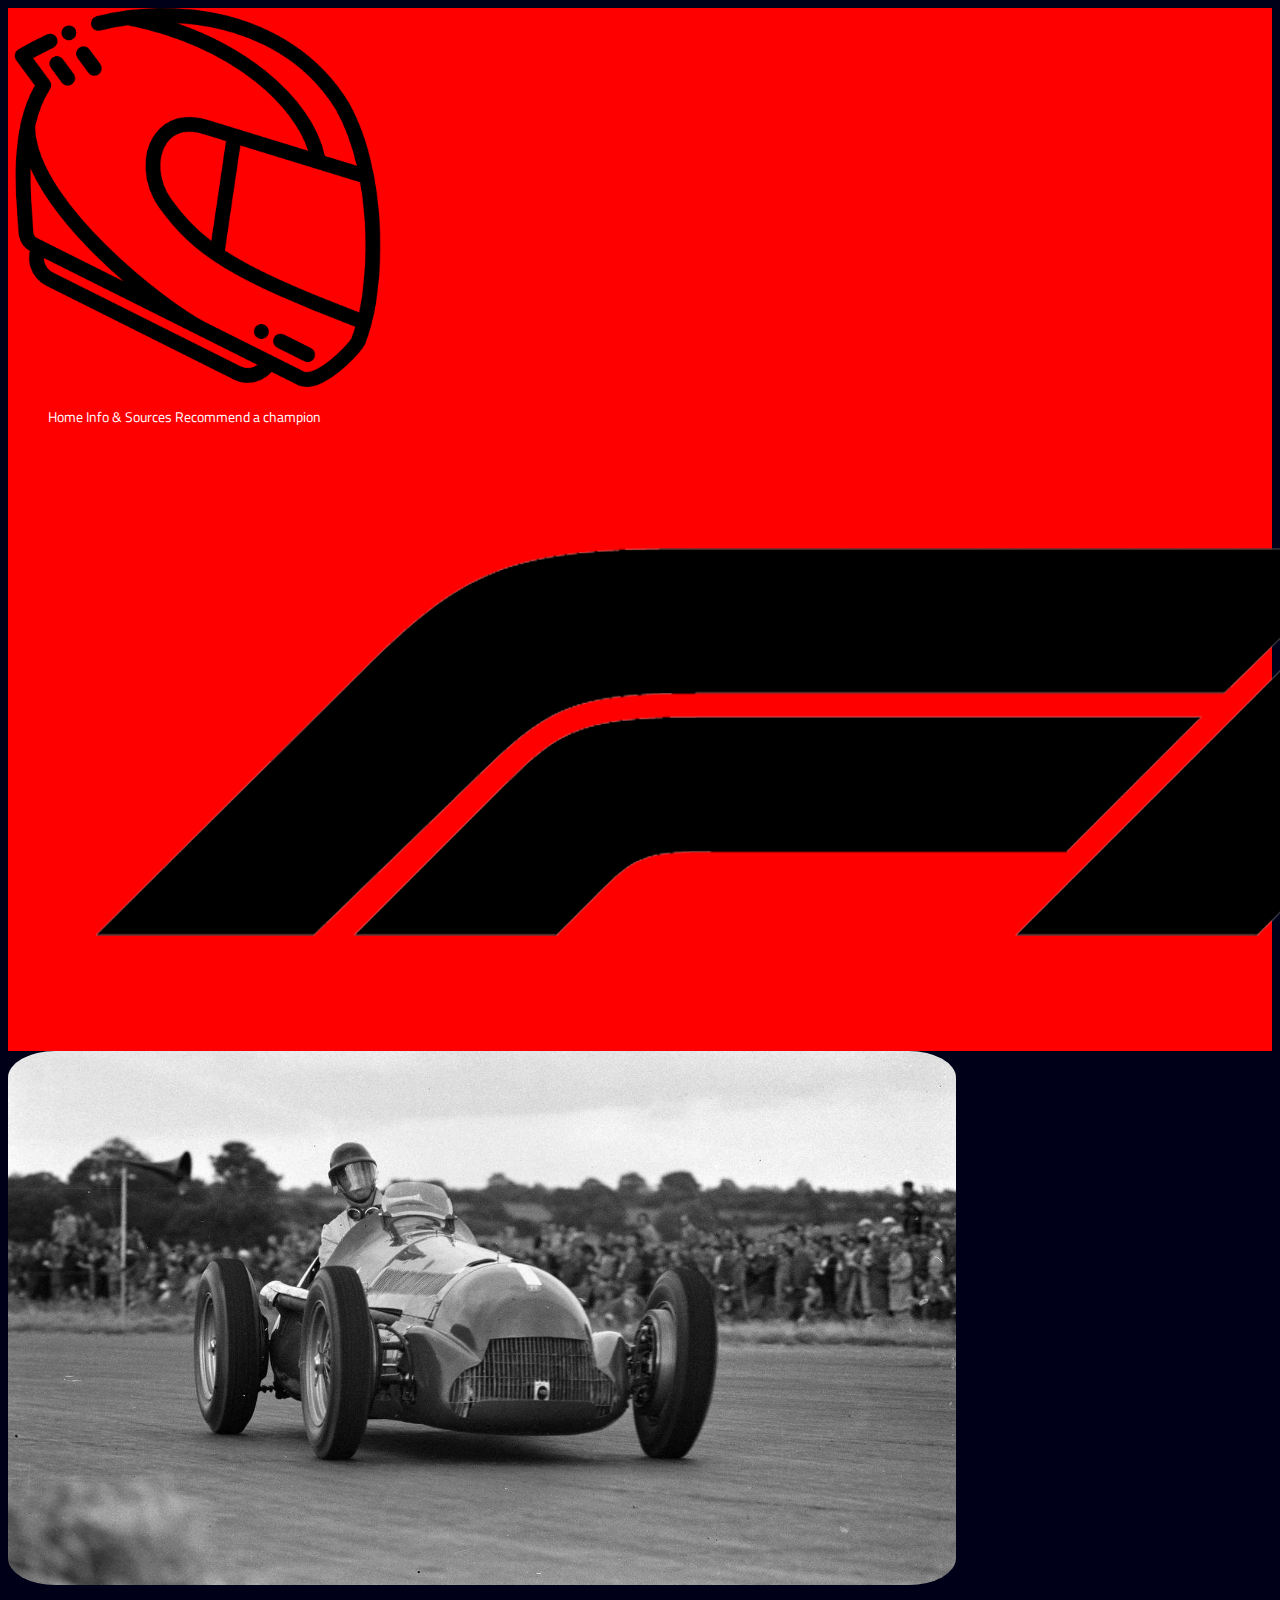
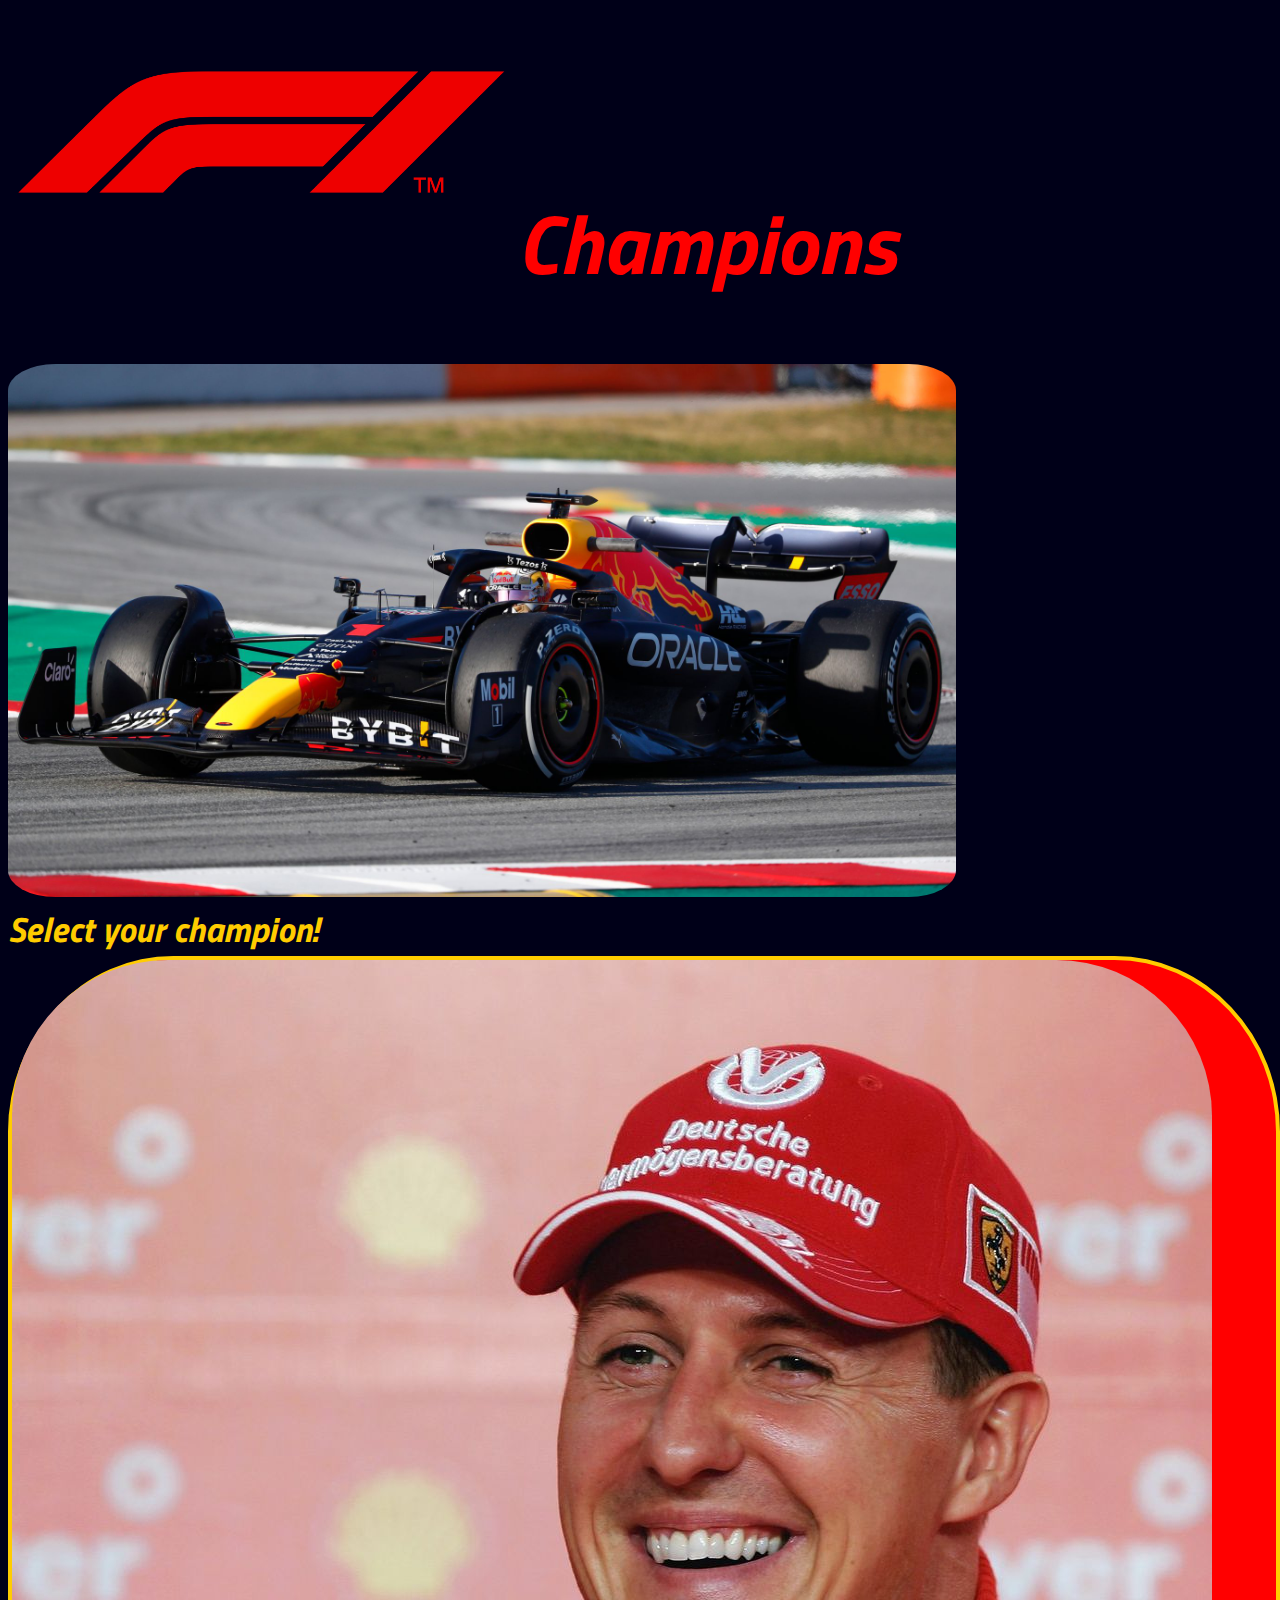
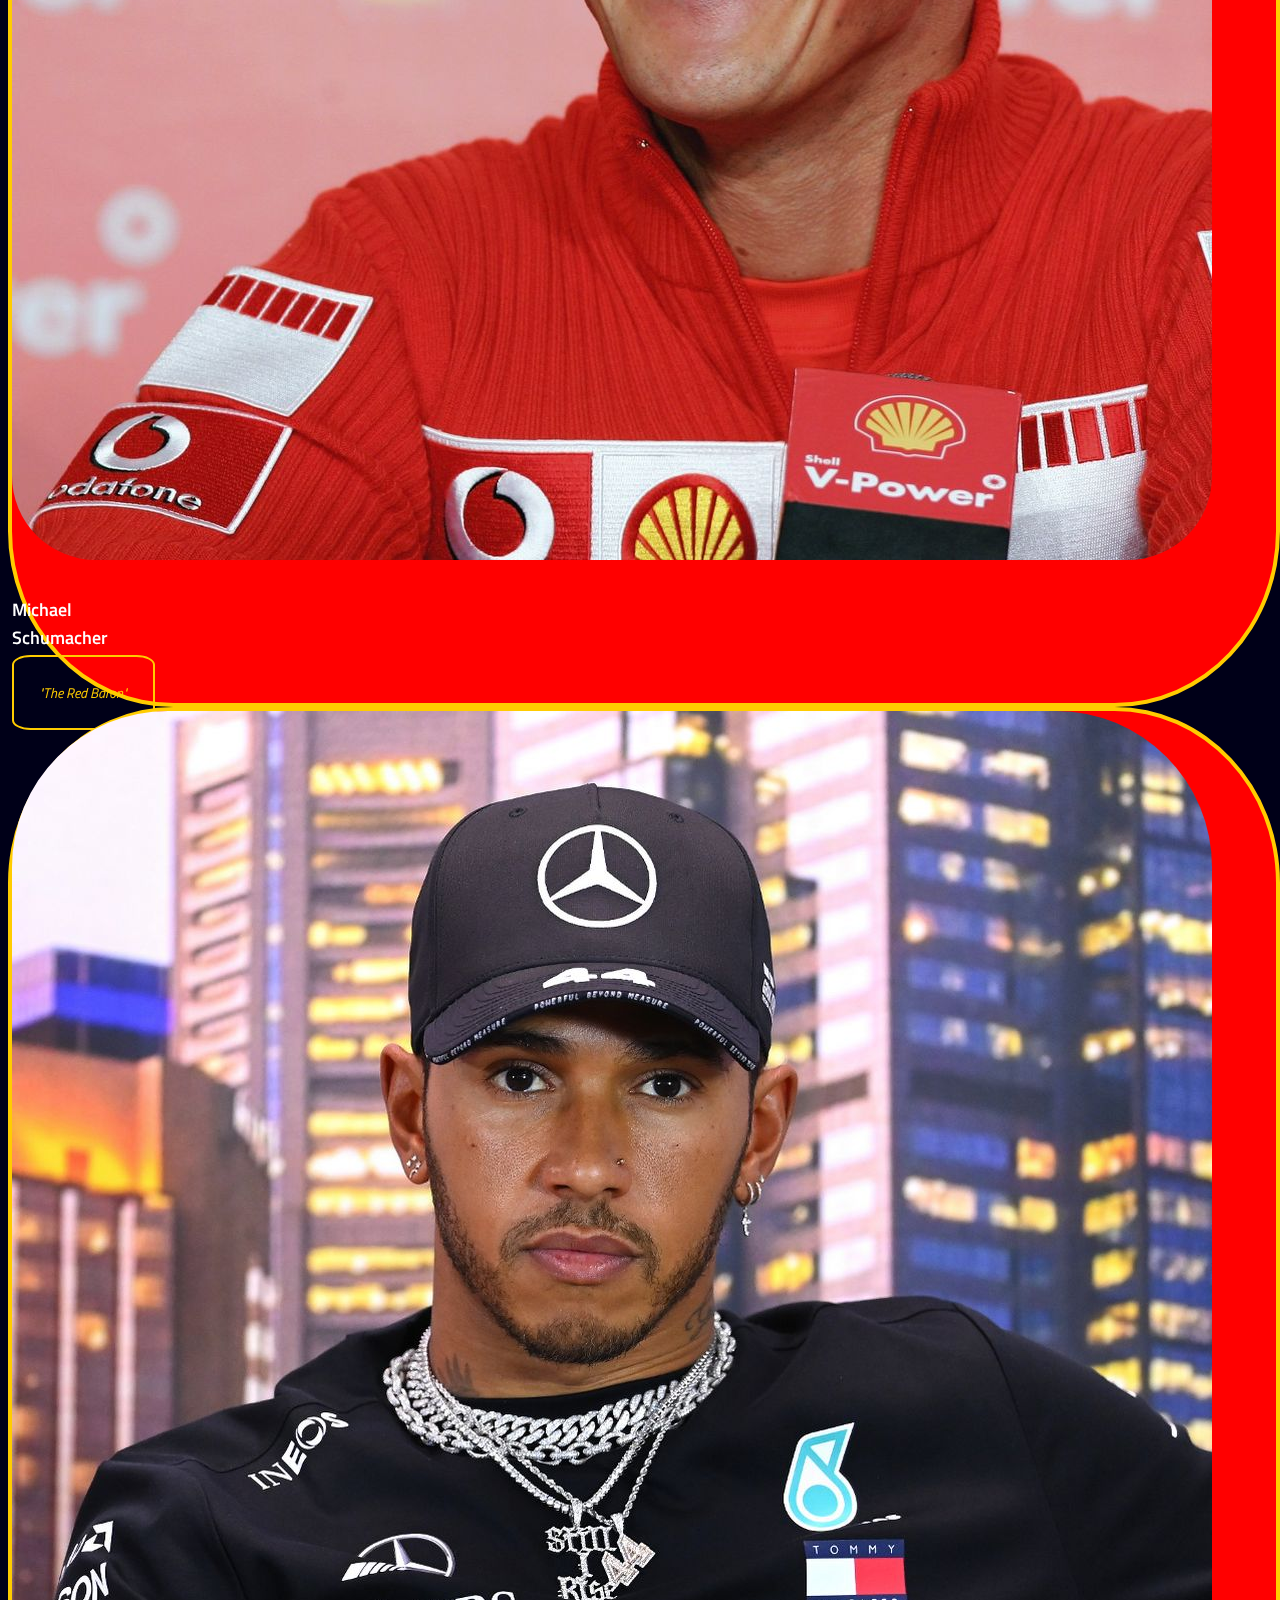
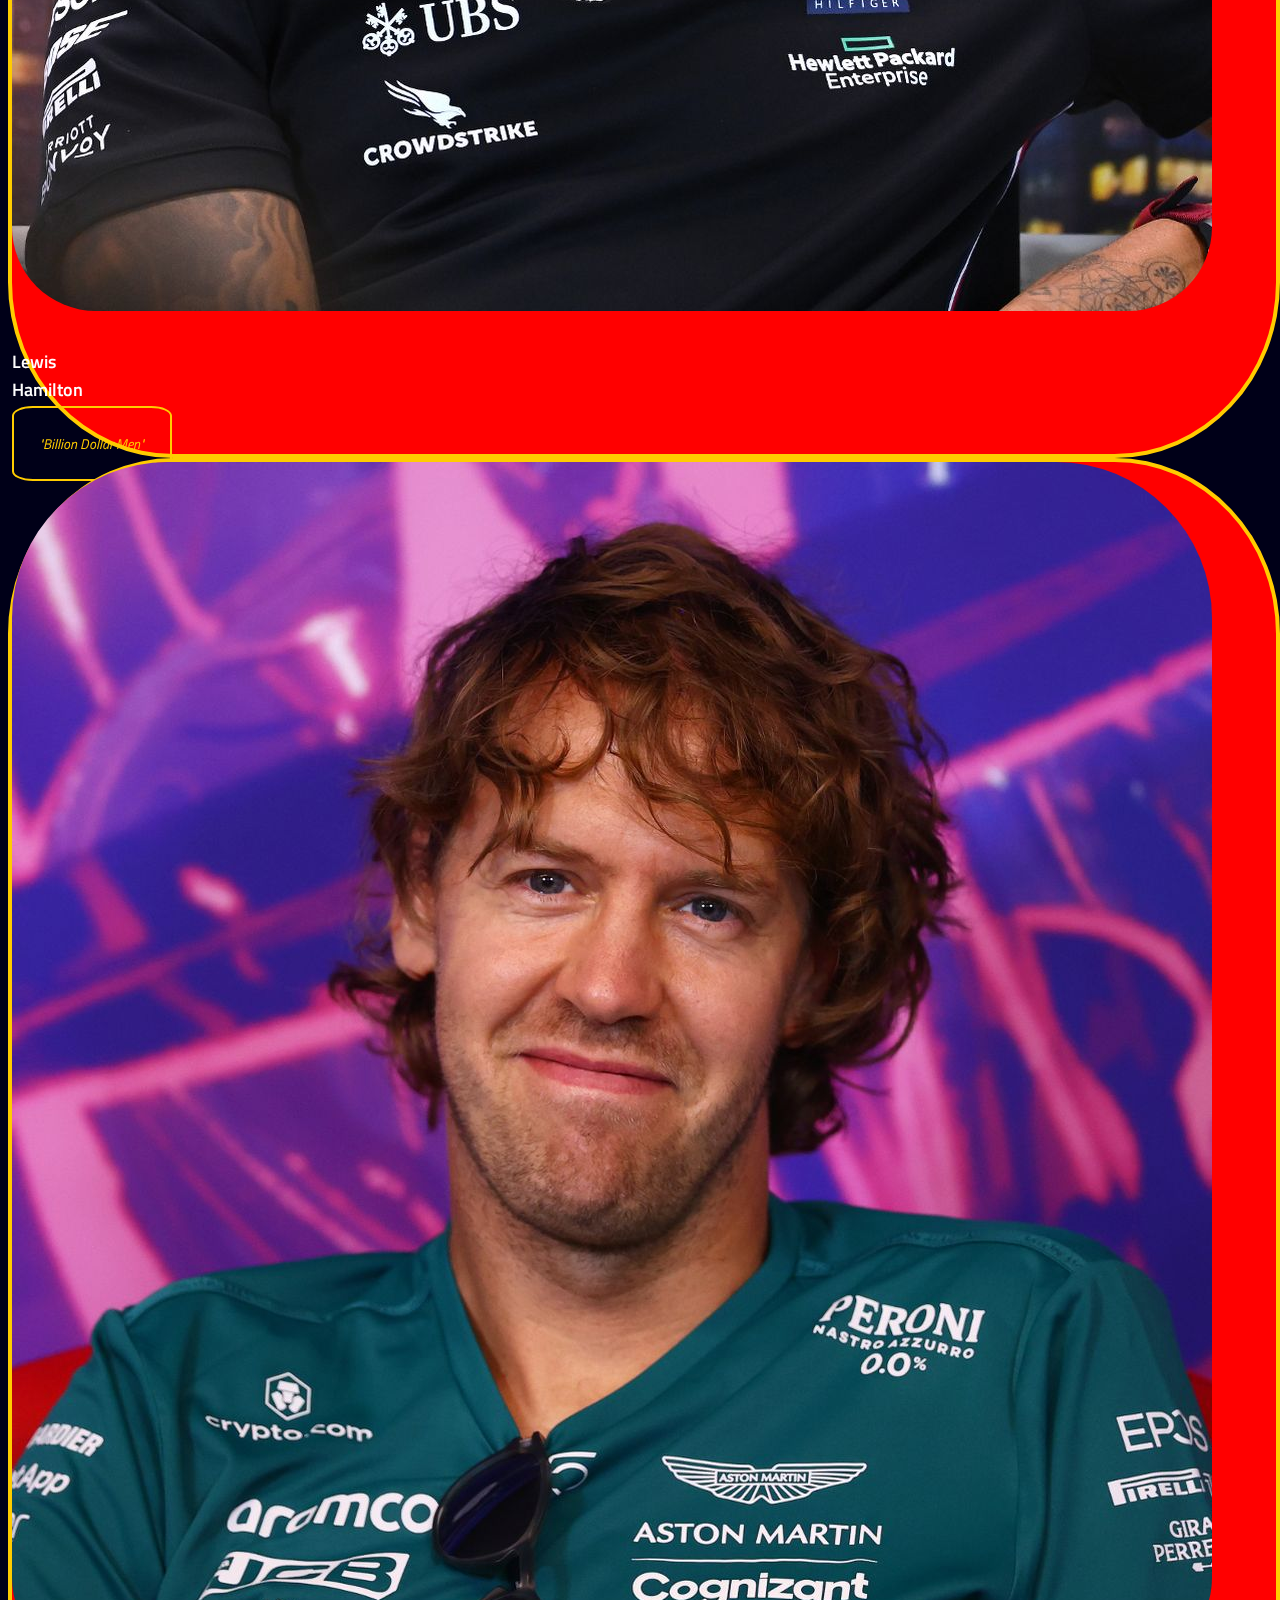
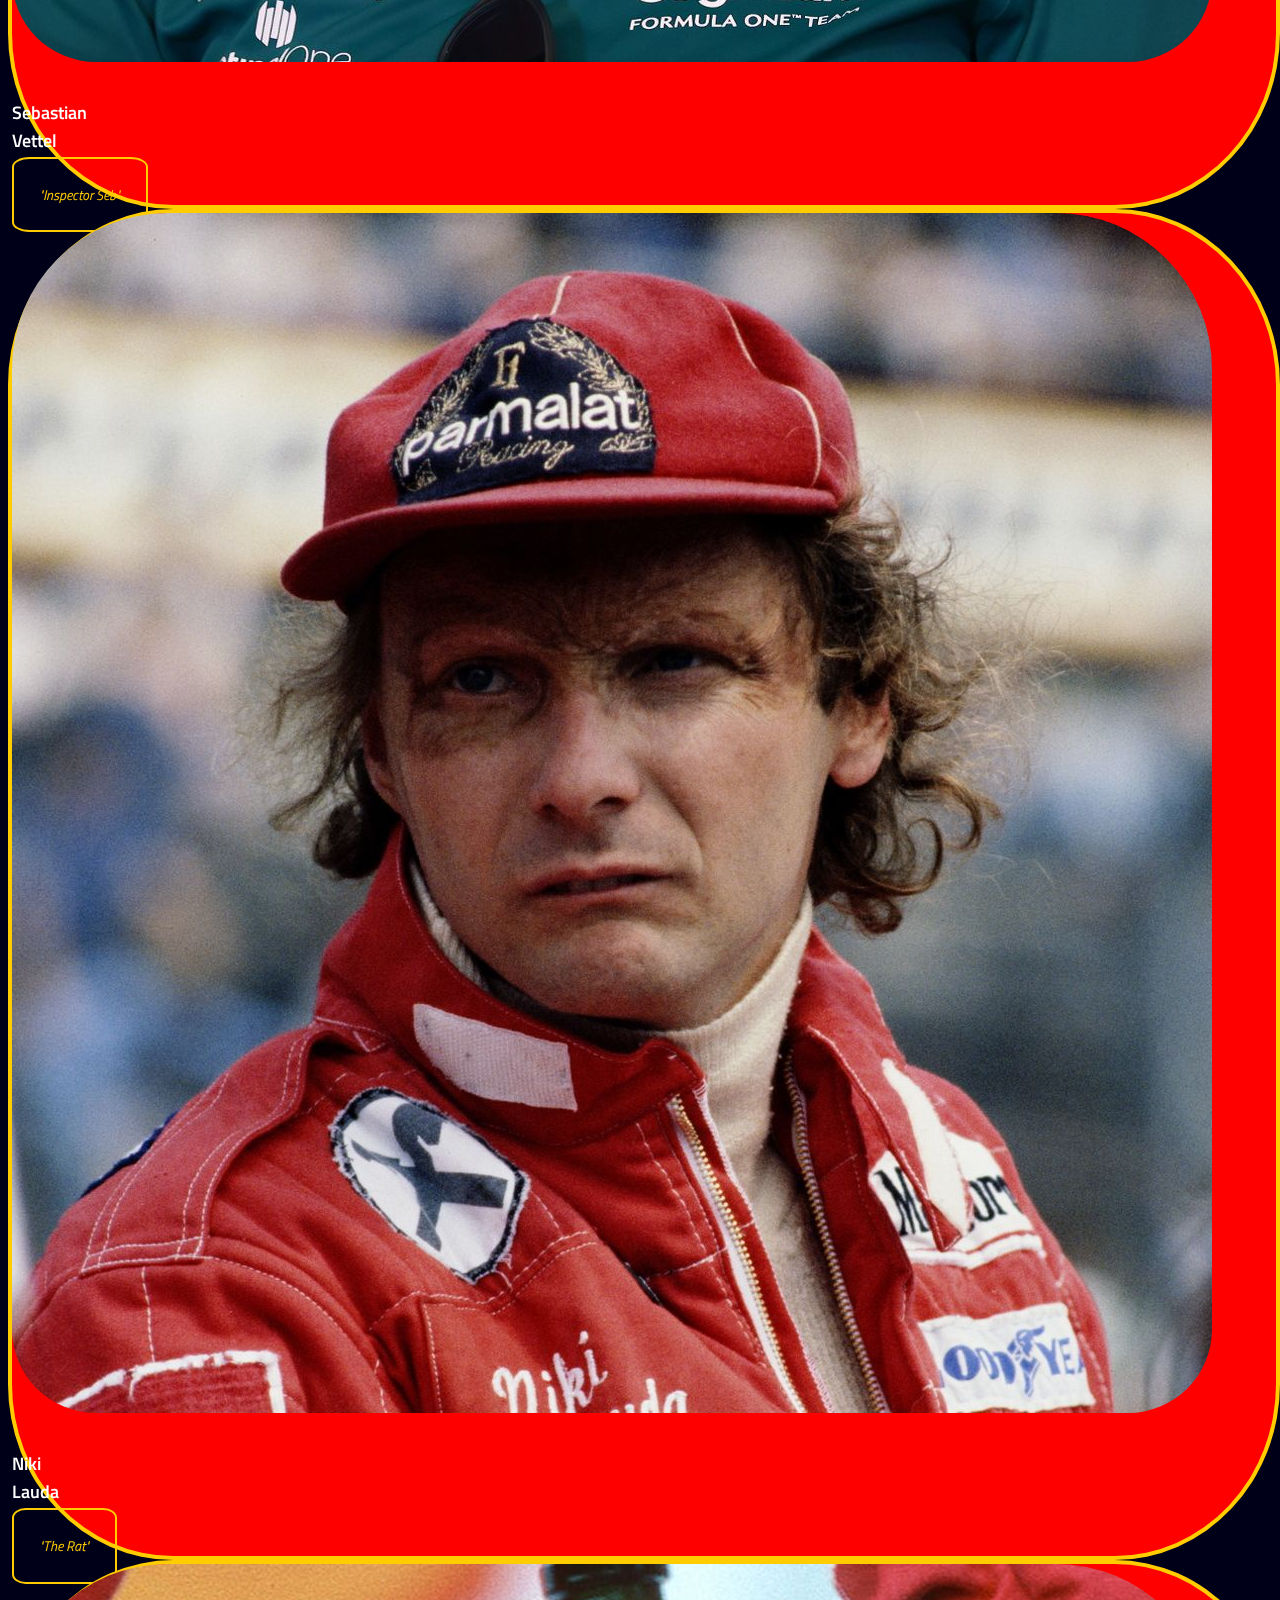
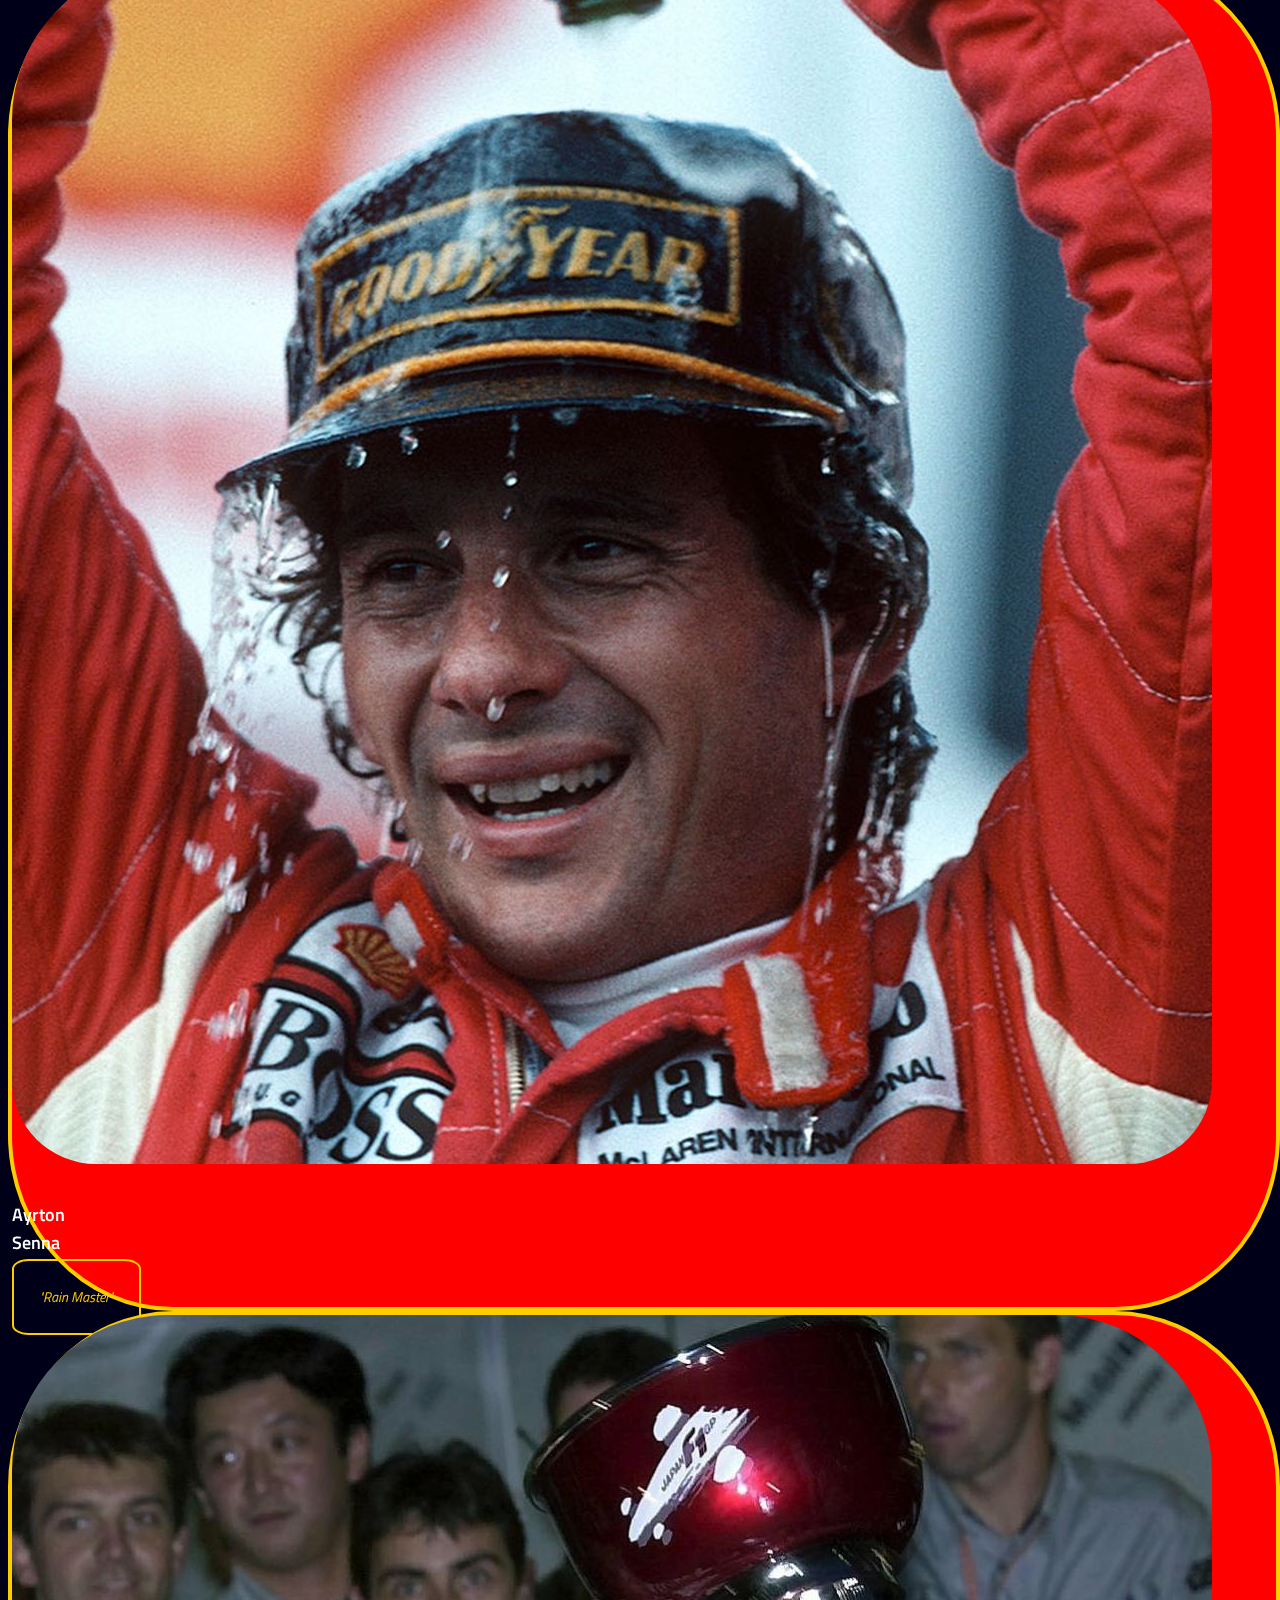
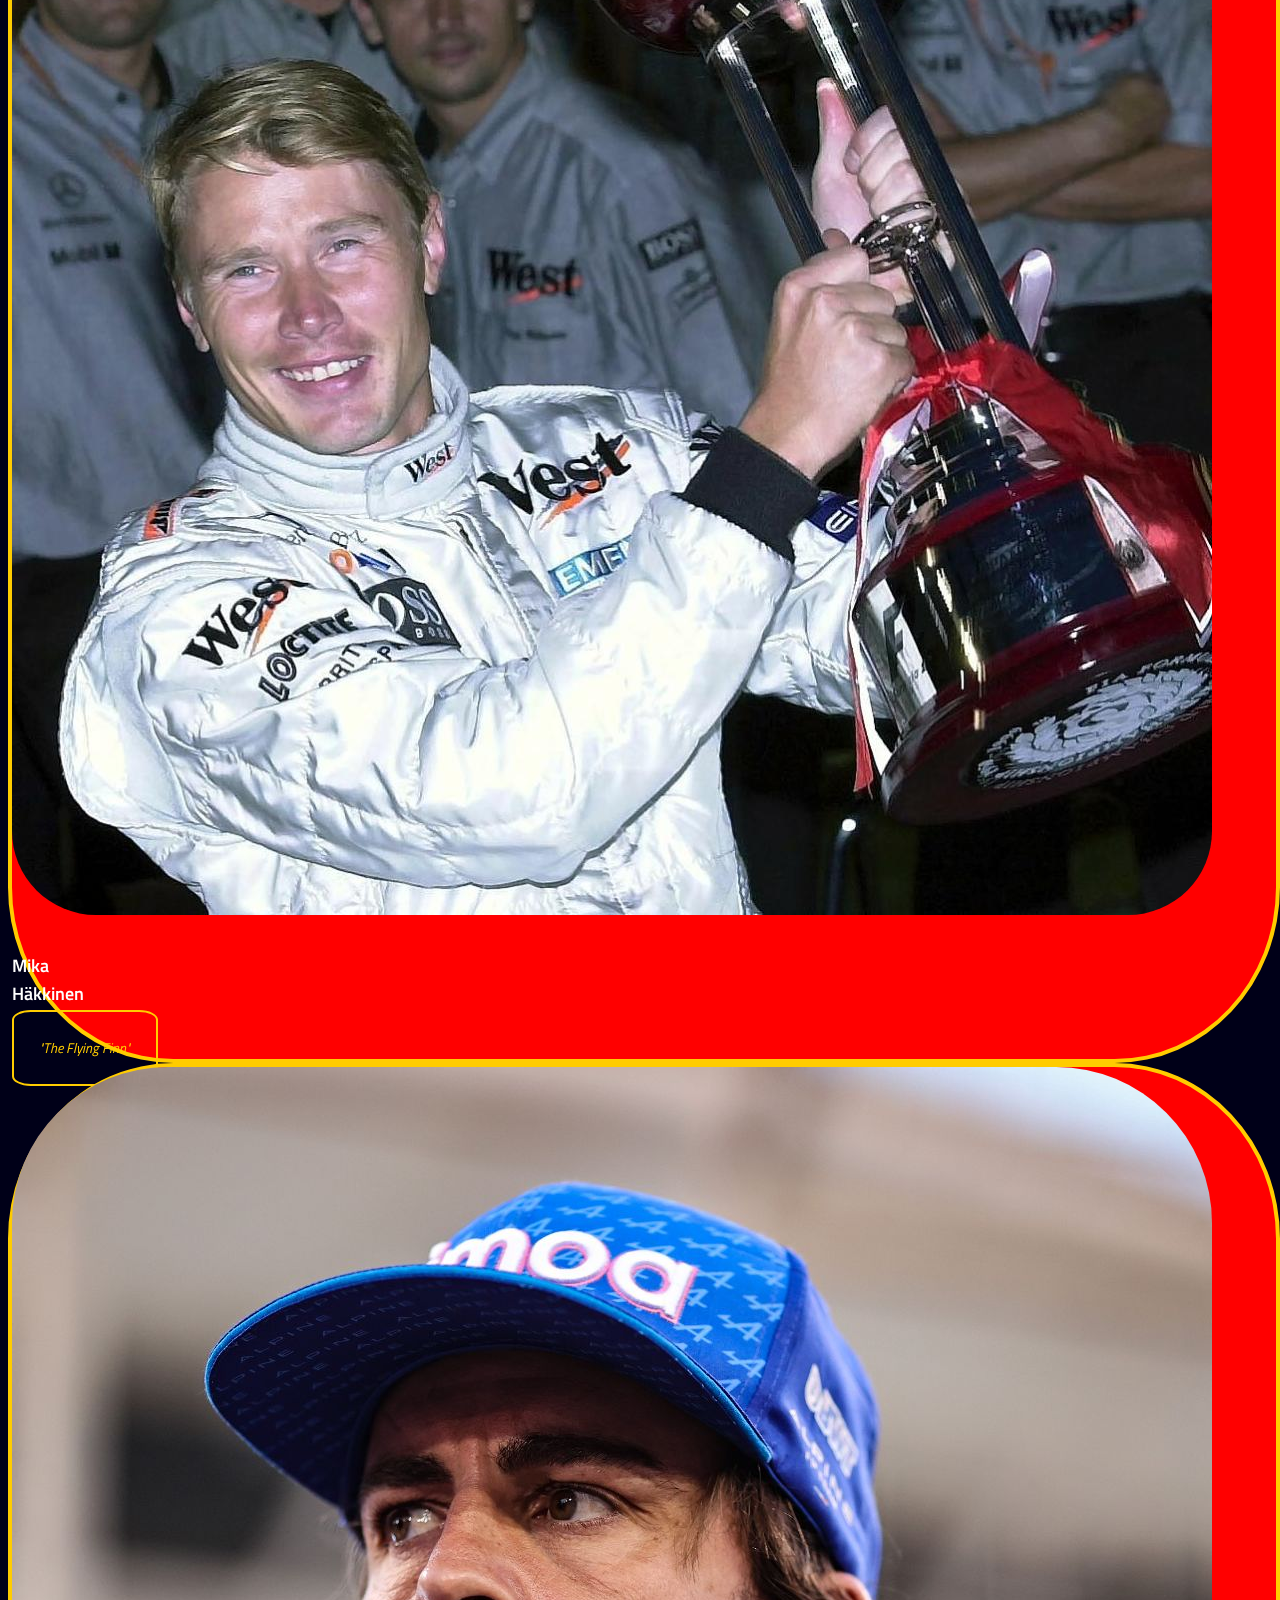
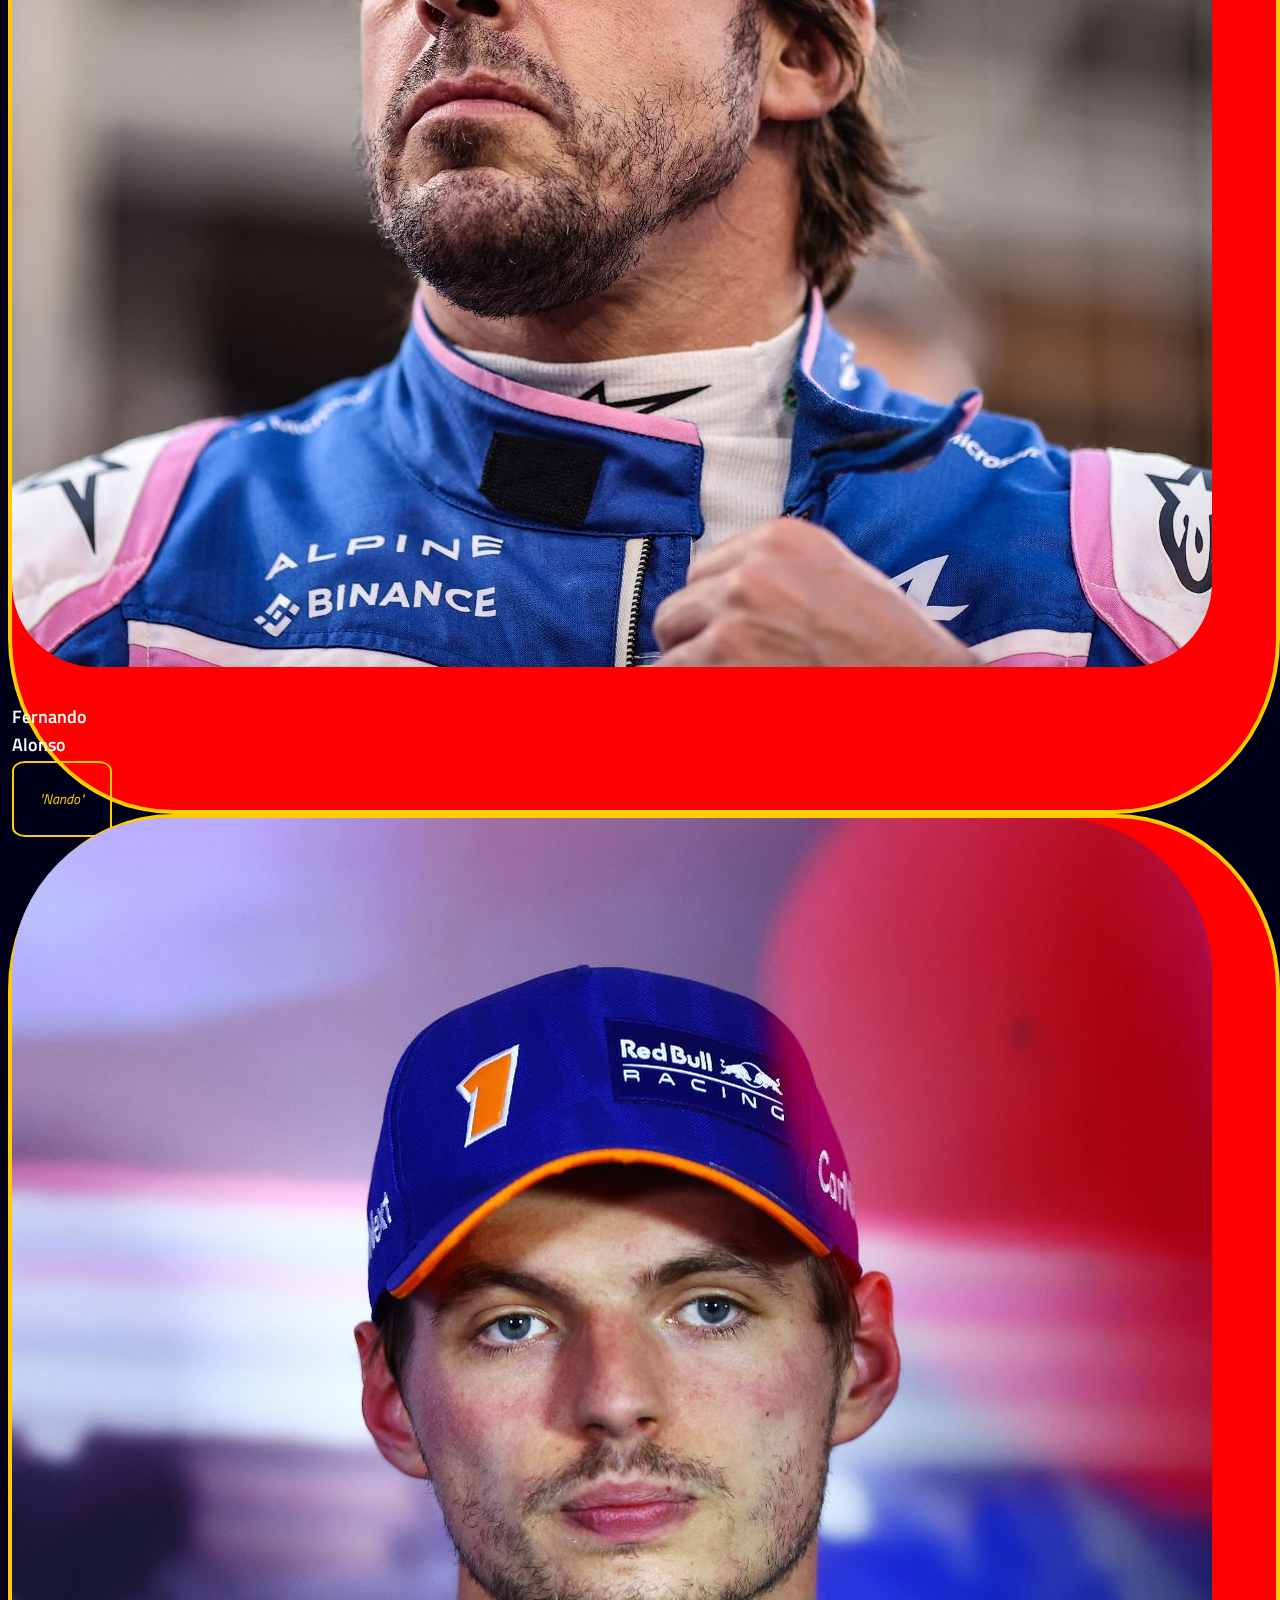
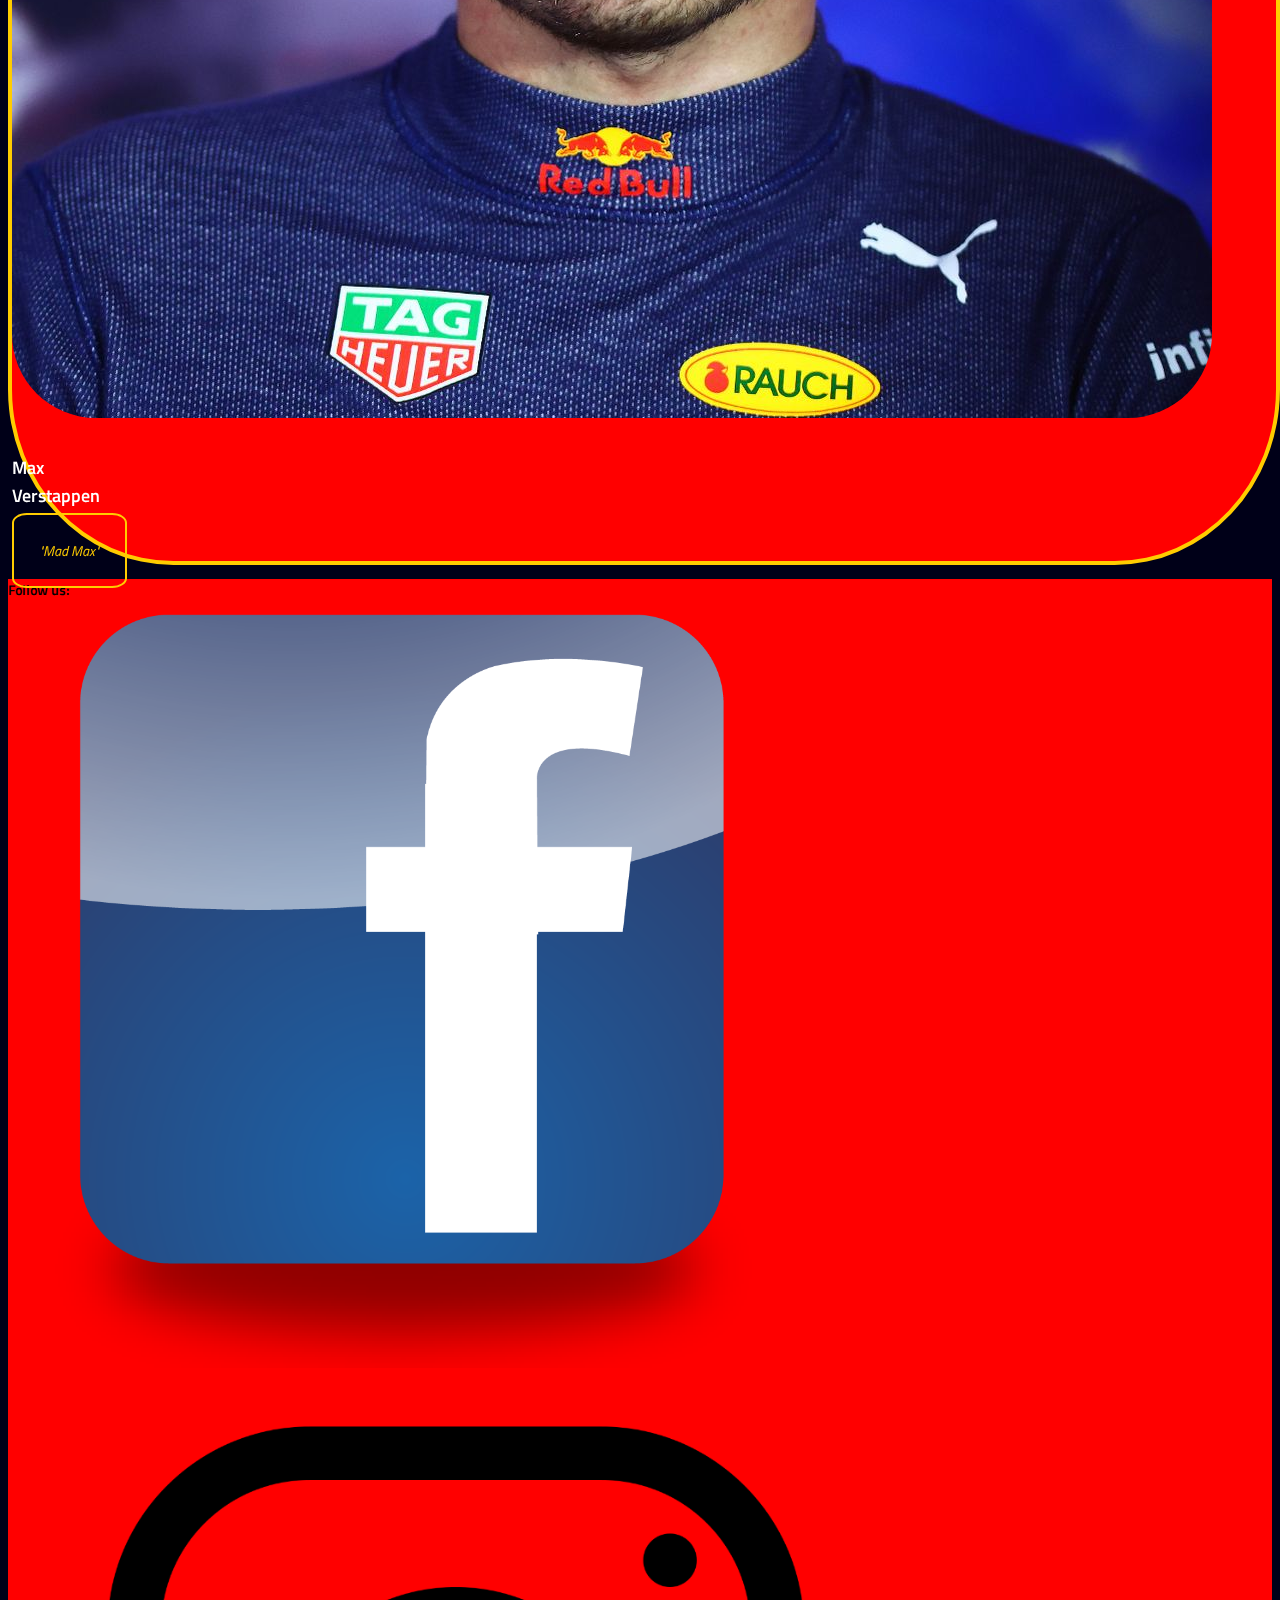
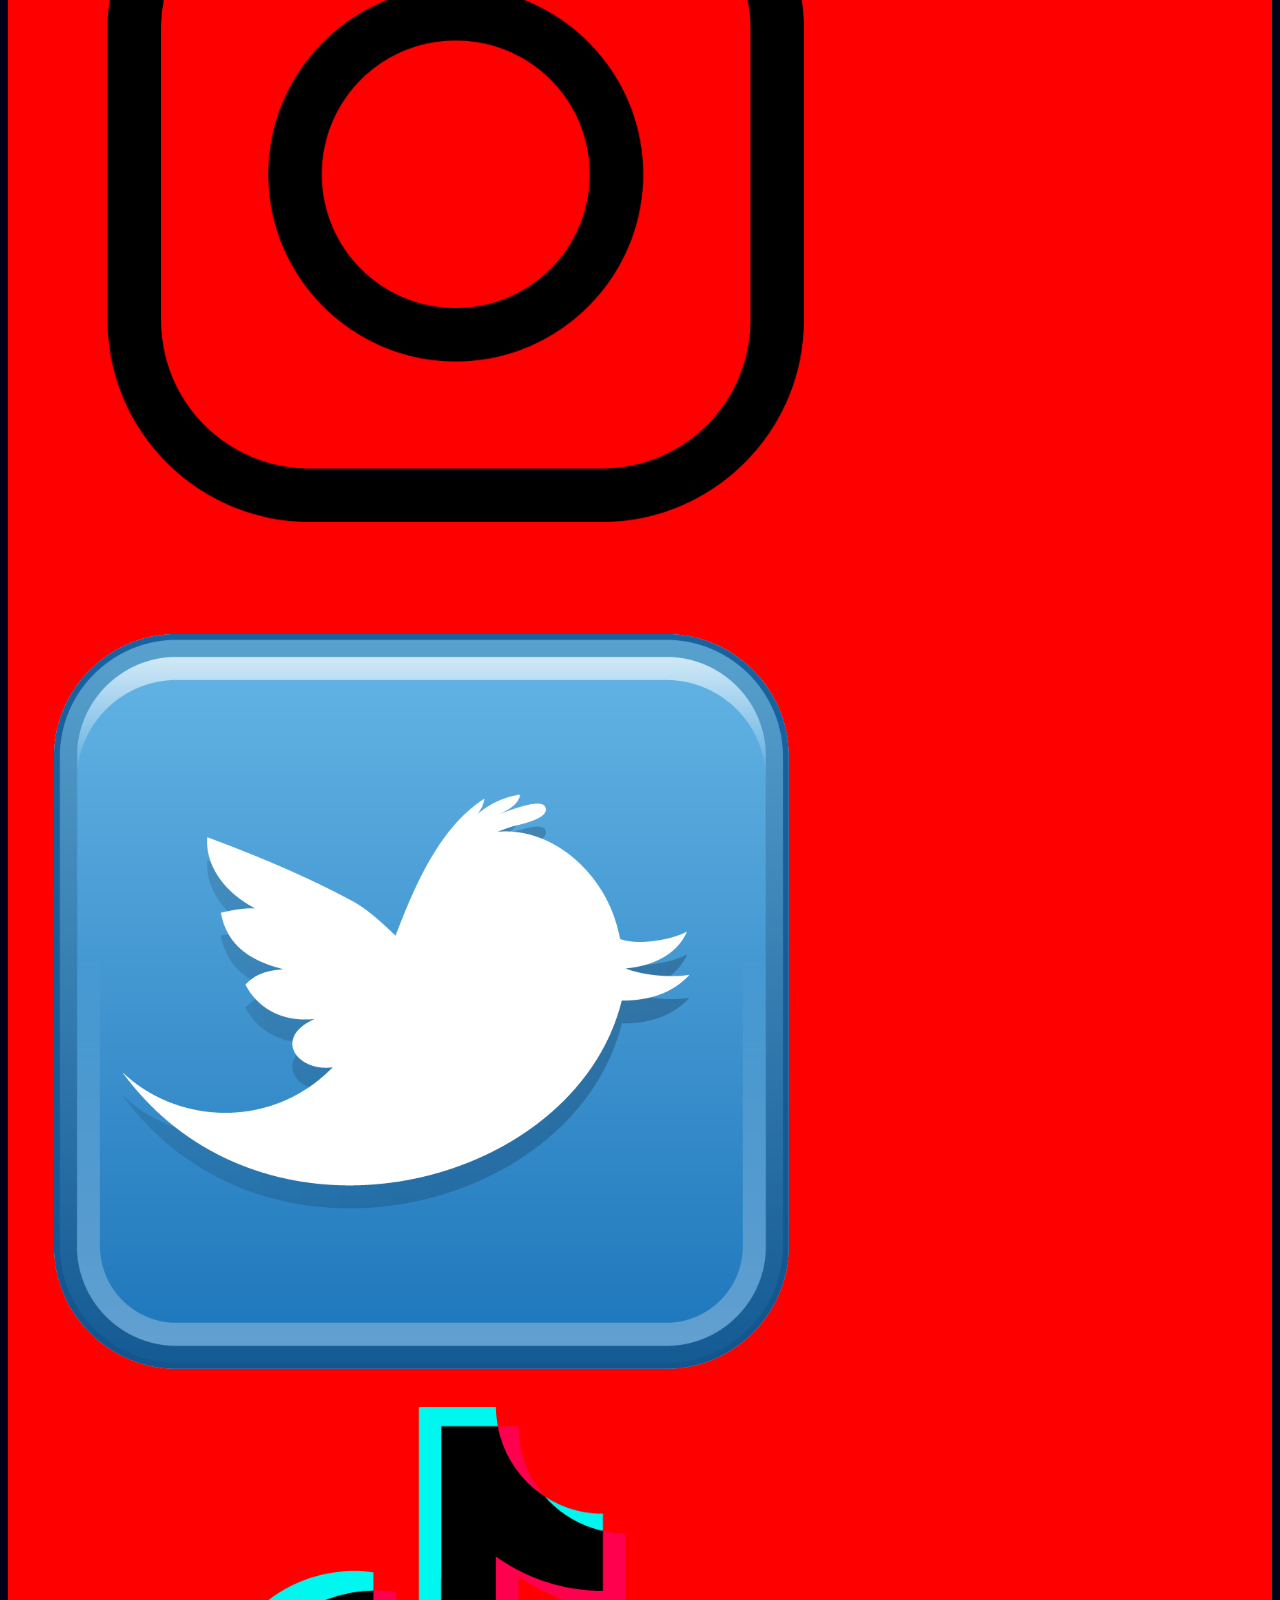
<file: F1 Champions Website/index.html>
<!DOCTYPE html>
<html lang="en">
<head>
    <meta charset="UTF-8">
    <meta http-equiv="X-UA-Compatible" content="IE=edge">
    <meta name="viewport" content="width=<device-width>, initial-scale=1.0">
    <link href="https://cdn.jsdelivr.net/npm/bootstrap@5.0.2/dist/css/bootstrap.min.css" 
    rel="stylesheet" integrity="sha384-EVSTQN3/azprG1Anm3QDgpJLIm9Nao0Yz1ztcQTwFspd3yD65VohhpuuCOmLASjC" 
    crossorigin="anonymous">
    <link rel="stylesheet" href="styles/styleIndex.css">
    <link rel="icon" href="images/favicon.ico" type="image/x-icon" />
    <link rel="shortcut icon" href="images/favicon.ico" type="image/x-icon" />
    <link rel="preconnect" href="https://fonts.googleapis.com">
    <link rel="preconnect" href="https://fonts.gstatic.com" crossorigin>
    <link href="https://fonts.googleapis.com/css2?family=Titillium+Web:ital,wght@0,400;0,600;0,700;1,400;1,700&display=swap" rel="stylesheet">
    <title>F1 Champions</title>
</head>
<body>
    <div class="container-fluid">
        <header>
            <div class="row justify-content-center align-items-center menu mb-5">
                <div class="col-2 col-xl-1 d-flex justify-content-center align-items-center menu">
                    <img src="images/logo.png" class="img-fluid logo" alt="Helmet page logo">
                </div>
                <div class="col-8 col-xl-6">
                    <div class="row">
                       <div class="col-12">
                            <nav>
                                <ul class="list-group list-group-horizontal">
                                    <a href="#" class="col-4 list-group-item menu d-flex 
                                    justify-content-center align-items-center rounded-0">
                                        Home
                                    </a>
                                    
                                    <a href="pages/info&sources.html" class="col-4 list-group-item menu 
                                    d-flex justify-content-center align-items-center">
                                        Info & Sources
                                    </a>
                                    
                                    <a href="pages/recommend.html" class="col-4 list-group-item menu 
                                    d-flex justify-content-center align-items-center rounded-0">
                                        Recommend a champion
                                    </a>
                                </ul>
                            </nav>
                        </div> 
                    </div>
                </div>
                <div class="col-1 col-xl-1 offset-xl-4 offset-1 d-flex justify-content-center 
                align-items-center menu">
                    <a href="https://www.formula1.com" target="_blank">
                        <img src="images/f1-logo.png" class="img-fluid f1logotop" alt="F1 logo" 
                        title="Visit F1.com">
                    </a>
                </div>
            </div>

            <div class="row titlepart mt-2">
                <div class="col-3 d-flex justify-content-center align-items-center">
                    <img src="images/f1retro.jpg" class="img-fluid f1cars" alt="F1 1950 car">    
                </div>
                <div class="col-6 d-flex justify-content-center align-items-center">
                    <img src="images/F1-logoTitle.png" class="img-fluid f1titlelogo" alt="F1 Logo">
                    <h1>Champions</h1>
                </div>
                <div class="col-3 d-flex justify-content-center align-items-center">
                    <img src="images/f12022.jpg" class="img-fluid f1cars" alt="F1 2022 car">      
                </div>
            </div>

        </header>

        <main>
            <div class="row mainpart mt-5">
                <div class="hidden col-xl-2"></div>
                <div class="col-12 col-xl-8">
                    <div class="row mb-0" id="championselect">
                        <div class="col-12">
                            <h2>Select your champion!</h2>
                        </div>
                    </div>
                    <div class="row cards mt-5">
                        <div class="col-6 col-md-3 mb-3 mb-md-0 d-flex justify-content-center 
                        align-items-center">
                            <a href="pages/schumacher.html">
                                <div class="card">
                                    <img src="images/schumachercard.jpg" class="card-img-top">
                                    <div class="card-body p-0 pt-3 pb-1 d-flex justify-content-center 
                                    align-items-center">
                                        <h5 class="card-title text-center">Michael<br>Schumacher</h5>
                                    </div>
                                    <div class="card-footer d-flex justify-content-center 
                                    align-items-center p-0 pb-1">
                                        <span>"The Red Baron"</span>
                                    </div>
                                    <div class="hoverOver p-1">
                                        Learn more
                                    </div>
                                </div>
                            </a>
                        </div>
                        <div class="col-6 col-md-3 mb-3 mb-md-0 d-flex justify-content-center 
                        align-items-center">
                            <a href="pages/hamilton.html">
                                <div class="card">
                                    <img src="images/lewishamiltoncard.jpg" class="card-img-top">
                                    <div class="card-body p-0 pt-3 pb-1 d-flex justify-content-center 
                                    align-items-center">
                                        <h5 class="card-title text-center">Lewis<br>Hamilton</h5>
                                    </div>
                                    <div class="card-footer d-flex justify-content-center 
                                    align-items-center p-0 pb-1">
                                        <span>"Billion Dollar Men"</span>
                                    </div>
                                    <div class="hoverOver p-1">
                                            Learn more
                                    </div>
                                </div>
                            </a>
                        </div>
                        <div class="col-6 col-md-3 d-flex justify-content-center align-items-center">
                            <a href="pages/vettel.html">
                                <div class="card">
                                    <img src="images/sebastianvettelcard.jpg" class="card-img-top">
                                    <div class="card-body p-0 pt-3 pb-1 d-flex justify-content-center 
                                    align-items-center">
                                        <h5 class="card-title text-center">Sebastian<br> Vettel</h5>
                                    </div>
                                    <div class="card-footer d-flex justify-content-center 
                                    align-items-center p-0 pb-1">
                                        <span>"Inspector Seb"</span>
                                    </div>
                                    <div class="hoverOver p-1">
                                        Learn more
                                    </div>
                                </div>
                            </a>
                        </div>
                        <div class="col-6 col-md-3 d-flex justify-content-center align-items-center">
                            <a href="pages/lauda.html">
                                <div class="card">
                                    <img src="images/nikilaudacard.jpg" class="card-img-top">
                                    <div class="card-body p-0 pt-3 pb-1 d-flex justify-content-center 
                                    align-items-center">
                                        <h5 class="card-title text-center">Niki<br> Lauda</h5>
                                    </div>
                                    <div class="card-footer d-flex justify-content-center 
                                    align-items-center p-0 pb-1">
                                        <span>"The Rat"</span>
                                    </div>
                                    <div class="hoverOver p-1">
                                        Learn more
                                    </div>
                                </div>
                            </a>
                        </div>
                    </div>
                    <div class="row cards mt-4">
                        <div class="col-6 col-md-3 mb-3 mb-md-0 d-flex justify-content-center 
                        align-items-center">
                            <a href="pages/senna.html">
                                <div class="card">
                                    <img src="images/ayrtonsennacard.jpg" class="card-img-top">
                                    <div class="card-body p-0 pt-3 pb-1 d-flex justify-content-center 
                                    align-items-center">
                                        <h5 class="card-title text-center">Ayrton<br> Senna</h5>
                                    </div>
                                    <div class="card-footer d-flex justify-content-center 
                                    align-items-center p-0 pb-1">
                                        <span>"Rain Master"</span>
                                    </div>
                                    <div class="hoverOver p-1">
                                        Learn more
                                    </div>
                                </div>
                            </a>
                        </div>
                        <div class="col-6 col-md-3 mb-3 mb-md-0 d-flex justify-content-center 
                        align-items-center">
                            <a href="pages/hakkinen.html">
                                <div class="card">
                                    <img src="images/mikahakinencard.jpg" class="card-img-top">
                                    <div class="card-body p-0 pt-3 pb-1 d-flex justify-content-center 
                                    align-items-center">
                                        <h5 class="card-title text-center">Mika<br> Häkkinen</h5>
                                    </div>
                                    <div class="card-footer d-flex justify-content-center 
                                    align-items-center p-0 pb-1">
                                        <span>"The Flying Finn"</span>
                                    </div>
                                    <div class="hoverOver p-1">
                                        Learn more
                                    </div>
                                </div>
                            </a>
                        </div>
                        <div class="col-6 col-md-3 d-flex justify-content-center align-items-center">
                            <a href="pages/alonso.html">
                                <div class="card">
                                    <img src="images/alonsocard.jpg" class="card-img-top">
                                    <div class="card-body p-0 pt-3 pb-1 d-flex justify-content-center 
                                    align-items-center">
                                        <h5 class="card-title text-center">Fernando<br> Alonso</h5>
                                    </div>
                                    <div class="card-footer d-flex justify-content-center 
                                    align-items-center p-0 pb-1">
                                        <span>"Nando"</span>
                                    </div>
                                    <div class="hoverOver p-1">
                                        Learn more
                                    </div>
                                </div>
                            </a>
                        </div>
                        <div class="col-6 col-md-3 d-flex justify-content-center align-items-center">
                            <a href="pages/verstappen.html">
                                <div class="card">
                                    <img src="images/maxverstappencard.jpg" class="card-img-top">
                                    <div class="card-body p-0 pt-3 pb-1 d-flex justify-content-center 
                                    align-items-center">
                                        <h5 class="card-title text-center">Max<br> Verstappen</h5>
                                    </div>
                                    <div class="card-footer d-flex justify-content-center 
                                    align-items-center p-0 pb-1">
                                        <span>"Mad Max"</span>
                                    </div>
                                    <div class="hoverOver p-1">
                                        Learn more
                                    </div>
                                </div>
                            </a>
                        </div>
                    </div>
                </div>
                <div class="hidden col-xl-2"></div>
            </div>
        </main>
        <footer>
            <div class="row footerpart mt-5">
                <div class="col-12">
                    <div class="row">
                        <div class="col-6">
                            <div class="row">
                                <div class="col-12 d-flex justify-content-center align-items-center">
                                    <p class="top mt-3">Follow us:</p>
                                </div>
                            </div> 
                            <div class="row">
                                <div class="col-12">
                                    <nav>
                                        <ul class="list-group list-group-horizontal 
                                        d-flex justify-content-center align-items-center footermenu">
                                            <a href="http://www.facebook.com" target="_blank" 
                                            class="col-offset-4 col-1 list-group-item d-flex 
                                            justify-content-center align-items-center m-1 footermenu">
                                                <img src="images/Facebook-logo.png" 
                                                class="img-fluid" style="max-width:57%" alt="Facebook">
                                            </a>
                                            
                                            <a href="http://www.instagram.com" target="_blank" 
                                            class="col-1 list-group-item d-flex 
                                            justify-content-center align-items-center m-1 footermenu">
                                                <img src="images/Instagram-Icon.png" 
                                                class="img-fluid" style="max-width:70%;" alt="Instagram">
                                            </a>

                                            
                                            <a href="http://www.twitter.com" target="_blank" 
                                            class="col-1 list-group-item d-flex 
                                            justify-content-center align-items-center m-1 footermenu">
                                                <img src="images/twiter-logo.png" 
                                                class="img-fluid" style="max-width:60%" alt="Twitter">
                                            </a>


                                            <a href="http://www.tiktok.com" target="_blank" 
                                            class="col-1 list-group-item d-flex 
                                            justify-content-center align-items-center m-1 footermenu">
                                                <img src="images/tiktoklogo.png" 
                                                class="img-fluid" style="max-width:60%"alt="TikTok">
                                            </a>
                                        </ul>
                                    </nav>
                                </div>
                            </div>
                        </div>
                        <div class="col-6">
                            <div class="row">
                                <div class="col-12 d-flex justify-content-center align-items-center">
                                    <p class="top mt-3">Help</p>
                                </div>
                            </div>
                            <div class="row">
                                <div class="col-12 d-flex justify-content-center align-items-center">
                                    <a href="https://en.wikipedia.org/wiki/Formula_One" target="_blank">
                                        <p>What is Formule One?</p>
                                    </a>
                                </div>
                            </div>
                            
                        </div>
                    </div>
                    <div class="row">
                        <div class="col-12 d-flex justify-content-center align-items-center end mt-3">
                            Copyright &copy;2022 by F1Champions d.o.o.
                        </div>
                    </div>
                </div>
            </div>
        </footer>

    </div>
    <script src="https://cdn.jsdelivr.net/npm/bootstrap@5.0.2/dist/js/bootstrap.bundle.min.js" 
    integrity="sha384-MrcW6ZMFYlzcLA8Nl+NtUVF0sA7MsXsP1UyJoMp4YLEuNSfAP+JcXn/tWtIaxVXM" 
    crossorigin="anonymous"></script>
</body>
</html>
</file>
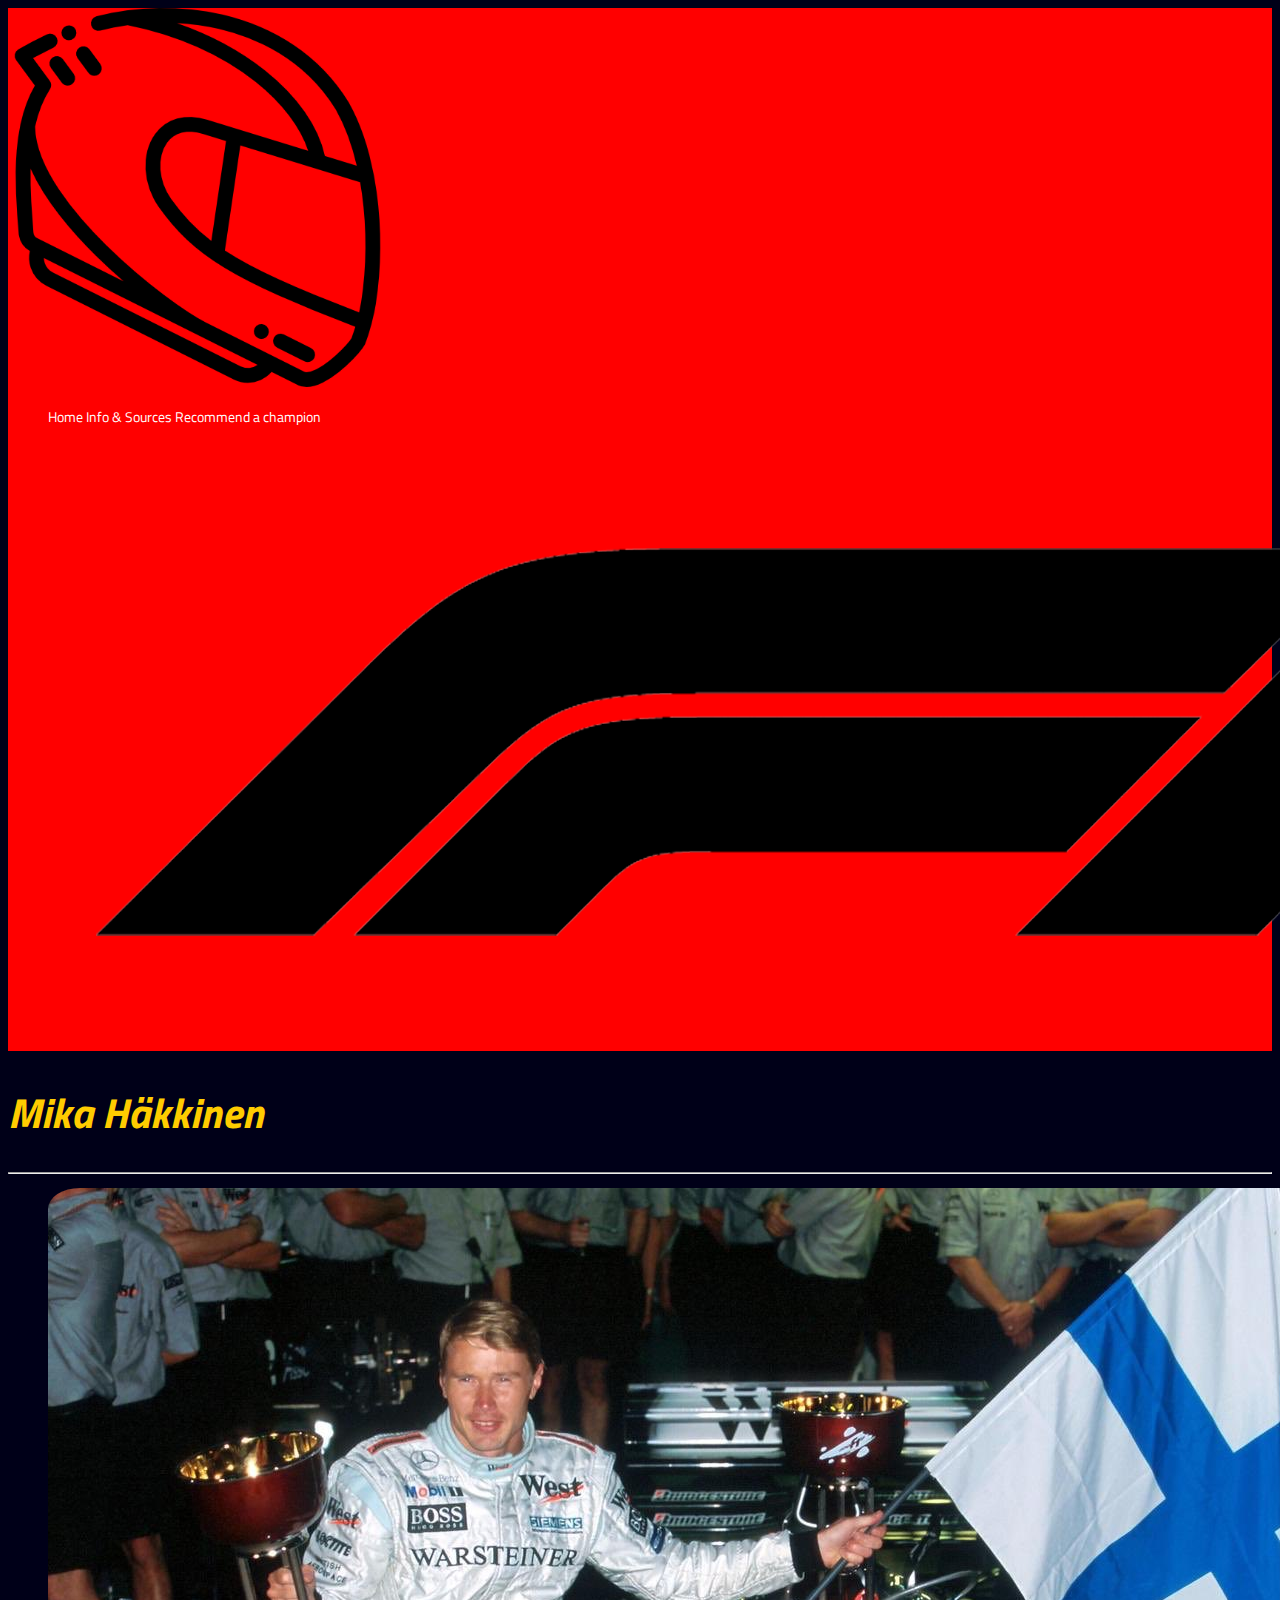
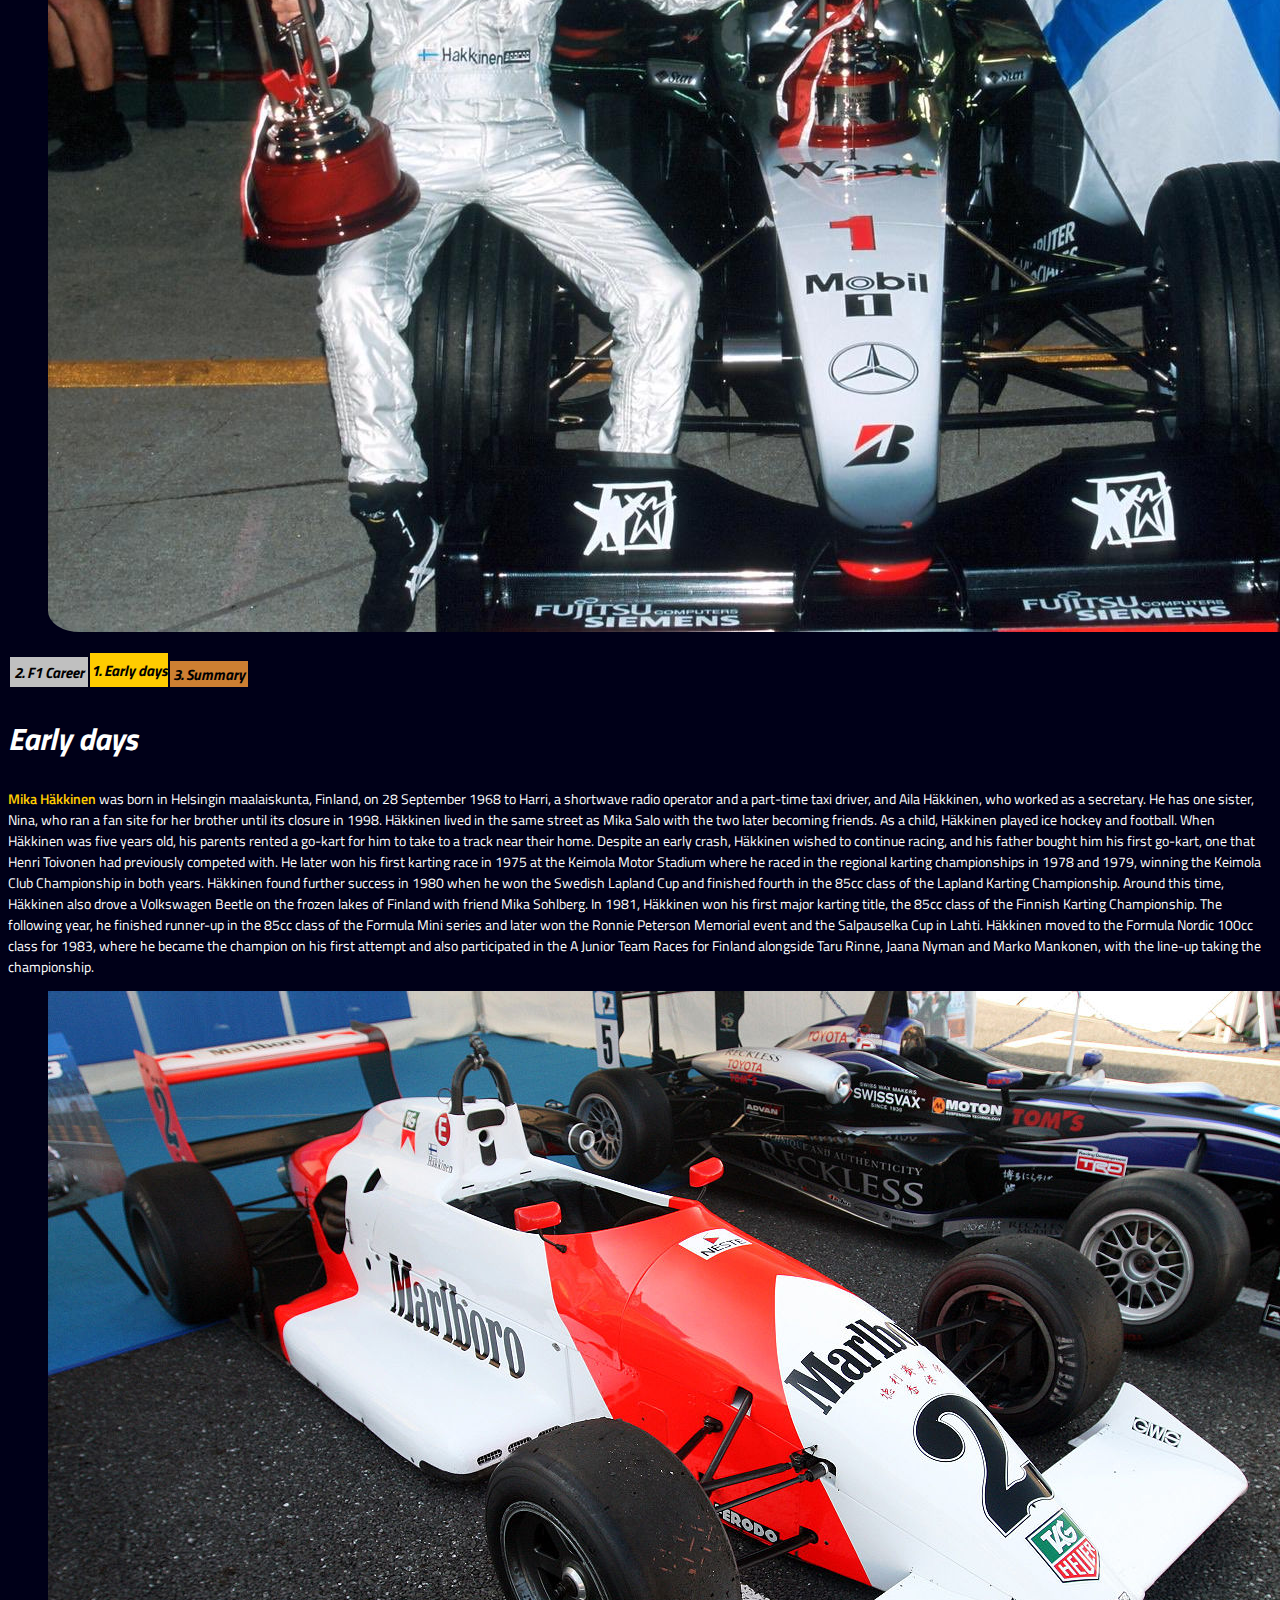
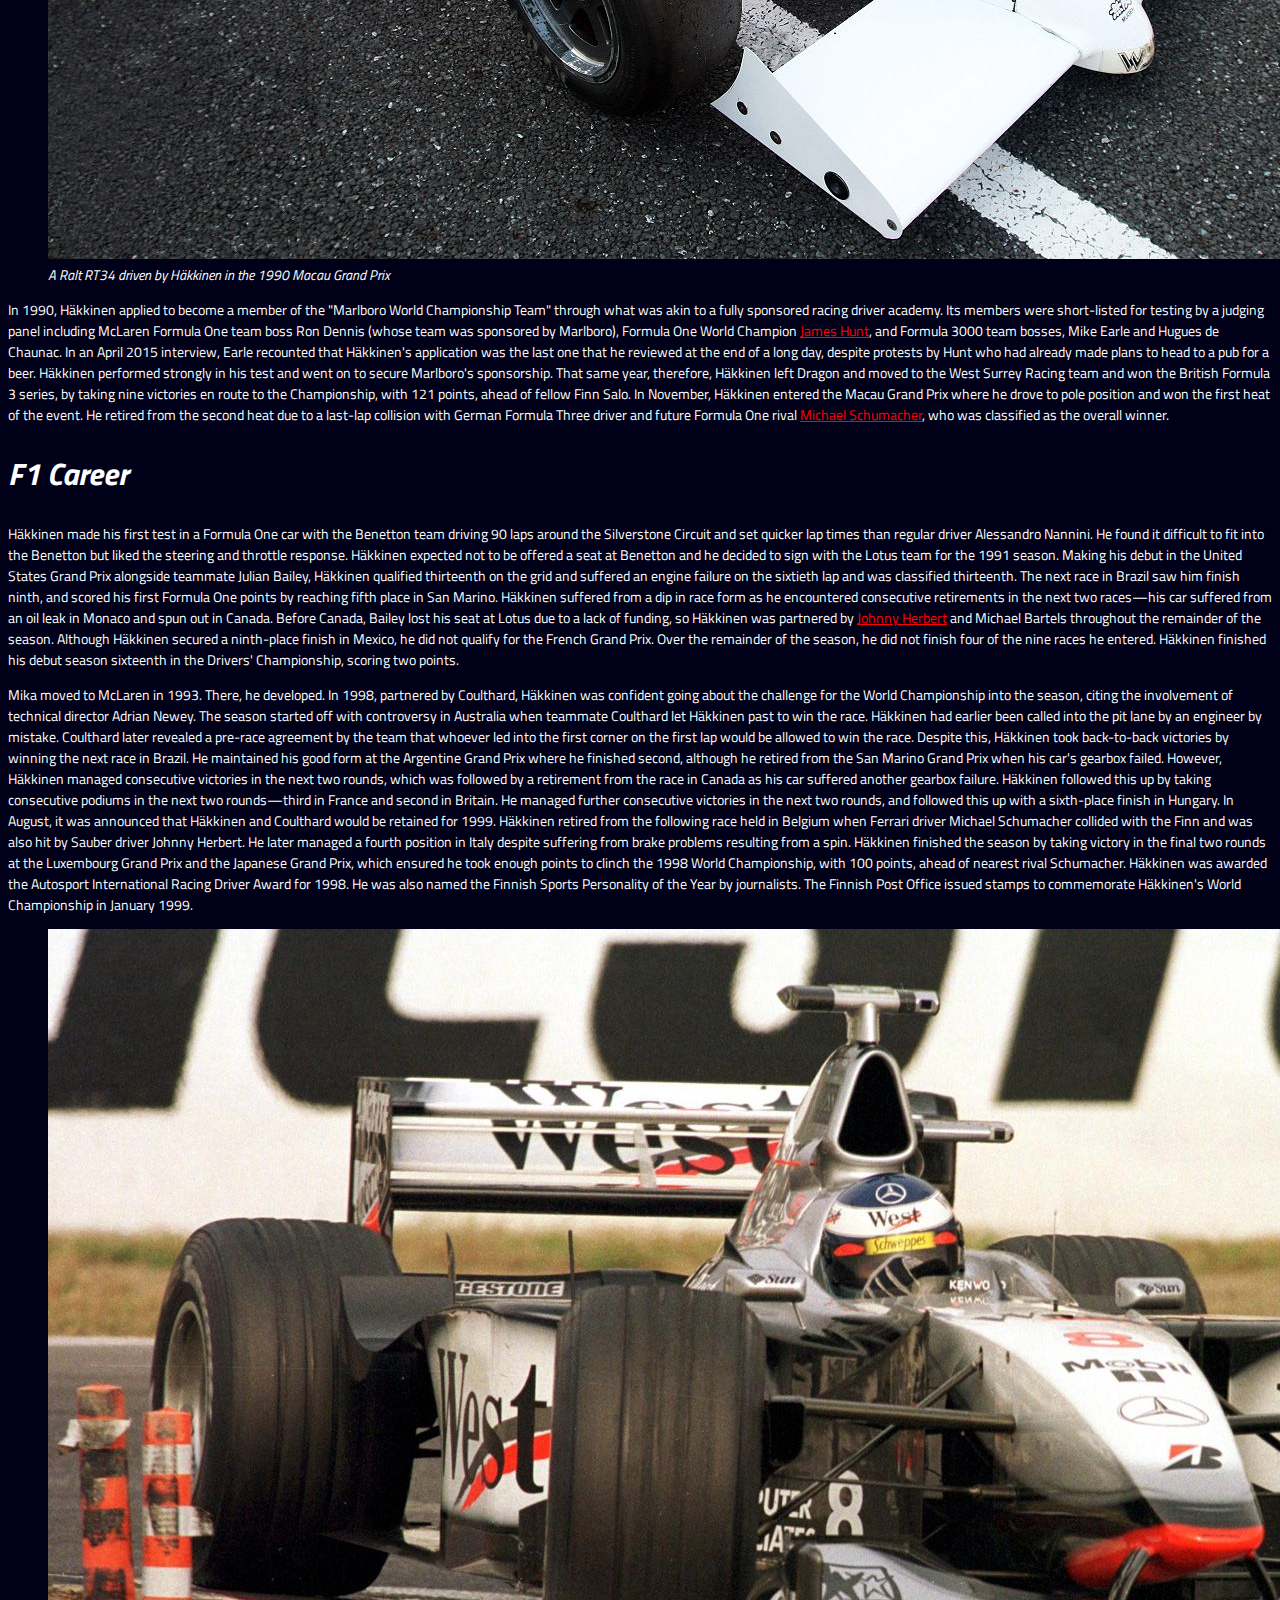
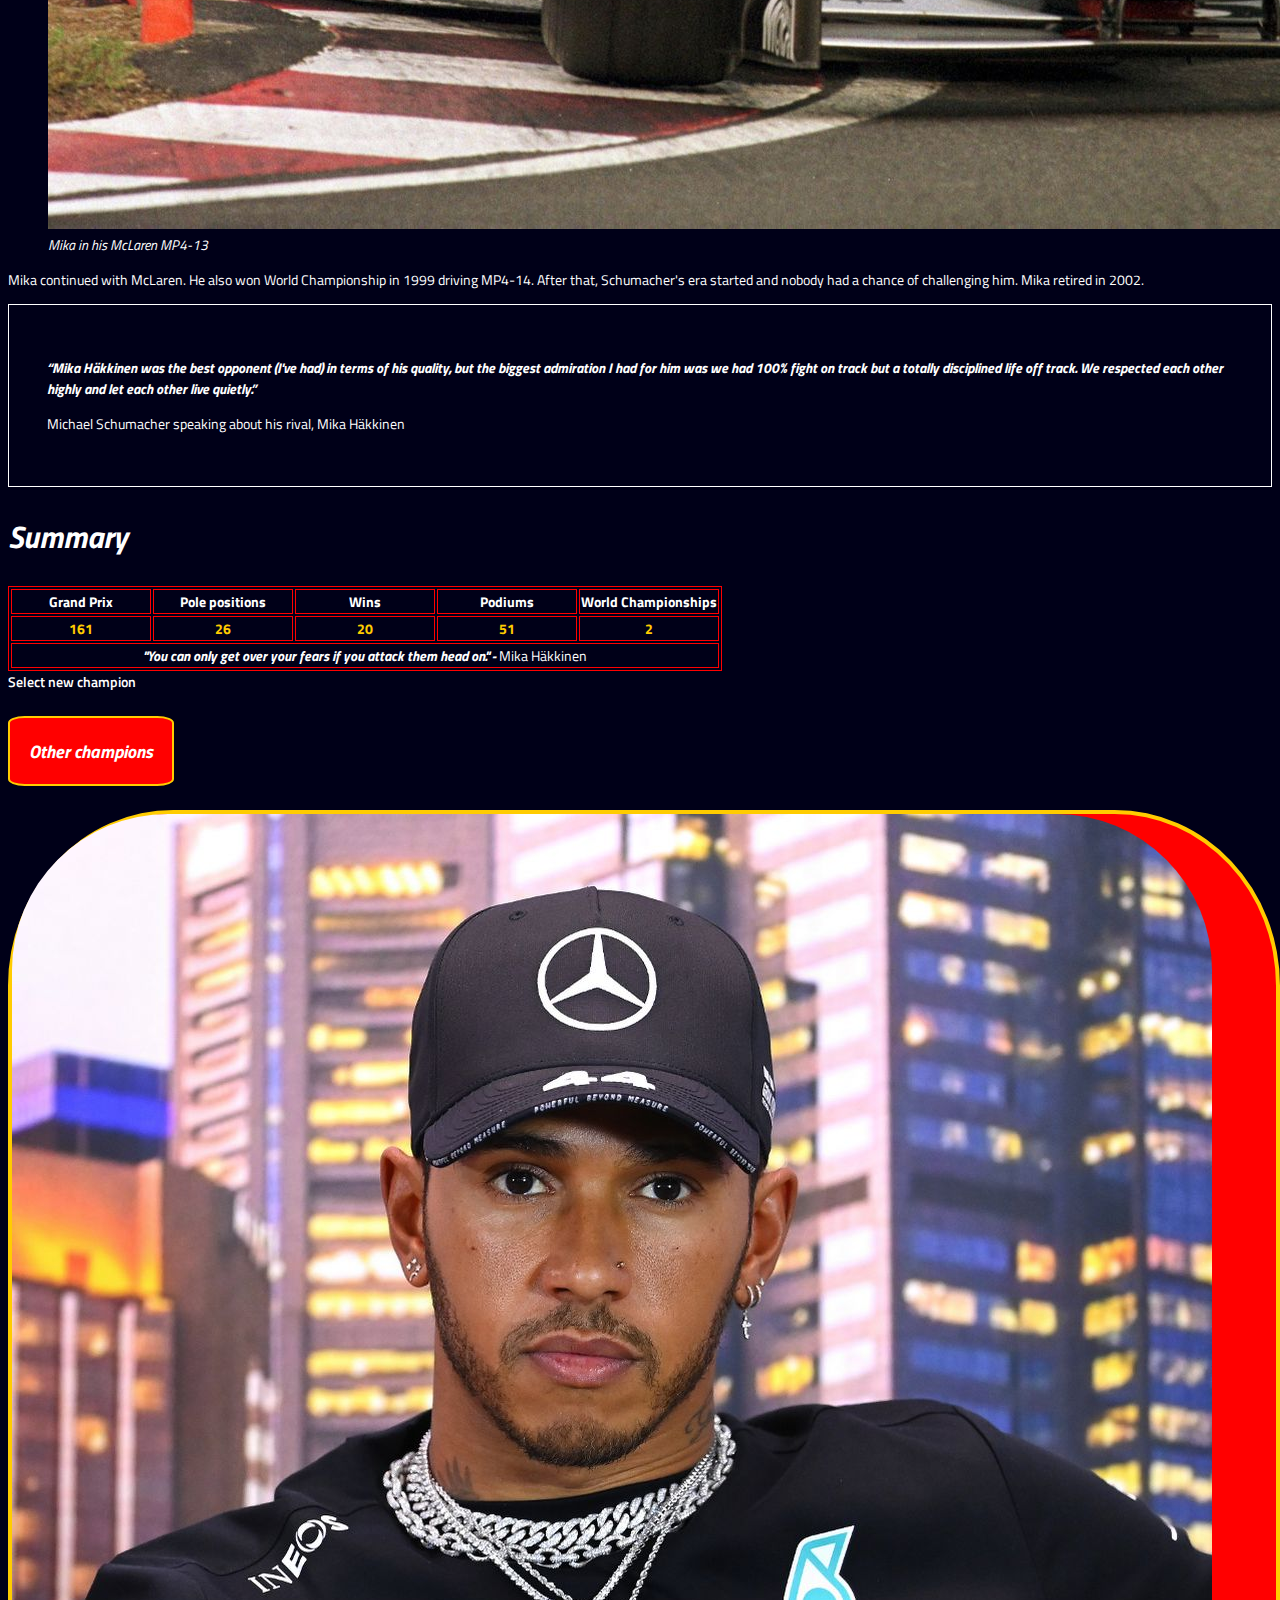
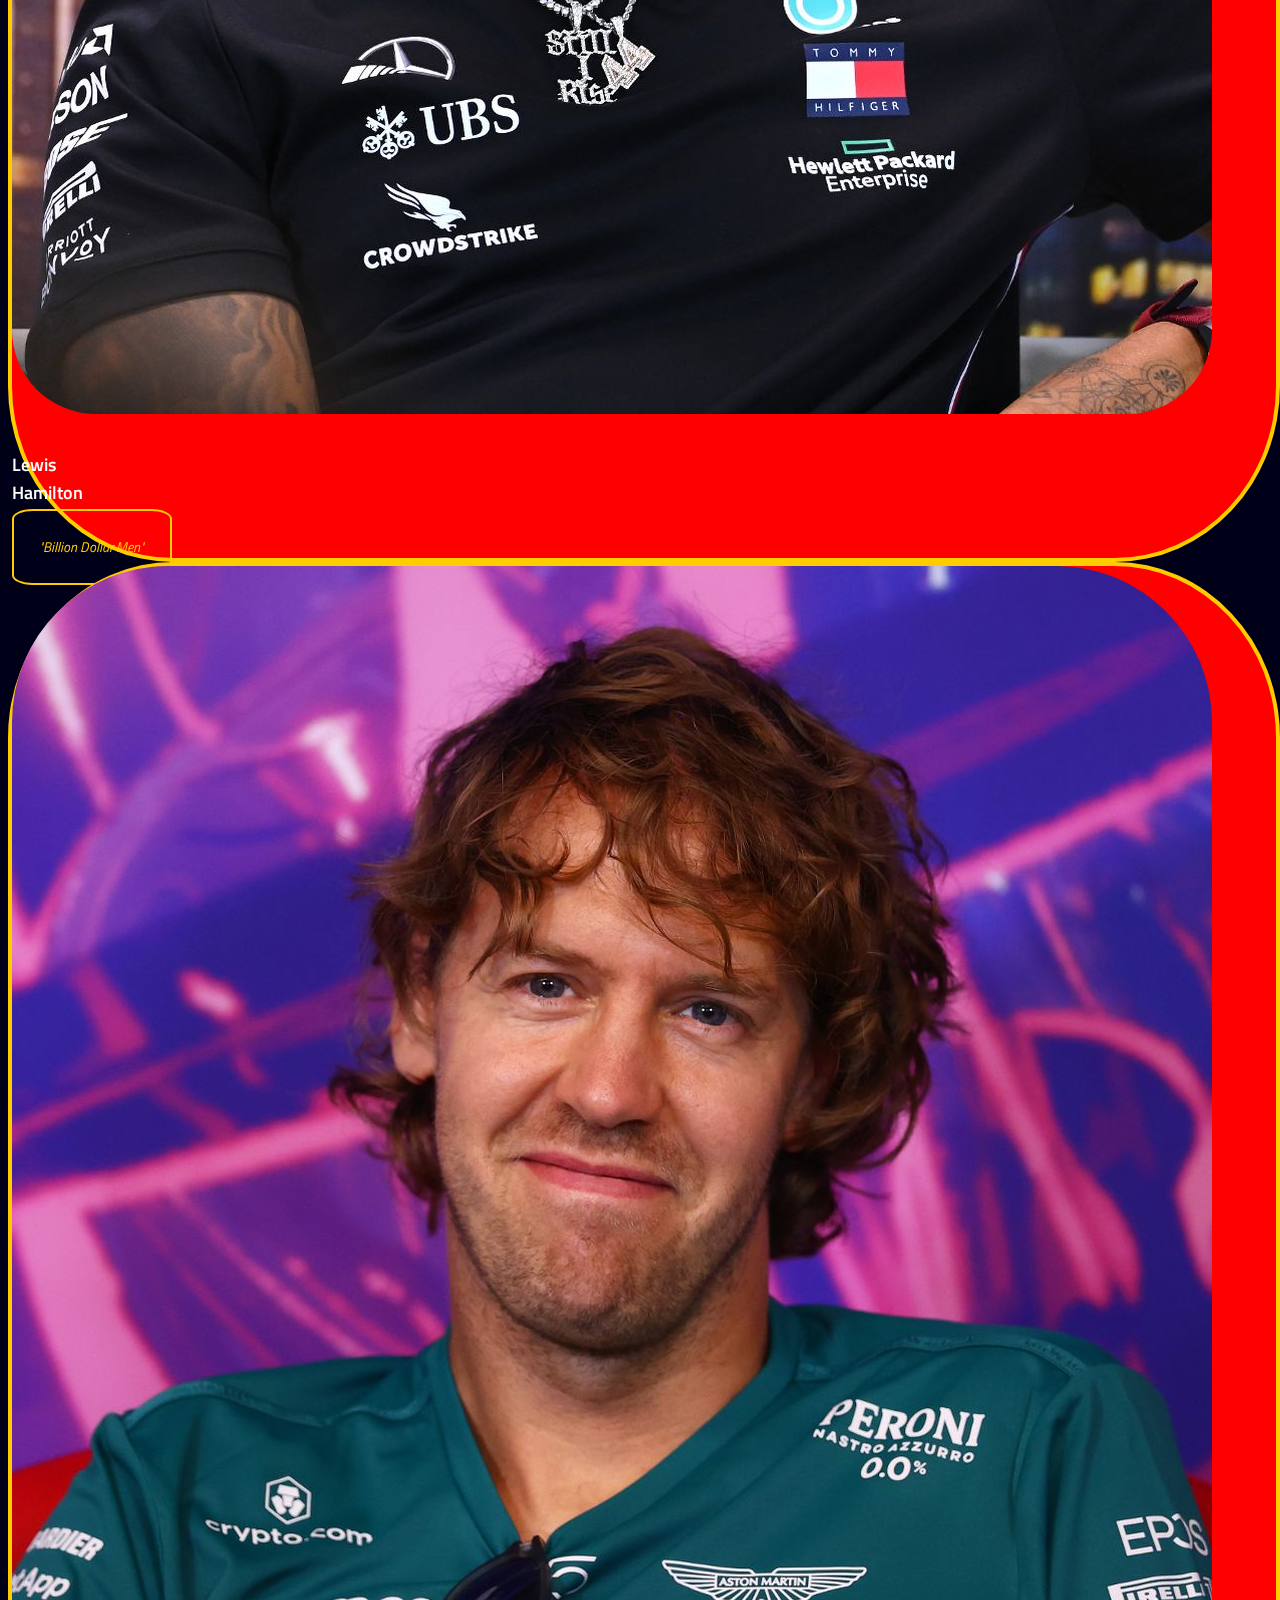
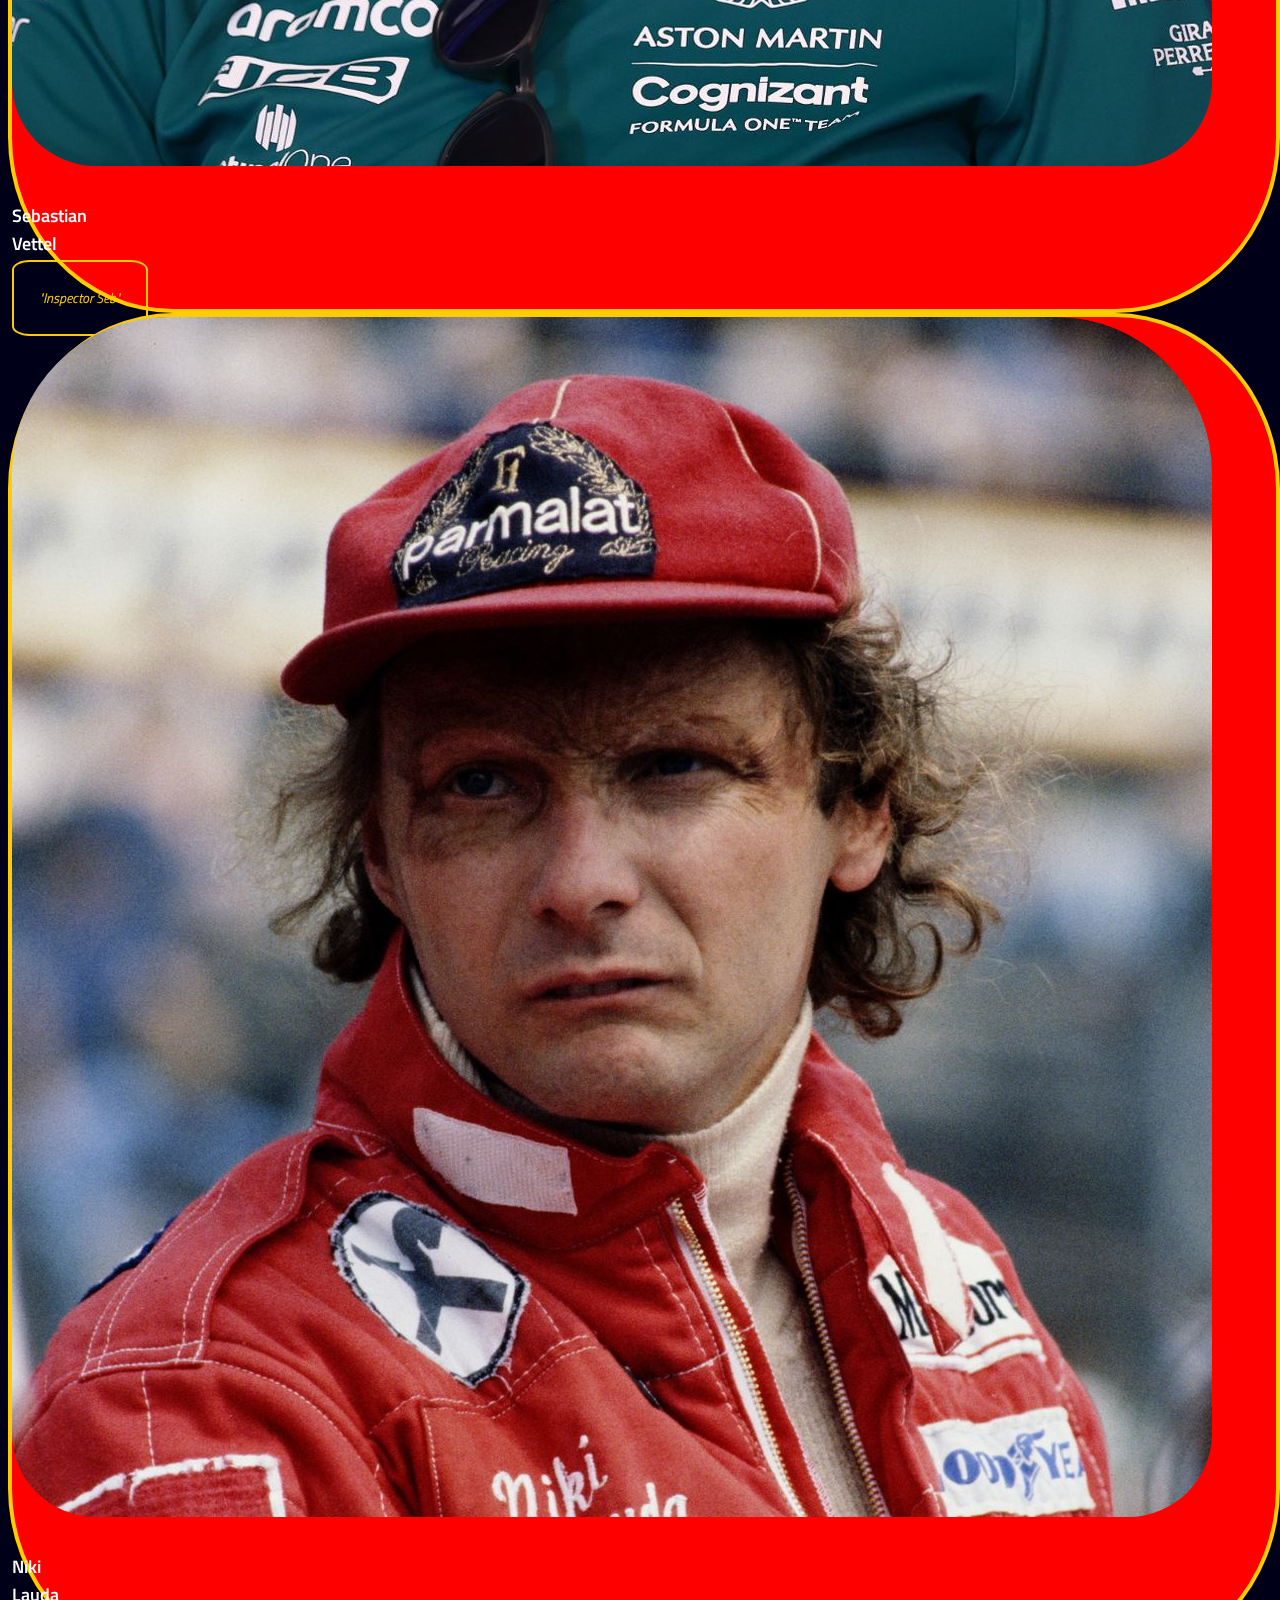
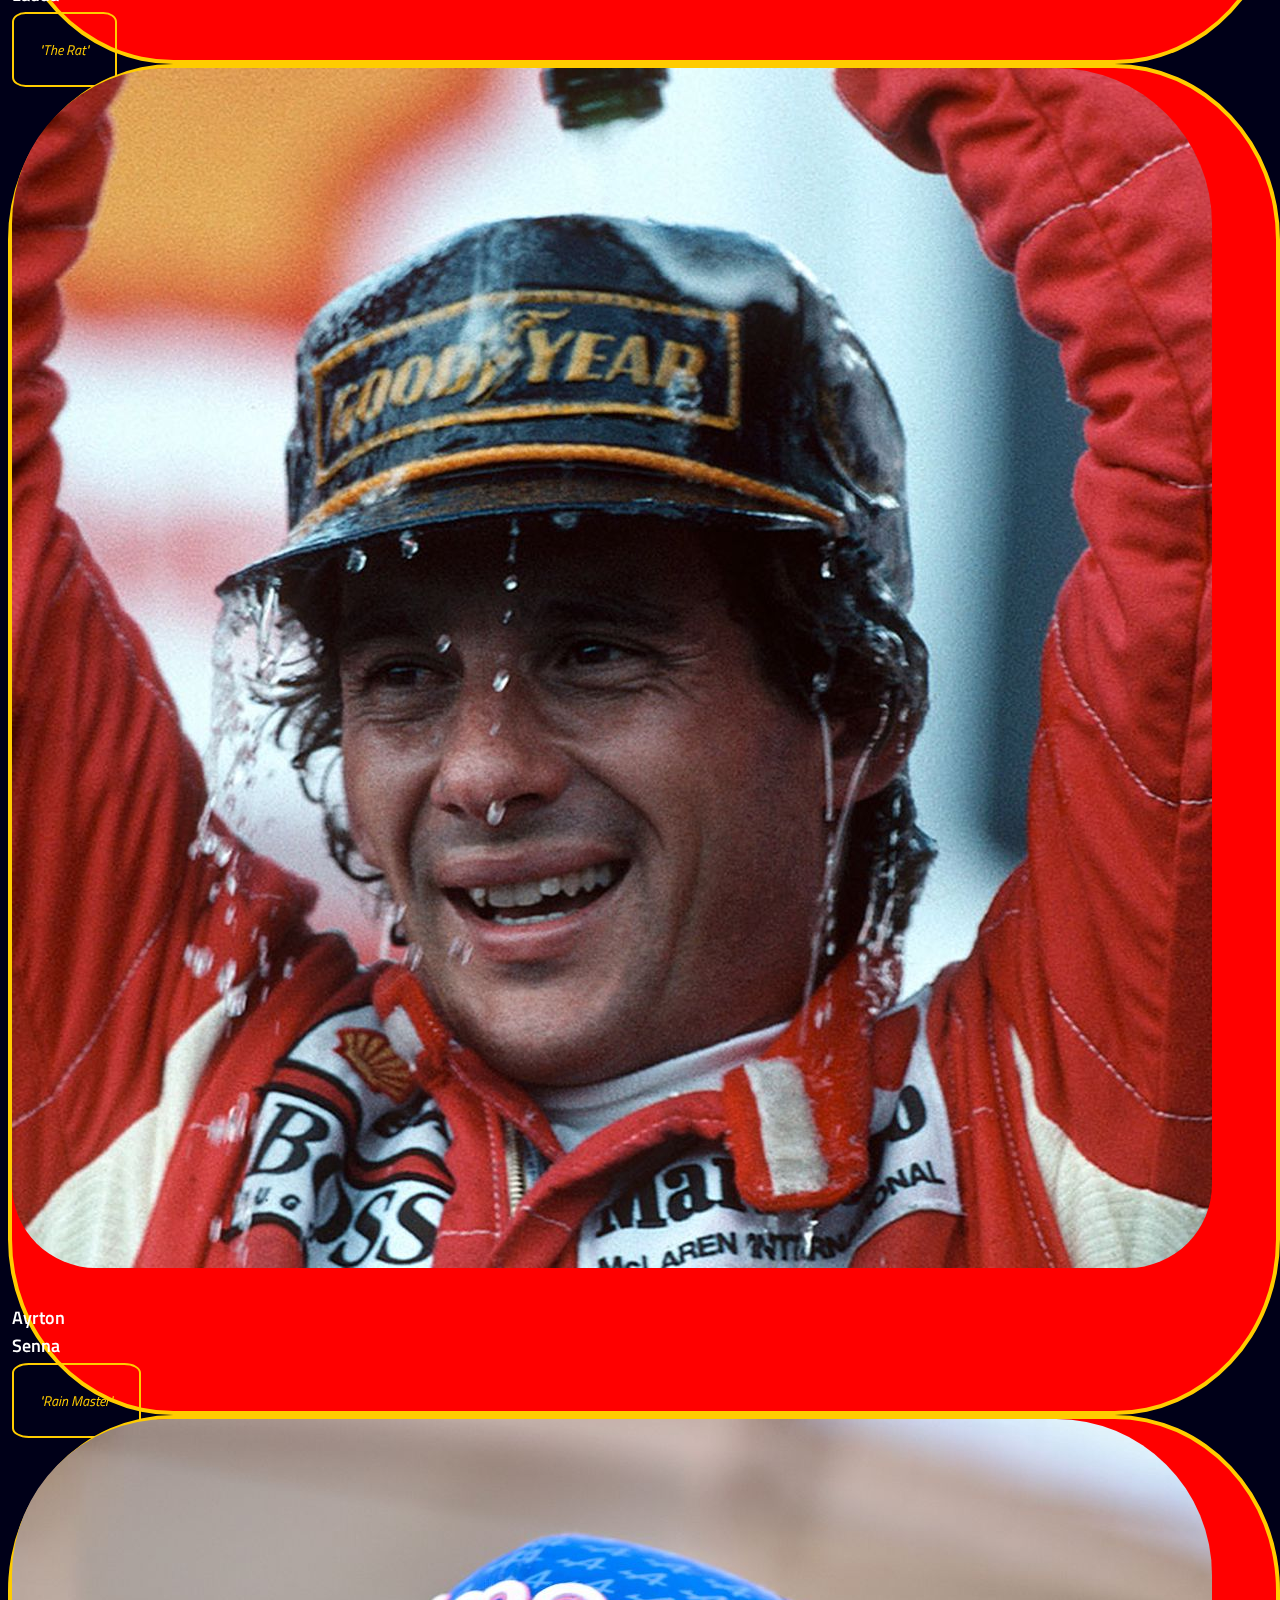
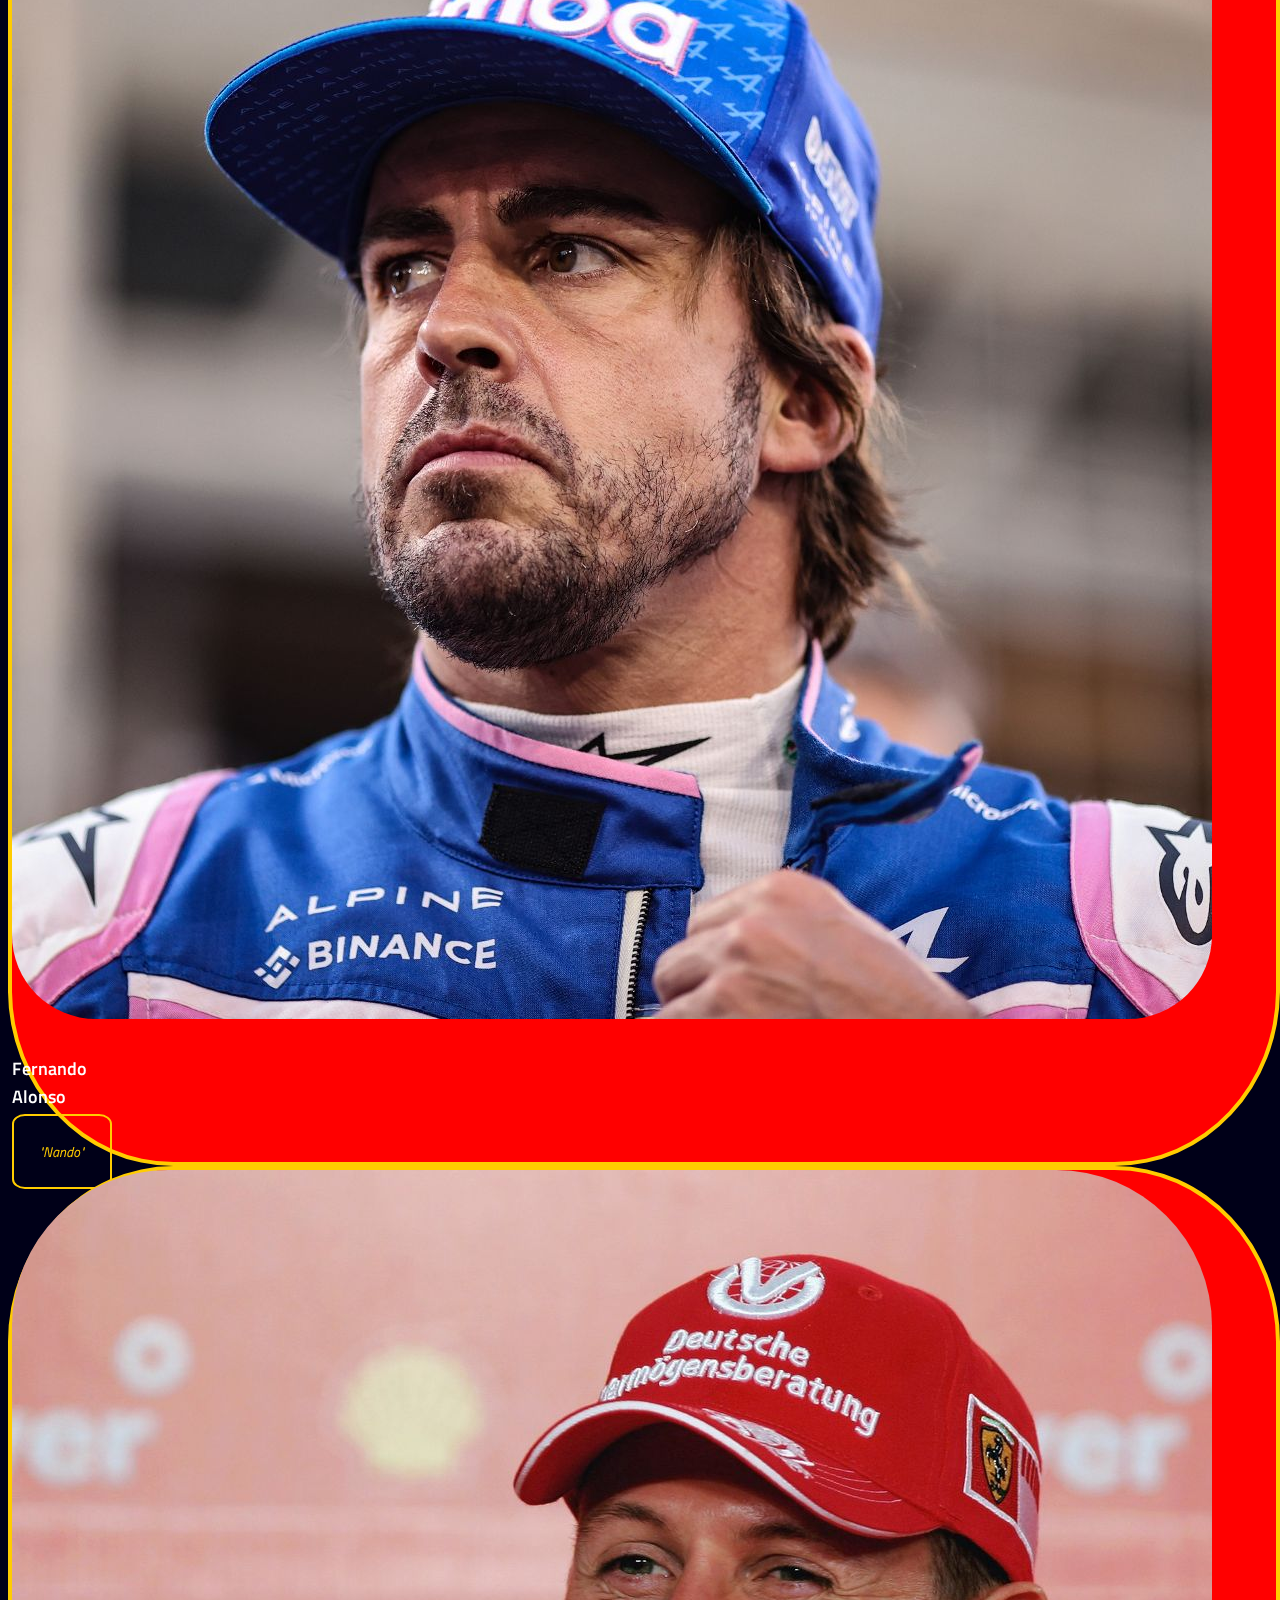
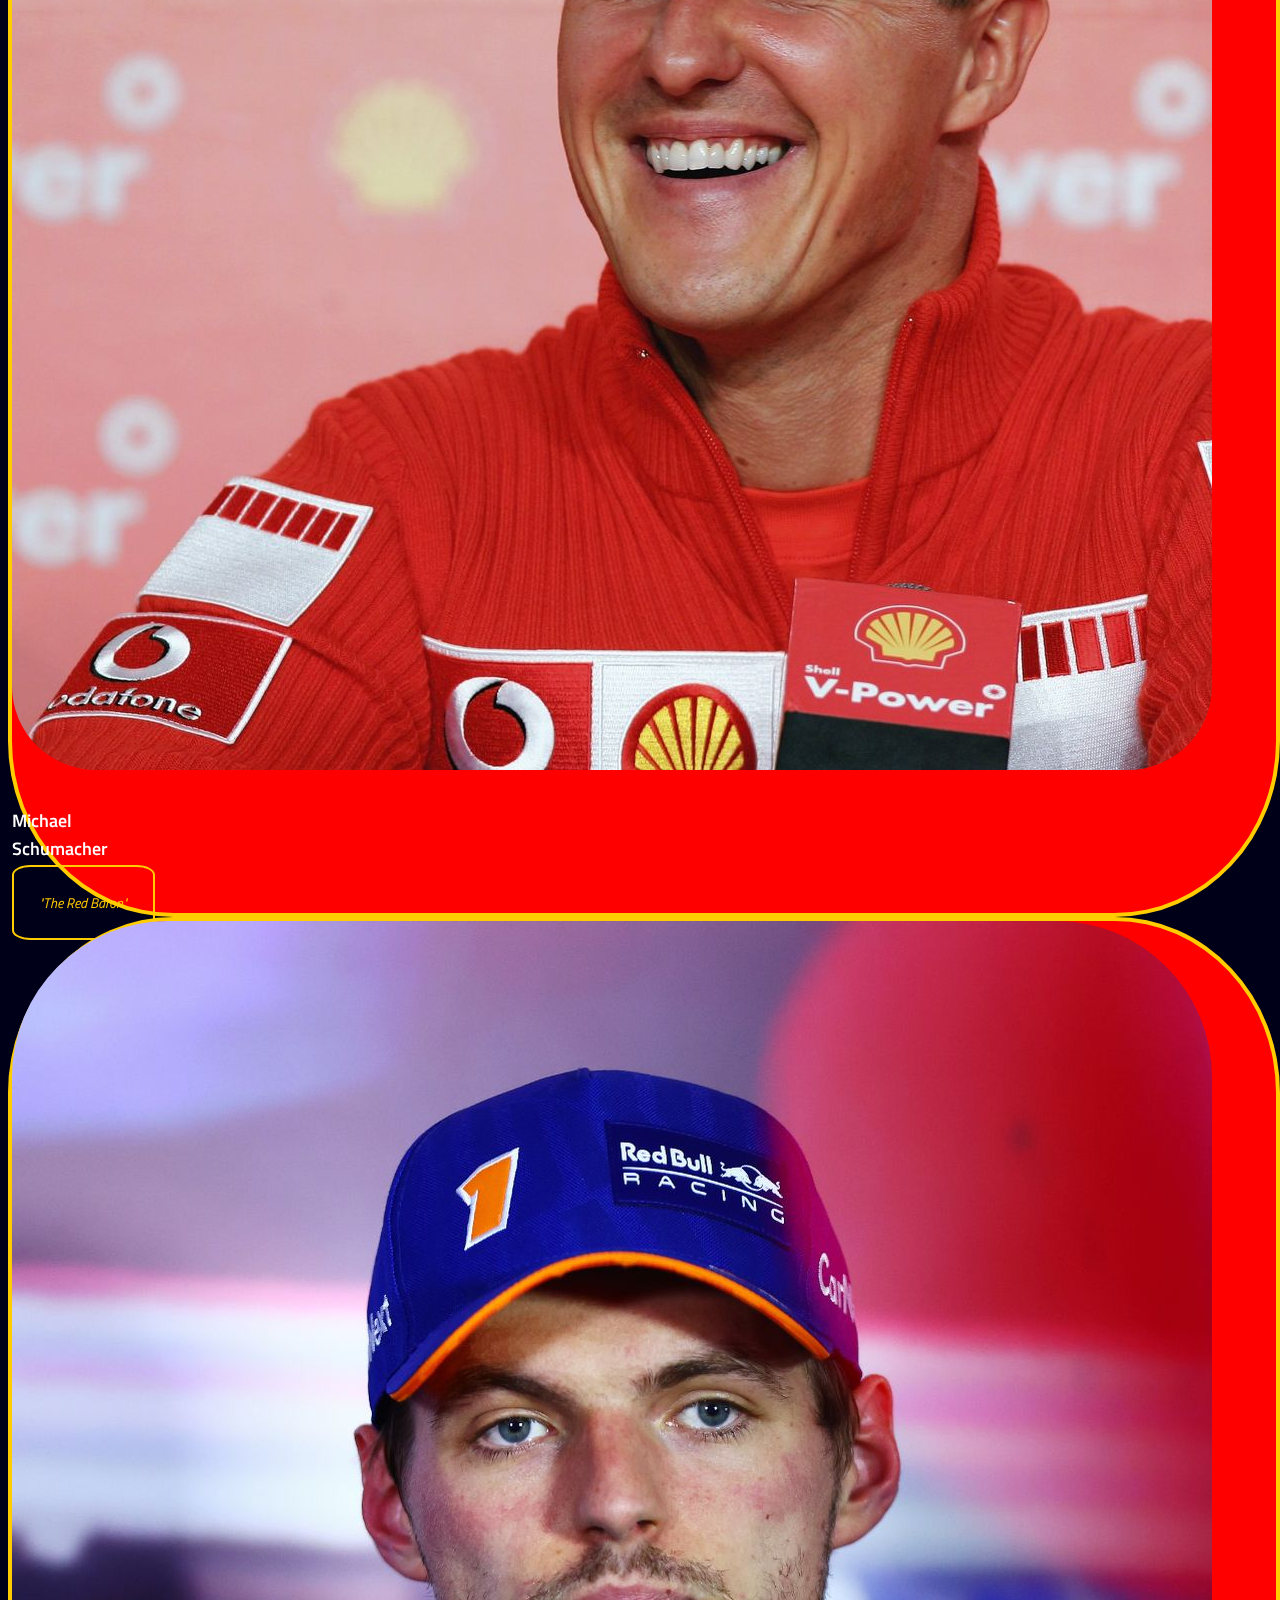
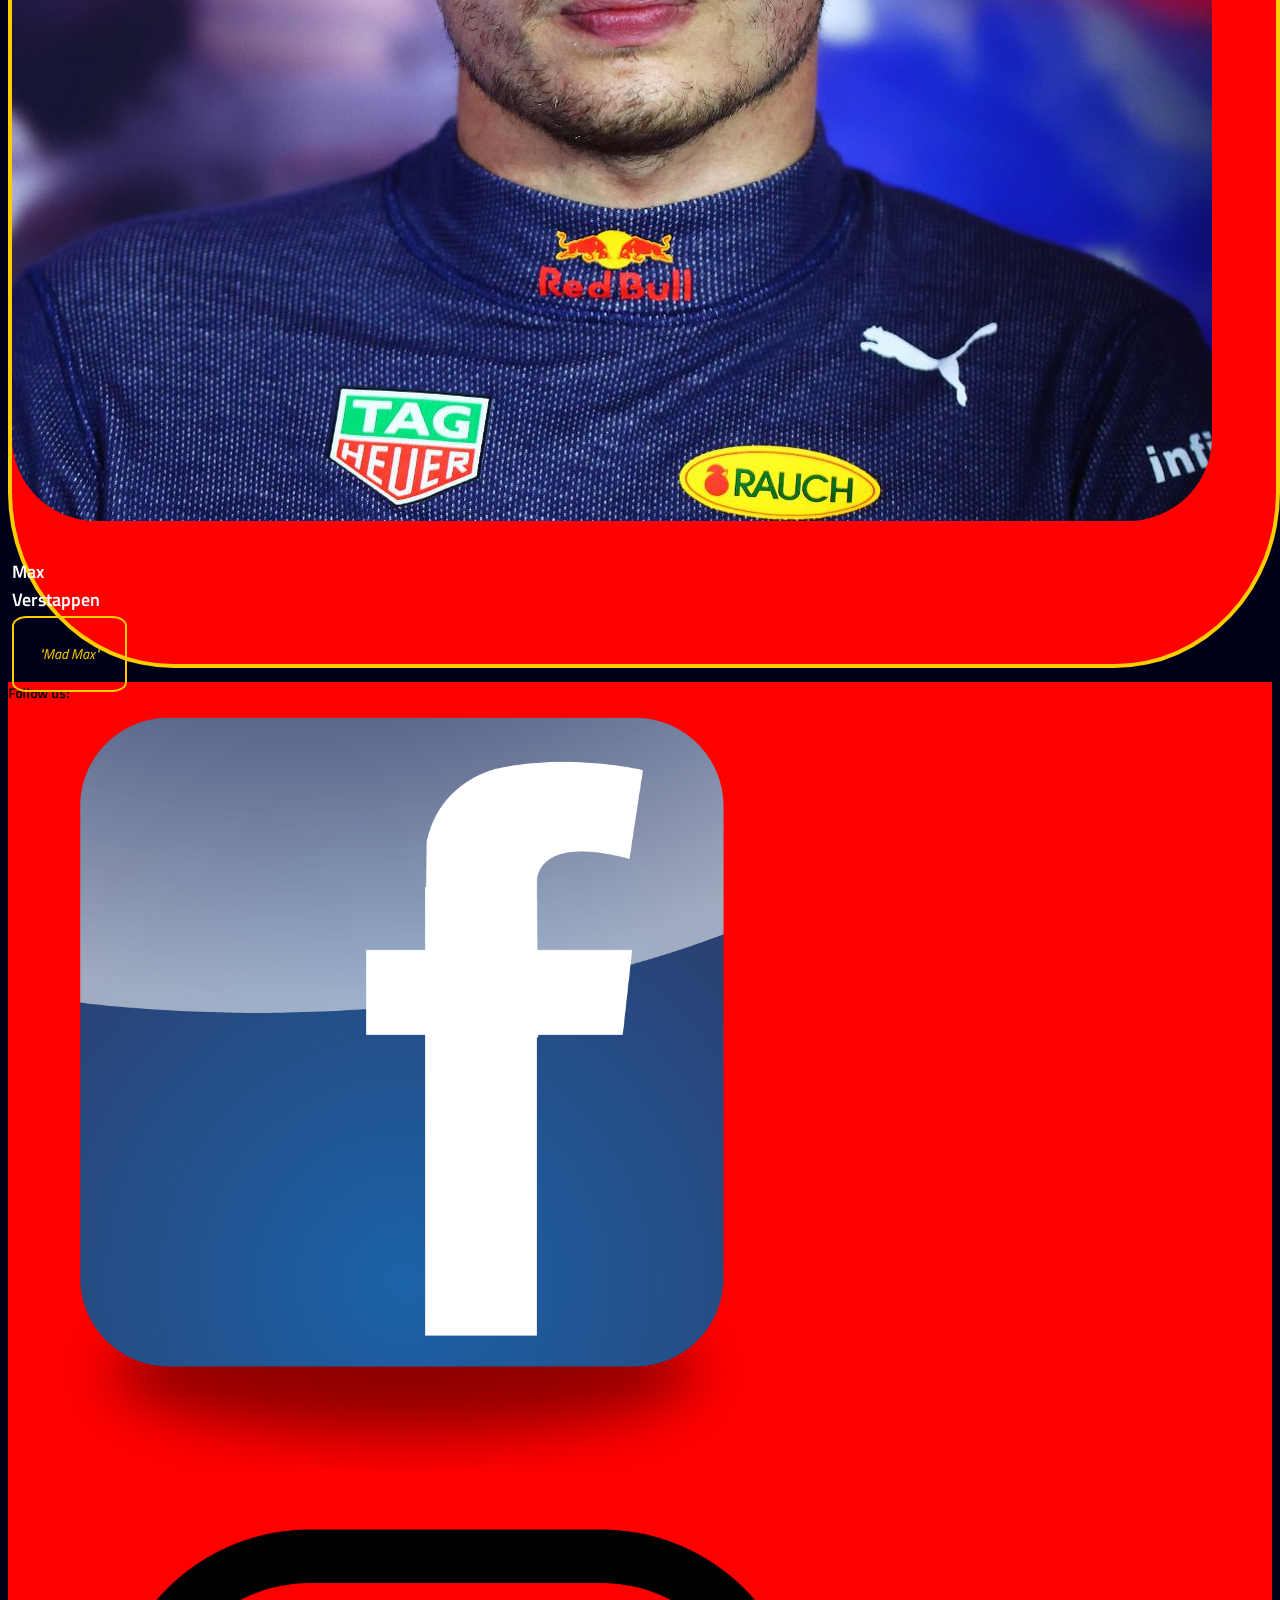
<file: F1 Champions Website/pages/hakkinen.html>
<!DOCTYPE html>
<html lang="en">
<head>
    <meta charset="UTF-8">
    <meta http-equiv="X-UA-Compatible" content="IE=edge">
    <meta name="viewport" content="width=<device-width>, initial-scale=1.0">
    <link href="https://cdn.jsdelivr.net/npm/bootstrap@5.0.2/dist/css/bootstrap.min.css" 
    rel="stylesheet" integrity="sha384-EVSTQN3/azprG1Anm3QDgpJLIm9Nao0Yz1ztcQTwFspd3yD65VohhpuuCOmLASjC" 
    crossorigin="anonymous">
    <link rel="stylesheet" href="../styles/stylePages.css">
    <link rel="icon" href="../images/favicon.ico" type="image/x-icon" />
    <link rel="shortcut icon" href="../images/favicon.ico" type="image/x-icon" />
    <link rel="preconnect" href="https://fonts.googleapis.com">
    <link rel="preconnect" href="https://fonts.gstatic.com" crossorigin>
    <link href="https://fonts.googleapis.com/css2?family=Titillium+Web:ital,wght@0,400;0,600;0,700;1,400;1,700&display=swap" rel="stylesheet">
    <title>Mika Häkkinen</title>
</head>
<body>
    <div class="container-fluid">
        <header>
            <div class="row justify-content-center align-items-center menu mb-5">
                <div class="col-2 col-xl-1 d-flex justify-content-center align-items-center menu">
                    <img src="../images/logo.png" class="img-fluid logo" alt="Helmet page logo">
                </div>
                <div class="col-8 col-xl-6">
                    <div class="row">
                       <div class="col-12">
                            <nav>
                                <ul class="list-group list-group-horizontal">
                                    <a href="../index.html" class="col-4 list-group-item menu d-flex 
                                    justify-content-center align-items-center rounded-0">
                                        Home
                                    </a>
                                    
                                    <a href="info&sources.html" class="col-4 list-group-item menu 
                                    d-flex justify-content-center align-items-center">
                                        Info & Sources
                                    </a>
                                    
                                    <a href="recommend.html" class="col-4 list-group-item menu 
                                    d-flex justify-content-center align-items-center rounded-0">
                                        Recommend a champion
                                    </a>
                                </ul>
                            </nav>
                        </div> 
                    </div>
                </div>
                <div class="col-1 col-xl-1 offset-xl-4 offset-1 d-flex justify-content-center 
                align-items-center menu">
                    <a href="https://www.formula1.com" target="_blank">
                        <img src="../images/f1-logo.png" class="img-fluid f1logotop" alt="F1 logo" 
                        title="Visit F1.com">
                    </a>
                </div>
            </div>
        </header>

        <main>
            <div class="row mt-4">
                <div class="col-1"></div>
                <div class="col-md-8 col-10">
                    <div class="row">
                        <div class="col-12">
                            <h1>Mika Häkkinen</h1>
                        </div>
                    </div>
                    <div class="row">
                        <div class="col-12">
                            <hr class="mt-1">
                        </div>
                    </div>
                    <div class="row mt-2">
                        <div class="col-12">
                            <figure>
                                <img src="../images/hakkinenpage.jpg" alt="Mika Häkkinen photo" 
                                class="img-fluid pageimages">
                            </figure>
                        </div>
                    </div>
                    <div class="row mt-5">
                        <div class="col-12">
                            <nav>
                                <table class="table table-borderless">
                                        <thead></thead>
                                        <tbody>
                                            <tr>
                                                <td style="width:33.33%"></td>
                                                <td rowspan="4" class="podium" 
                                                style="background-color:rgb(255,204,0);width:33.33%;">
                                                    <a href="#earlydays">1. Early days</a>
                                                </td>
                                                <td style="width:33.33%"></td> 
                                            </tr>
                                            <tr>
                                                <td rowspan="3" class="podium"
                                                style="background-color:rgb(192,192,192);">
                                                    <a href="#f1career">2. F1 Career</a>
                                                </td>
                                                <td></td>          
                                            </tr>
                                            <tr>
                                                <td rowspan="2" class="podium"
                                                style="background-color:rgb(205,127,50);">
                                                    <a href="#summary">3. Summary</a>
                                                </td>
                                            </tr>
                                        </tbody>
                                        <tfoot></tfoot>
                                </table>
                            </nav>
                        </div>
                    </div>
                    
                    <article>
                        <div class="row mt-5" id="earlydays">
                            <div class="col-12">
                                <h2>Early days</h2>
                            </div>
                        </div>
                        <div class="row mt-3">
                            <div class="col-12">
                                <section>
                                    <p>
                                        <span>Mika Häkkinen</span> was born in Helsingin maalaiskunta, 
                                        Finland, on 28 September 1968 to Harri, a shortwave radio 
                                        operator and a part-time taxi driver, and Aila Häkkinen, 
                                        who worked as a secretary. He has one sister, Nina, who ran a 
                                        fan site for her brother until its closure in 1998. 
                                        Häkkinen lived in the same street as Mika Salo with the two 
                                        later becoming friends. As a child, Häkkinen played ice 
                                        hockey and football. When Häkkinen was five years old, 
                                        his parents rented a go-kart for him to take to a track 
                                        near their home. Despite an early crash, Häkkinen wished 
                                        to continue racing, and his father bought him his first 
                                        go-kart, one that Henri Toivonen had previously competed with. 
                                        He later won his first karting race in 1975 at the Keimola Motor 
                                        Stadium where he raced in the regional karting championships in 
                                        1978 and 1979, winning the Keimola Club Championship in both 
                                        years. Häkkinen found further success in 1980 when he won the 
                                        Swedish Lapland Cup and finished fourth in the 85cc class of the 
                                        Lapland Karting Championship. Around this time, Häkkinen also 
                                        drove a Volkswagen Beetle on the frozen lakes of Finland with 
                                        friend Mika Sohlberg. In 1981, Häkkinen won his first major 
                                        karting title, the 85cc class of the Finnish Karting 
                                        Championship. The following year, he finished runner-up in the 
                                        85cc class of the Formula Mini series and later won the Ronnie 
                                        Peterson Memorial event and the Salpauselka Cup in Lahti. 
                                        Häkkinen moved to the Formula Nordic 100cc class for 1983, 
                                        where he became the champion on his first attempt and also 
                                        participated in the A Junior Team Races for Finland alongside 
                                        Taru Rinne, Jaana Nyman and Marko Mankonen, with the line-up 
                                        taking the championship.
                                    </p>
                                </section>
                            </div>
                        </div>
                        <div class="row">
                            <div class="col-12">
                                <figure>
                                    <img src="../images/hakkinenRalt.jpg" alt="Mika's Ralt RT34"
                                    class="img-fluid mt-3">
                                    <figcaption class="d-flex justify-content-center mt-2">
                                        A Ralt RT34 driven by Häkkinen in the 1990 Macau Grand Prix
                                    </figcaption>
                                </figure>
                                <section>
                                    <p class="mt-4">
                                        In 1990, Häkkinen applied to become a member of the 
                                        "Marlboro World Championship Team" through what was akin to 
                                        a fully sponsored racing driver academy. Its members were 
                                        short-listed for testing by a judging panel including McLaren 
                                        Formula One team boss Ron Dennis (whose team was sponsored by 
                                        Marlboro), Formula One World Champion 
                                        <a href="https://en.wikipedia.org/wiki/James_Hunt" 
                                        target="_blank">James Hunt</a>, and Formula 
                                        3000 team bosses, Mike Earle and Hugues de Chaunac. In an April 
                                        2015 interview, Earle recounted that Häkkinen's application was 
                                        the last one that he reviewed at the end of a long day, despite 
                                        protests by Hunt who had already made plans to head to a pub for 
                                        a beer. Häkkinen performed strongly in his test and went on 
                                        to secure Marlboro's sponsorship. That same year, therefore, 
                                        Häkkinen left Dragon and moved to the West Surrey Racing team 
                                        and won the British Formula 3 series, by taking nine victories 
                                        en route to the Championship, with 121 points, ahead of fellow 
                                        Finn Salo. In November, Häkkinen entered the Macau Grand Prix 
                                        where he drove to pole position and won the first heat of the 
                                        event. He retired from the second heat due to a last-lap 
                                        collision with German Formula Three driver and future Formula 
                                        One rival <a href="schumacher.html">Michael Schumacher</a>, 
                                        who was classified as the overall winner.
                                    </p>
                                </section>
                            </div>
                        </div>       
                    </article>
                    <article>
                        <div class="row mt-5" id="f1career">
                            <div class="col-12">
                                <h2>F1 Career</h2>
                            </div>
                        </div>
                        <div class="row mt-3">
                            <div class="col-12">
                                <section>
                                    <p>
                                        Häkkinen made his first test in a Formula One car with the 
                                        Benetton team driving 90 laps around the Silverstone Circuit 
                                        and set quicker lap times than regular driver Alessandro Nannini.
                                        He found it difficult to fit into the Benetton but liked the 
                                        steering and throttle response. Häkkinen expected not to be 
                                        offered a seat at Benetton and he decided to sign with the 
                                        Lotus team for the 1991 season. Making his debut in the 
                                        United States Grand Prix alongside teammate Julian Bailey, 
                                        Häkkinen qualified thirteenth on the grid and suffered an 
                                        engine failure on the sixtieth lap and was classified 
                                        thirteenth. The next race in Brazil saw him finish ninth, 
                                        and scored his first Formula One points by reaching fifth 
                                        place in San Marino. Häkkinen suffered from a dip in 
                                        race form as he encountered consecutive retirements in the 
                                        next two races—his car suffered from an oil leak in Monaco 
                                        and spun out in Canada. Before Canada, Bailey lost 
                                        his seat at Lotus due to a lack of funding, so Häkkinen 
                                        was partnered by <a href="https://en.wikipedia.org/wiki/Johnny_Herbert" 
                                        target="_blank">Johnny Herbert</a> and Michael Bartels throughout 
                                        the remainder of the season. Although Häkkinen secured a 
                                        ninth-place finish in Mexico, he did not qualify for the 
                                        French Grand Prix. Over the remainder of the season, he did 
                                        not finish four of the nine races he entered. Häkkinen 
                                        finished his debut season sixteenth in the Drivers' 
                                        Championship, scoring two points.
                                    </p>
                                    <p>
                                        Mika moved to McLaren in 1993. There, he developed. In 1998, 
                                        partnered by Coulthard, Häkkinen was confident going about the 
                                        challenge for the World Championship into the season, citing 
                                        the involvement of technical director Adrian Newey. The 
                                        season started off with controversy in Australia when teammate 
                                        Coulthard let Häkkinen past to win the race. Häkkinen had 
                                        earlier been called into the pit lane by an engineer by mistake. 
                                        Coulthard later revealed a pre-race agreement by the team that 
                                        whoever led into the first corner on the first lap would be 
                                        allowed to win the race. Despite this, Häkkinen took 
                                        back-to-back victories by winning the next race in Brazil. 
                                        He maintained his good form at the Argentine Grand Prix where 
                                        he finished second, although he retired from the San Marino 
                                        Grand Prix when his car's gearbox failed. However, Häkkinen 
                                        managed consecutive victories in the next two rounds, which was 
                                        followed by a retirement from the race in Canada as his car 
                                        suffered another gearbox failure. Häkkinen followed this up by 
                                        taking consecutive podiums in the next two rounds—third in 
                                        France and second in Britain. He managed further consecutive 
                                        victories in the next two rounds, and followed this up with 
                                        a sixth-place finish in Hungary. In August, it was announced 
                                        that Häkkinen and Coulthard would be retained for 1999. 
                                        Häkkinen retired from the following race held in Belgium when 
                                        Ferrari driver Michael Schumacher collided with the Finn and 
                                        was also hit by Sauber driver Johnny Herbert. He later 
                                        managed a fourth position in Italy despite suffering from 
                                        brake problems resulting from a spin. Häkkinen finished 
                                        the season by taking victory in the final two rounds at the 
                                        Luxembourg Grand Prix and the Japanese Grand Prix, which 
                                        ensured he took enough points to clinch the 1998 World 
                                        Championship, with 100 points, ahead of nearest rival 
                                        Schumacher. Häkkinen was awarded the Autosport 
                                        International Racing Driver Award for 1998. He was 
                                        also named the Finnish Sports Personality of the Year by 
                                        journalists. The Finnish Post Office issued stamps to 
                                        commemorate Häkkinen's World Championship in January 1999.
                                    </p>
                                </section>
                            </div>
                        </div>
                        <div class="row">
                            <div class="col-12">
                                <figure>
                                    <img src="../images/hakkinenmp4-13.jpg" alt="Mika in F1 Car"
                                    class="img-fluid mt-3">
                                    <figcaption class="d-flex justify-content-center mt-2">
                                        Mika in his McLaren MP4-13
                                    </figcaption>
                                </figure>
                                <section>
                                    <p class="mt-4">
                                        Mika continued with McLaren. He also won World Championship
                                        in 1999 driving MP4-14. After that, Schumacher's era started and
                                        nobody had a chance of challenging him. Mika retired in 2002.
                                    </p>
                                </section>
                            </div>
                        </div>
                        <div class="row mt-5">
                            <div class="offset-1 col-10 mb-4" style="border:1px solid rgb(255,255,255); padding:3%">
                                <section>
                                    <div class="row">
                                        <div class="col-12">
                                            <p class="text-center" style="font-style:italic; font-weight:700;">
                                                “Mika Häkkinen was the best opponent (I've had) in 
                                                terms of his quality, but the biggest admiration I 
                                                had for him was we had 100% fight on track but a 
                                                totally disciplined life off track. We respected 
                                                each other highly and let each other live quietly.”
                                            </p>
                                        </div>
                                    </div>
                                    <div class="row">
                                        <div class="col-12">
                                            <p class="text-center">
                                                Michael Schumacher speaking about his rival, Mika Häkkinen
                                            </p>
                                        </div>
                                    </div>
                                </section>
                            </div>
                        </div>
                    </article>
                    <article>
                        <div class="row mt-5" id="summary">
                            <div class="col-12">
                                <h2>Summary</h2>
                            </div>
                        </div>
                        <div class="row mt-4">
                            <div class="offset-1 col-10">
                                <table class="table table-borderless mb-5">
                                    <thead>
                                        <tr>
                                            <th scope="col" style="width:20%">Grand Prix</th>
                                            <th scope="col" style="width:20%">Pole positions</th>
                                            <th scope="col" style="width:20%">Wins</th>
                                            <th scope="col" style="width:20%">Podiums</th>
                                            <th scope="col" style="width:20%">World Championships</th>
                                        </tr>
                                    </thead>
                                    <tbody>
                                        <tr>
                                            <td style="color:rgb(255,204,0); font-weight:700;">161</td>
                                            <td style="color:rgb(255,204,0); font-weight:700;">26</td>
                                            <td style="color:rgb(255,204,0); font-weight:700;">20</td>
                                            <td style="color:rgb(255,204,0); font-weight:700;">51</td>
                                            <td style="color:rgb(255,204,0); font-weight:700;">2</td>
                                        </tr>
                                    </tbody>
                                    <tfoot>
                                        <tr>
                                            <td colspan="5">
                                            "You can only get over your fears if you attack them head on." - 
                                            <span>
                                            Mika Häkkinen
                                            </span>
                                            </td>
                                        </tr>
                                    </tfoot>
                                </table>
                            </div>
                        </div>
                    </article>
                    <div class="row d-block d-md-none mt-5">
                        <div class="col-12 d-flex justify-content-center align-items-center">
                            <a href="../index.html#championselect" class="hiddenlink">
                                Select new champion
                            </a>
                        </div>
                    </div>


                </div>
                <div class="col-1 offset-md-1 col-md-2">
                    <div class="row mt-md-5 mb-md-3 d-none d-md-block">
                        <div class="col-12 d-flex justify-content-center align-items-center">
                            <h4>Other champions</h4>
                        </div>
                    </div>
                    <div class="row mb-3 d-none d-md-block">
                        <div class="col-12">
                            <a href="hamilton.html">
                                <div class="card">
                                    <img src="../images/lewishamiltoncard.jpg" class="card-img-top">
                                    <div class="card-body p-0 pt-3 pb-1 d-flex justify-content-center 
                                    align-items-center">
                                        <h5 class="card-title text-center">Lewis<br>Hamilton</h5>
                                    </div>
                                    <div class="card-footer d-flex justify-content-center 
                                    align-items-center p-0 pb-1">
                                        <span>"Billion Dollar Men"</span>
                                    </div>
                                    <div class="hoverOver p-1">
                                            Learn more
                                    </div>
                                </div>
                            </a>
                        </div>
                    </div>
                    <div class="row mb-3 d-none d-md-block">
                        <div class="col-12">
                            <a href="vettel.html">
                                <div class="card">
                                    <img src="../images/sebastianvettelcard.jpg" class="card-img-top">
                                    <div class="card-body p-0 pt-3 pb-1 d-flex justify-content-center 
                                    align-items-center">
                                        <h5 class="card-title text-center">Sebastian<br> Vettel</h5>
                                    </div>
                                    <div class="card-footer d-flex justify-content-center 
                                    align-items-center p-0 pb-1">
                                        <span>"Inspector Seb"</span>
                                    </div>
                                    <div class="hoverOver p-1">
                                        Learn more
                                    </div>
                                </div>
                            </a>
                        </div>
                    </div>
                    <div class="row mb-3 d-none d-md-block">
                        <div class="col-12">
                            <a href="lauda.html">
                                <div class="card">
                                    <img src="../images/nikilaudacard.jpg" class="card-img-top">
                                    <div class="card-body p-0 pt-3 pb-1 d-flex justify-content-center 
                                    align-items-center">
                                        <h5 class="card-title text-center">Niki<br> Lauda</h5>
                                    </div>
                                    <div class="card-footer d-flex justify-content-center 
                                    align-items-center p-0 pb-1">
                                        <span>"The Rat"</span>
                                    </div>
                                    <div class="hoverOver p-1">
                                        Learn more
                                    </div>
                                </div>
                            </a>
                        </div>
                    </div>
                    <div class="row mb-3 d-none d-md-block">
                        <div class="col-12">
                            <a href="senna.html">
                                <div class="card">
                                    <img src="../images/ayrtonsennacard.jpg" class="card-img-top">
                                    <div class="card-body p-0 pt-3 pb-1 d-flex justify-content-center 
                                    align-items-center">
                                        <h5 class="card-title text-center">Ayrton<br> Senna</h5>
                                    </div>
                                    <div class="card-footer d-flex justify-content-center 
                                    align-items-center p-0 pb-1">
                                        <span>"Rain Master"</span>
                                    </div>
                                    <div class="hoverOver p-1">
                                        Learn more
                                    </div>
                                </div>
                            </a>
                        </div>
                    </div>
                    <div class="row mb-3 d-none d-md-block">
                        <div class="col-12">
                            <a href="alonso.html">
                                <div class="card">
                                    <img src="../images/alonsocard.jpg" class="card-img-top">
                                    <div class="card-body p-0 pt-3 pb-1 d-flex justify-content-center 
                                    align-items-center">
                                        <h5 class="card-title text-center">Fernando<br> Alonso</h5>
                                    </div>
                                    <div class="card-footer d-flex justify-content-center 
                                    align-items-center p-0 pb-1">
                                        <span>"Nando"</span>
                                    </div>
                                    <div class="hoverOver p-1">
                                        Learn more
                                    </div>
                                </div>
                            </a>
                        </div>
                    </div>
                    <div class="row mb-3 d-none d-md-block">
                        <div class="col-12">
                            <a href="schumacher.html">
                                <div class="card">
                                    <img src="../images/schumachercard.jpg" class="card-img-top">
                                    <div class="card-body p-0 pt-3 pb-1 d-flex justify-content-center 
                                    align-items-center">
                                        <h5 class="card-title text-center">Michael<br>Schumacher</h5>
                                    </div>
                                    <div class="card-footer d-flex justify-content-center 
                                    align-items-center p-0 pb-1">
                                        <span>"The Red Baron"</span>
                                    </div>
                                    <div class="hoverOver p-1">
                                        Learn more
                                    </div>
                                </div>
                            </a>
                        </div>
                    </div>
                    <div class="row d-none d-md-block">
                        <div class="col-12">
                            <a href="verstappen.html">
                                <div class="card">
                                    <img src="../images/maxverstappencard.jpg" class="card-img-top">
                                    <div class="card-body p-0 pt-3 pb-1 d-flex justify-content-center 
                                    align-items-center">
                                        <h5 class="card-title text-center">Max<br> Verstappen</h5>
                                    </div>
                                    <div class="card-footer d-flex justify-content-center 
                                    align-items-center p-0 pb-1">
                                        <span>"Mad Max"</span>
                                    </div>
                                    <div class="hoverOver p-1">
                                        Learn more
                                    </div>
                                </div>
                            </a>
                        </div>
                    </div>
                </div>
            </div>
        </main>

        <footer>
            <div class="row footerpart mt-5">
                <div class="col-12">
                    <div class="row">
                        <div class="col-6">
                            <div class="row">
                                <div class="col-12 d-flex justify-content-center align-items-center">
                                    <p class="top mt-3">Follow us:</p>
                                </div>
                            </div> 
                            <div class="row">
                                <div class="col-12">
                                    <nav>
                                        <ul class="list-group list-group-horizontal 
                                        d-flex justify-content-center align-items-center footermenu">
                                            <a href="http://www.facebook.com" target="_blank" 
                                            class="col-offset-4 col-1 list-group-item d-flex 
                                            justify-content-center align-items-center m-1 footermenu">
                                                <img src="../images/Facebook-logo.png" 
                                                class="img-fluid" style="max-width:57%" alt="Facebook">
                                            </a>
                                            
                                            <a href="http://www.instagram.com" target="_blank" 
                                            class="col-1 list-group-item d-flex 
                                            justify-content-center align-items-center m-1 footermenu">
                                                <img src="../images/Instagram-Icon.png" 
                                                class="img-fluid" style="max-width:70%;" alt="Instagram">
                                            </a>

                                            
                                            <a href="http://www.twitter.com" target="_blank" 
                                            class="col-1 list-group-item d-flex 
                                            justify-content-center align-items-center m-1 footermenu">
                                                <img src="../images/twiter-logo.png" 
                                                class="img-fluid" style="max-width:60%" alt="Twitter">
                                            </a>


                                            <a href="http://www.tiktok.com" target="_blank" 
                                            class="col-1 list-group-item d-flex 
                                            justify-content-center align-items-center m-1 footermenu">
                                                <img src="../images/tiktoklogo.png" 
                                                class="img-fluid" style="max-width:60%"alt="TikTok">
                                            </a>
                                        </ul>
                                    </nav>
                                </div>
                            </div>
                        </div>
                        <div class="col-6">
                            <div class="row">
                                <div class="col-12 d-flex justify-content-center align-items-center">
                                    <p class="top mt-3">Help</p>
                                </div>
                            </div>
                            <div class="row">
                                <div class="col-12 d-flex justify-content-center align-items-center">
                                    <a href="https://en.wikipedia.org/wiki/Formula_One" target="_blank">
                                        <p>What is Formule One?</p>
                                    </a>
                                </div>
                            </div>
                            
                        </div>
                    </div>
                    <div class="row">
                        <div class="col-12 d-flex justify-content-center align-items-center end mt-3">
                            Copyright &copy;2022 by F1Champions d.o.o.
                        </div>
                    </div>
                </div>
            </div>
        </footer>

    </div>
    <script src="https://cdn.jsdelivr.net/npm/bootstrap@5.0.2/dist/js/bootstrap.bundle.min.js" 
    integrity="sha384-MrcW6ZMFYlzcLA8Nl+NtUVF0sA7MsXsP1UyJoMp4YLEuNSfAP+JcXn/tWtIaxVXM" 
    crossorigin="anonymous"></script>
</body>
</html>
</file>
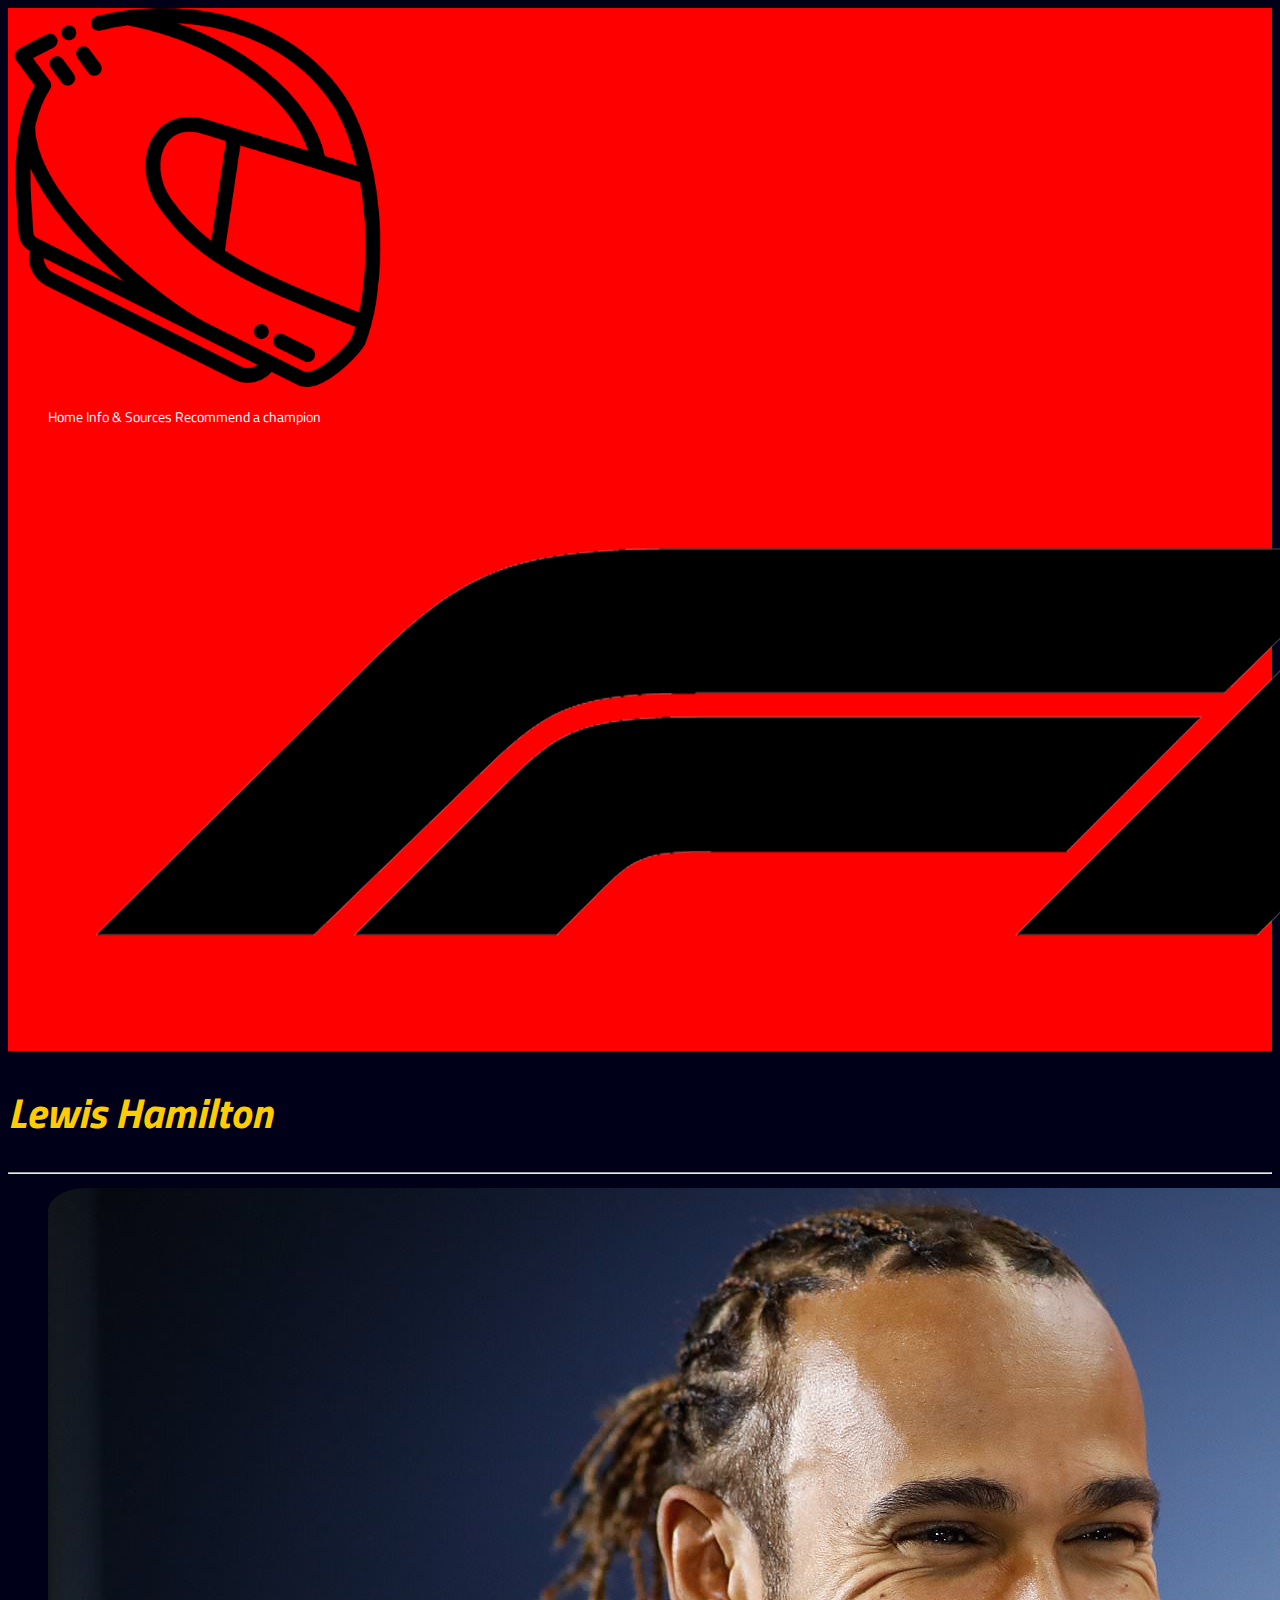
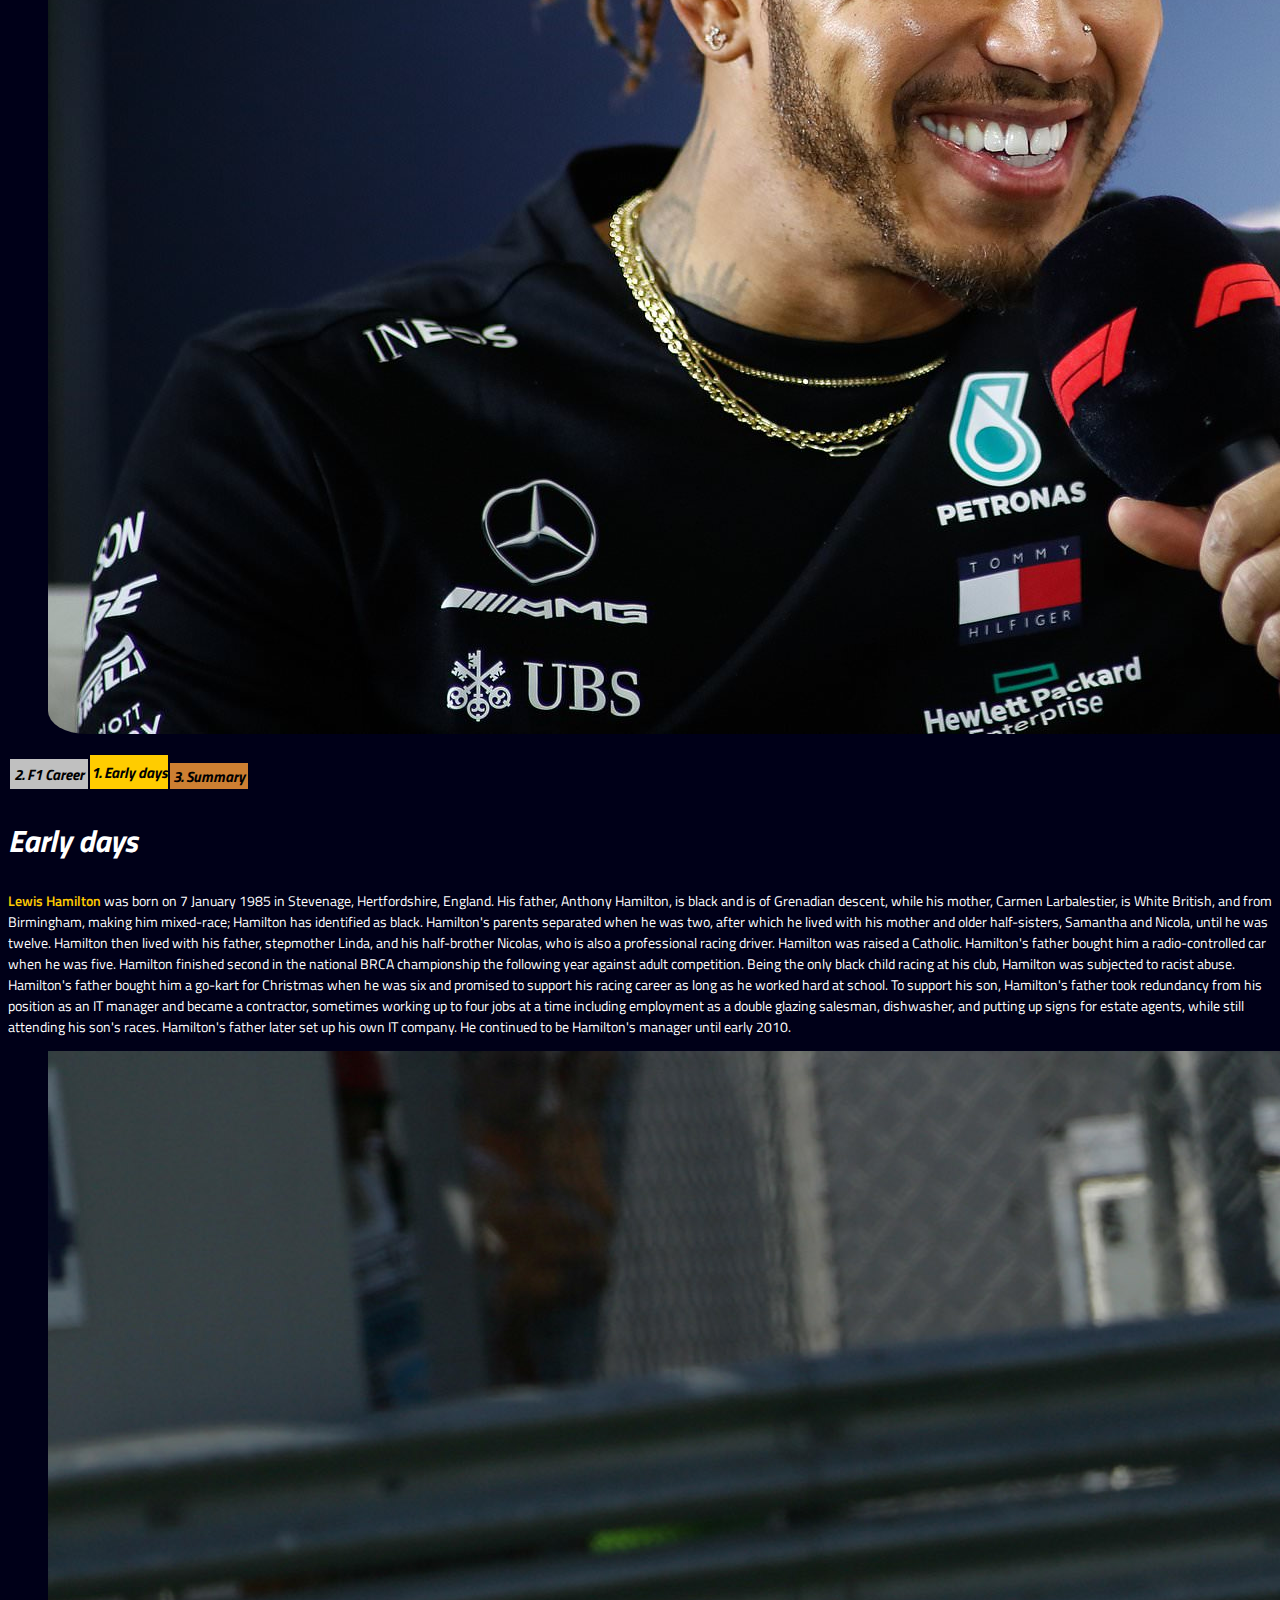
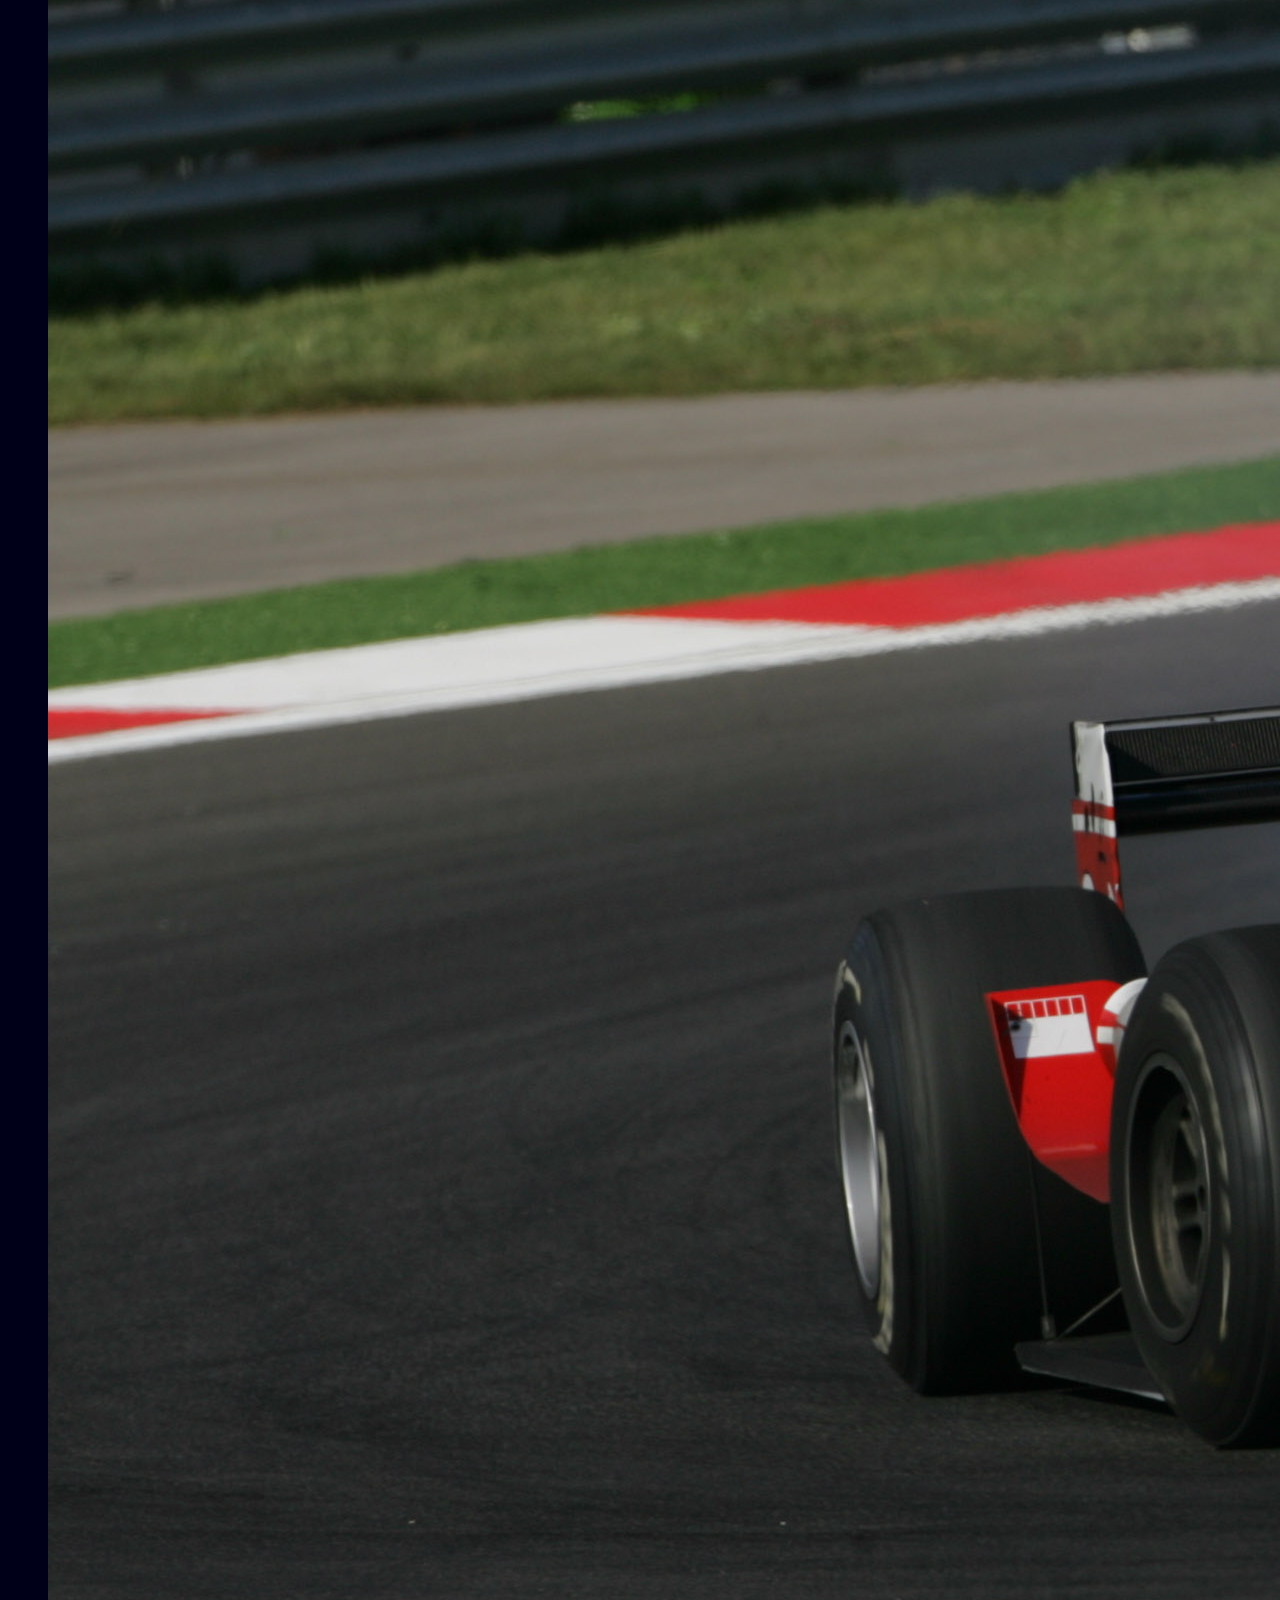
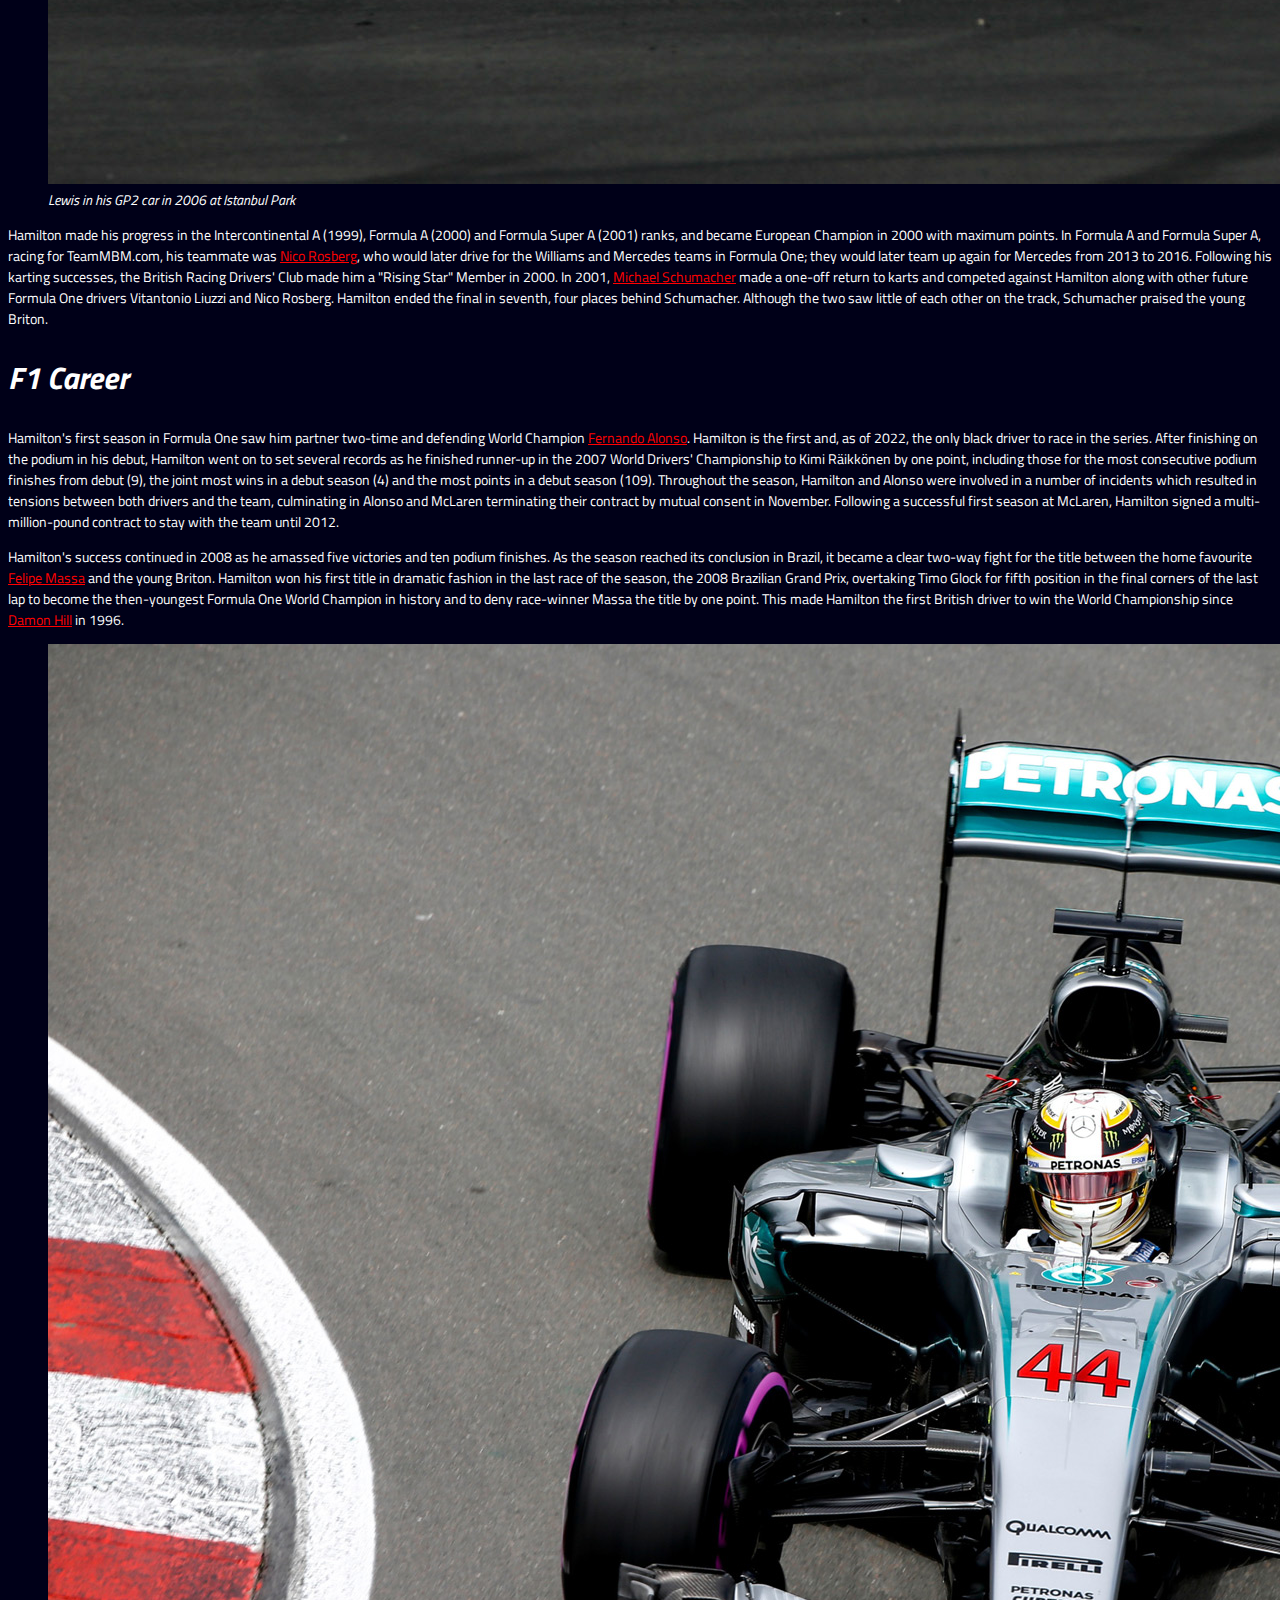
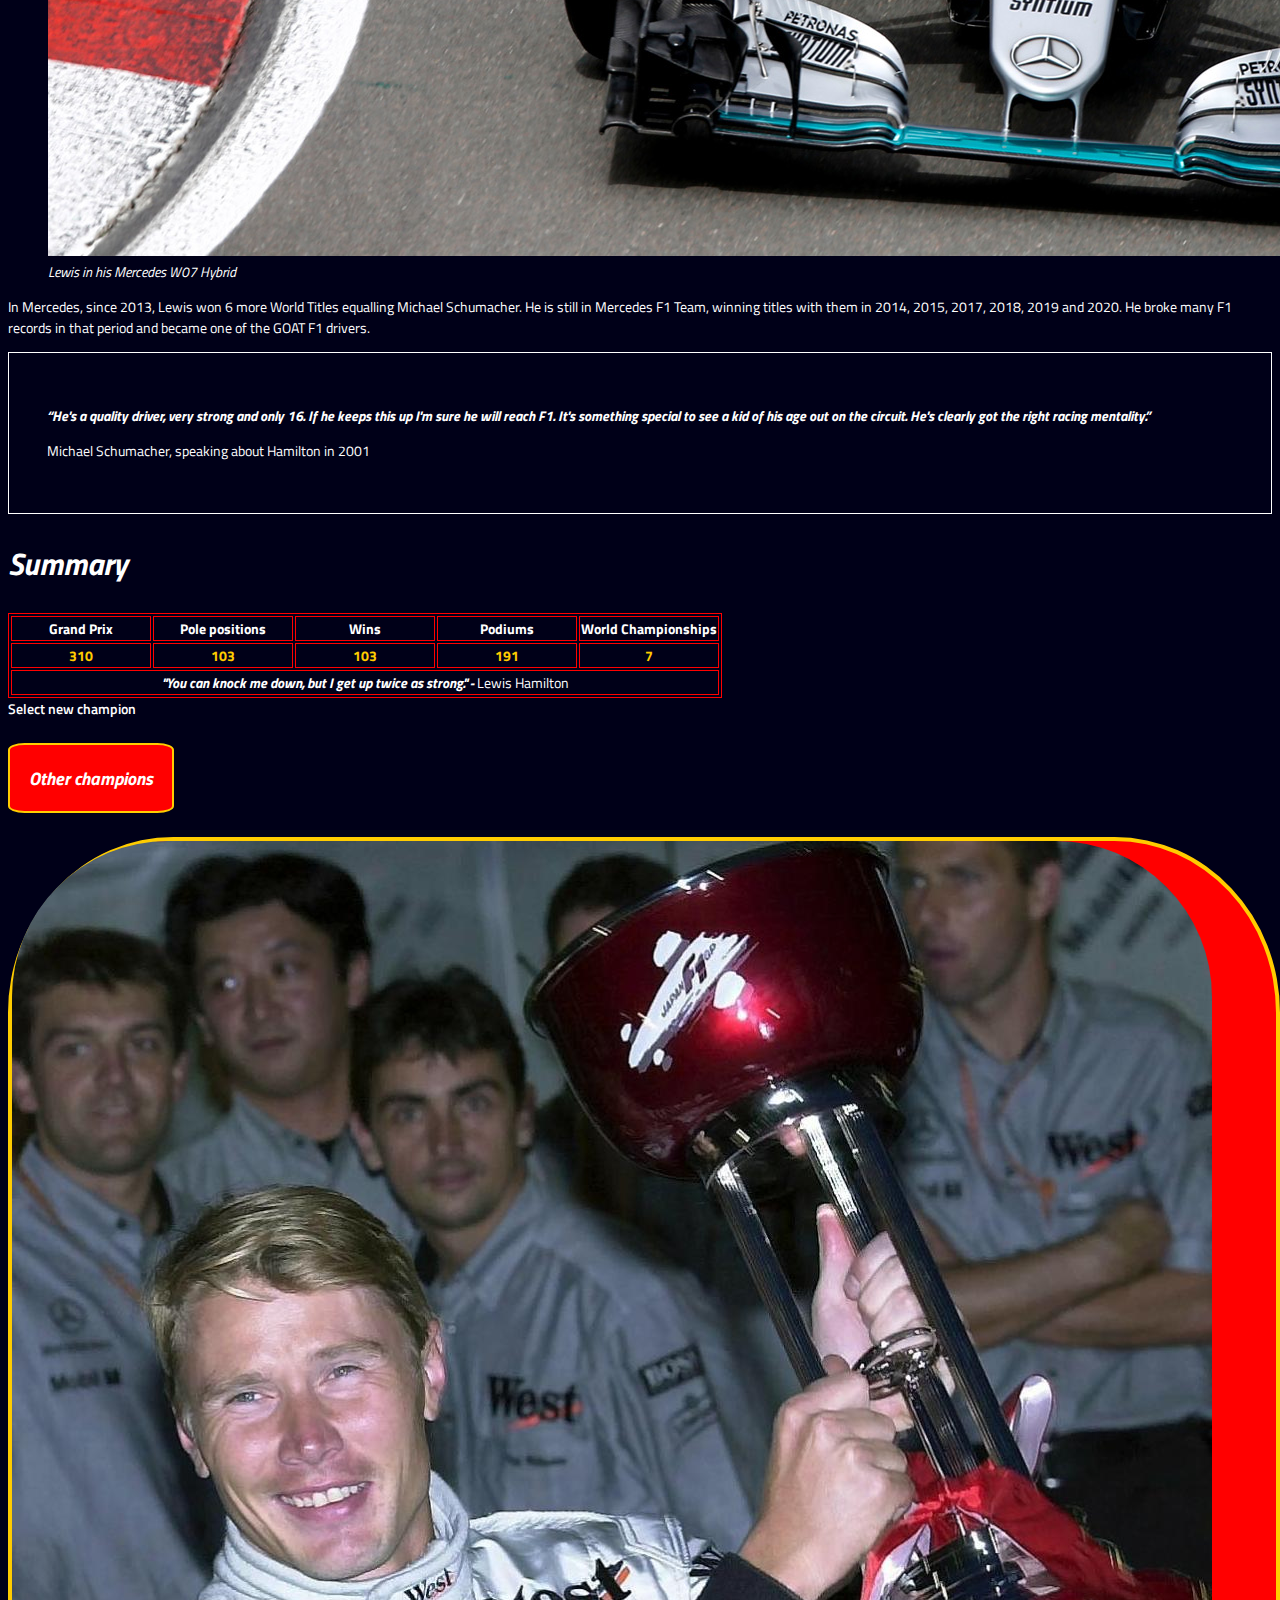
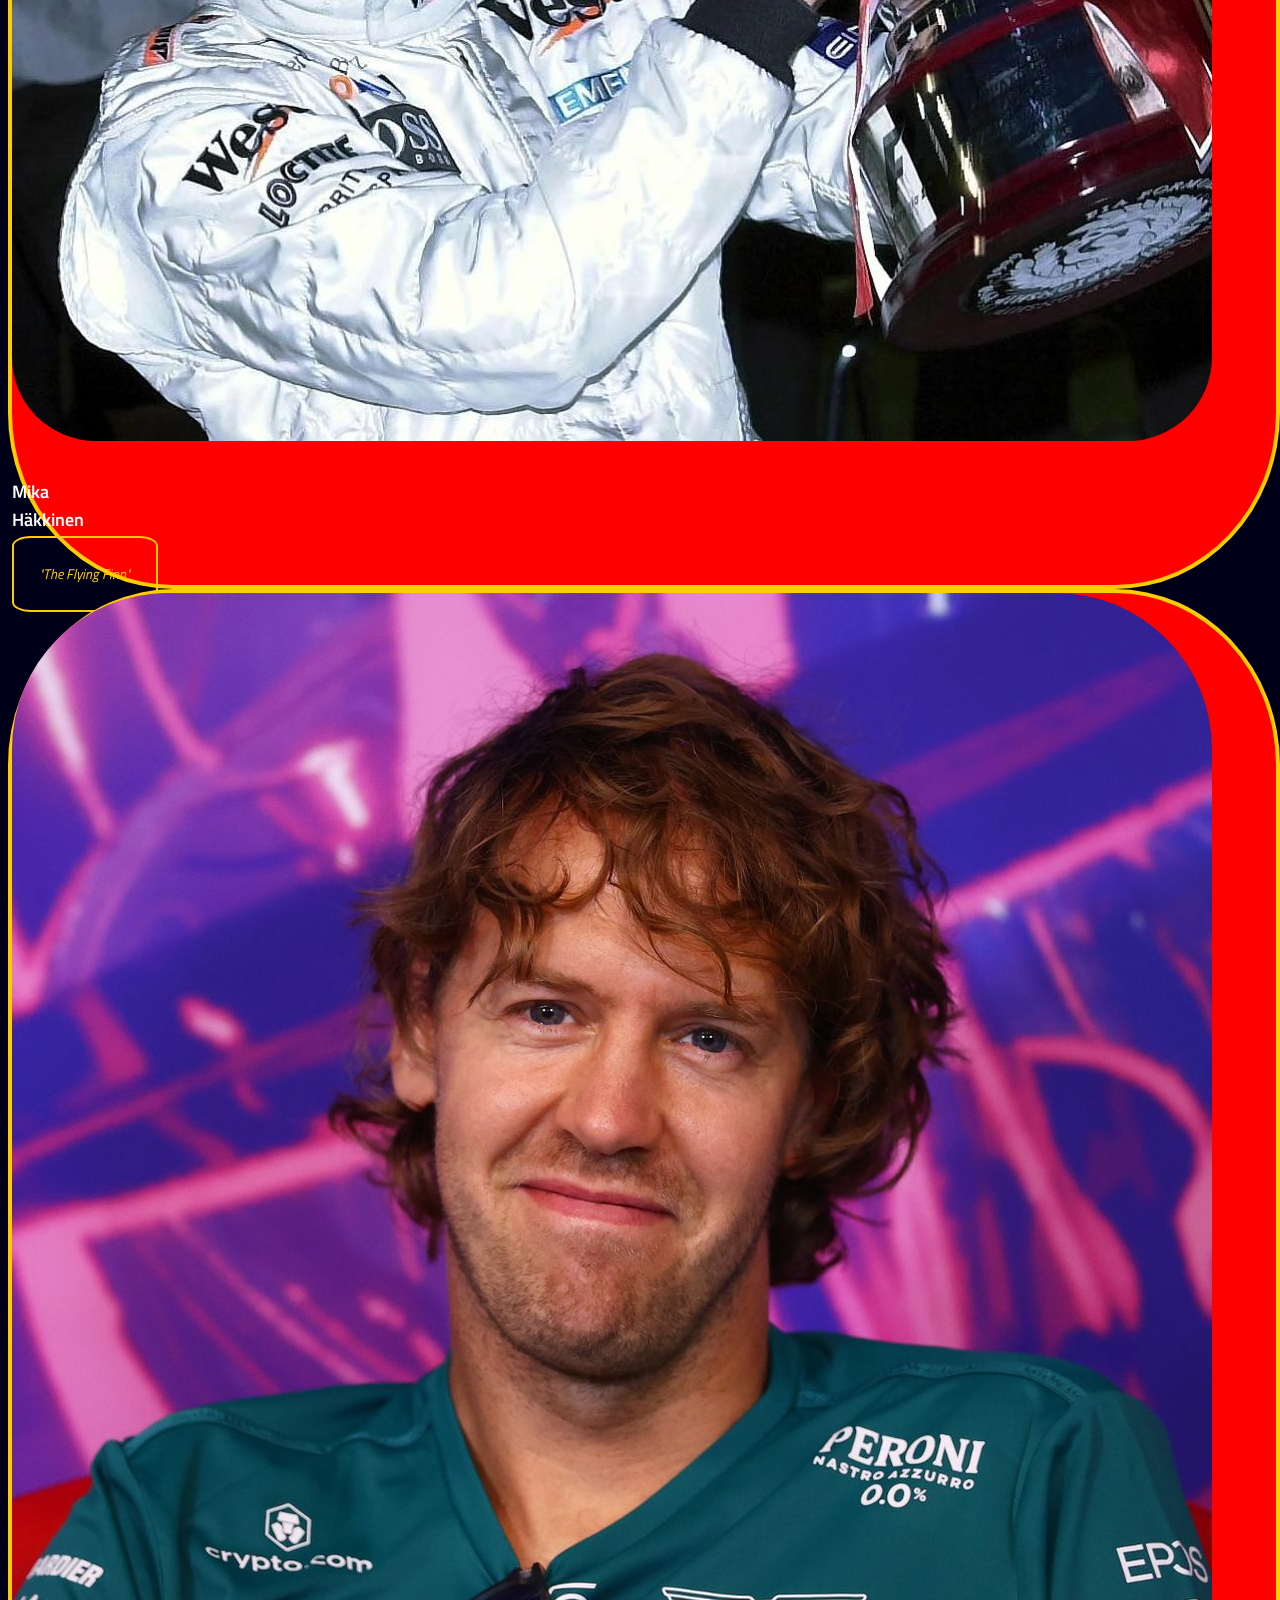
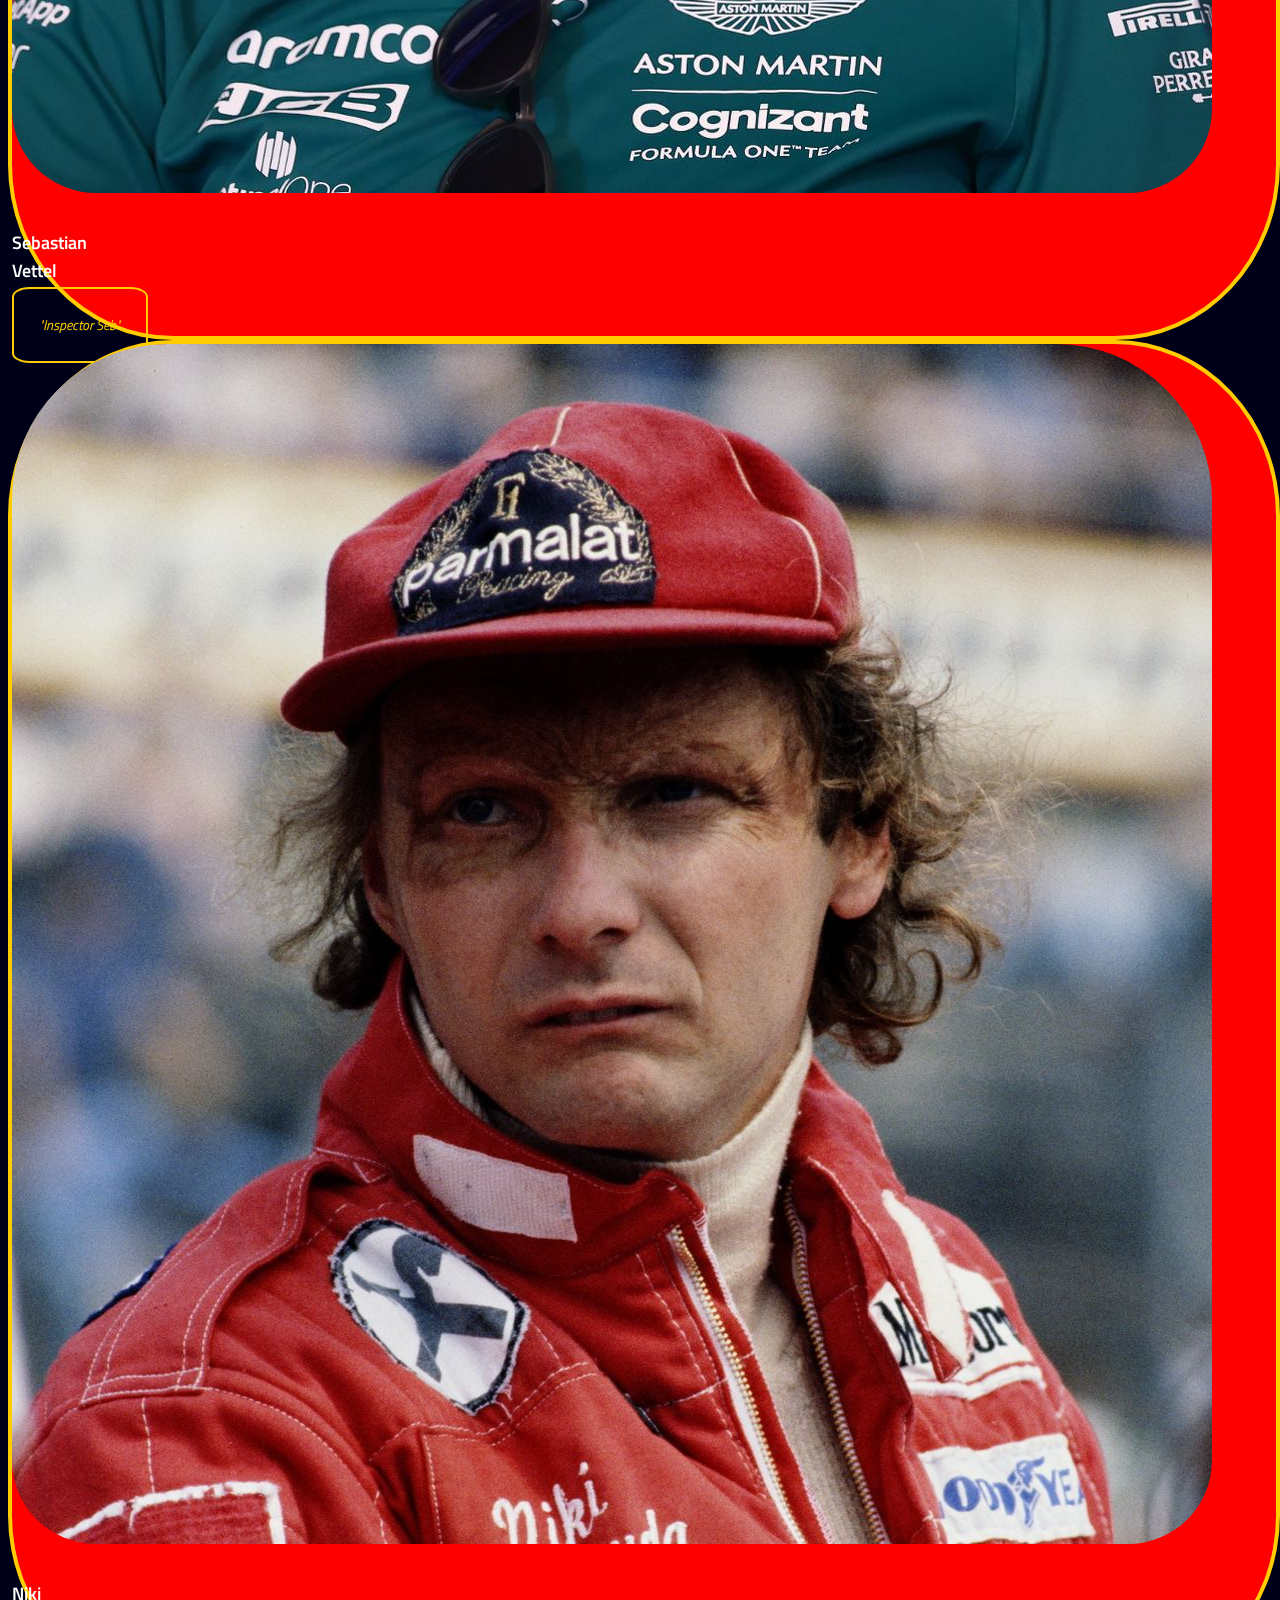
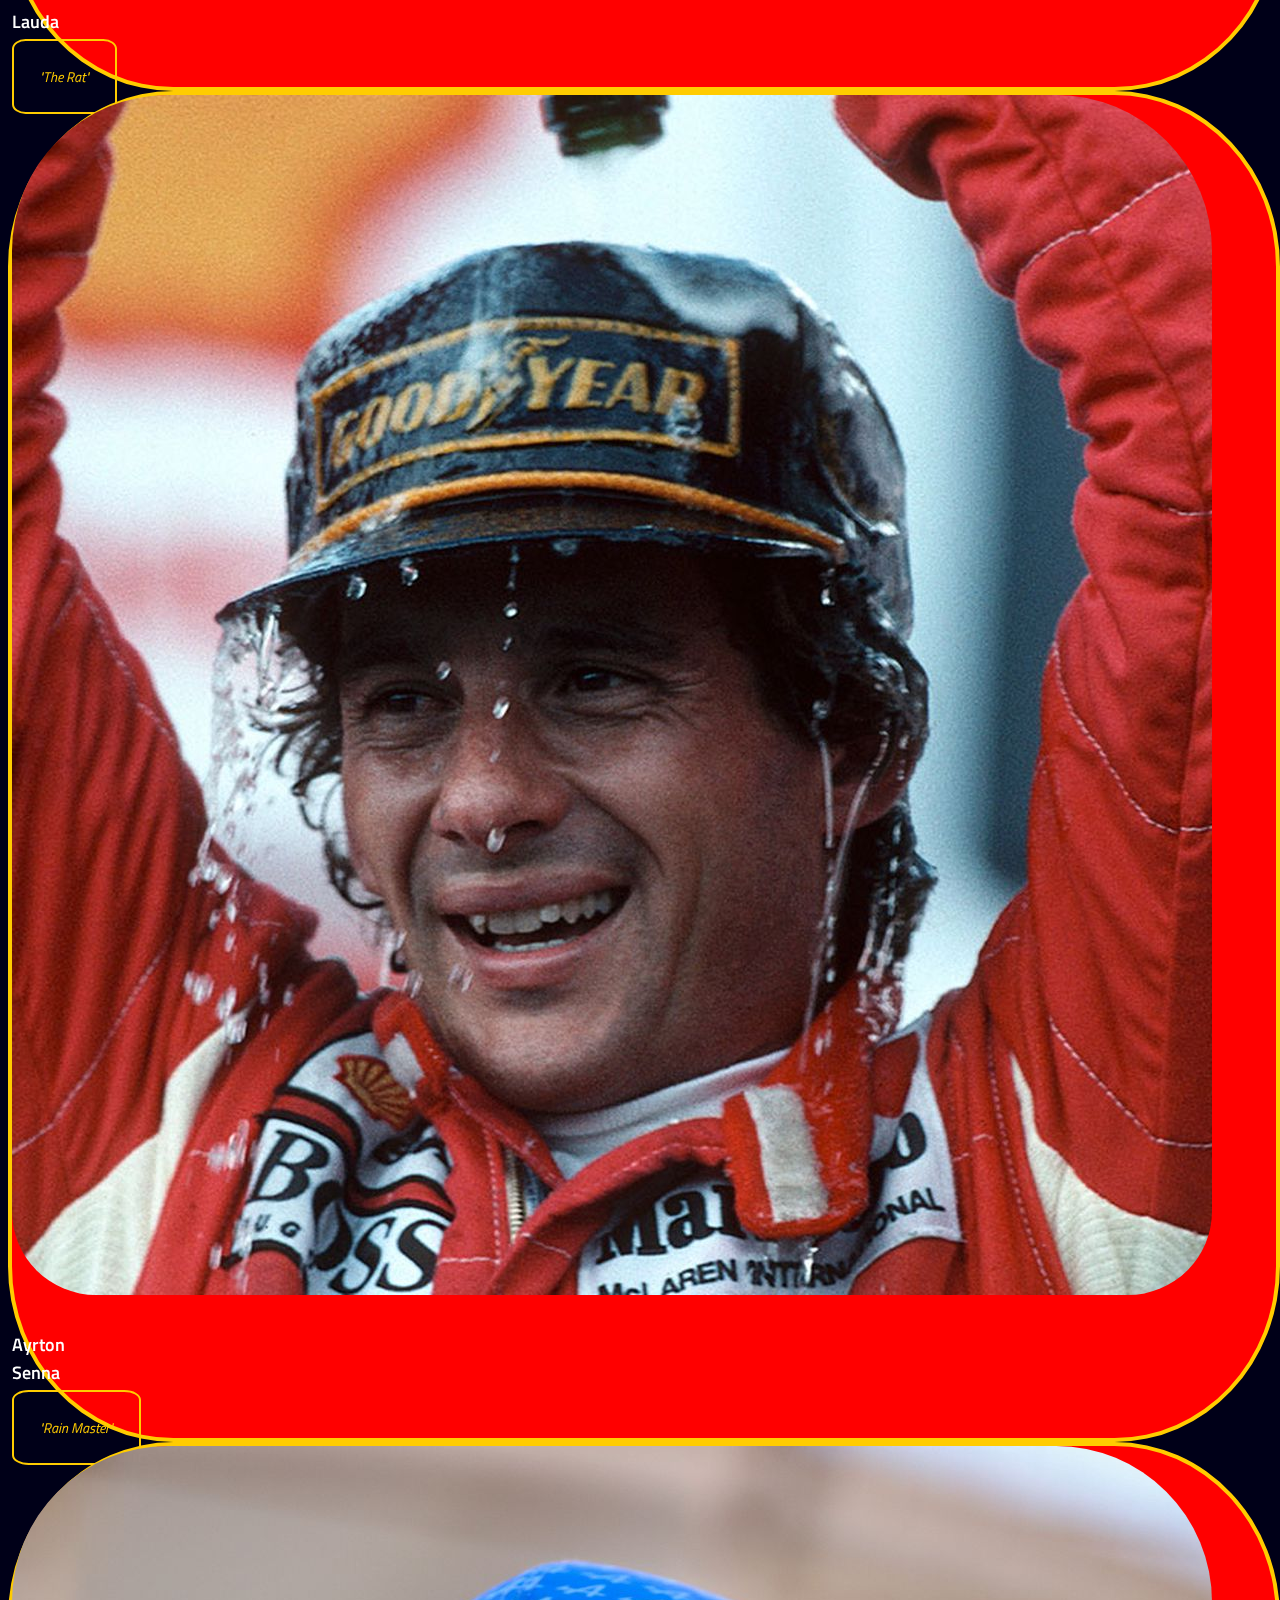
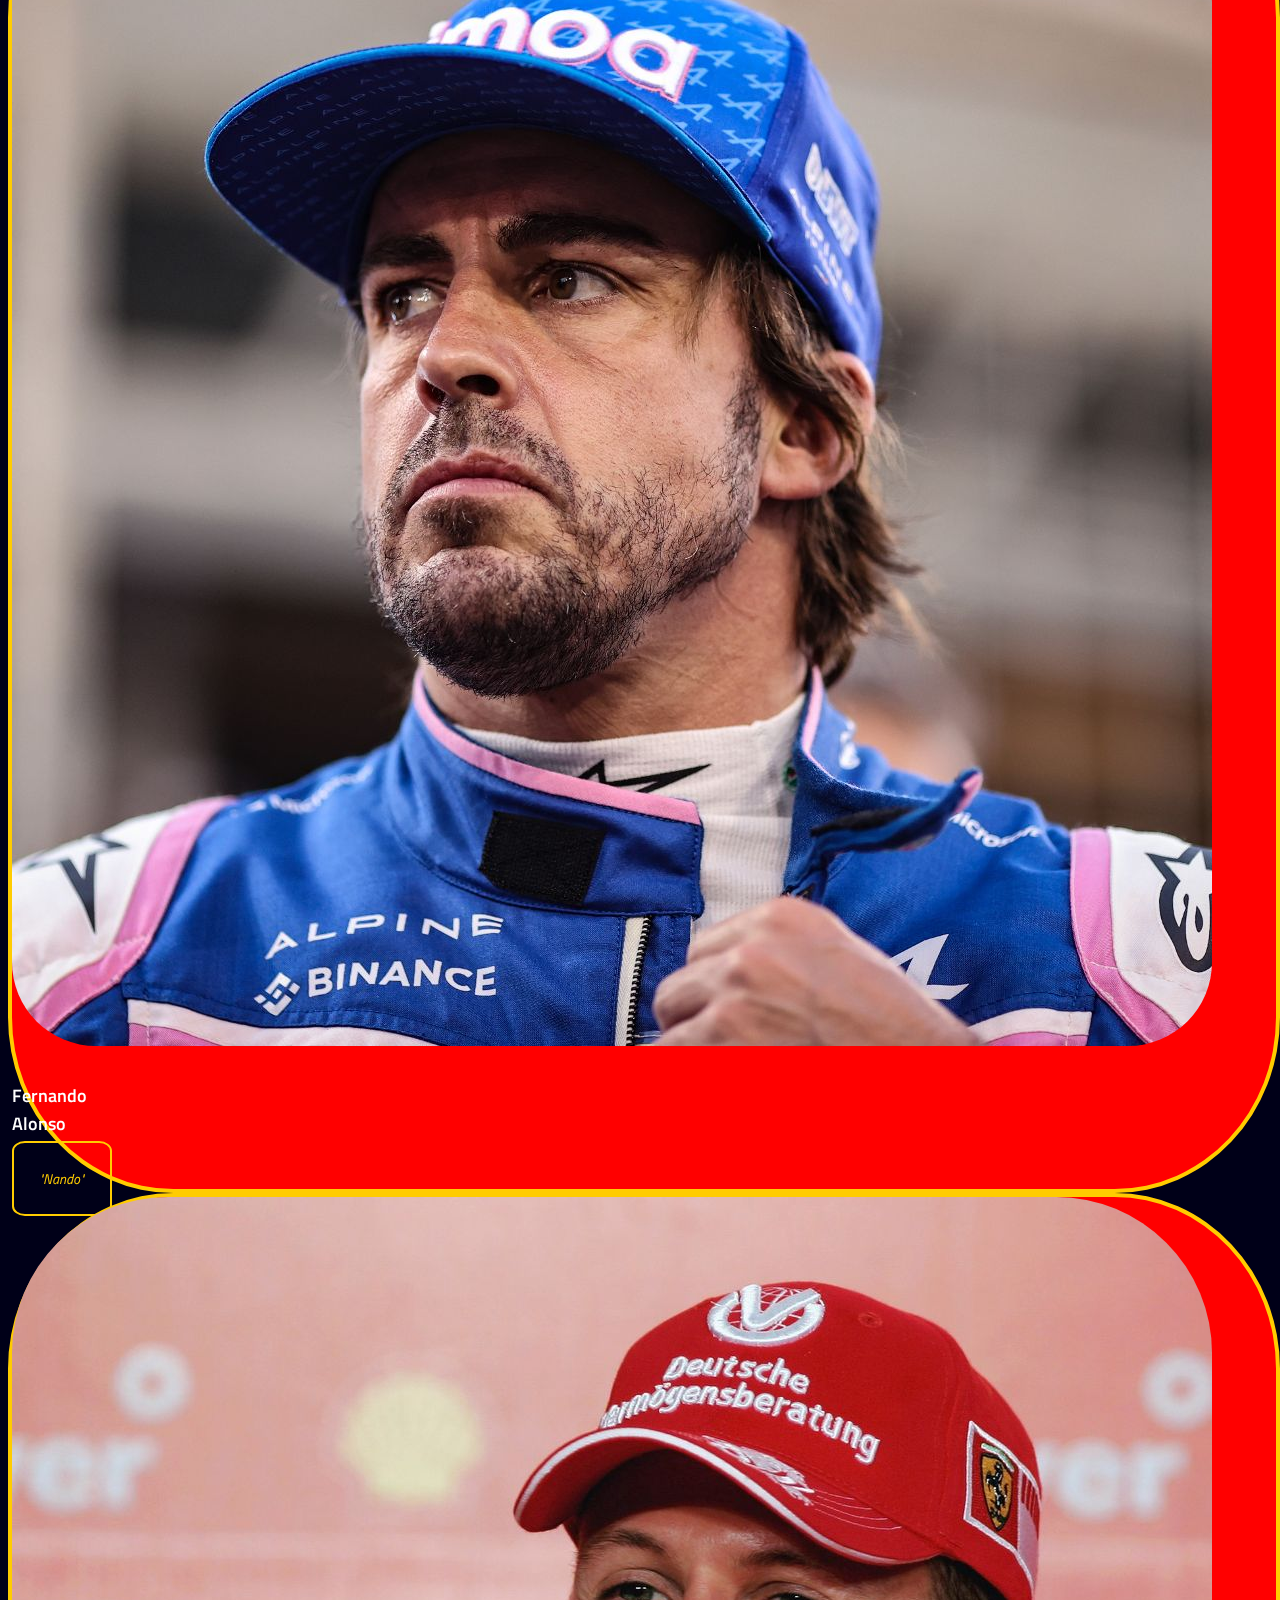
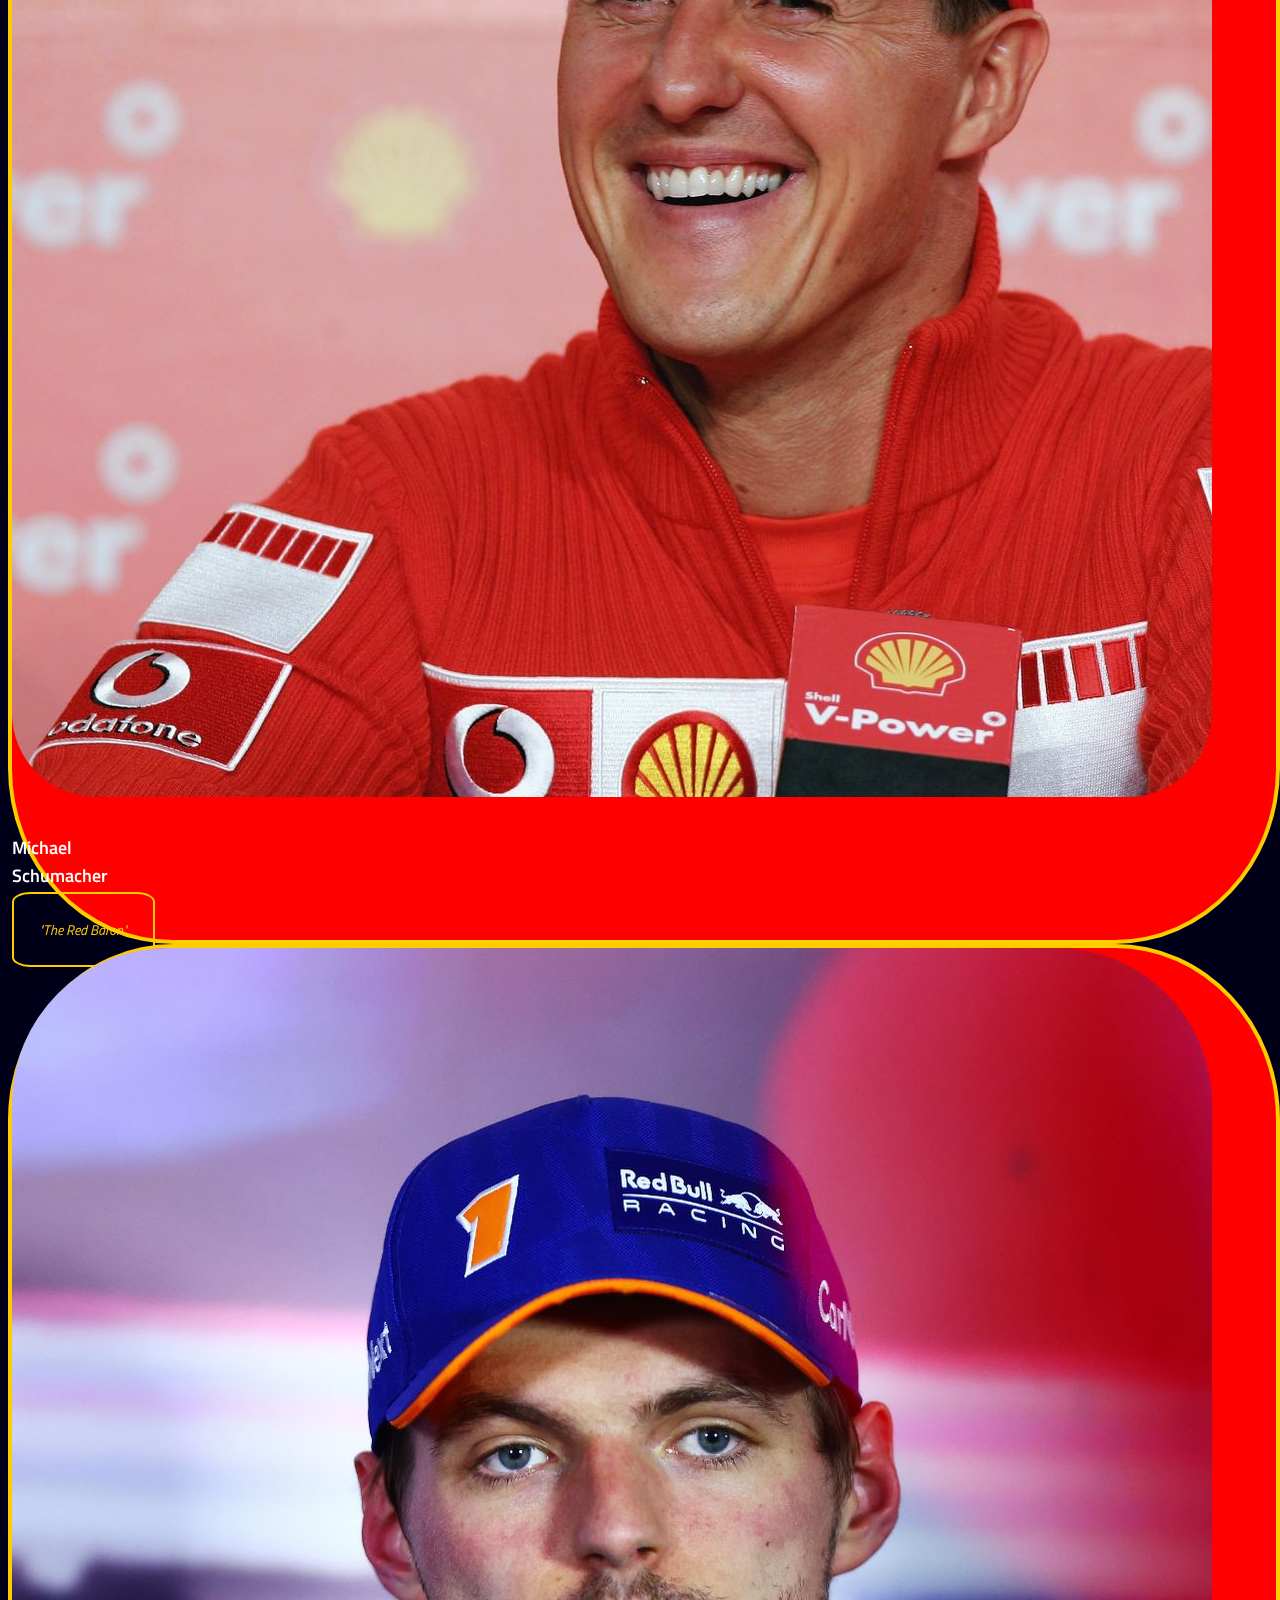
<file: F1 Champions Website/pages/hamilton.html>
<!DOCTYPE html>
<html lang="en">
<head>
    <meta charset="UTF-8">
    <meta http-equiv="X-UA-Compatible" content="IE=edge">
    <meta name="viewport" content="width=<device-width>, initial-scale=1.0">
    <link href="https://cdn.jsdelivr.net/npm/bootstrap@5.0.2/dist/css/bootstrap.min.css" 
    rel="stylesheet" integrity="sha384-EVSTQN3/azprG1Anm3QDgpJLIm9Nao0Yz1ztcQTwFspd3yD65VohhpuuCOmLASjC" 
    crossorigin="anonymous">
    <link rel="stylesheet" href="../styles/stylePages.css">
    <link rel="icon" href="../images/favicon.ico" type="image/x-icon" />
    <link rel="shortcut icon" href="../images/favicon.ico" type="image/x-icon" />
    <link rel="preconnect" href="https://fonts.googleapis.com">
    <link rel="preconnect" href="https://fonts.gstatic.com" crossorigin>
    <link href="https://fonts.googleapis.com/css2?family=Titillium+Web:ital,wght@0,400;0,600;0,700;1,400;1,700&display=swap" rel="stylesheet">
    <title>Lewis Hamilton</title>
</head>
<body>
    <div class="container-fluid">
        <header>
            <div class="row justify-content-center align-items-center menu mb-5">
                <div class="col-2 col-xl-1 d-flex justify-content-center align-items-center menu">
                    <img src="../images/logo.png" class="img-fluid logo" alt="Helmet page logo">
                </div>
                <div class="col-8 col-xl-6">
                    <div class="row">
                       <div class="col-12">
                            <nav>
                                <ul class="list-group list-group-horizontal">
                                    <a href="../index.html" class="col-4 list-group-item menu d-flex 
                                    justify-content-center align-items-center rounded-0">
                                        Home
                                    </a>
                                    
                                    <a href="info&sources.html" class="col-4 list-group-item menu 
                                    d-flex justify-content-center align-items-center">
                                        Info & Sources
                                    </a>
                                    
                                    <a href="recommend.html" class="col-4 list-group-item menu 
                                    d-flex justify-content-center align-items-center rounded-0">
                                        Recommend a champion
                                    </a>
                                </ul>
                            </nav>
                        </div> 
                    </div>
                </div>
                <div class="col-1 col-xl-1 offset-xl-4 offset-1 d-flex justify-content-center 
                align-items-center menu">
                    <a href="https://www.formula1.com" target="_blank">
                        <img src="../images/f1-logo.png" class="img-fluid f1logotop" alt="F1 logo" 
                        title="Visit F1.com">
                    </a>
                </div>
            </div>
        </header>

        <main>
            <div class="row mt-4">
                <div class="col-1"></div>
                <div class="col-md-8 col-10">
                    <div class="row">
                        <div class="col-12">
                            <h1>Lewis Hamilton</h1>
                        </div>
                    </div>
                    <div class="row">
                        <div class="col-12">
                            <hr class="mt-1">
                        </div>
                    </div>
                    <div class="row mt-2">
                        <div class="col-12">
                            <figure>
                                <img src="../images/hamiltonpage.jpg" alt="Lewis Hamilton photo" 
                                class="img-fluid pageimages">
                            </figure>
                        </div>
                    </div>
                    <div class="row mt-5">
                        <div class="col-12">
                            <nav>
                                <table class="table table-borderless">
                                        <thead></thead>
                                        <tbody>
                                            <tr>
                                                <td style="width:33.33%"></td>
                                                <td rowspan="4" class="podium" 
                                                style="background-color:rgb(255,204,0);width:33.33%;">
                                                    <a href="#earlydays">1. Early days</a>
                                                </td>
                                                <td style="width:33.33%"></td> 
                                            </tr>
                                            <tr>
                                                <td rowspan="3" class="podium"
                                                style="background-color:rgb(192,192,192);">
                                                    <a href="#f1career">2. F1 Career</a>
                                                </td>
                                                <td></td>          
                                            </tr>
                                            <tr>
                                                <td rowspan="2" class="podium"
                                                style="background-color:rgb(205,127,50);">
                                                    <a href="#summary">3. Summary</a>
                                                </td>
                                            </tr>
                                        </tbody>
                                        <tfoot></tfoot>
                                </table>
                            </nav>
                        </div>
                    </div>
                    
                    <article>
                        <div class="row mt-5" id="earlydays">
                            <div class="col-12">
                                <h2>Early days</h2>
                            </div>
                        </div>
                        <div class="row mt-3">
                            <div class="col-12">
                                <section>
                                    <p>
                                        <span>Lewis Hamilton</span> was born on 7 January 1985 in 
                                        Stevenage, Hertfordshire, England. His father, Anthony 
                                        Hamilton, is black and is of Grenadian descent, while his 
                                        mother, Carmen Larbalestier, is White British, and from 
                                        Birmingham, making him mixed-race; Hamilton has 
                                        identified as black. Hamilton's parents separated when 
                                        he was two, after which he lived with his mother and older 
                                        half-sisters, Samantha and Nicola, until he was twelve.
                                        Hamilton then lived with his father, stepmother Linda, 
                                        and his half-brother Nicolas, who is also a professional 
                                        racing driver. Hamilton was raised a Catholic.
                                        Hamilton's father bought him a radio-controlled car when he 
                                        was five. Hamilton finished second in the national BRCA 
                                        championship the following year against adult competition.
                                        Being the only black child racing at his club, Hamilton was 
                                        subjected to racist abuse. Hamilton's father bought 
                                        him a go-kart for Christmas when he was six and promised to 
                                        support his racing career as long as he worked hard at school.
                                        To support his son, Hamilton's father took redundancy 
                                        from his position as an IT manager and became a contractor, 
                                        sometimes working up to four jobs at a time including employment 
                                        as a double glazing salesman, dishwasher, and putting up signs 
                                        for estate agents, while still attending his son's races.
                                        Hamilton's father later set up his own IT company. He 
                                        continued to be Hamilton's manager until early 2010.
                                    </p>
                                </section>
                            </div>
                        </div>
                        <div class="row">
                            <div class="col-12">
                                <figure>
                                    <img src="../images/hamiltongp2.jpg" alt="Lewis's GP2"
                                    class="img-fluid mt-3">
                                    <figcaption class="d-flex justify-content-center mt-2">
                                        Lewis in his GP2 car in 2006 at Istanbul Park
                                    </figcaption>
                                </figure>
                                <section>
                                    <p class="mt-4">
                                        Hamilton made his progress in the Intercontinental A (1999),
                                        Formula A (2000) and Formula Super A (2001) ranks, and became 
                                        European Champion in 2000 with maximum points. In Formula A and 
                                        Formula Super A, racing for TeamMBM.com, his teammate was 
                                        <a href="https://en.wikipedia.org/wiki/Nico_Rosberg" 
                                        target="_blank">Nico Rosberg</a>, 
                                        who would later drive for the Williams and Mercedes 
                                        teams in Formula One; they would later team up again for 
                                        Mercedes from 2013 to 2016. Following his karting successes, 
                                        the British Racing Drivers' Club made him a "Rising Star" 
                                        Member in 2000. In 2001, <a href="schumacher.html">Michael 
                                        Schumacher</a> made a one-off 
                                        return to karts and competed against Hamilton along with other 
                                        future Formula One drivers Vitantonio Liuzzi and Nico Rosberg. 
                                        Hamilton ended the final in seventh, four places behind 
                                        Schumacher. Although the two saw little of each other on the 
                                        track, Schumacher praised the young Briton.
                                    </p>
                                </section>
                            </div>
                        </div>       
                    </article>
                    <article>
                        <div class="row mt-5" id="f1career">
                            <div class="col-12">
                                <h2>F1 Career</h2>
                            </div>
                        </div>
                        <div class="row mt-3">
                            <div class="col-12">
                                <section>
                                    <p>
                                        Hamilton's first season in Formula One saw him partner two-time 
                                        and defending World Champion <a href="alonso.html">Fernando Alonso</a>. 
                                        Hamilton is the first and, as of 2022, the only black driver to race in the 
                                        series. After finishing on the podium in his debut, 
                                        Hamilton went on to set several records as he finished runner-up 
                                        in the 2007 World Drivers' Championship to Kimi Räikkönen by 
                                        one point, including those for the most consecutive podium 
                                        finishes from debut (9), the joint most wins in a debut season 
                                        (4) and the most points in a debut season (109). Throughout 
                                        the season, Hamilton and Alonso were involved in a number of 
                                        incidents which resulted in tensions between both drivers and 
                                        the team, culminating in Alonso and McLaren terminating their 
                                        contract by mutual consent in November. Following a successful 
                                        first season at McLaren, Hamilton signed a multi-million-pound 
                                        contract to stay with the team until 2012.
                                    </p>
                                    <p>
                                        Hamilton's success continued in 2008 as he amassed five 
                                        victories and ten podium finishes. As the season reached 
                                        its conclusion in Brazil, it became a clear two-way fight 
                                        for the title between the home favourite 
                                        <a href="https://en.wikipedia.org/wiki/Felipe_Massa" 
                                        target="_blank">Felipe Massa</a> and 
                                        the young Briton. Hamilton won his first title in dramatic 
                                        fashion in the last race of the season, the 2008 Brazilian 
                                        Grand Prix, overtaking Timo Glock for fifth position in the 
                                        final corners of the last lap to become the then-youngest 
                                        Formula One World Champion in history and to deny race-winner 
                                        Massa the title by one point. This made Hamilton the 
                                        first British driver to win the World Championship since 
                                        <a href="https://en.wikipedia.org/wiki/Damon_Hill" 
                                        target="_blank">Damon Hill</a> in 1996.
                                    </p>
                                </section>
                            </div>
                        </div>
                        <div class="row">
                            <div class="col-12">
                                <figure>
                                    <img src="../images/hamiltonmerc2016.jpg" alt="Lewis in F1 Car"
                                    class="img-fluid mt-3">
                                    <figcaption class="d-flex justify-content-center mt-2">
                                        Lewis in his Mercedes W07 Hybrid
                                    </figcaption>
                                </figure>
                                <section>
                                    <p class="mt-4">
                                        In Mercedes, since 2013, Lewis won 6 more World Titles equalling
                                        Michael Schumacher. He is still in Mercedes F1 Team, winning titles
                                        with them in 2014, 2015, 2017, 2018, 2019 and 2020. He broke many
                                        F1 records in that period and became one of the GOAT F1 drivers.
                                    </p>
                                </section>
                            </div>
                        </div>
                        <div class="row mt-5">
                            <div class="offset-1 col-10 mb-4" style="border:1px solid rgb(255,255,255); padding:3%">
                                <section>
                                    <div class="row">
                                        <div class="col-12">
                                            <p class="text-center" style="font-style:italic; font-weight:700;">
                                                “He's a quality driver, very strong and only 16. If 
                                                he keeps this up I'm sure he will reach F1. It's 
                                                something special to see a kid of his age out on the 
                                                circuit. He's clearly got the right racing mentality.”
                                            </p>
                                        </div>
                                    </div>
                                    <div class="row">
                                        <div class="col-12">
                                            <p class="text-center">
                                                Michael Schumacher, speaking about Hamilton in 2001
                                            </p>
                                        </div>
                                    </div>
                                </section>
                            </div>
                        </div>
                    </article>
                    <article>
                        <div class="row mt-5" id="summary">
                            <div class="col-12">
                                <h2>Summary</h2>
                            </div>
                        </div>
                        <div class="row mt-4">
                            <div class="offset-1 col-10">
                                <table class="table table-borderless mb-5">
                                    <thead>
                                        <tr>
                                            <th scope="col" style="width:20%">Grand Prix</th>
                                            <th scope="col" style="width:20%">Pole positions</th>
                                            <th scope="col" style="width:20%">Wins</th>
                                            <th scope="col" style="width:20%">Podiums</th>
                                            <th scope="col" style="width:20%">World Championships</th>
                                        </tr>
                                    </thead>
                                    <tbody>
                                        <tr>
                                            <td style="color:rgb(255,204,0); font-weight:700;">310</td>
                                            <td style="color:rgb(255,204,0); font-weight:700;">103</td>
                                            <td style="color:rgb(255,204,0); font-weight:700;">103</td>
                                            <td style="color:rgb(255,204,0); font-weight:700;">191</td>
                                            <td style="color:rgb(255,204,0); font-weight:700;">7</td>
                                        </tr>
                                    </tbody>
                                    <tfoot>
                                        <tr>
                                            <td colspan="5">
                                            "You can knock me down, but I get up twice as strong." - 
                                            <span>
                                            Lewis Hamilton
                                            </span>
                                            </td>
                                        </tr>
                                    </tfoot>
                                </table>
                            </div>
                        </div>
                    </article>
                    <div class="row d-block d-md-none mt-5">
                        <div class="col-12 d-flex justify-content-center align-items-center">
                            <a href="../index.html#championselect" class="hiddenlink">
                                Select new champion
                            </a>
                        </div>
                    </div>


                </div>
                <div class="col-1 offset-md-1 col-md-2">
                    <div class="row mt-md-5 mb-md-3 d-none d-md-block">
                        <div class="col-12 d-flex justify-content-center align-items-center">
                            <h4>Other champions</h4>
                        </div>
                    </div>
                    <div class="row mb-3 d-none d-md-block">
                        <div class="col-12">
                            <a href="hakkinen.html">
                                <div class="card">
                                    <img src="../images/mikahakinencard.jpg" class="card-img-top">
                                    <div class="card-body p-0 pt-3 pb-1 d-flex justify-content-center 
                                    align-items-center">
                                        <h5 class="card-title text-center">Mika<br> Häkkinen</h5>
                                    </div>
                                    <div class="card-footer d-flex justify-content-center 
                                    align-items-center p-0 pb-1">
                                        <span>"The Flying Finn"</span>
                                    </div>
                                    <div class="hoverOver p-1">
                                        Learn more
                                    </div>
                                </div>
                            </a>
                        </div>
                    </div>
                    <div class="row mb-3 d-none d-md-block">
                        <div class="col-12">
                            <a href="vettel.html">
                                <div class="card">
                                    <img src="../images/sebastianvettelcard.jpg" class="card-img-top">
                                    <div class="card-body p-0 pt-3 pb-1 d-flex justify-content-center 
                                    align-items-center">
                                        <h5 class="card-title text-center">Sebastian<br> Vettel</h5>
                                    </div>
                                    <div class="card-footer d-flex justify-content-center 
                                    align-items-center p-0 pb-1">
                                        <span>"Inspector Seb"</span>
                                    </div>
                                    <div class="hoverOver p-1">
                                        Learn more
                                    </div>
                                </div>
                            </a>
                        </div>
                    </div>
                    <div class="row mb-3 d-none d-md-block">
                        <div class="col-12">
                            <a href="lauda.html">
                                <div class="card">
                                    <img src="../images/nikilaudacard.jpg" class="card-img-top">
                                    <div class="card-body p-0 pt-3 pb-1 d-flex justify-content-center 
                                    align-items-center">
                                        <h5 class="card-title text-center">Niki<br> Lauda</h5>
                                    </div>
                                    <div class="card-footer d-flex justify-content-center 
                                    align-items-center p-0 pb-1">
                                        <span>"The Rat"</span>
                                    </div>
                                    <div class="hoverOver p-1">
                                        Learn more
                                    </div>
                                </div>
                            </a>
                        </div>
                    </div>
                    <div class="row mb-3 d-none d-md-block">
                        <div class="col-12">
                            <a href="senna.html">
                                <div class="card">
                                    <img src="../images/ayrtonsennacard.jpg" class="card-img-top">
                                    <div class="card-body p-0 pt-3 pb-1 d-flex justify-content-center 
                                    align-items-center">
                                        <h5 class="card-title text-center">Ayrton<br> Senna</h5>
                                    </div>
                                    <div class="card-footer d-flex justify-content-center 
                                    align-items-center p-0 pb-1">
                                        <span>"Rain Master"</span>
                                    </div>
                                    <div class="hoverOver p-1">
                                        Learn more
                                    </div>
                                </div>
                            </a>
                        </div>
                    </div>
                    <div class="row mb-3 d-none d-md-block">
                        <div class="col-12">
                            <a href="alonso.html">
                                <div class="card">
                                    <img src="../images/alonsocard.jpg" class="card-img-top">
                                    <div class="card-body p-0 pt-3 pb-1 d-flex justify-content-center 
                                    align-items-center">
                                        <h5 class="card-title text-center">Fernando<br> Alonso</h5>
                                    </div>
                                    <div class="card-footer d-flex justify-content-center 
                                    align-items-center p-0 pb-1">
                                        <span>"Nando"</span>
                                    </div>
                                    <div class="hoverOver p-1">
                                        Learn more
                                    </div>
                                </div>
                            </a>
                        </div>
                    </div>
                    <div class="row mb-3 d-none d-md-block">
                        <div class="col-12">
                            <a href="schumacher.html">
                                <div class="card">
                                    <img src="../images/schumachercard.jpg" class="card-img-top">
                                    <div class="card-body p-0 pt-3 pb-1 d-flex justify-content-center 
                                    align-items-center">
                                        <h5 class="card-title text-center">Michael<br>Schumacher</h5>
                                    </div>
                                    <div class="card-footer d-flex justify-content-center 
                                    align-items-center p-0 pb-1">
                                        <span>"The Red Baron"</span>
                                    </div>
                                    <div class="hoverOver p-1">
                                        Learn more
                                    </div>
                                </div>
                            </a>
                        </div>
                    </div>
                    <div class="row d-none d-md-block">
                        <div class="col-12">
                            <a href="verstappen.html">
                                <div class="card">
                                    <img src="../images/maxverstappencard.jpg" class="card-img-top">
                                    <div class="card-body p-0 pt-3 pb-1 d-flex justify-content-center 
                                    align-items-center">
                                        <h5 class="card-title text-center">Max<br> Verstappen</h5>
                                    </div>
                                    <div class="card-footer d-flex justify-content-center 
                                    align-items-center p-0 pb-1">
                                        <span>"Mad Max"</span>
                                    </div>
                                    <div class="hoverOver p-1">
                                        Learn more
                                    </div>
                                </div>
                            </a>
                        </div>
                    </div>
                </div>
            </div>
        </main>

        <footer>
            <div class="row footerpart mt-5">
                <div class="col-12">
                    <div class="row">
                        <div class="col-6">
                            <div class="row">
                                <div class="col-12 d-flex justify-content-center align-items-center">
                                    <p class="top mt-3">Follow us:</p>
                                </div>
                            </div> 
                            <div class="row">
                                <div class="col-12">
                                    <nav>
                                        <ul class="list-group list-group-horizontal 
                                        d-flex justify-content-center align-items-center footermenu">
                                            <a href="http://www.facebook.com" target="_blank" 
                                            class="col-offset-4 col-1 list-group-item d-flex 
                                            justify-content-center align-items-center m-1 footermenu">
                                                <img src="../images/Facebook-logo.png" 
                                                class="img-fluid" style="max-width:57%" alt="Facebook">
                                            </a>
                                            
                                            <a href="http://www.instagram.com" target="_blank" 
                                            class="col-1 list-group-item d-flex 
                                            justify-content-center align-items-center m-1 footermenu">
                                                <img src="../images/Instagram-Icon.png" 
                                                class="img-fluid" style="max-width:70%;" alt="Instagram">
                                            </a>

                                            
                                            <a href="http://www.twitter.com" target="_blank" 
                                            class="col-1 list-group-item d-flex 
                                            justify-content-center align-items-center m-1 footermenu">
                                                <img src="../images/twiter-logo.png" 
                                                class="img-fluid" style="max-width:60%" alt="Twitter">
                                            </a>


                                            <a href="http://www.tiktok.com" target="_blank" 
                                            class="col-1 list-group-item d-flex 
                                            justify-content-center align-items-center m-1 footermenu">
                                                <img src="../images/tiktoklogo.png" 
                                                class="img-fluid" style="max-width:60%"alt="TikTok">
                                            </a>
                                        </ul>
                                    </nav>
                                </div>
                            </div>
                        </div>
                        <div class="col-6">
                            <div class="row">
                                <div class="col-12 d-flex justify-content-center align-items-center">
                                    <p class="top mt-3">Help</p>
                                </div>
                            </div>
                            <div class="row">
                                <div class="col-12 d-flex justify-content-center align-items-center">
                                    <a href="https://en.wikipedia.org/wiki/Formula_One" target="_blank">
                                        <p>What is Formule One?</p>
                                    </a>
                                </div>
                            </div>
                            
                        </div>
                    </div>
                    <div class="row">
                        <div class="col-12 d-flex justify-content-center align-items-center end mt-3">
                            Copyright &copy;2022 by F1Champions d.o.o.
                        </div>
                    </div>
                </div>
            </div>
        </footer>

    </div>
    <script src="https://cdn.jsdelivr.net/npm/bootstrap@5.0.2/dist/js/bootstrap.bundle.min.js" 
    integrity="sha384-MrcW6ZMFYlzcLA8Nl+NtUVF0sA7MsXsP1UyJoMp4YLEuNSfAP+JcXn/tWtIaxVXM" 
    crossorigin="anonymous"></script>
</body>
</html>
</file>
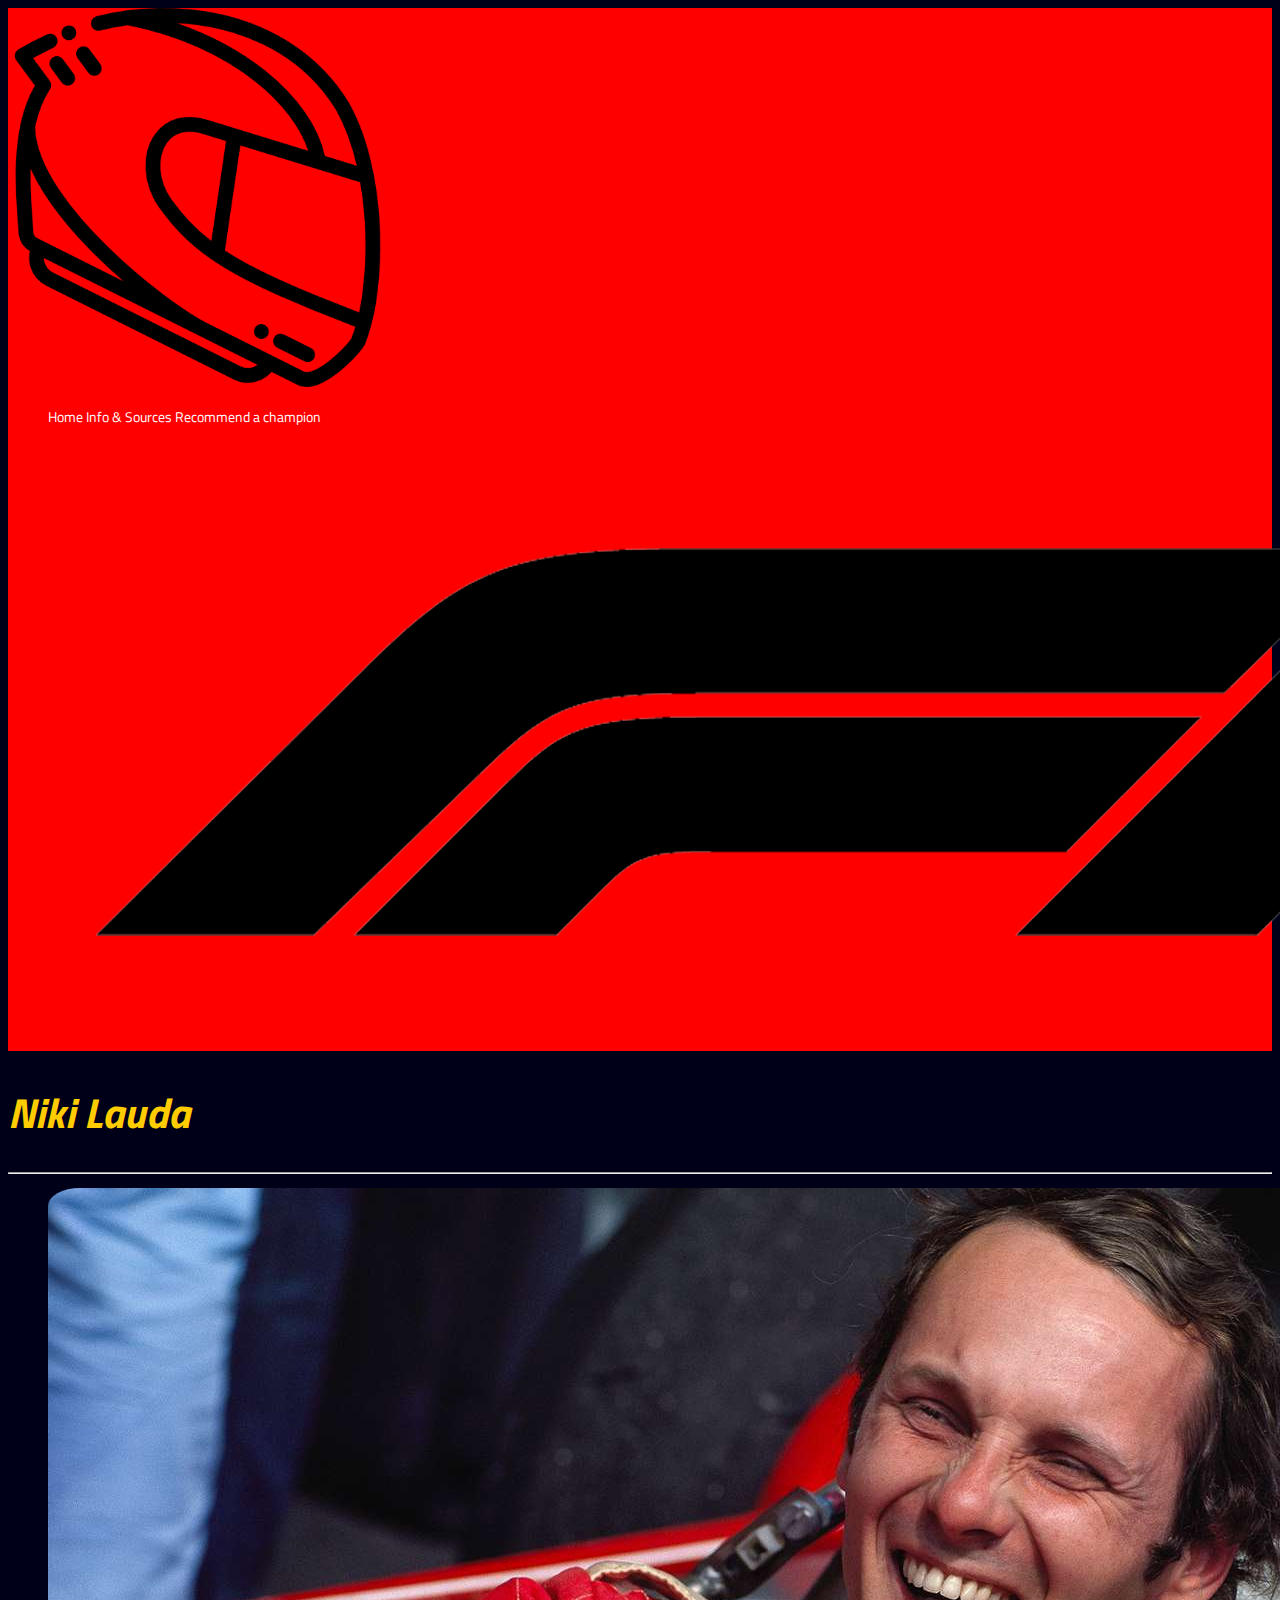
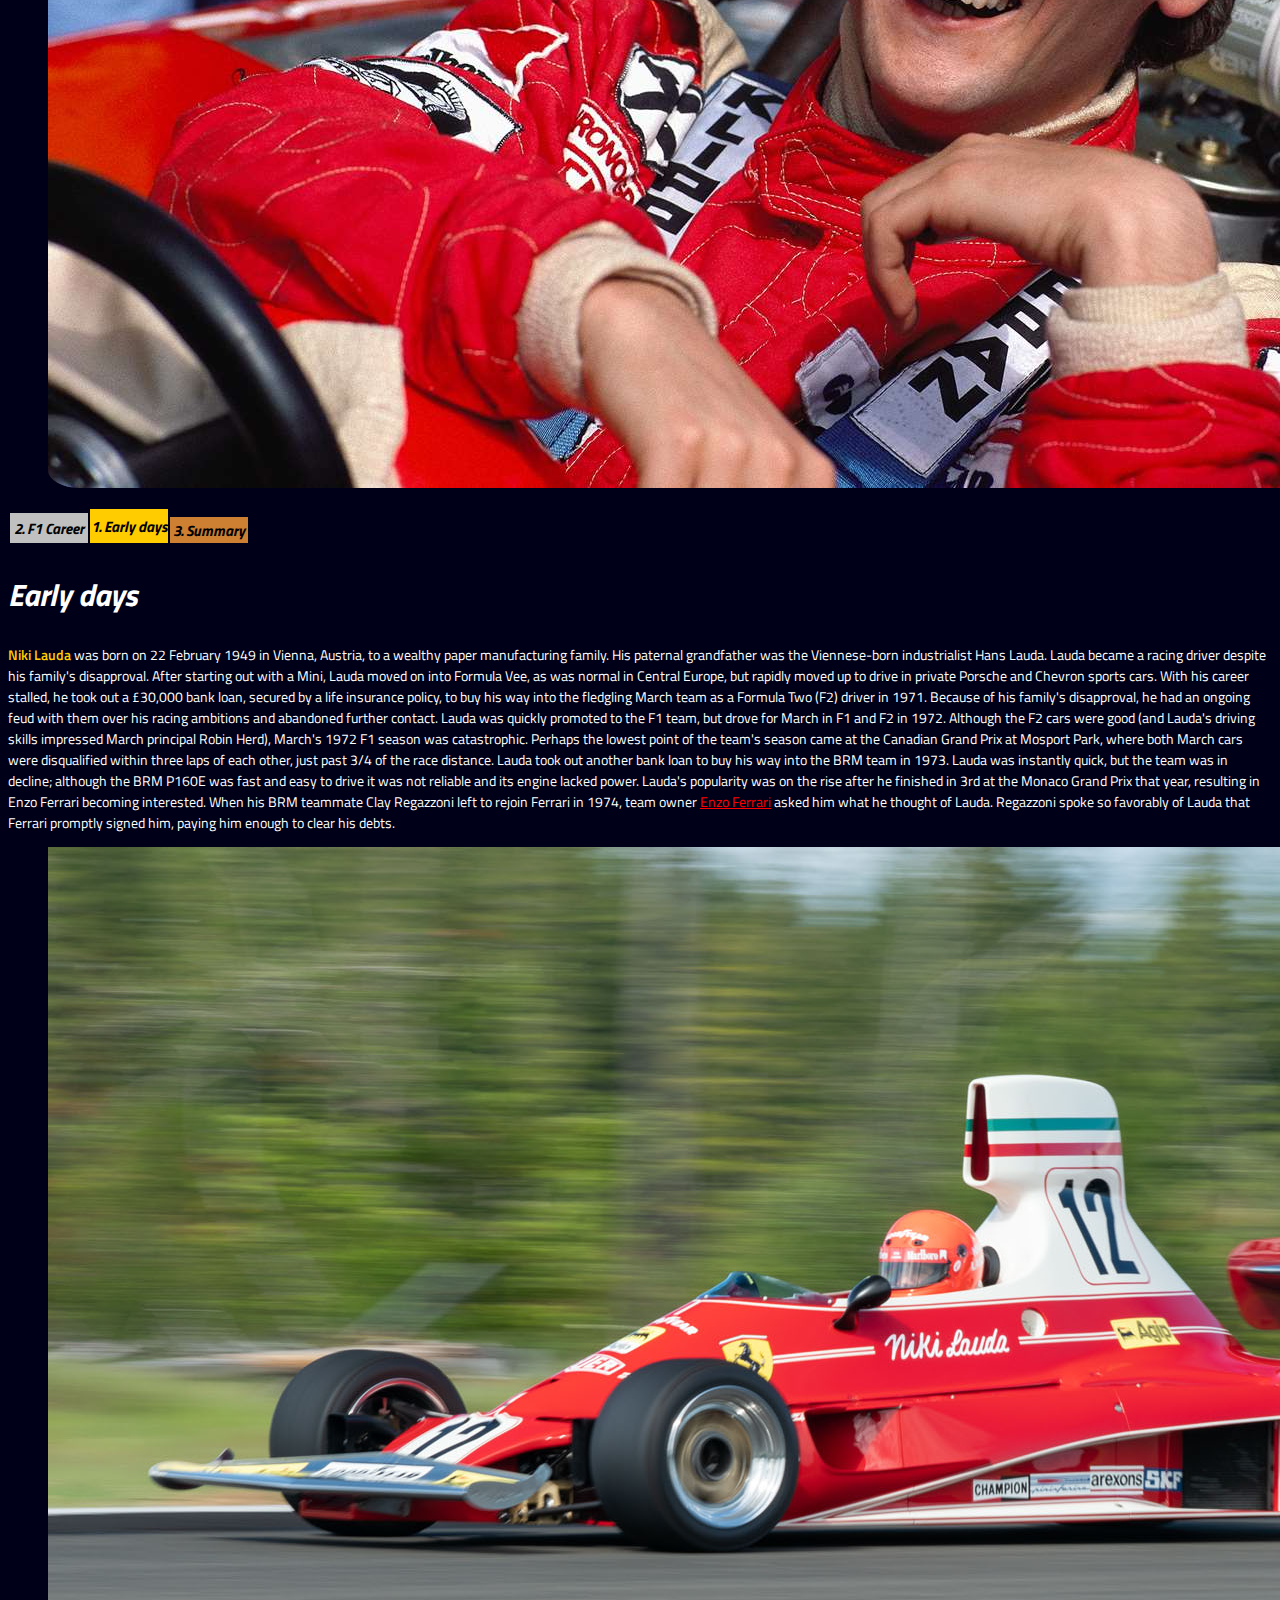
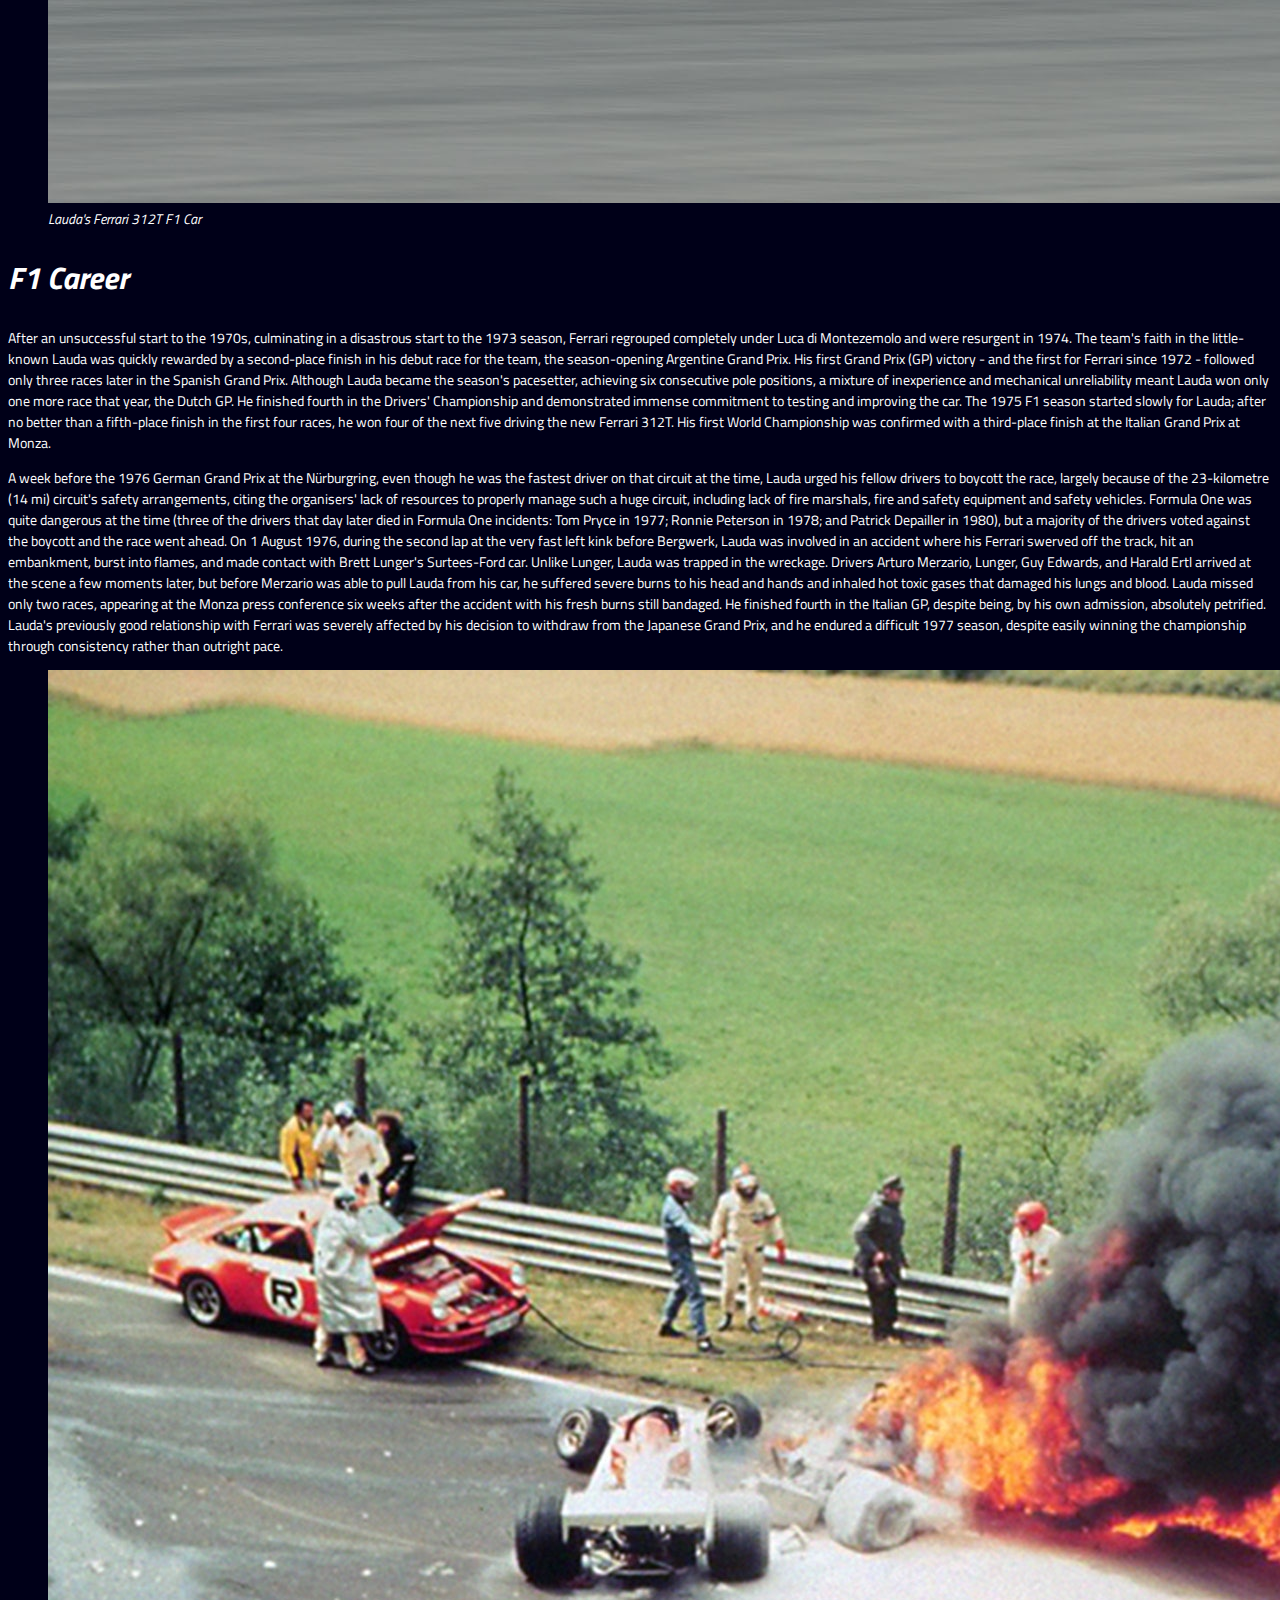
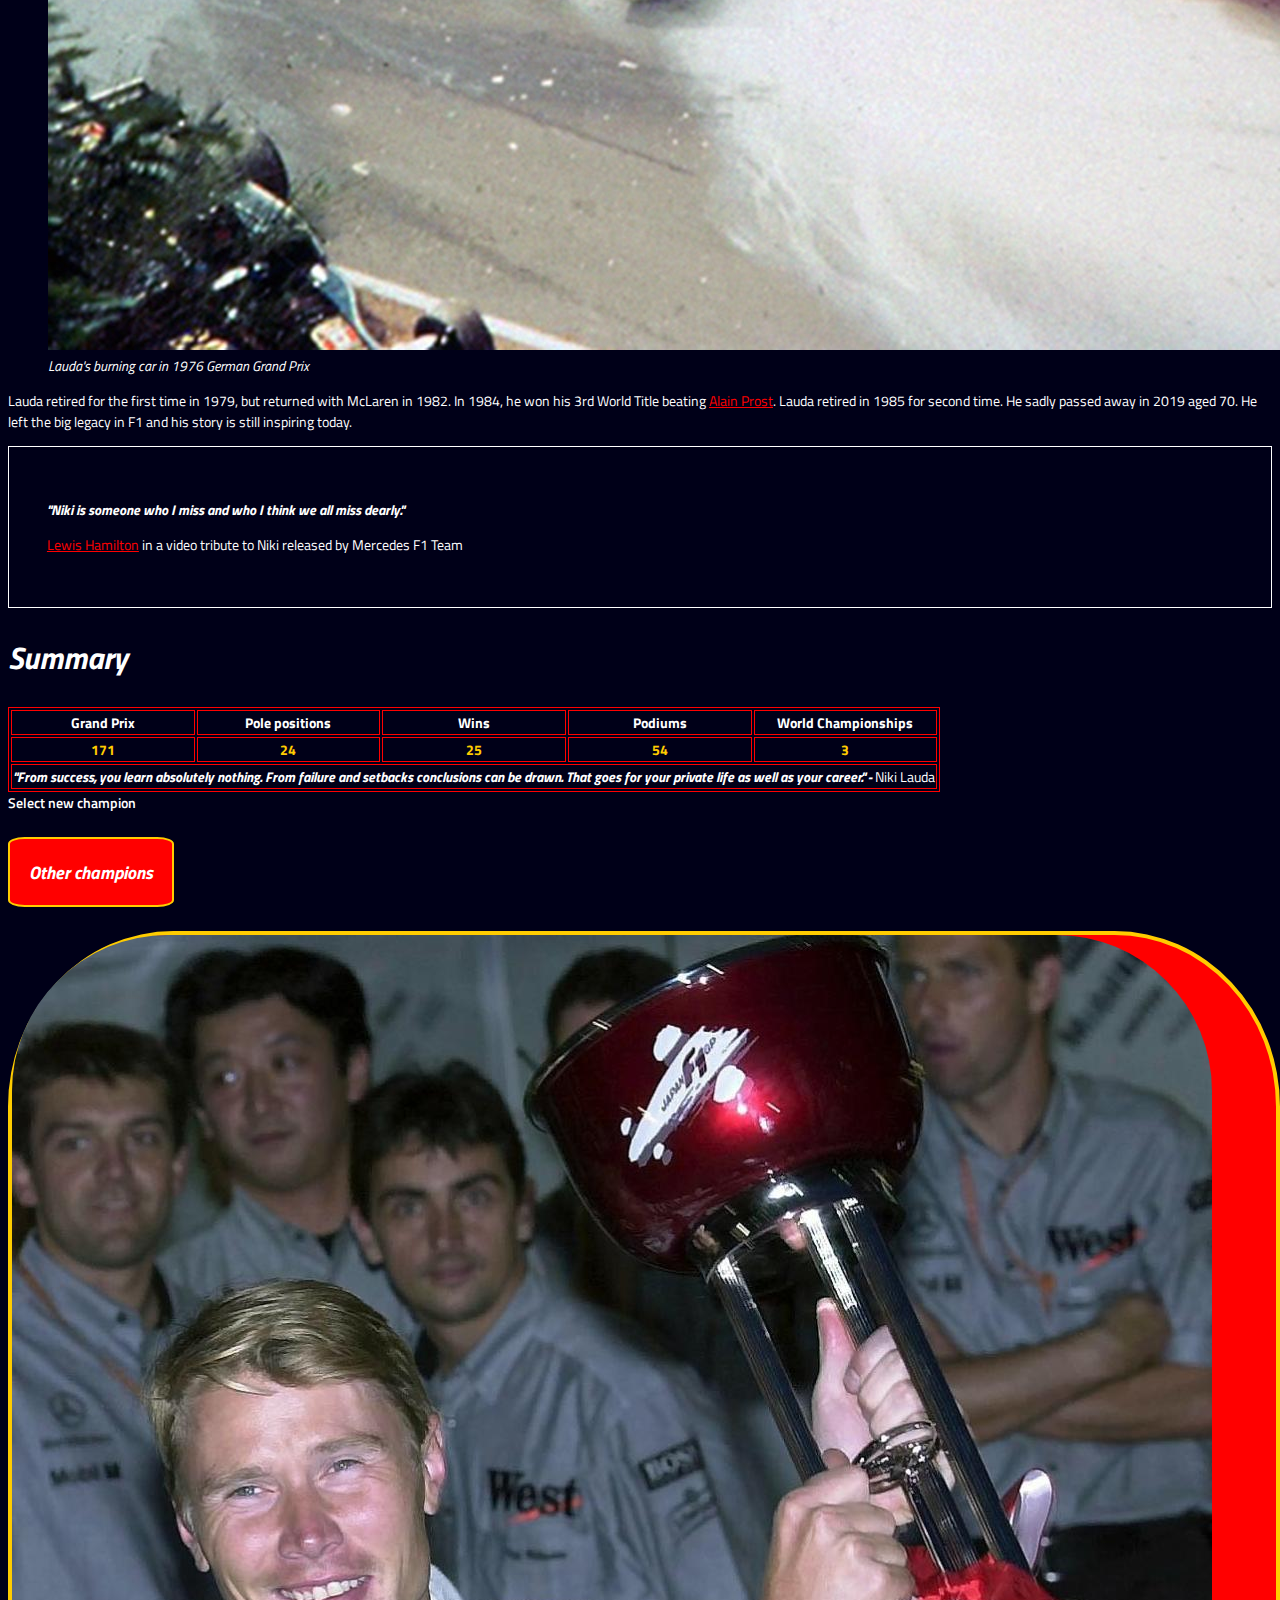
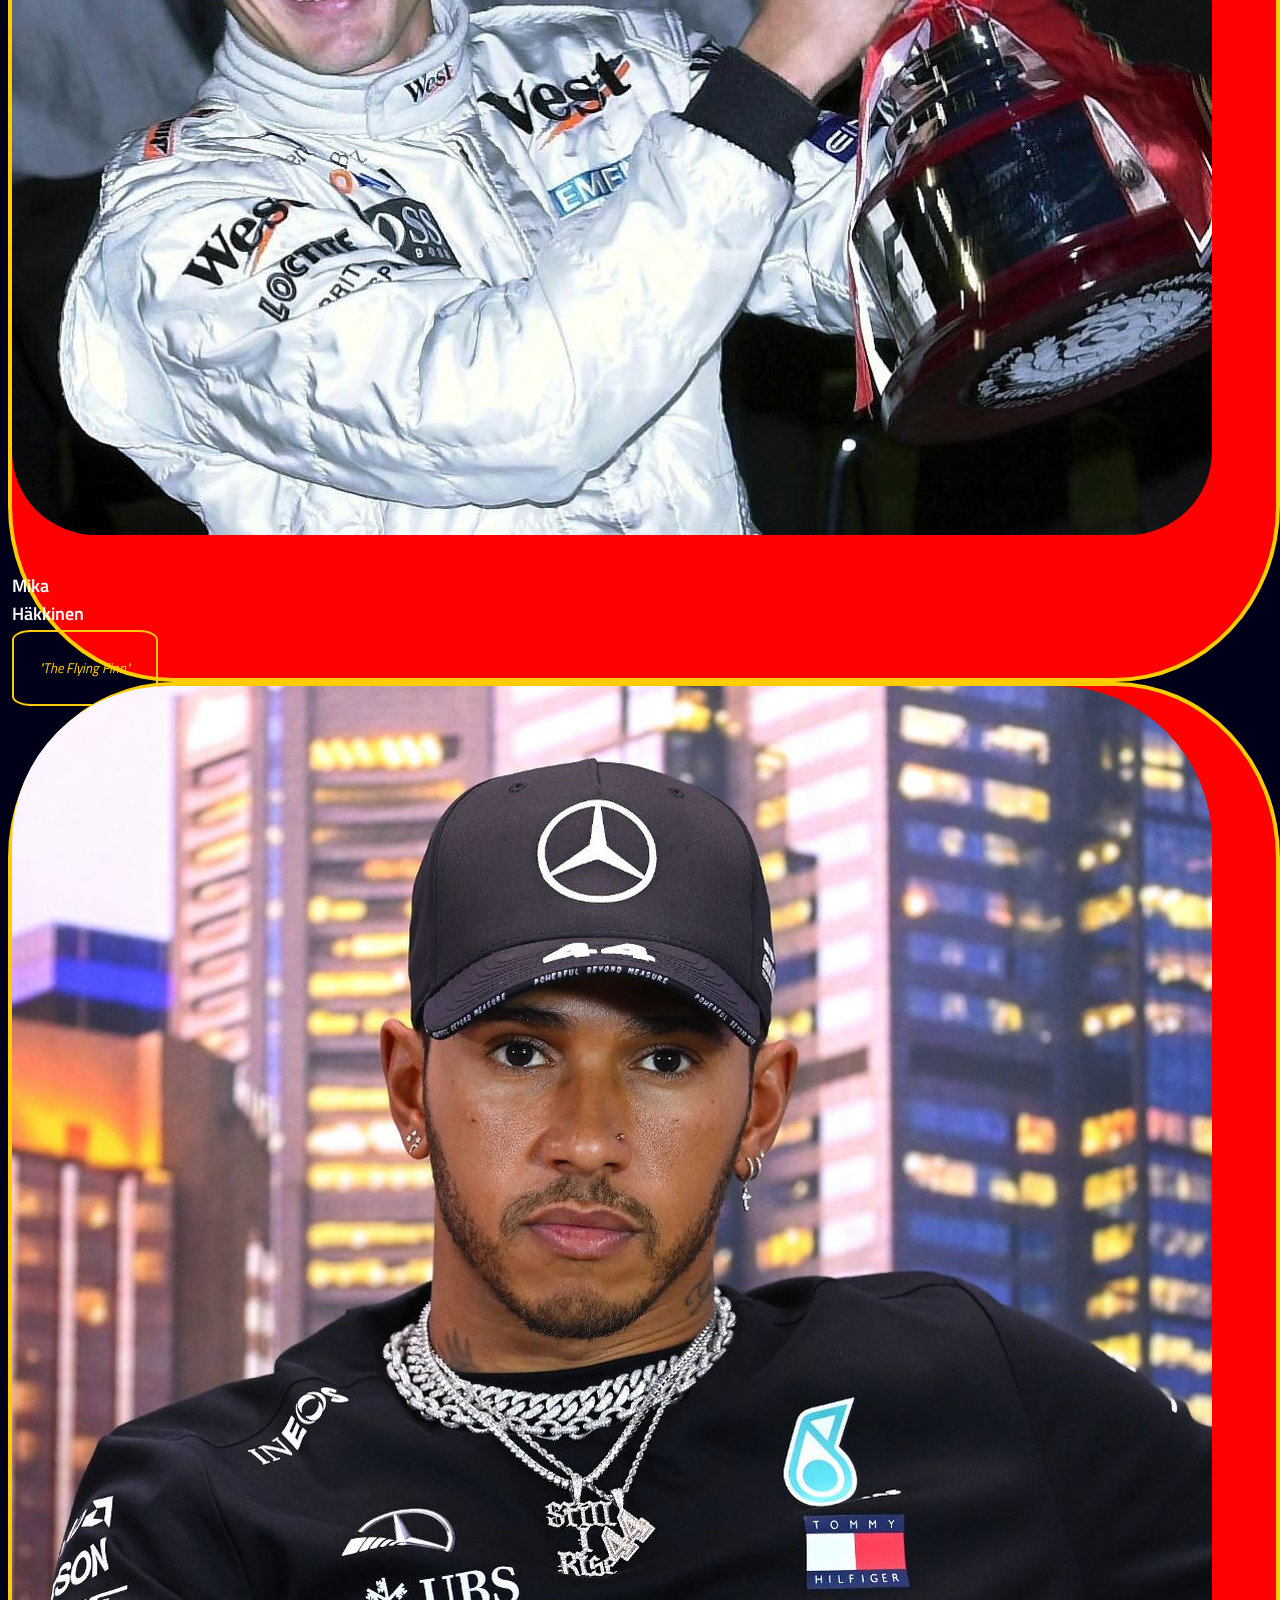
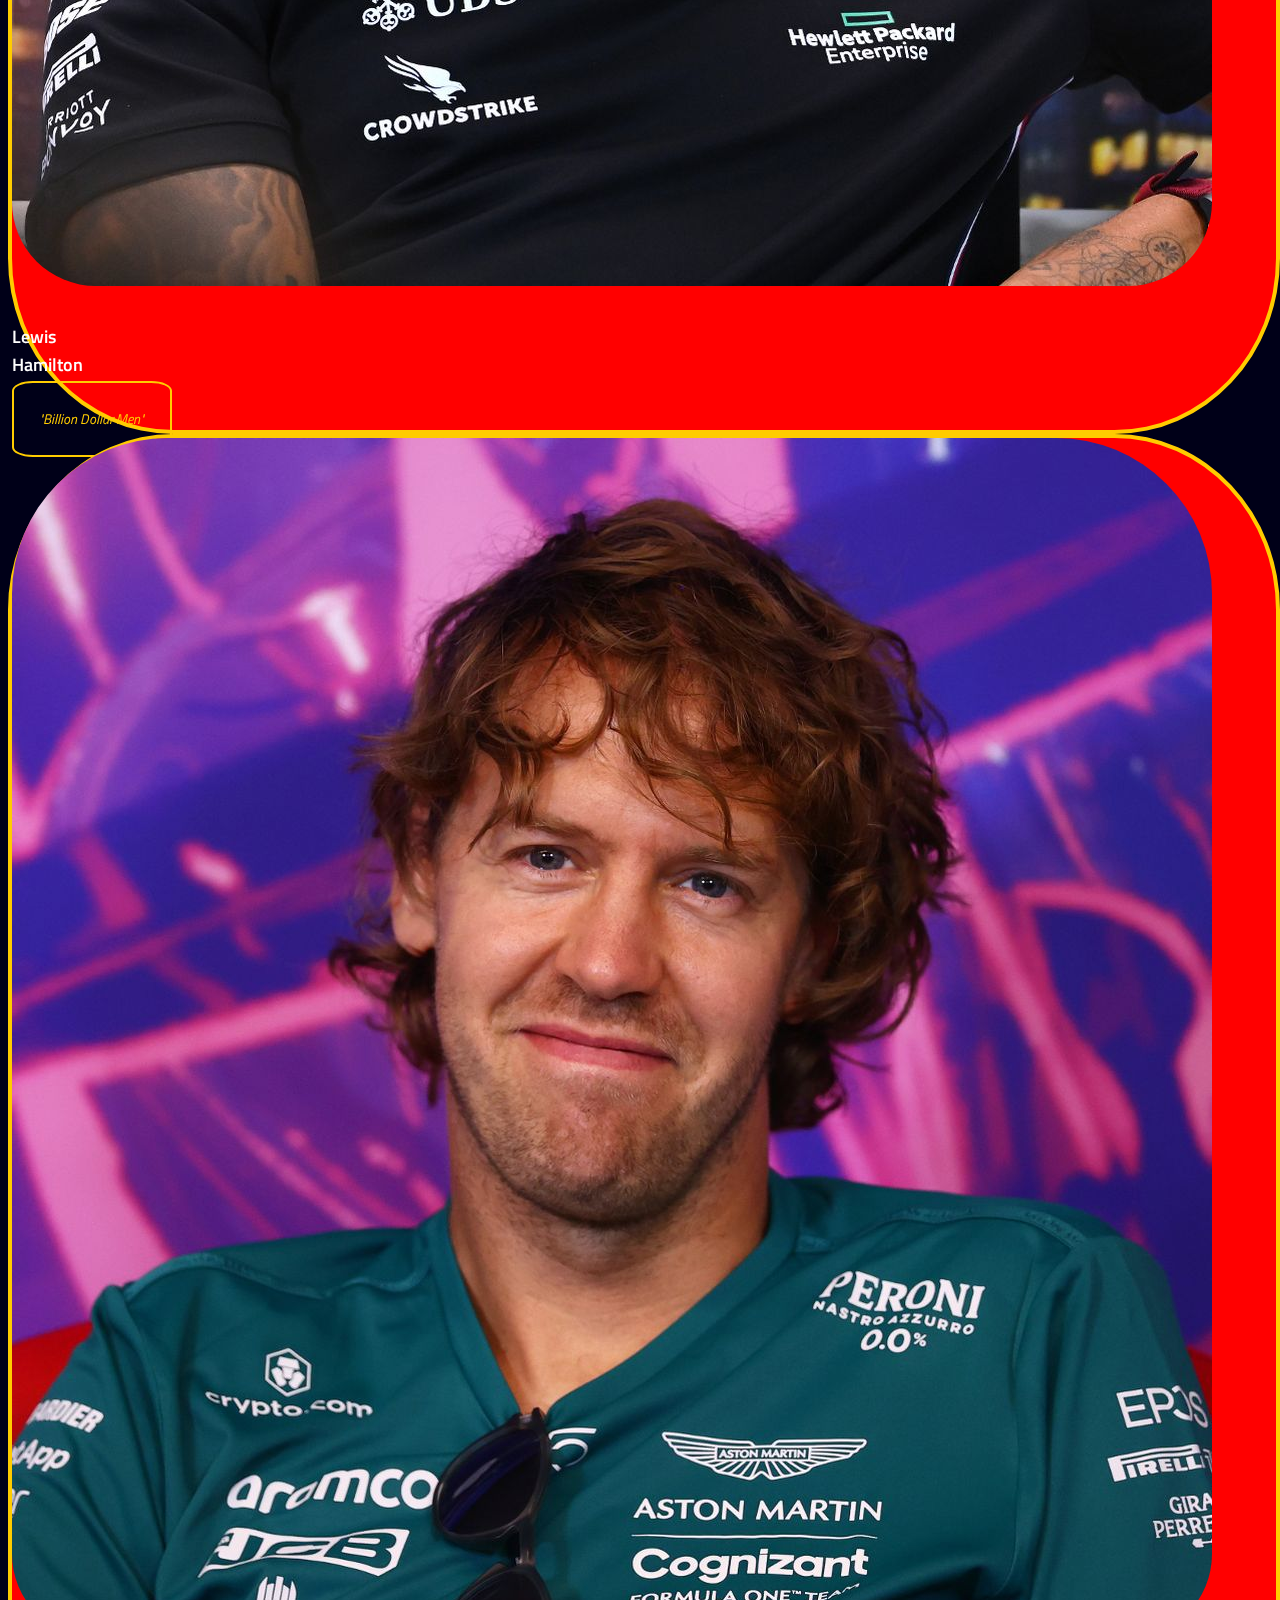
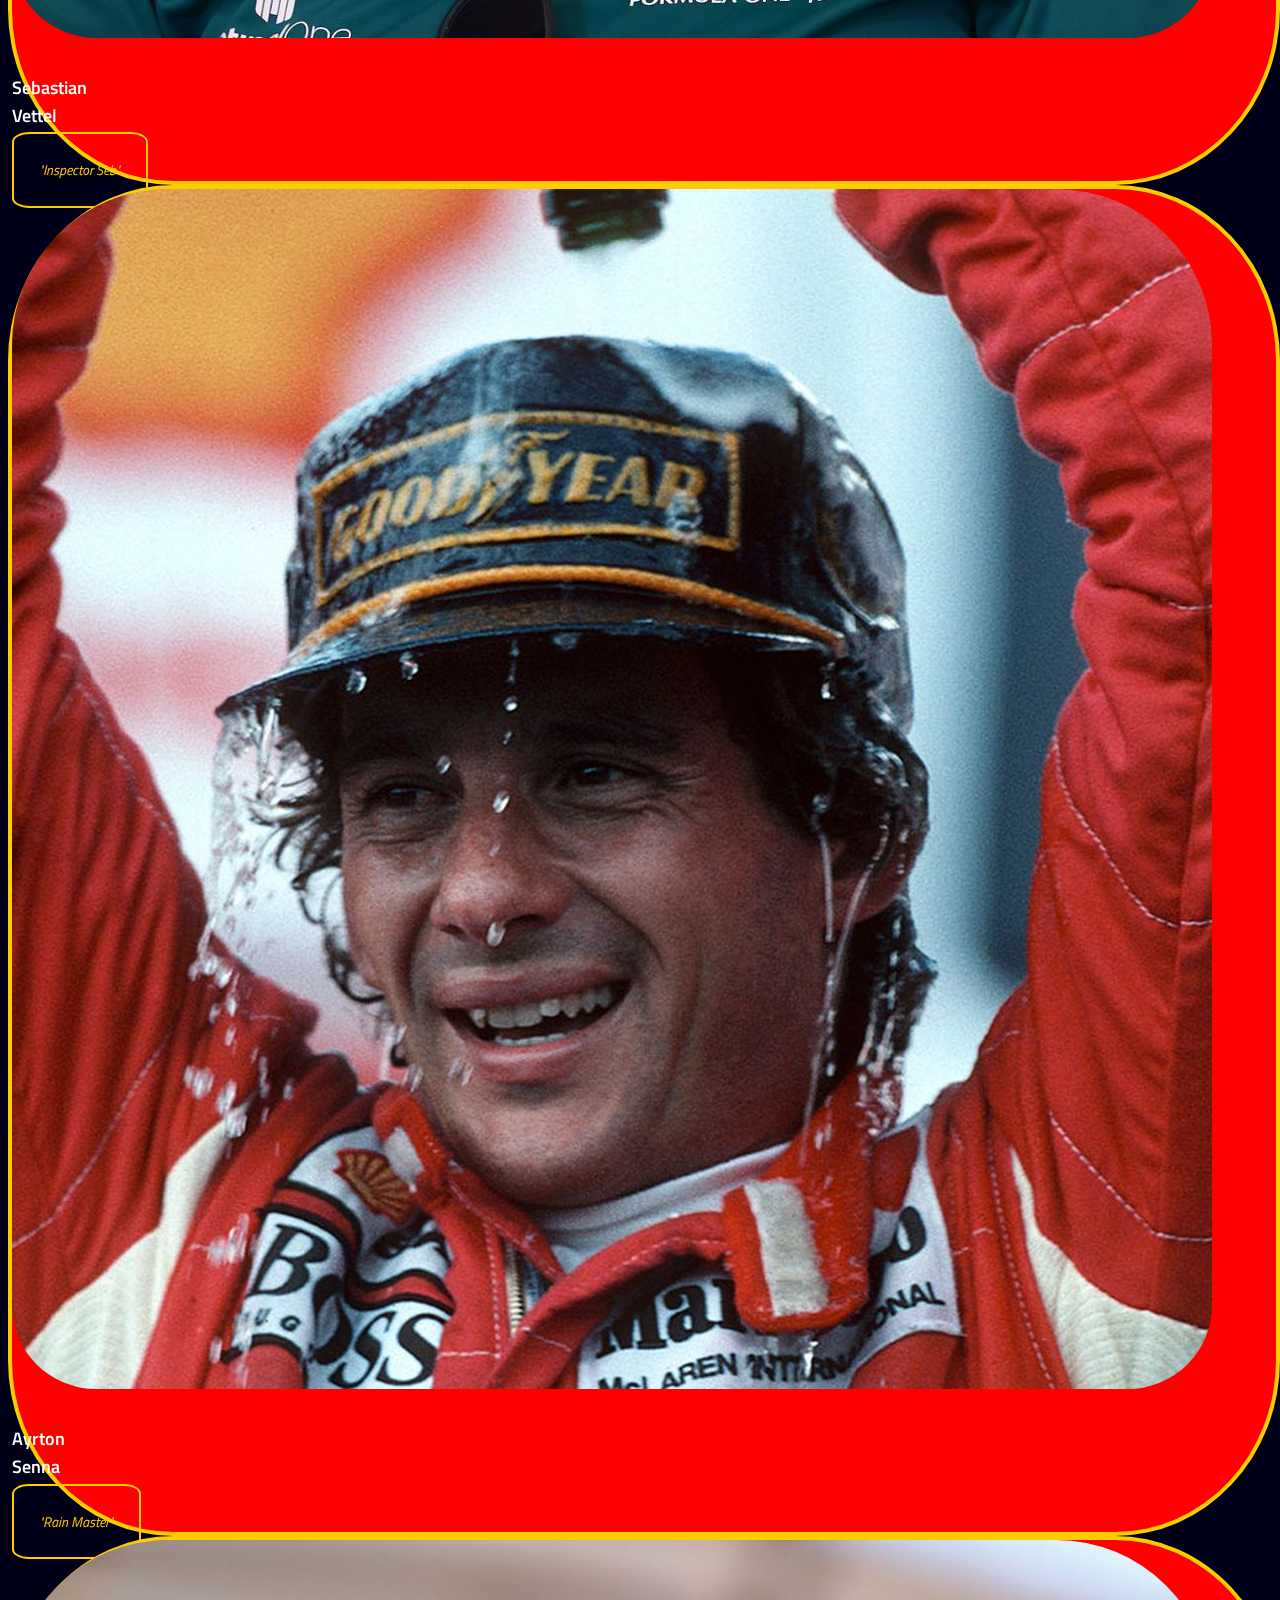
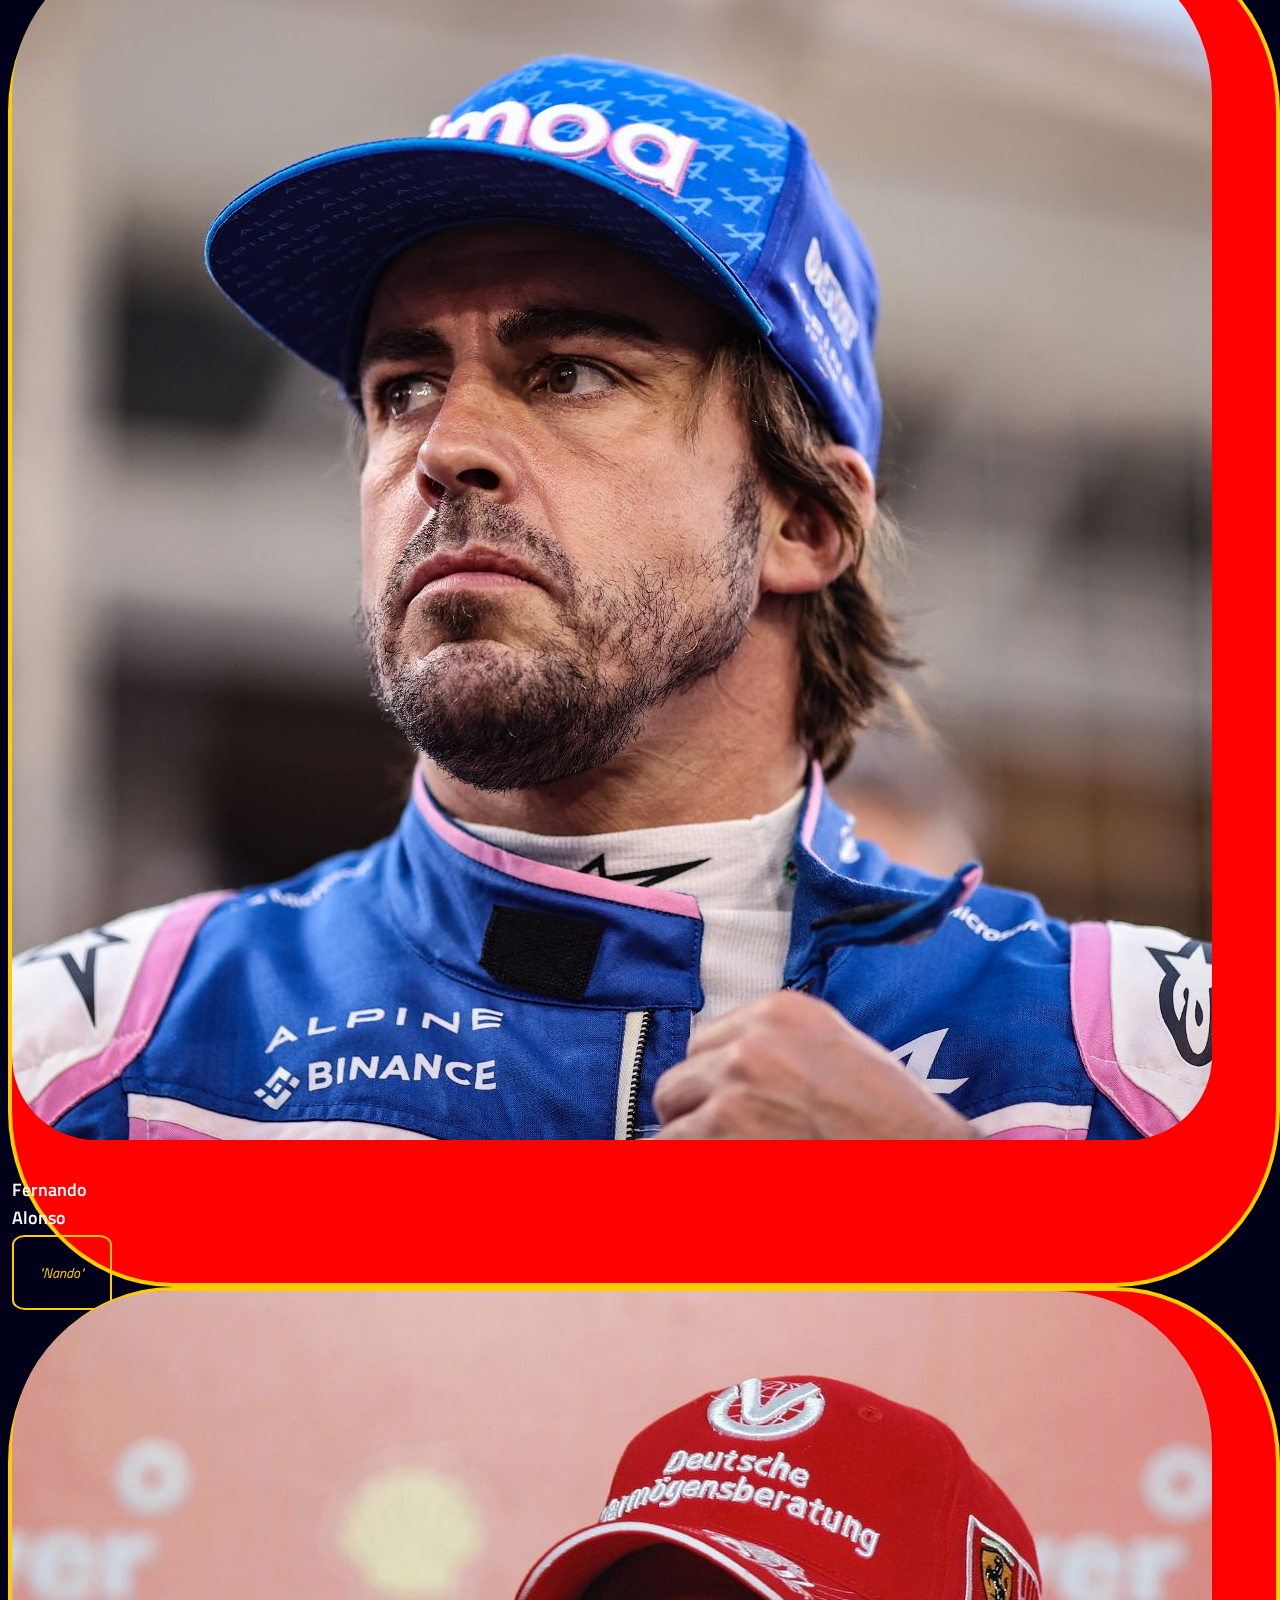
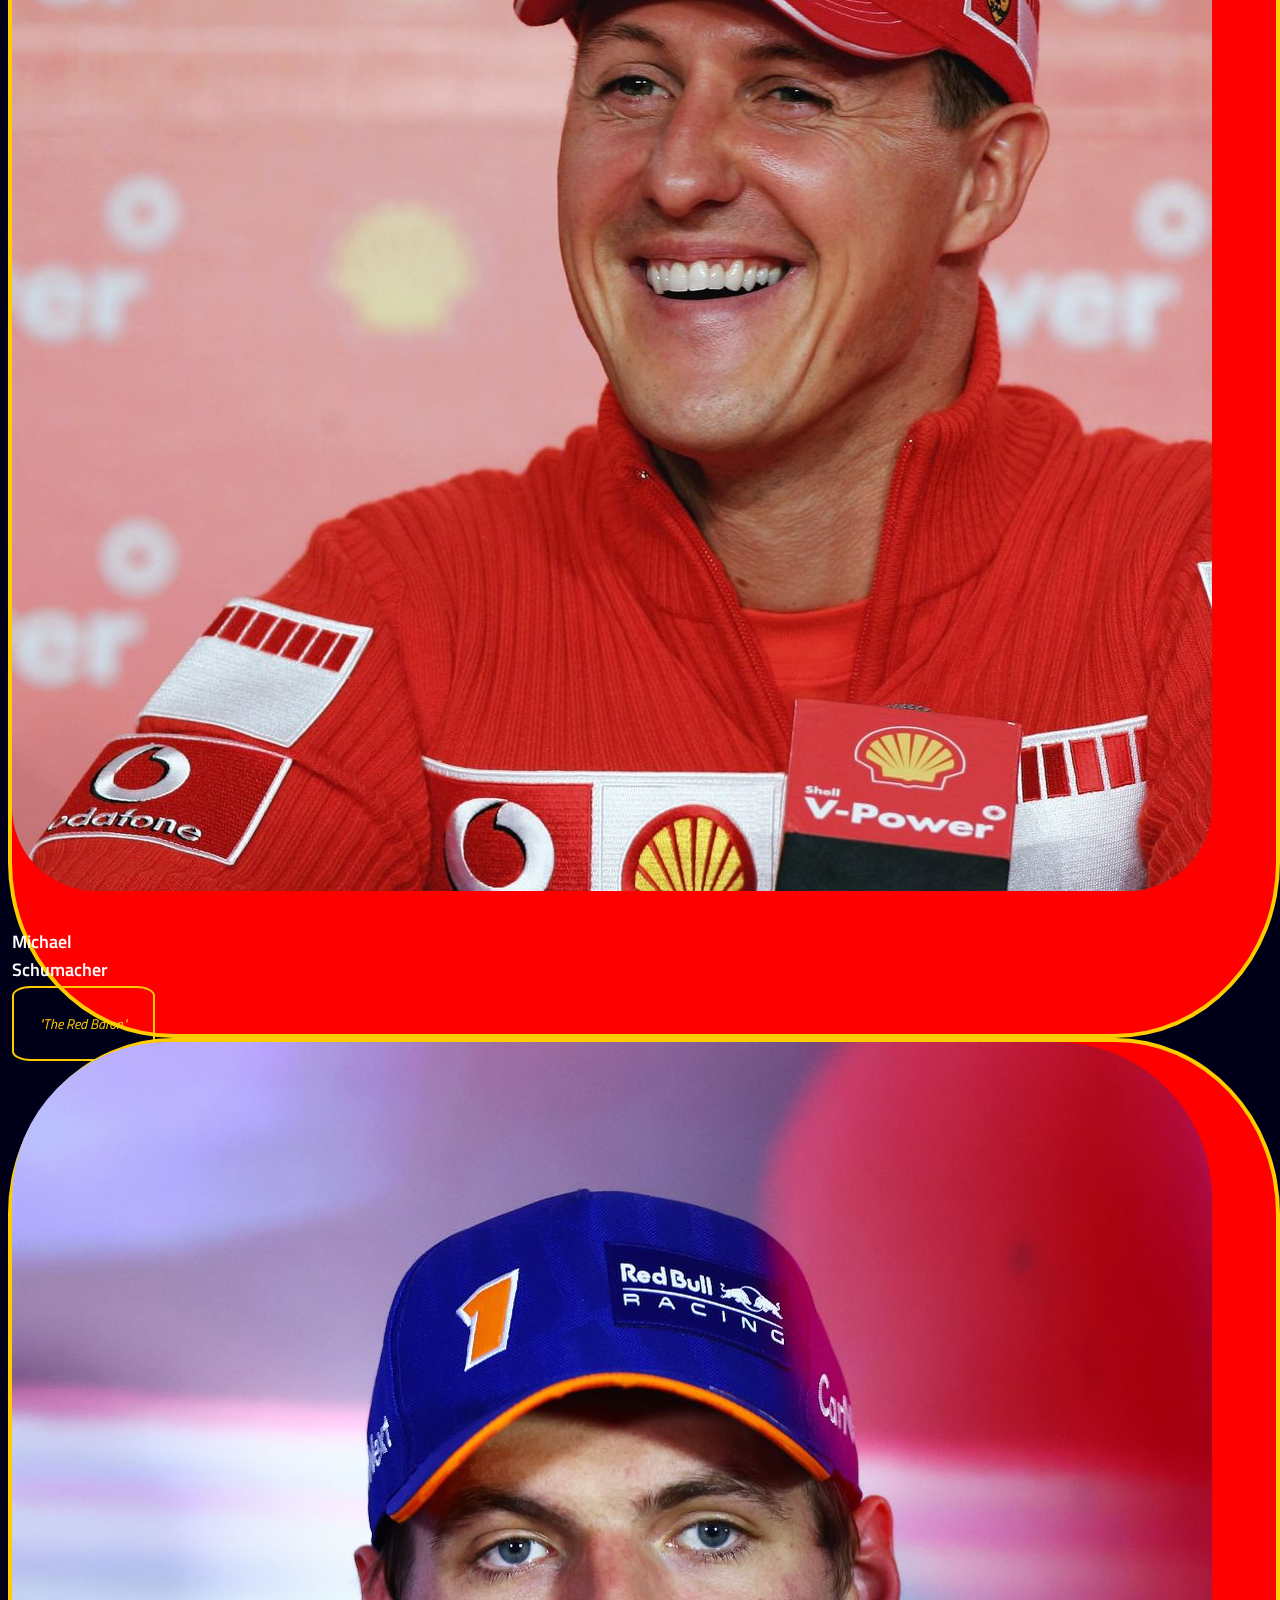
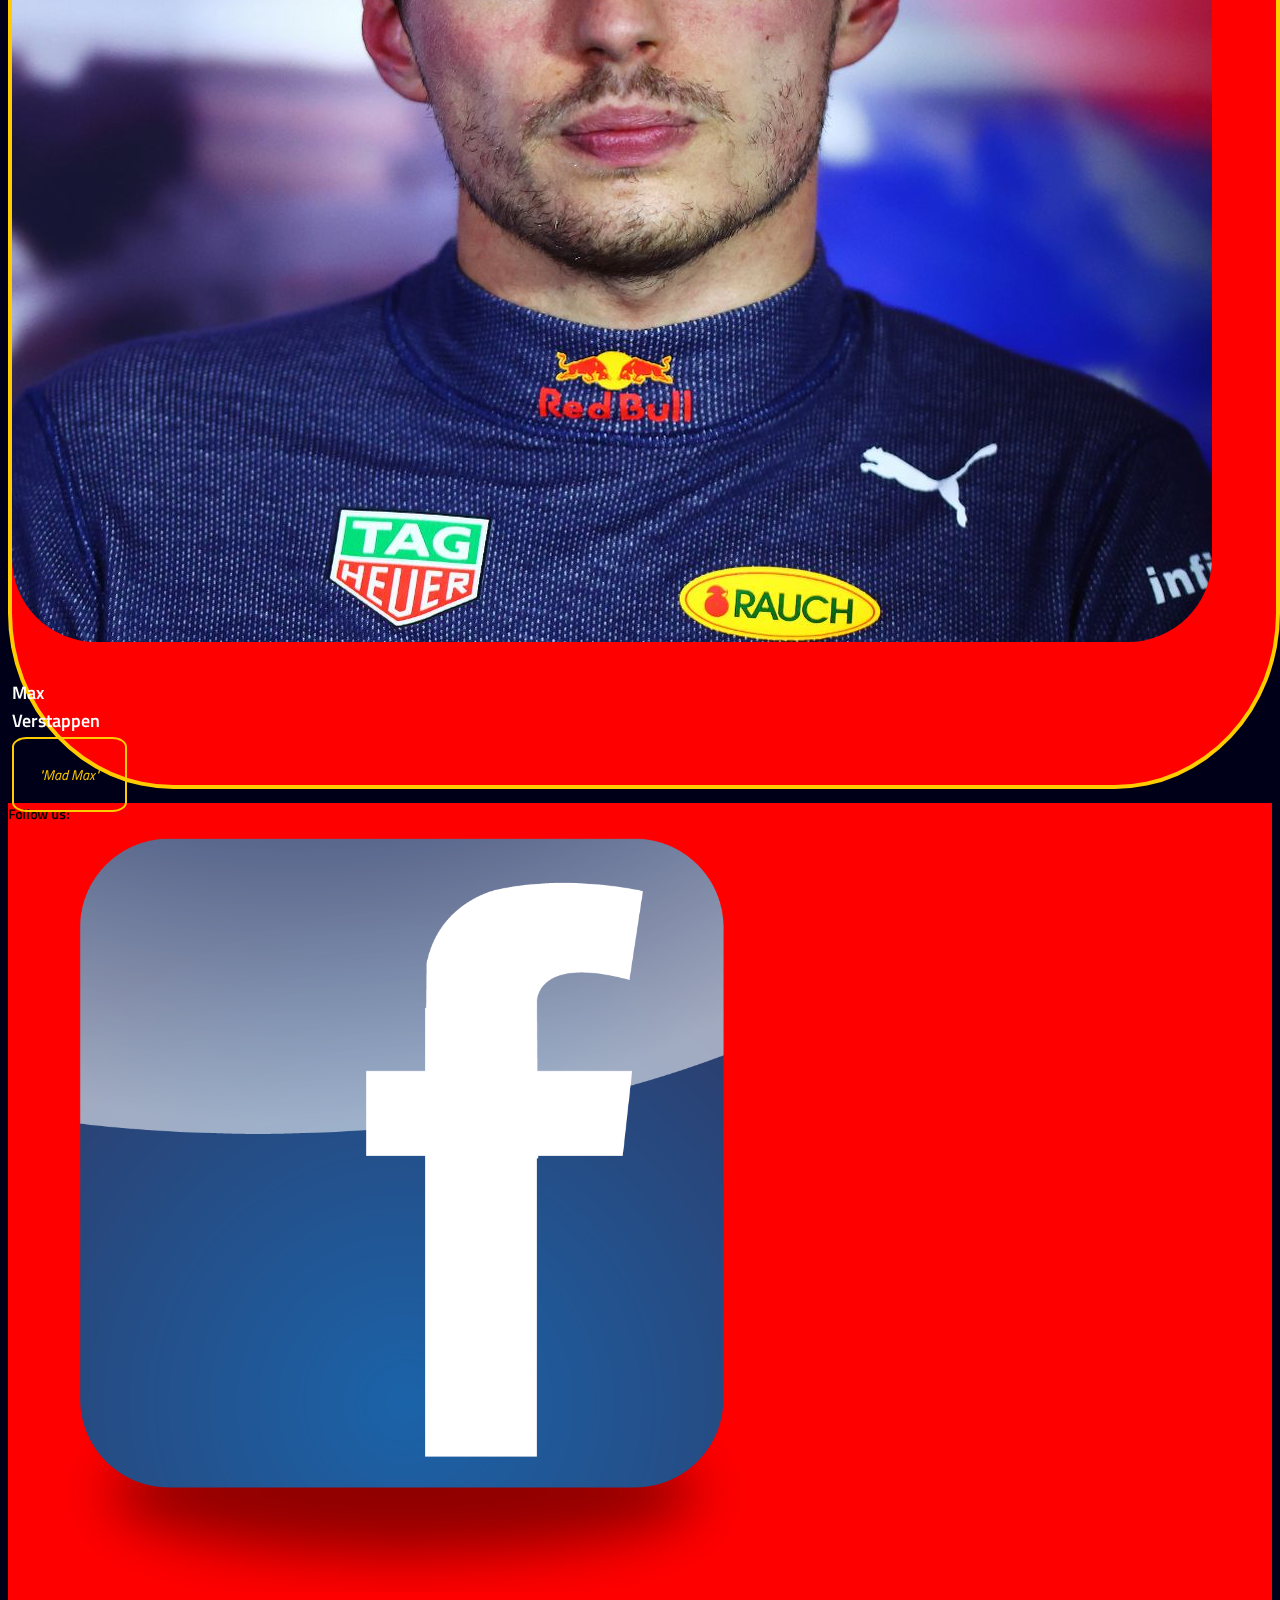
<file: F1 Champions Website/pages/lauda.html>
<!DOCTYPE html>
<html lang="en">
<head>
    <meta charset="UTF-8">
    <meta http-equiv="X-UA-Compatible" content="IE=edge">
    <meta name="viewport" content="width=<device-width>, initial-scale=1.0">
    <link href="https://cdn.jsdelivr.net/npm/bootstrap@5.0.2/dist/css/bootstrap.min.css" 
    rel="stylesheet" integrity="sha384-EVSTQN3/azprG1Anm3QDgpJLIm9Nao0Yz1ztcQTwFspd3yD65VohhpuuCOmLASjC" 
    crossorigin="anonymous">
    <link rel="stylesheet" href="../styles/stylePages.css">
    <link rel="icon" href="../images/favicon.ico" type="image/x-icon" />
    <link rel="shortcut icon" href="../images/favicon.ico" type="image/x-icon" />
    <link rel="preconnect" href="https://fonts.googleapis.com">
    <link rel="preconnect" href="https://fonts.gstatic.com" crossorigin>
    <link href="https://fonts.googleapis.com/css2?family=Titillium+Web:ital,wght@0,400;0,600;0,700;1,400;1,700&display=swap" rel="stylesheet">
    <title>Niki Lauda</title>
</head>
<body>
    <div class="container-fluid">
        <header>
            <div class="row justify-content-center align-items-center menu mb-5">
                <div class="col-2 col-xl-1 d-flex justify-content-center align-items-center menu">
                    <img src="../images/logo.png" class="img-fluid logo" alt="Helmet page logo">
                </div>
                <div class="col-8 col-xl-6">
                    <div class="row">
                       <div class="col-12">
                            <nav>
                                <ul class="list-group list-group-horizontal">
                                    <a href="../index.html" class="col-4 list-group-item menu d-flex 
                                    justify-content-center align-items-center rounded-0">
                                        Home
                                    </a>
                                    
                                    <a href="info&sources.html" class="col-4 list-group-item menu 
                                    d-flex justify-content-center align-items-center">
                                        Info & Sources
                                    </a>
                                    
                                    <a href="recommend.html" class="col-4 list-group-item menu 
                                    d-flex justify-content-center align-items-center rounded-0">
                                        Recommend a champion
                                    </a>
                                </ul>
                            </nav>
                        </div> 
                    </div>
                </div>
                <div class="col-1 col-xl-1 offset-xl-4 offset-1 d-flex justify-content-center 
                align-items-center menu">
                    <a href="https://www.formula1.com" target="_blank">
                        <img src="../images/f1-logo.png" class="img-fluid f1logotop" alt="F1 logo" 
                        title="Visit F1.com">
                    </a>
                </div>
            </div>
        </header>

        <main>
            <div class="row mt-4">
                <div class="col-1"></div>
                <div class="col-md-8 col-10">
                    <div class="row">
                        <div class="col-12">
                            <h1>Niki Lauda</h1>
                        </div>
                    </div>
                    <div class="row">
                        <div class="col-12">
                            <hr class="mt-1">
                        </div>
                    </div>
                    <div class="row mt-2">
                        <div class="col-12">
                            <figure>
                                <img src="../images/laudapage.jpg" alt="Niki Lauda photo" 
                                class="img-fluid pageimages">
                            </figure>
                        </div>
                    </div>
                    <div class="row mt-5">
                        <div class="col-12">
                            <nav>
                                <table class="table table-borderless">
                                        <thead></thead>
                                        <tbody>
                                            <tr>
                                                <td style="width:33.33%"></td>
                                                <td rowspan="4" class="podium" 
                                                style="background-color:rgb(255,204,0);width:33.33%;">
                                                    <a href="#earlydays">1. Early days</a>
                                                </td>
                                                <td style="width:33.33%"></td> 
                                            </tr>
                                            <tr>
                                                <td rowspan="3" class="podium"
                                                style="background-color:rgb(192,192,192);">
                                                    <a href="#f1career">2. F1 Career</a>
                                                </td>
                                                <td></td>          
                                            </tr>
                                            <tr>
                                                <td rowspan="2" class="podium"
                                                style="background-color:rgb(205,127,50);">
                                                    <a href="#summary">3. Summary</a>
                                                </td>
                                            </tr>
                                        </tbody>
                                        <tfoot></tfoot>
                                </table>
                            </nav>
                        </div>
                    </div>
                    
                    <article>
                        <div class="row mt-5" id="earlydays">
                            <div class="col-12">
                                <h2>Early days</h2>
                            </div>
                        </div>
                        <div class="row mt-3">
                            <div class="col-12">
                                <section>
                                    <p>
                                        <span>Niki Lauda</span> was born on 22 February 1949 in Vienna, Austria, 
                                        to a wealthy paper manufacturing family. His paternal grandfather 
                                        was the Viennese-born industrialist Hans Lauda. Lauda became a racing 
                                        driver despite his family's disapproval. After starting out with a 
                                        Mini, Lauda moved on into Formula Vee, as was normal in Central 
                                        Europe, but rapidly moved up to drive in private Porsche and Chevron 
                                        sports cars. With his career stalled, he took out a £30,000 bank loan,
                                        secured by a life insurance policy, to buy his way into the fledgling 
                                        March team as a Formula Two (F2) driver in 1971. Because of his 
                                        family's disapproval, he had an ongoing feud with them over his racing 
                                        ambitions and abandoned further contact. Lauda was quickly promoted to 
                                        the F1 team, but drove for March in F1 and F2 in 1972. Although the F2 
                                        cars were good (and Lauda's driving skills impressed March principal 
                                        Robin Herd), March's 1972 F1 season was catastrophic. Perhaps the lowest 
                                        point of the team's season came at the Canadian Grand Prix at Mosport Park, 
                                        where both March cars were disqualified within three laps of each other, 
                                        just past 3/4 of the race distance. Lauda took out another bank loan to buy 
                                        his way into the BRM team in 1973. Lauda was instantly quick, but the team 
                                        was in decline; although the BRM P160E was fast and easy to drive it was 
                                        not reliable and its engine lacked power. Lauda's popularity was on the 
                                        rise after he finished in 3rd at the Monaco Grand Prix that year, 
                                        resulting in Enzo Ferrari becoming interested. When his BRM teammate 
                                        Clay Regazzoni left to rejoin Ferrari in 1974, team owner 
                                        <a href="https://en.wikipedia.org/wiki/Enzo_Ferrari" target="_blank">Enzo Ferrari</a>
                                        asked him what he thought of Lauda. Regazzoni spoke so favorably of Lauda 
                                        that Ferrari promptly signed him, paying him enough to clear his debts.
                                    </p>
                                </section>
                            </div>
                        </div>
                        <div class="row">
                            <div class="col-12">
                                <figure>
                                    <img src="../images/laudaferrari.jpg" alt="Niki's Ferrari"
                                    class="img-fluid mt-3">
                                    <figcaption class="d-flex justify-content-center mt-2">
                                        Lauda's Ferrari 312T F1 Car
                                    </figcaption>
                                </figure>
                            </div>
                        </div>       
                    </article>
                    <article>
                        <div class="row mt-5" id="f1career">
                            <div class="col-12">
                                <h2>F1 Career</h2>
                            </div>
                        </div>
                        <div class="row mt-3">
                            <div class="col-12">
                                <section>
                                    <p>
                                        After an unsuccessful start to the 1970s, culminating in a disastrous 
                                        start to the 1973 season, Ferrari regrouped completely under Luca di 
                                        Montezemolo and were resurgent in 1974. The team's faith in the 
                                        little-known Lauda was quickly rewarded by a second-place finish in his 
                                        debut race for the team, the season-opening Argentine Grand Prix. 
                                        His first Grand Prix (GP) victory - and the first for Ferrari since 1972 - 
                                        followed only three races later in the Spanish Grand Prix. Although Lauda 
                                        became the season's pacesetter, achieving six consecutive pole positions, 
                                        a mixture of inexperience and mechanical unreliability meant Lauda won only 
                                        one more race that year, the Dutch GP. He finished fourth in the Drivers' 
                                        Championship and demonstrated immense commitment to testing and improving 
                                        the car. The 1975 F1 season started slowly for Lauda; after no better 
                                        than a fifth-place finish in the first four races, he won four of the 
                                        next five driving the new Ferrari 312T. His first World Championship was 
                                        confirmed with a third-place finish at the Italian Grand Prix at Monza.
                                    </p>
                                    <p>
                                        A week before the 1976 German Grand Prix at the Nürburgring, even though 
                                        he was the fastest driver on that circuit at the time, Lauda urged his 
                                        fellow drivers to boycott the race, largely because of the 23-kilometre 
                                        (14 mi) circuit's safety arrangements, citing the organisers' 
                                        lack of resources to properly manage such a huge circuit, including 
                                        lack of fire marshals, fire and safety equipment and safety vehicles. 
                                        Formula One was quite dangerous at the time (three of the drivers that
                                        day later died in Formula One incidents: Tom Pryce in 1977; Ronnie 
                                        Peterson in 1978; and Patrick Depailler in 1980), but a majority of 
                                        the drivers voted against the boycott and the race went ahead. On 1 August 
                                        1976, during the second lap at the very fast left kink before Bergwerk, 
                                        Lauda was involved in an accident where his Ferrari swerved off the track, 
                                        hit an embankment, burst into flames, and made contact with Brett Lunger's
                                        Surtees-Ford car. Unlike Lunger, Lauda was trapped in the wreckage. 
                                        Drivers Arturo Merzario, Lunger, Guy Edwards, and Harald Ertl arrived at 
                                        the scene a few moments later, but before Merzario was able to pull Lauda 
                                        from his car, he suffered severe burns to his head and hands and inhaled 
                                        hot toxic gases that damaged his lungs and blood. Lauda missed only two 
                                        races, appearing at the Monza press conference six weeks after the accident 
                                        with his fresh burns still bandaged. He finished fourth in the Italian 
                                        GP, despite being, by his own admission, absolutely petrified. Lauda's 
                                        previously good relationship with Ferrari was severely affected by his 
                                        decision to withdraw from the Japanese Grand Prix, and he endured a 
                                        difficult 1977 season, despite easily winning the championship through 
                                        consistency rather than outright pace.
                                    </p>
                                </section>
                            </div>
                        </div>
                        <div class="row">
                            <div class="col-12">
                                <figure>
                                    <img src="../images/laudaburning.jpeg" alt="Lauda's car burning"
                                    class="img-fluid mt-3">
                                    <figcaption class="d-flex justify-content-center mt-2">
                                        Lauda's burning car in 1976 German Grand Prix
                                    </figcaption>
                                </figure>
                                <section>
                                    <p class="mt-4">
                                        Lauda retired for the first time in 1979, but returned with McLaren in 1982.
                                        In 1984, he won his 3rd World Title beating 
                                        <a href="https://en.wikipedia.org/wiki/Alain_Prost" target="_blank">Alain Prost</a>.
                                        Lauda retired in 1985 for second time. He sadly passed away in 2019 aged
                                        70. He left the big legacy in F1 and his story is still inspiring today.
                                        
                                    </p>
                                </section>
                            </div>
                        </div>
                        <div class="row mt-5">
                            <div class="offset-1 col-10 mb-4" style="border:1px solid rgb(255,255,255); padding:3%">
                                <section>
                                    <div class="row">
                                        <div class="col-12">
                                            <p class="text-center" style="font-style:italic; font-weight:700;">
                                                "Niki is someone who I miss and who I think we all miss dearly."
                                            </p>
                                        </div>
                                    </div>
                                    <div class="row">
                                        <div class="col-12">
                                            <p class="text-center">
                                                <a href="hamilton.html">Lewis Hamilton</a> in a video tribute 
                                                to Niki released by Mercedes F1 Team
                                            </p>
                                        </div>
                                    </div>
                                </section>
                            </div>
                        </div>
                    </article>
                    <article>
                        <div class="row mt-5" id="summary">
                            <div class="col-12">
                                <h2>Summary</h2>
                            </div>
                        </div>
                        <div class="row mt-4">
                            <div class="offset-1 col-10">
                                <table class="table table-borderless mb-5">
                                    <thead>
                                        <tr>
                                            <th scope="col" style="width:20%">Grand Prix</th>
                                            <th scope="col" style="width:20%">Pole positions</th>
                                            <th scope="col" style="width:20%">Wins</th>
                                            <th scope="col" style="width:20%">Podiums</th>
                                            <th scope="col" style="width:20%">World Championships</th>
                                        </tr>
                                    </thead>
                                    <tbody>
                                        <tr>
                                            <td style="color:rgb(255,204,0); font-weight:700;">171</td>
                                            <td style="color:rgb(255,204,0); font-weight:700;">24</td>
                                            <td style="color:rgb(255,204,0); font-weight:700;">25</td>
                                            <td style="color:rgb(255,204,0); font-weight:700;">54</td>
                                            <td style="color:rgb(255,204,0); font-weight:700;">3</td>
                                        </tr>
                                    </tbody>
                                    <tfoot>
                                        <tr>
                                            <td colspan="5">
                                                "From success, you learn absolutely nothing. From failure and 
                                                 setbacks conclusions can be drawn. That goes for your private life 
                                                 as well as your career." - 
                                            <span>
                                            Niki Lauda
                                            </span>
                                            </td>
                                        </tr>
                                    </tfoot>
                                </table>
                            </div>
                        </div>
                    </article>
                    <div class="row d-block d-md-none mt-5">
                        <div class="col-12 d-flex justify-content-center align-items-center">
                            <a href="../index.html#championselect" class="hiddenlink">
                                Select new champion
                            </a>
                        </div>
                    </div>


                </div>
                <div class="col-1 offset-md-1 col-md-2">
                    <div class="row mt-md-5 mb-md-3 d-none d-md-block">
                        <div class="col-12 d-flex justify-content-center align-items-center">
                            <h4>Other champions</h4>
                        </div>
                    </div>
                    <div class="row mb-3 d-none d-md-block">
                        <div class="col-12">
                            <a href="hakkinen.html">
                                <div class="card">
                                    <img src="../images/mikahakinencard.jpg" class="card-img-top">
                                    <div class="card-body p-0 pt-3 pb-1 d-flex justify-content-center 
                                    align-items-center">
                                        <h5 class="card-title text-center">Mika<br> Häkkinen</h5>
                                    </div>
                                    <div class="card-footer d-flex justify-content-center 
                                    align-items-center p-0 pb-1">
                                        <span>"The Flying Finn"</span>
                                    </div>
                                    <div class="hoverOver p-1">
                                        Learn more
                                    </div>
                                </div>
                            </a>
                        </div>
                    </div>
                    <div class="row mb-3 d-none d-md-block">
                        <div class="col-12">
                            <a href="hamilton.html">
                                <div class="card">
                                    <img src="../images/lewishamiltoncard.jpg" class="card-img-top">
                                    <div class="card-body p-0 pt-3 pb-1 d-flex justify-content-center 
                                    align-items-center">
                                        <h5 class="card-title text-center">Lewis<br>Hamilton</h5>
                                    </div>
                                    <div class="card-footer d-flex justify-content-center 
                                    align-items-center p-0 pb-1">
                                        <span>"Billion Dollar Men"</span>
                                    </div>
                                    <div class="hoverOver p-1">
                                            Learn more
                                    </div>
                                </div>
                            </a>
                        </div>
                    </div>
                    <div class="row mb-3 d-none d-md-block">
                        <div class="col-12">
                            <a href="vettel.html">
                                <div class="card">
                                    <img src="../images/sebastianvettelcard.jpg" class="card-img-top">
                                    <div class="card-body p-0 pt-3 pb-1 d-flex justify-content-center 
                                    align-items-center">
                                        <h5 class="card-title text-center">Sebastian<br> Vettel</h5>
                                    </div>
                                    <div class="card-footer d-flex justify-content-center 
                                    align-items-center p-0 pb-1">
                                        <span>"Inspector Seb"</span>
                                    </div>
                                    <div class="hoverOver p-1">
                                        Learn more
                                    </div>
                                </div>
                            </a>
                        </div>
                    </div>
                    <div class="row mb-3 d-none d-md-block">
                        <div class="col-12">
                            <a href="senna.html">
                                <div class="card">
                                    <img src="../images/ayrtonsennacard.jpg" class="card-img-top">
                                    <div class="card-body p-0 pt-3 pb-1 d-flex justify-content-center 
                                    align-items-center">
                                        <h5 class="card-title text-center">Ayrton<br> Senna</h5>
                                    </div>
                                    <div class="card-footer d-flex justify-content-center 
                                    align-items-center p-0 pb-1">
                                        <span>"Rain Master"</span>
                                    </div>
                                    <div class="hoverOver p-1">
                                        Learn more
                                    </div>
                                </div>
                            </a>
                        </div>
                    </div>
                    <div class="row mb-3 d-none d-md-block">
                        <div class="col-12">
                            <a href="alonso.html">
                                <div class="card">
                                    <img src="../images/alonsocard.jpg" class="card-img-top">
                                    <div class="card-body p-0 pt-3 pb-1 d-flex justify-content-center 
                                    align-items-center">
                                        <h5 class="card-title text-center">Fernando<br> Alonso</h5>
                                    </div>
                                    <div class="card-footer d-flex justify-content-center 
                                    align-items-center p-0 pb-1">
                                        <span>"Nando"</span>
                                    </div>
                                    <div class="hoverOver p-1">
                                        Learn more
                                    </div>
                                </div>
                            </a>
                        </div>
                    </div>
                    <div class="row mb-3 d-none d-md-block">
                        <div class="col-12">
                            <a href="schumacher.html">
                                <div class="card">
                                    <img src="../images/schumachercard.jpg" class="card-img-top">
                                    <div class="card-body p-0 pt-3 pb-1 d-flex justify-content-center 
                                    align-items-center">
                                        <h5 class="card-title text-center">Michael<br>Schumacher</h5>
                                    </div>
                                    <div class="card-footer d-flex justify-content-center 
                                    align-items-center p-0 pb-1">
                                        <span>"The Red Baron"</span>
                                    </div>
                                    <div class="hoverOver p-1">
                                        Learn more
                                    </div>
                                </div>
                            </a>
                        </div>
                    </div>
                    <div class="row d-none d-md-block">
                        <div class="col-12">
                            <a href="verstappen.html">
                                <div class="card">
                                    <img src="../images/maxverstappencard.jpg" class="card-img-top">
                                    <div class="card-body p-0 pt-3 pb-1 d-flex justify-content-center 
                                    align-items-center">
                                        <h5 class="card-title text-center">Max<br> Verstappen</h5>
                                    </div>
                                    <div class="card-footer d-flex justify-content-center 
                                    align-items-center p-0 pb-1">
                                        <span>"Mad Max"</span>
                                    </div>
                                    <div class="hoverOver p-1">
                                        Learn more
                                    </div>
                                </div>
                            </a>
                        </div>
                    </div>
                </div>
            </div>
        </main>

        <footer>
            <div class="row footerpart mt-5">
                <div class="col-12">
                    <div class="row">
                        <div class="col-6">
                            <div class="row">
                                <div class="col-12 d-flex justify-content-center align-items-center">
                                    <p class="top mt-3">Follow us:</p>
                                </div>
                            </div> 
                            <div class="row">
                                <div class="col-12">
                                    <nav>
                                        <ul class="list-group list-group-horizontal 
                                        d-flex justify-content-center align-items-center footermenu">
                                            <a href="http://www.facebook.com" target="_blank" 
                                            class="col-offset-4 col-1 list-group-item d-flex 
                                            justify-content-center align-items-center m-1 footermenu">
                                                <img src="../images/Facebook-logo.png" 
                                                class="img-fluid" style="max-width:57%" alt="Facebook">
                                            </a>
                                            
                                            <a href="http://www.instagram.com" target="_blank" 
                                            class="col-1 list-group-item d-flex 
                                            justify-content-center align-items-center m-1 footermenu">
                                                <img src="../images/Instagram-Icon.png" 
                                                class="img-fluid" style="max-width:70%;" alt="Instagram">
                                            </a>

                                            
                                            <a href="http://www.twitter.com" target="_blank" 
                                            class="col-1 list-group-item d-flex 
                                            justify-content-center align-items-center m-1 footermenu">
                                                <img src="../images/twiter-logo.png" 
                                                class="img-fluid" style="max-width:60%" alt="Twitter">
                                            </a>


                                            <a href="http://www.tiktok.com" target="_blank" 
                                            class="col-1 list-group-item d-flex 
                                            justify-content-center align-items-center m-1 footermenu">
                                                <img src="../images/tiktoklogo.png" 
                                                class="img-fluid" style="max-width:60%"alt="TikTok">
                                            </a>
                                        </ul>
                                    </nav>
                                </div>
                            </div>
                        </div>
                        <div class="col-6">
                            <div class="row">
                                <div class="col-12 d-flex justify-content-center align-items-center">
                                    <p class="top mt-3">Help</p>
                                </div>
                            </div>
                            <div class="row">
                                <div class="col-12 d-flex justify-content-center align-items-center">
                                    <a href="https://en.wikipedia.org/wiki/Formula_One" target="_blank">
                                        <p>What is Formule One?</p>
                                    </a>
                                </div>
                            </div>
                            
                        </div>
                    </div>
                    <div class="row">
                        <div class="col-12 d-flex justify-content-center align-items-center end mt-3">
                            Copyright &copy;2022 by F1Champions d.o.o.
                        </div>
                    </div>
                </div>
            </div>
        </footer>

    </div>
    <script src="https://cdn.jsdelivr.net/npm/bootstrap@5.0.2/dist/js/bootstrap.bundle.min.js" 
    integrity="sha384-MrcW6ZMFYlzcLA8Nl+NtUVF0sA7MsXsP1UyJoMp4YLEuNSfAP+JcXn/tWtIaxVXM" 
    crossorigin="anonymous"></script>
</body>
</html>
</file>
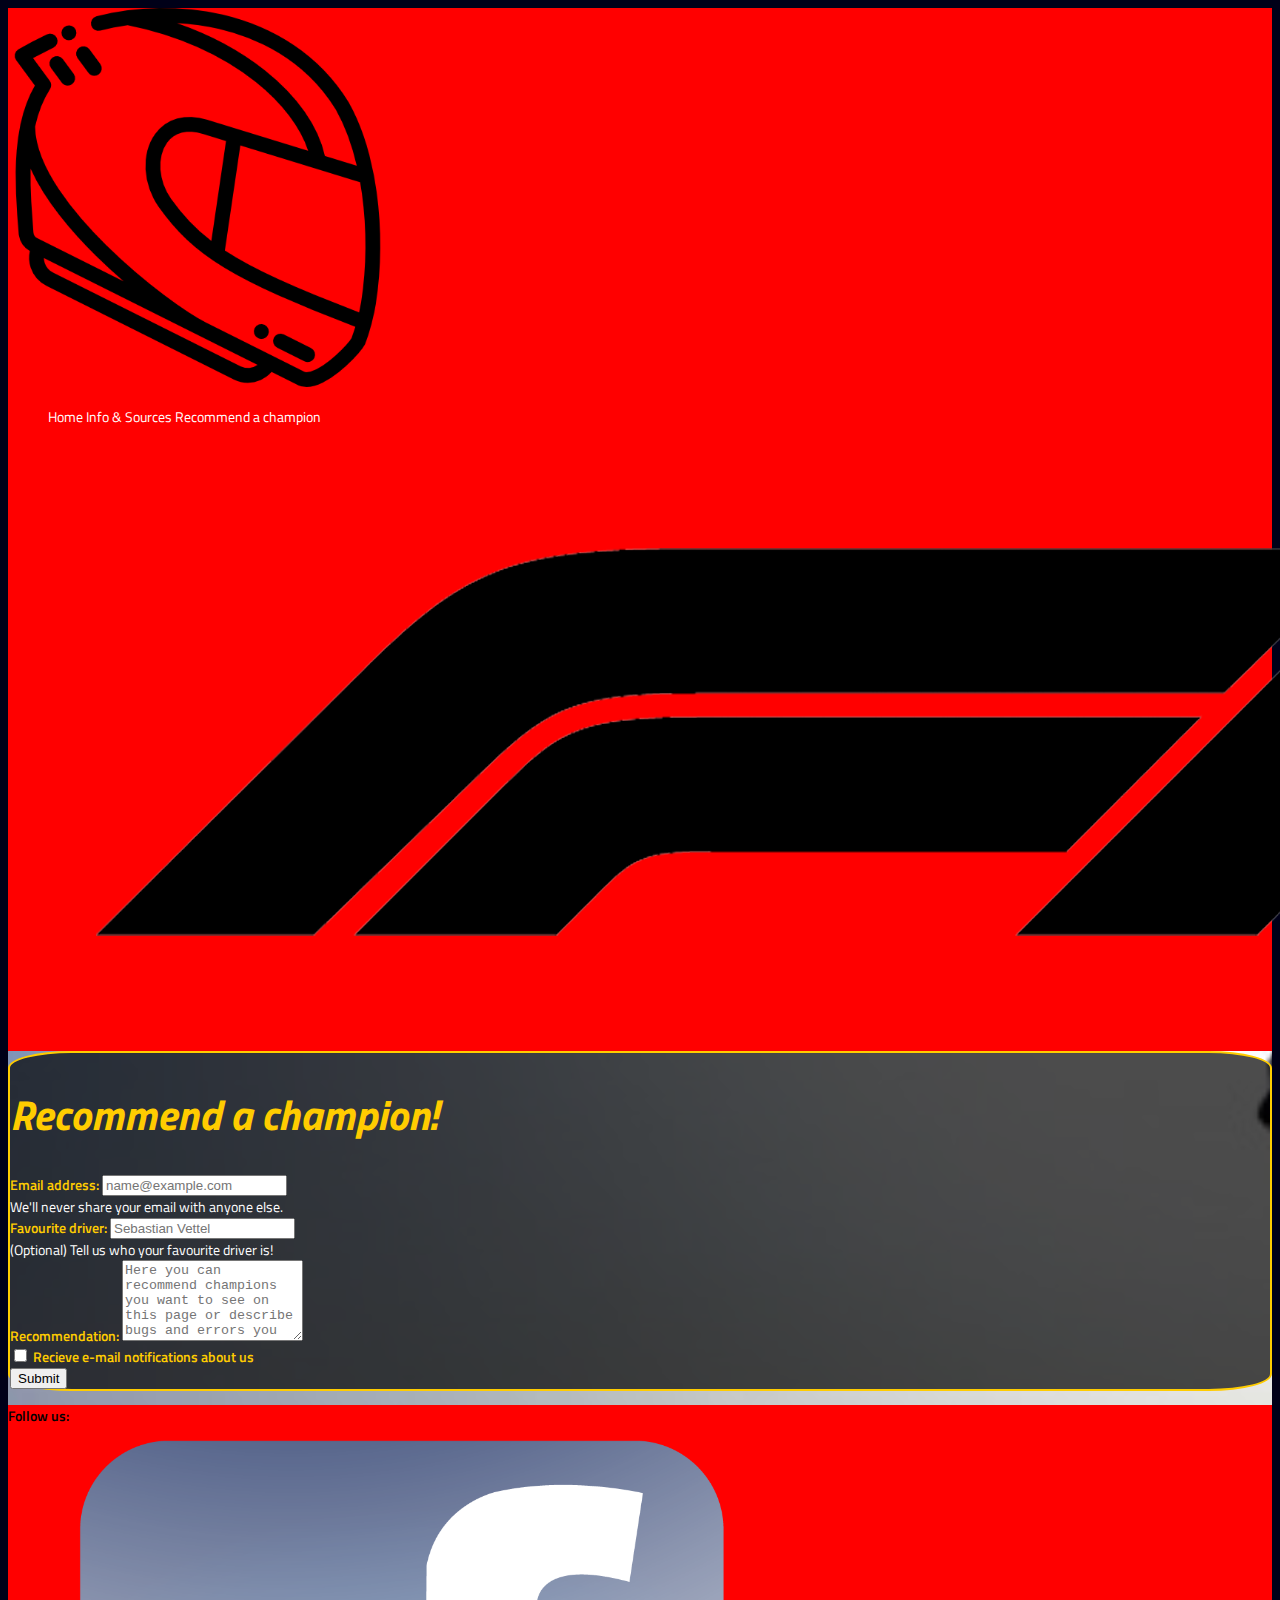
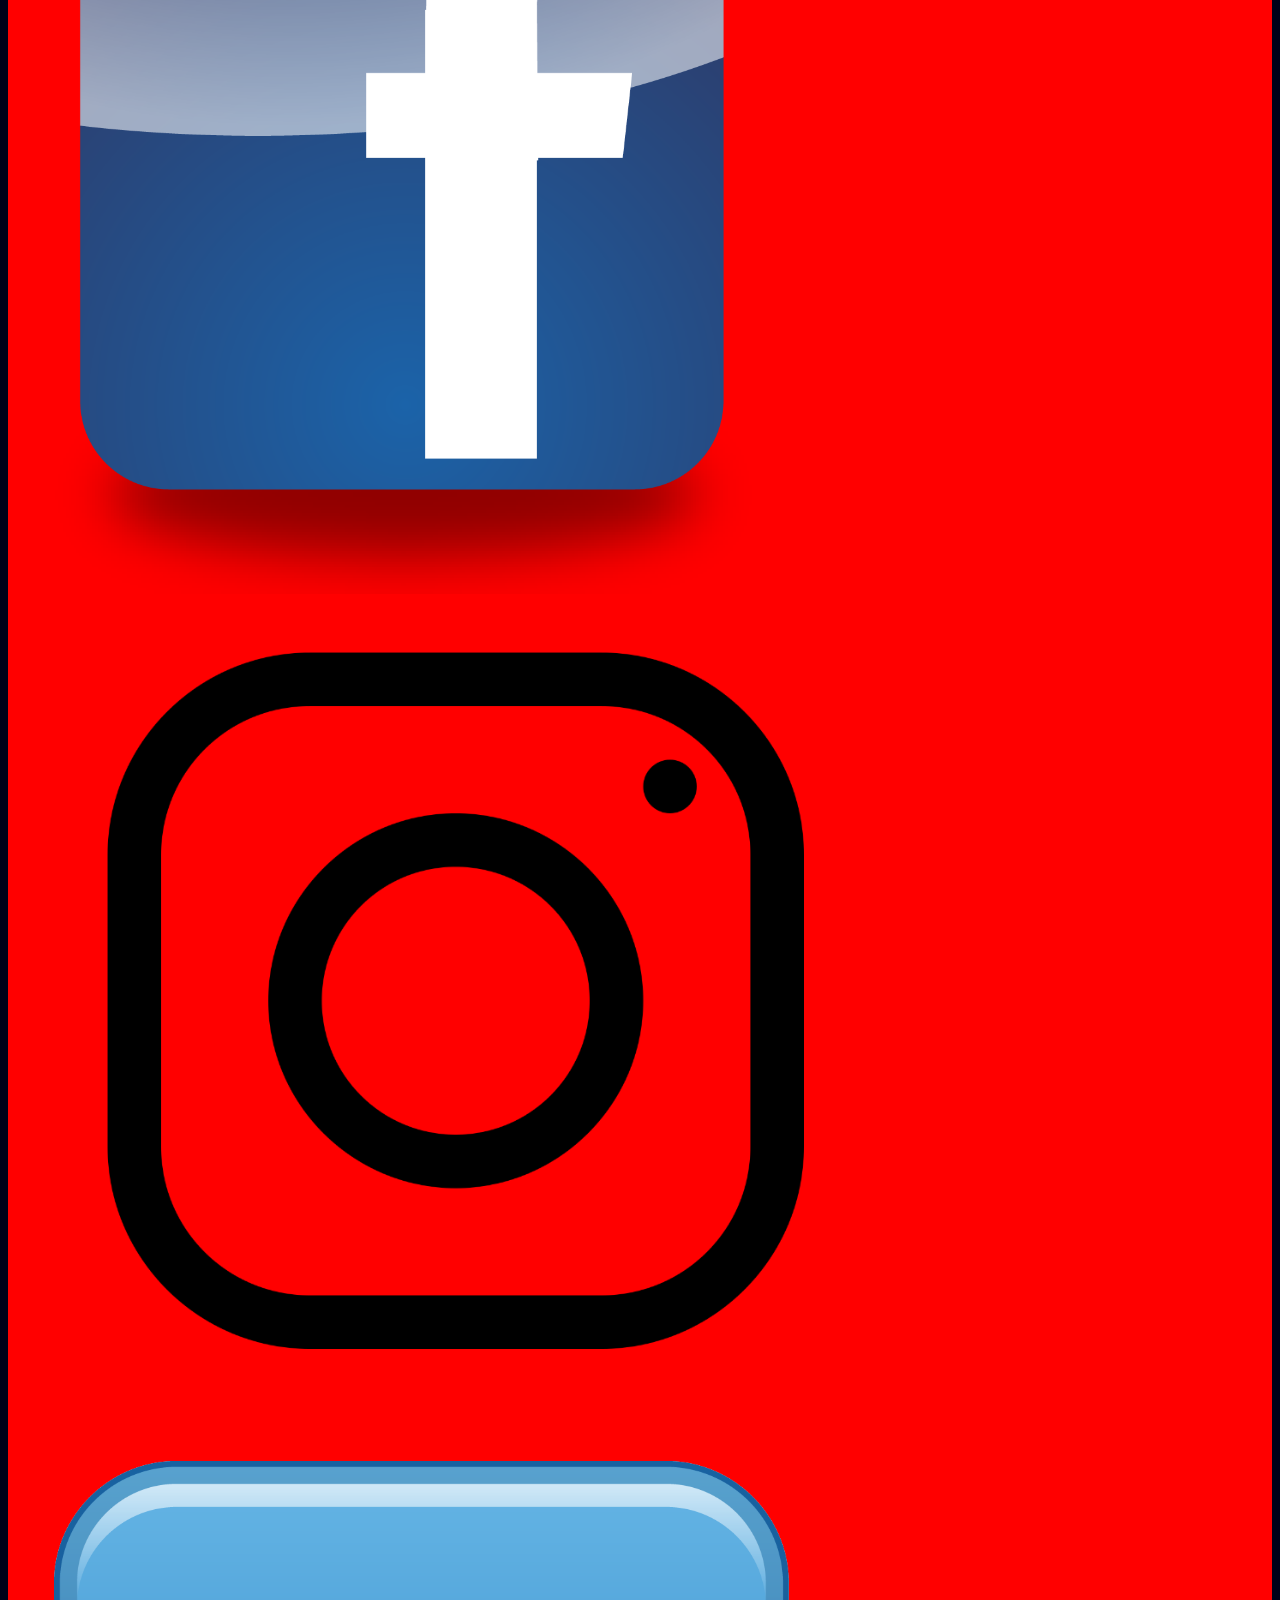
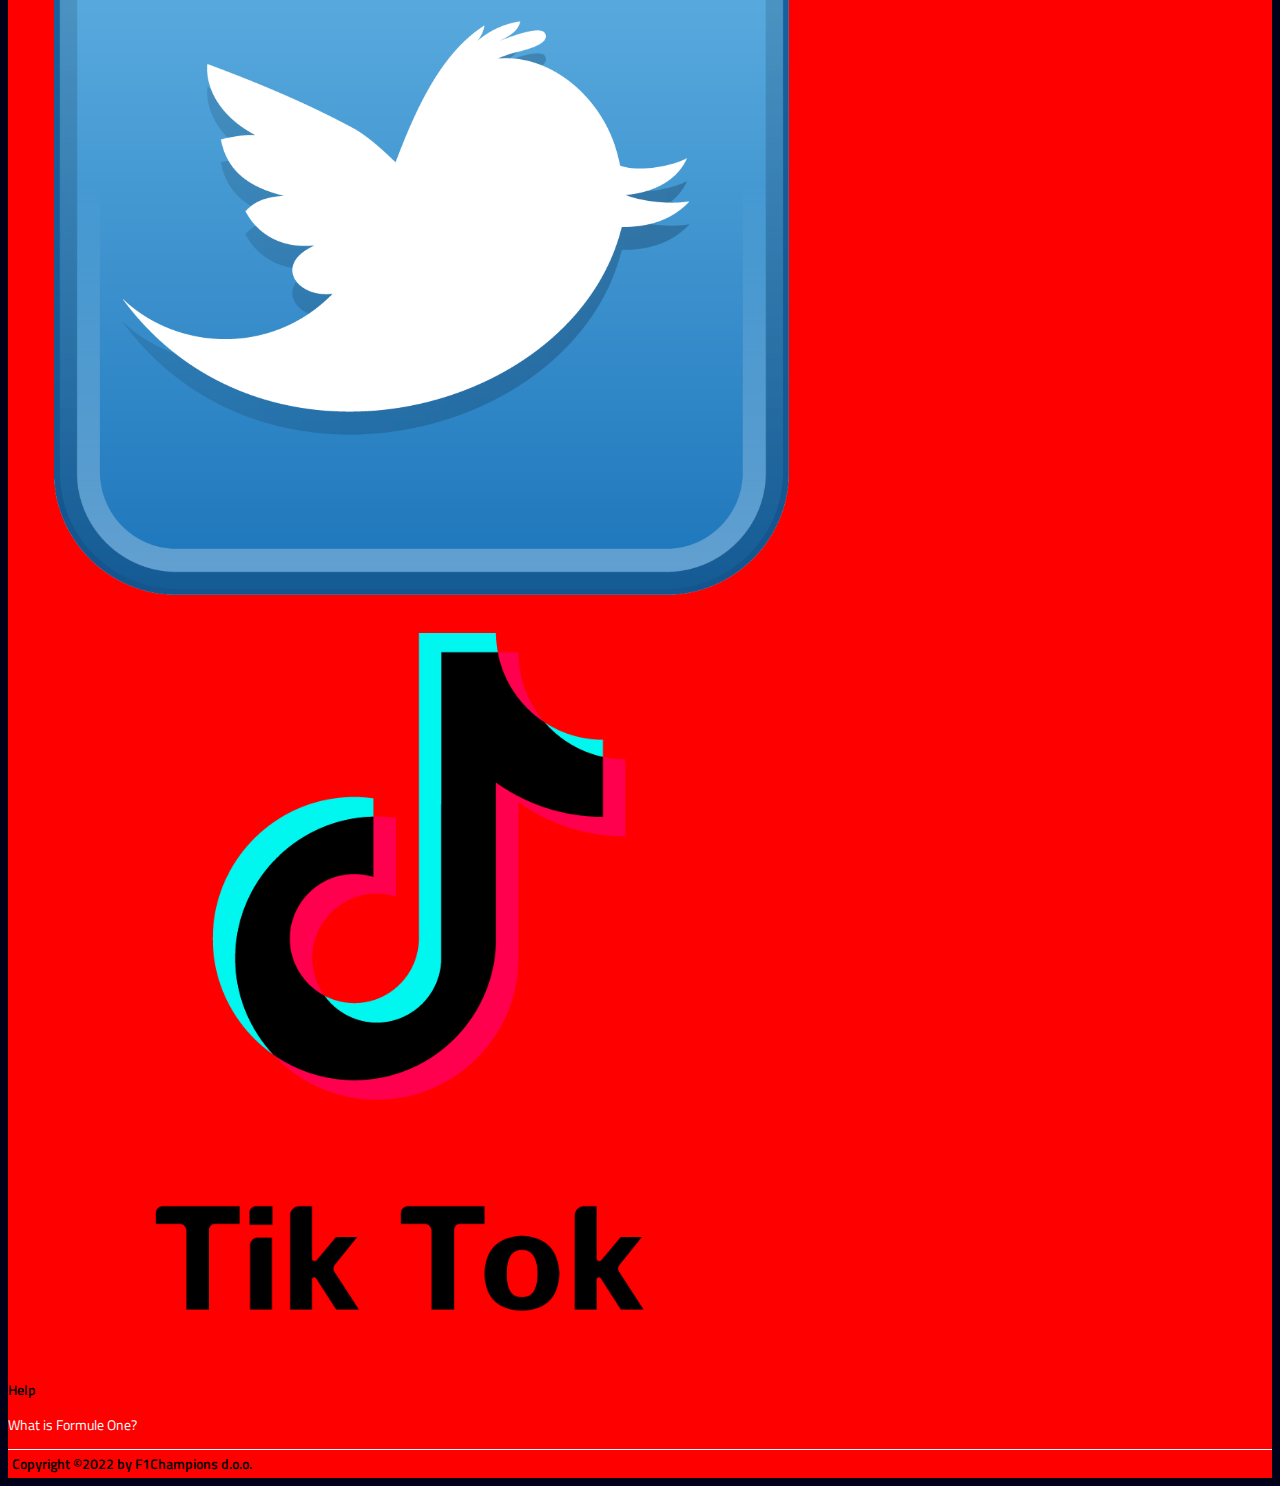
<file: F1 Champions Website/pages/recommend.html>
<!DOCTYPE html>
<html lang="en">
<head>
    <meta charset="UTF-8">
    <meta http-equiv="X-UA-Compatible" content="IE=edge">
    <meta name="viewport" content="width=<device-width>, initial-scale=1.0">
    <link href="https://cdn.jsdelivr.net/npm/bootstrap@5.0.2/dist/css/bootstrap.min.css" 
    rel="stylesheet" integrity="sha384-EVSTQN3/azprG1Anm3QDgpJLIm9Nao0Yz1ztcQTwFspd3yD65VohhpuuCOmLASjC" 
    crossorigin="anonymous">
    <link rel="stylesheet" href="../styles/stylePages.css">
    <link rel="stylesheet" href="../styles/styleinfo.css">
    <link rel="icon" href="../images/favicon.ico" type="image/x-icon" />
    <link rel="shortcut icon" href="../images/favicon.ico" type="image/x-icon" />
    <link rel="preconnect" href="https://fonts.googleapis.com">
    <link rel="preconnect" href="https://fonts.gstatic.com" crossorigin>
    <link href="https://fonts.googleapis.com/css2?family=Titillium+Web:ital,wght@0,400;0,600;0,700;1,400;1,700&display=swap" rel="stylesheet">
    <title>Recommend a champion</title>
</head>
<body>
    <div class="container-fluid">
        <header>
            <div class="row justify-content-center align-items-center menu mb-5">
                <div class="col-2 col-xl-1 d-flex justify-content-center align-items-center menu">
                    <img src="../images/logo.png" class="img-fluid logo" alt="Helmet page logo">
                </div>
                <div class="col-8 col-xl-6">
                    <div class="row">
                       <div class="col-12">
                            <nav>
                                <ul class="list-group list-group-horizontal">
                                    <a href="../index.html" class="col-4 list-group-item menu d-flex 
                                    justify-content-center align-items-center rounded-0">
                                        Home
                                    </a>
                                    
                                    <a href="info&sources.html" class="col-4 list-group-item menu 
                                    d-flex justify-content-center align-items-center">
                                        Info & Sources
                                    </a>
                                    
                                    <a href="recommend.html" class="col-4 list-group-item menu 
                                    d-flex justify-content-center align-items-center rounded-0">
                                        Recommend a champion
                                    </a>
                                </ul>
                            </nav>
                        </div> 
                    </div>
                </div>
                <div class="col-1 col-xl-1 offset-xl-4 offset-1 d-flex justify-content-center 
                align-items-center menu">
                    <a href="https://www.formula1.com" target="_blank">
                        <img src="../images/f1-logo.png" class="img-fluid f1logotop" alt="F1 logo" 
                        title="Visit F1.com">
                    </a>
                </div>
            </div>
        </header>

        <main>
            <div class="row">
                <div class="col-md-8 offset-md-2 col-10 offset-1 box">
                    <div class="row">
                        <div class="col-12 d-flex justify-content-center align-items-center mb-4">
                            <h1>Recommend a champion!</h1>
                        </div>
                    </div>
                    <div class="row">
                        <div class="col-8 offset-2">
                            <form action="thankyou.html" method="get">
                                <div class="row mb-2">
                                    <div class="col-12">
                                        <label for="EmailInput" class="form-label">Email address:</label>
                                        <input type="email" name="email" class="form-control" id="EmailInput" aria-describedby="emailHelp" 
                                        placeholder="name@example.com" required="required">
                                        <div id="emailHelp" class="form-text">We'll never share your email with anyone else.</div>
                                    </div>
                                </div>
                                <div class="row mb-2">
                                    <div class="col-12">
                                        <label for="FavDriver" class="form-label">Favourite driver:</label>
                                        <input type="form-text" name="driver" class="form-control" id="FavDriver" aria-describedby="driverHelp"
                                        placeholder="Sebastian Vettel">
                                        <div id="driverHelp" class="form-text">(Optional) Tell us who your favourite driver is!</div>
                                    </div>
                                </div>
                                <div class="row mb-2">
                                    <div class="col-12">
                                        <label for="Recommendation" class="form-label">Recommendation:</label>
                                        <textarea type="form-text" name="recommendation" class="form-control" id="Recommendation" required="required" placeholder="Here you can recommend champions you want to see on this page or describe bugs and errors you noticed." rows="5"></textarea>
                                    </div>
                                </div>
                                <div class="mb-3 form-check form-switch">
                                    <input type="checkbox" name="subscription" class="form-check-input mt-2" id="Check">
                                    <label class="form-check-label mt-1" for="Check">
                                        Recieve e-mail notifications about us    
                                    </label>
                                </div>
                                <div class="text-center">
                                    <button type="submit" class="btn btn-danger mb-3">Submit</button>
                                </div>      
                            </form>
                        </div>
                    </div>
                </div>
            </div>

        </main>

        <footer>
            <div class="row footerpart mt-5">
                <div class="col-12">
                    <div class="row">
                        <div class="col-6">
                            <div class="row">
                                <div class="col-12 d-flex justify-content-center align-items-center">
                                    <p class="top mt-3">Follow us:</p>
                                </div>
                            </div> 
                            <div class="row">
                                <div class="col-12">
                                    <nav>
                                        <ul class="list-group list-group-horizontal 
                                        d-flex justify-content-center align-items-center footermenu">
                                            <a href="http://www.facebook.com" target="_blank" 
                                            class="col-offset-4 col-1 list-group-item d-flex 
                                            justify-content-center align-items-center m-1 footermenu">
                                                <img src="../images/Facebook-logo.png" 
                                                class="img-fluid" style="max-width:57%" alt="Facebook">
                                            </a>
                                            
                                            <a href="http://www.instagram.com" target="_blank" 
                                            class="col-1 list-group-item d-flex 
                                            justify-content-center align-items-center m-1 footermenu">
                                                <img src="../images/Instagram-Icon.png" 
                                                class="img-fluid" style="max-width:70%;" alt="Instagram">
                                            </a>

                                            
                                            <a href="http://www.twitter.com" target="_blank" 
                                            class="col-1 list-group-item d-flex 
                                            justify-content-center align-items-center m-1 footermenu">
                                                <img src="../images/twiter-logo.png" 
                                                class="img-fluid" style="max-width:60%" alt="Twitter">
                                            </a>


                                            <a href="http://www.tiktok.com" target="_blank" 
                                            class="col-1 list-group-item d-flex 
                                            justify-content-center align-items-center m-1 footermenu">
                                                <img src="../images/tiktoklogo.png" 
                                                class="img-fluid" style="max-width:60%"alt="TikTok">
                                            </a>
                                        </ul>
                                    </nav>
                                </div>
                            </div>
                        </div>
                        <div class="col-6">
                            <div class="row">
                                <div class="col-12 d-flex justify-content-center align-items-center">
                                    <p class="top mt-3">Help</p>
                                </div>
                            </div>
                            <div class="row">
                                <div class="col-12 d-flex justify-content-center align-items-center">
                                    <a href="https://en.wikipedia.org/wiki/Formula_One" target="_blank">
                                        <p>What is Formule One?</p>
                                    </a>
                                </div>
                            </div>
                            
                        </div>
                    </div>
                    <div class="row">
                        <div class="col-12 d-flex justify-content-center align-items-center end mt-3">
                            Copyright &copy;2022 by F1Champions d.o.o.
                        </div>
                    </div>
                </div>
            </div>
        </footer>

    </div>
    <script src="https://cdn.jsdelivr.net/npm/bootstrap@5.0.2/dist/js/bootstrap.bundle.min.js" 
    integrity="sha384-MrcW6ZMFYlzcLA8Nl+NtUVF0sA7MsXsP1UyJoMp4YLEuNSfAP+JcXn/tWtIaxVXM" 
    crossorigin="anonymous"></script>
</body>
</html>
</file>
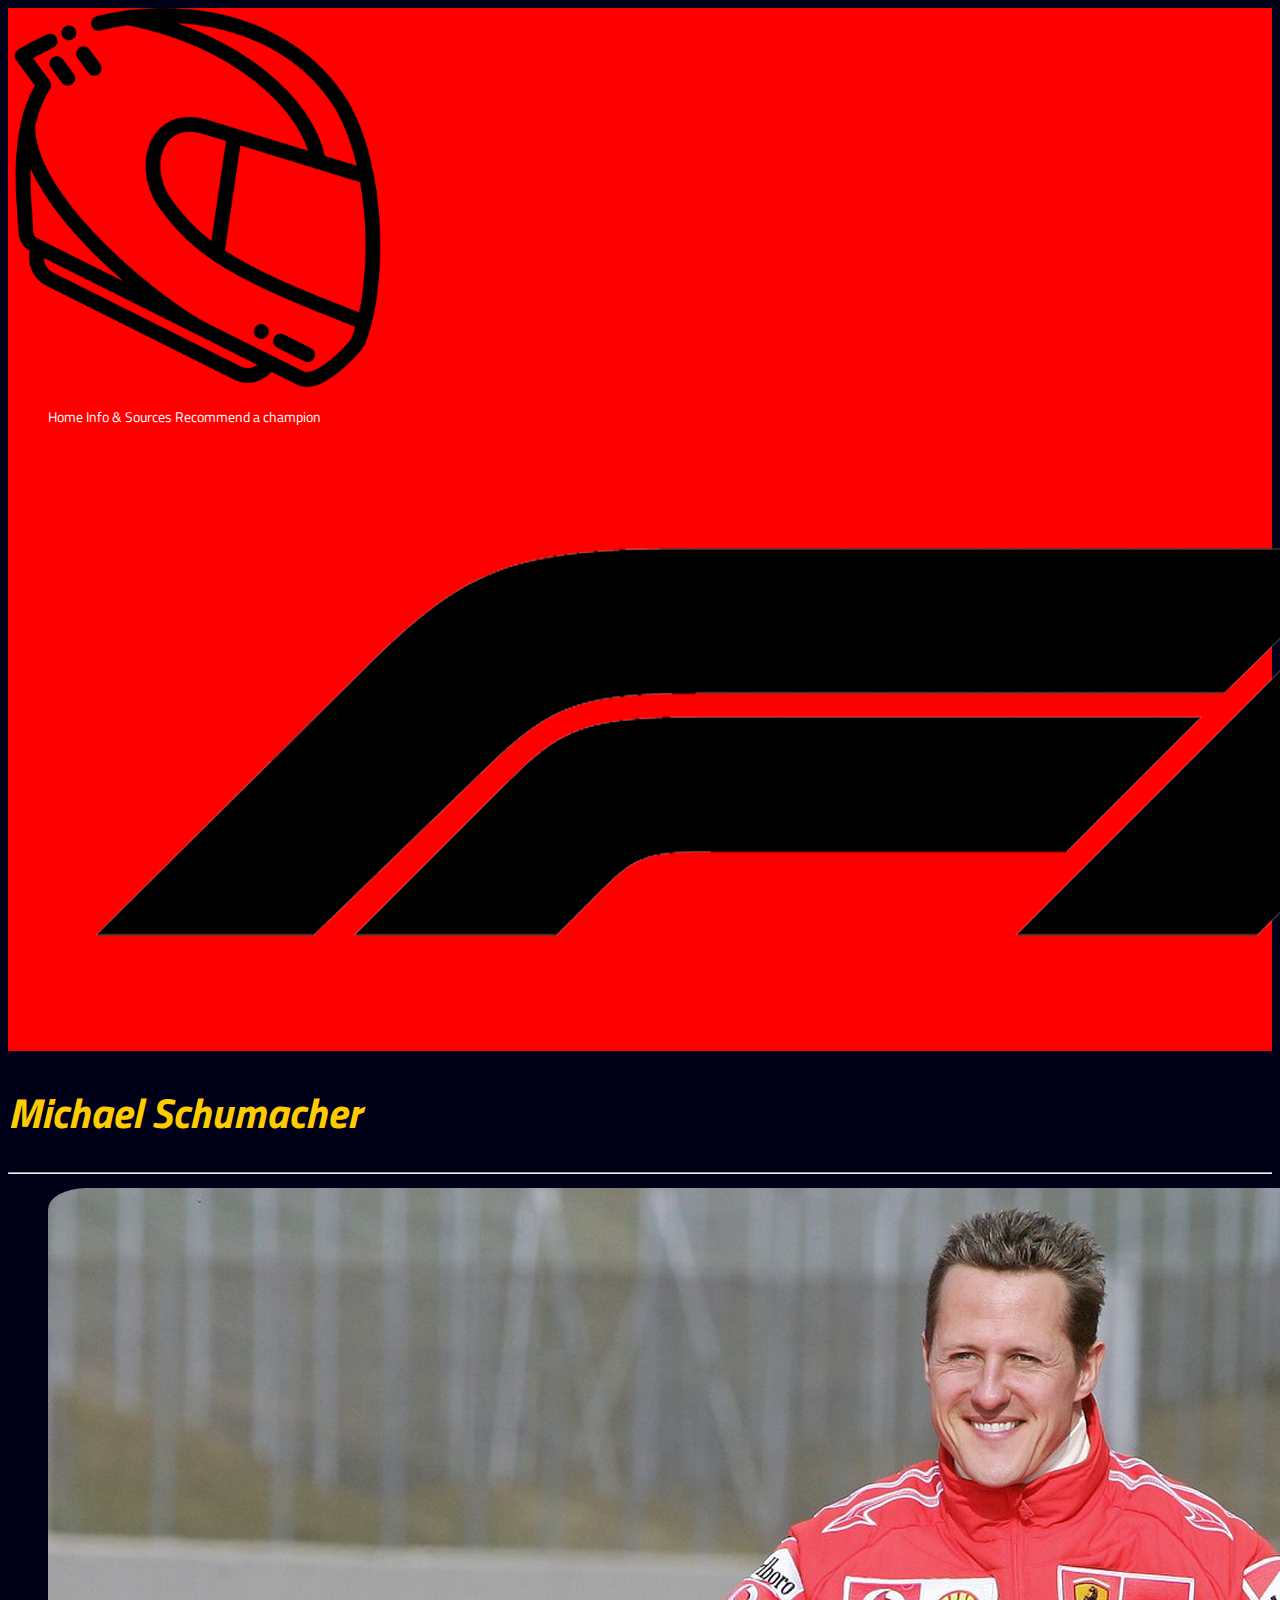
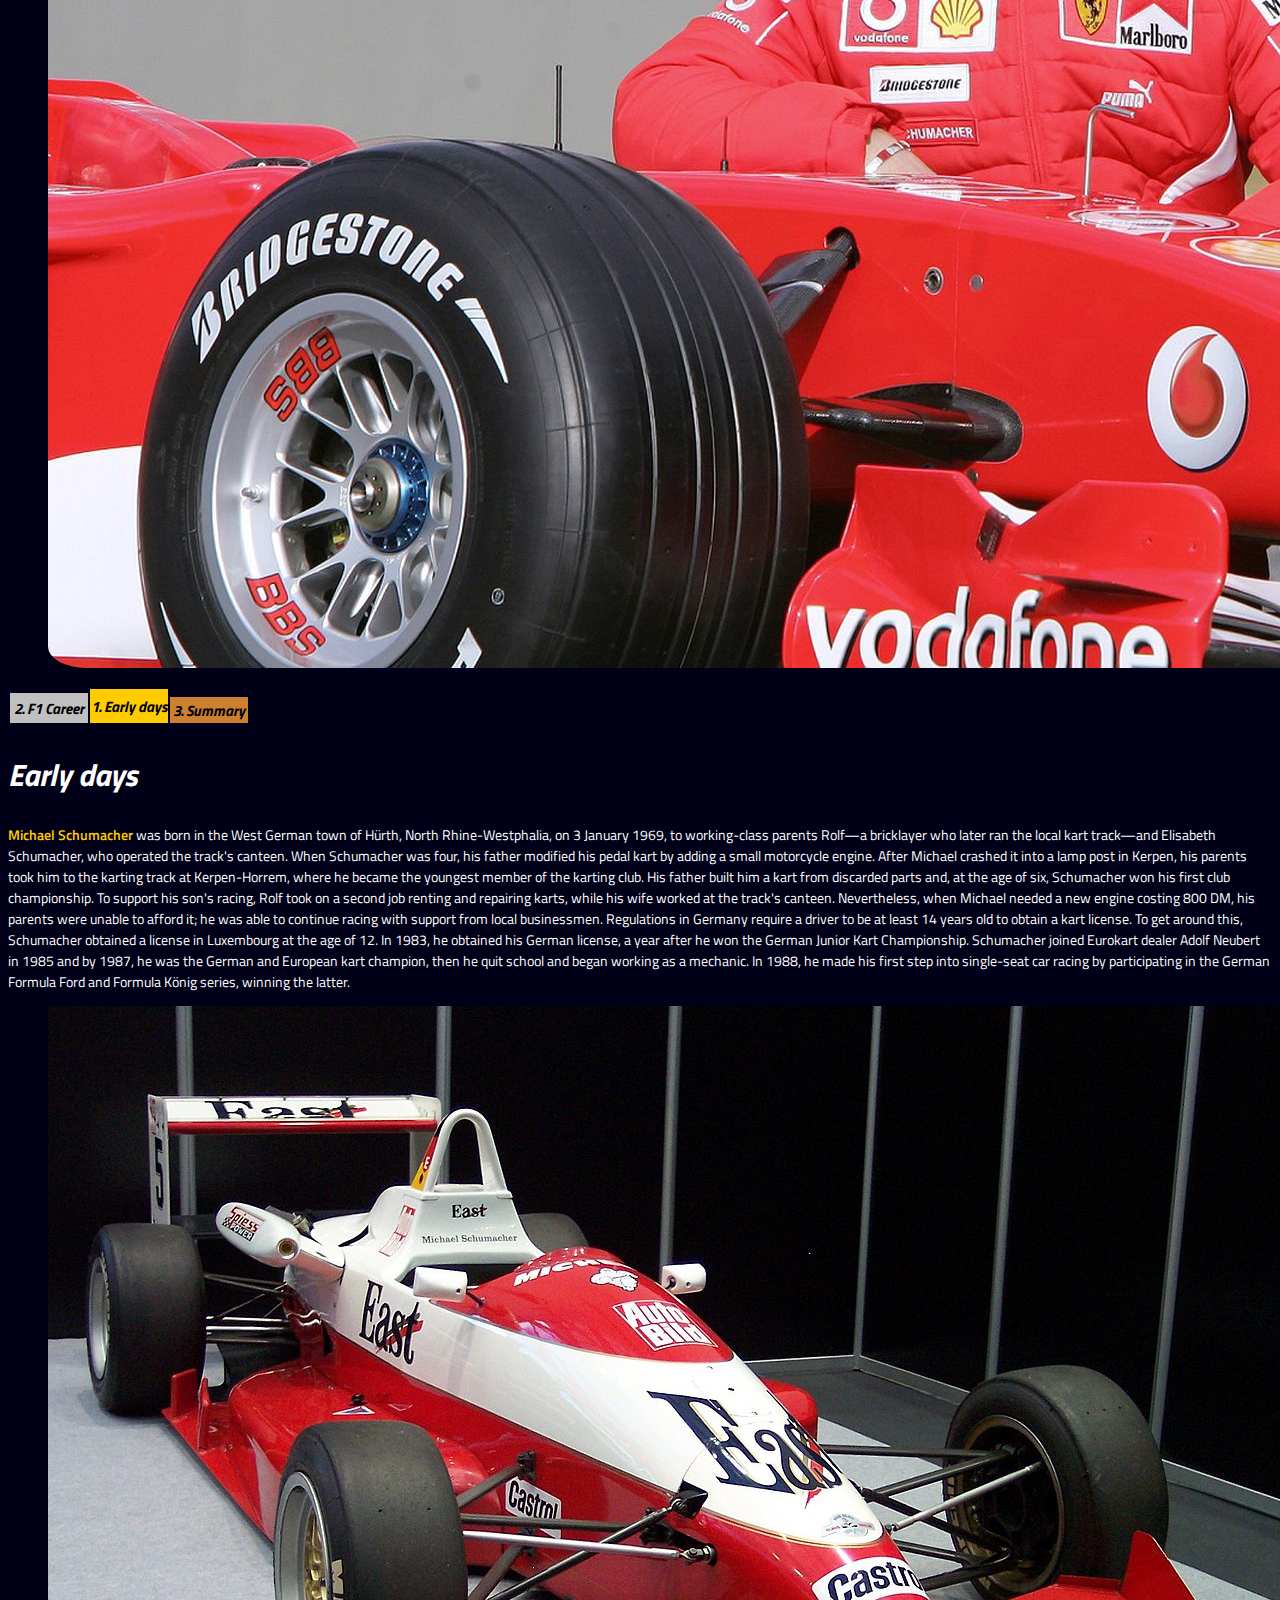
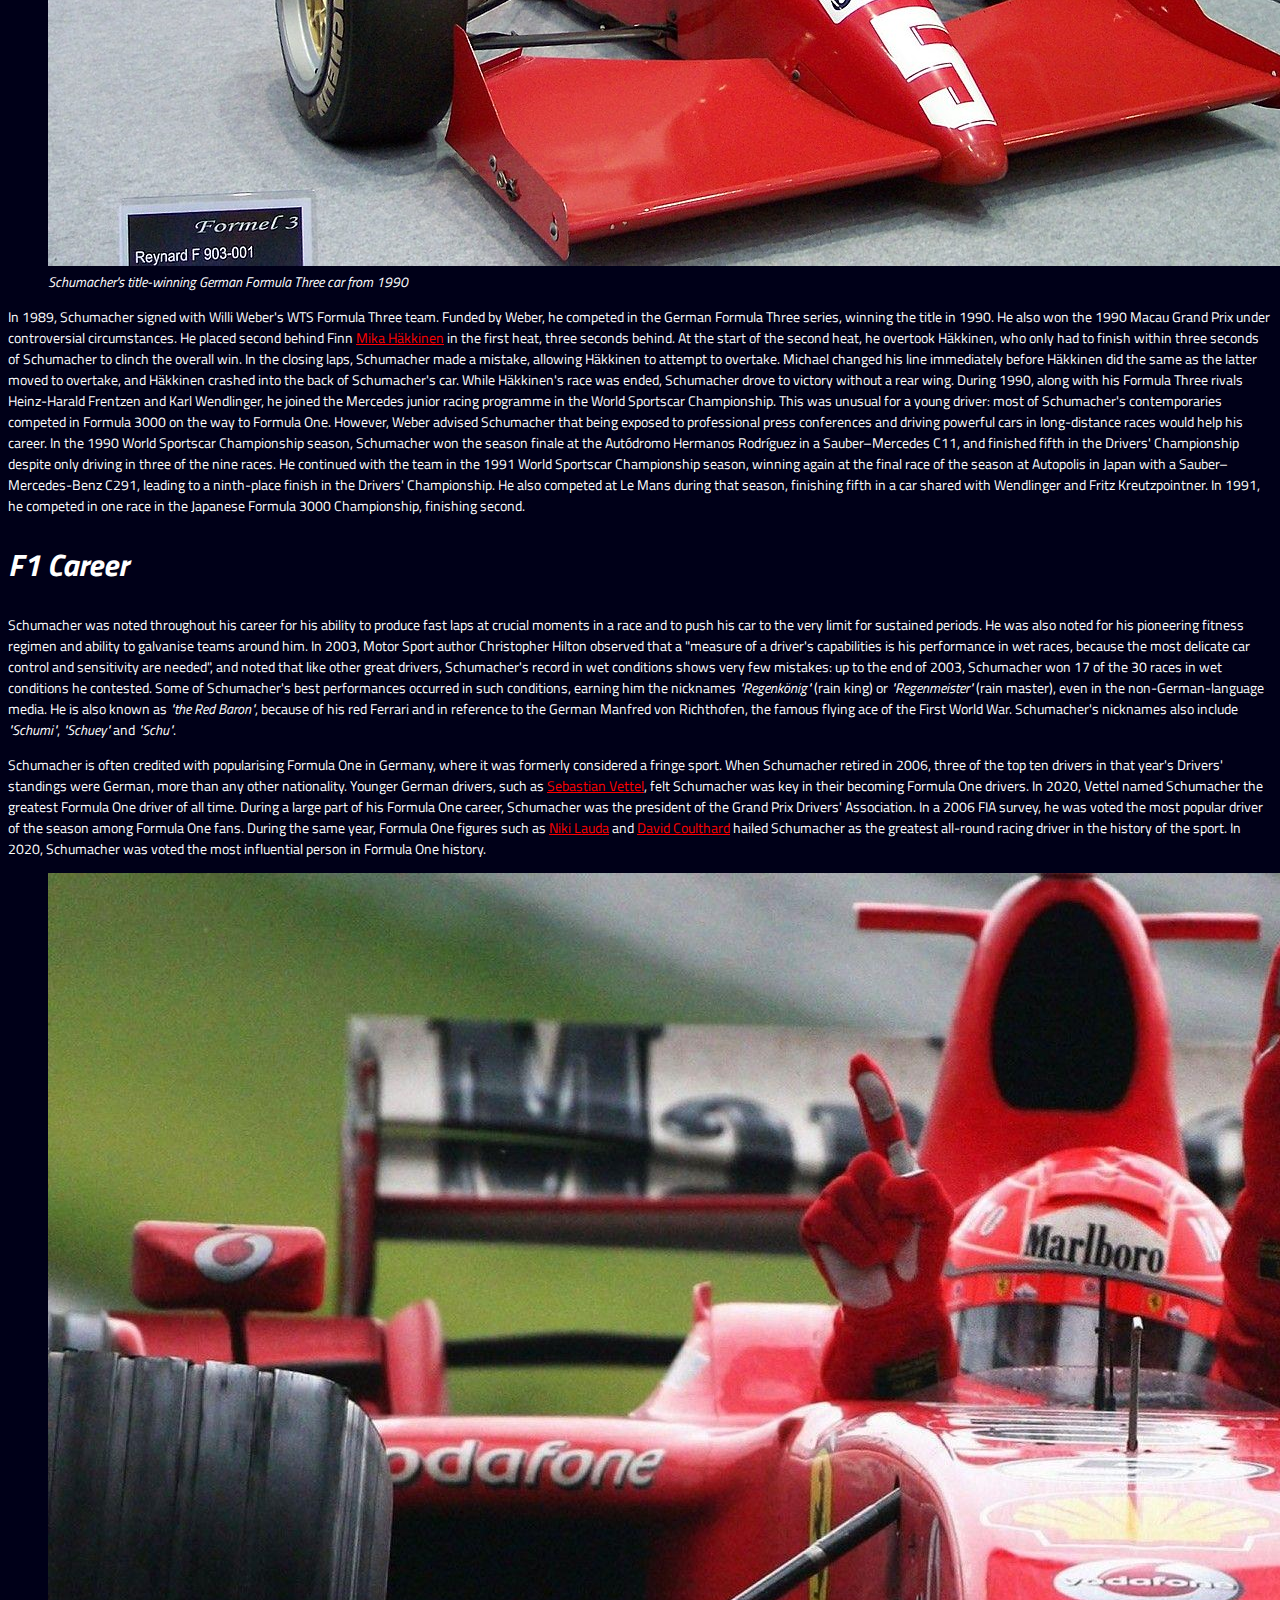
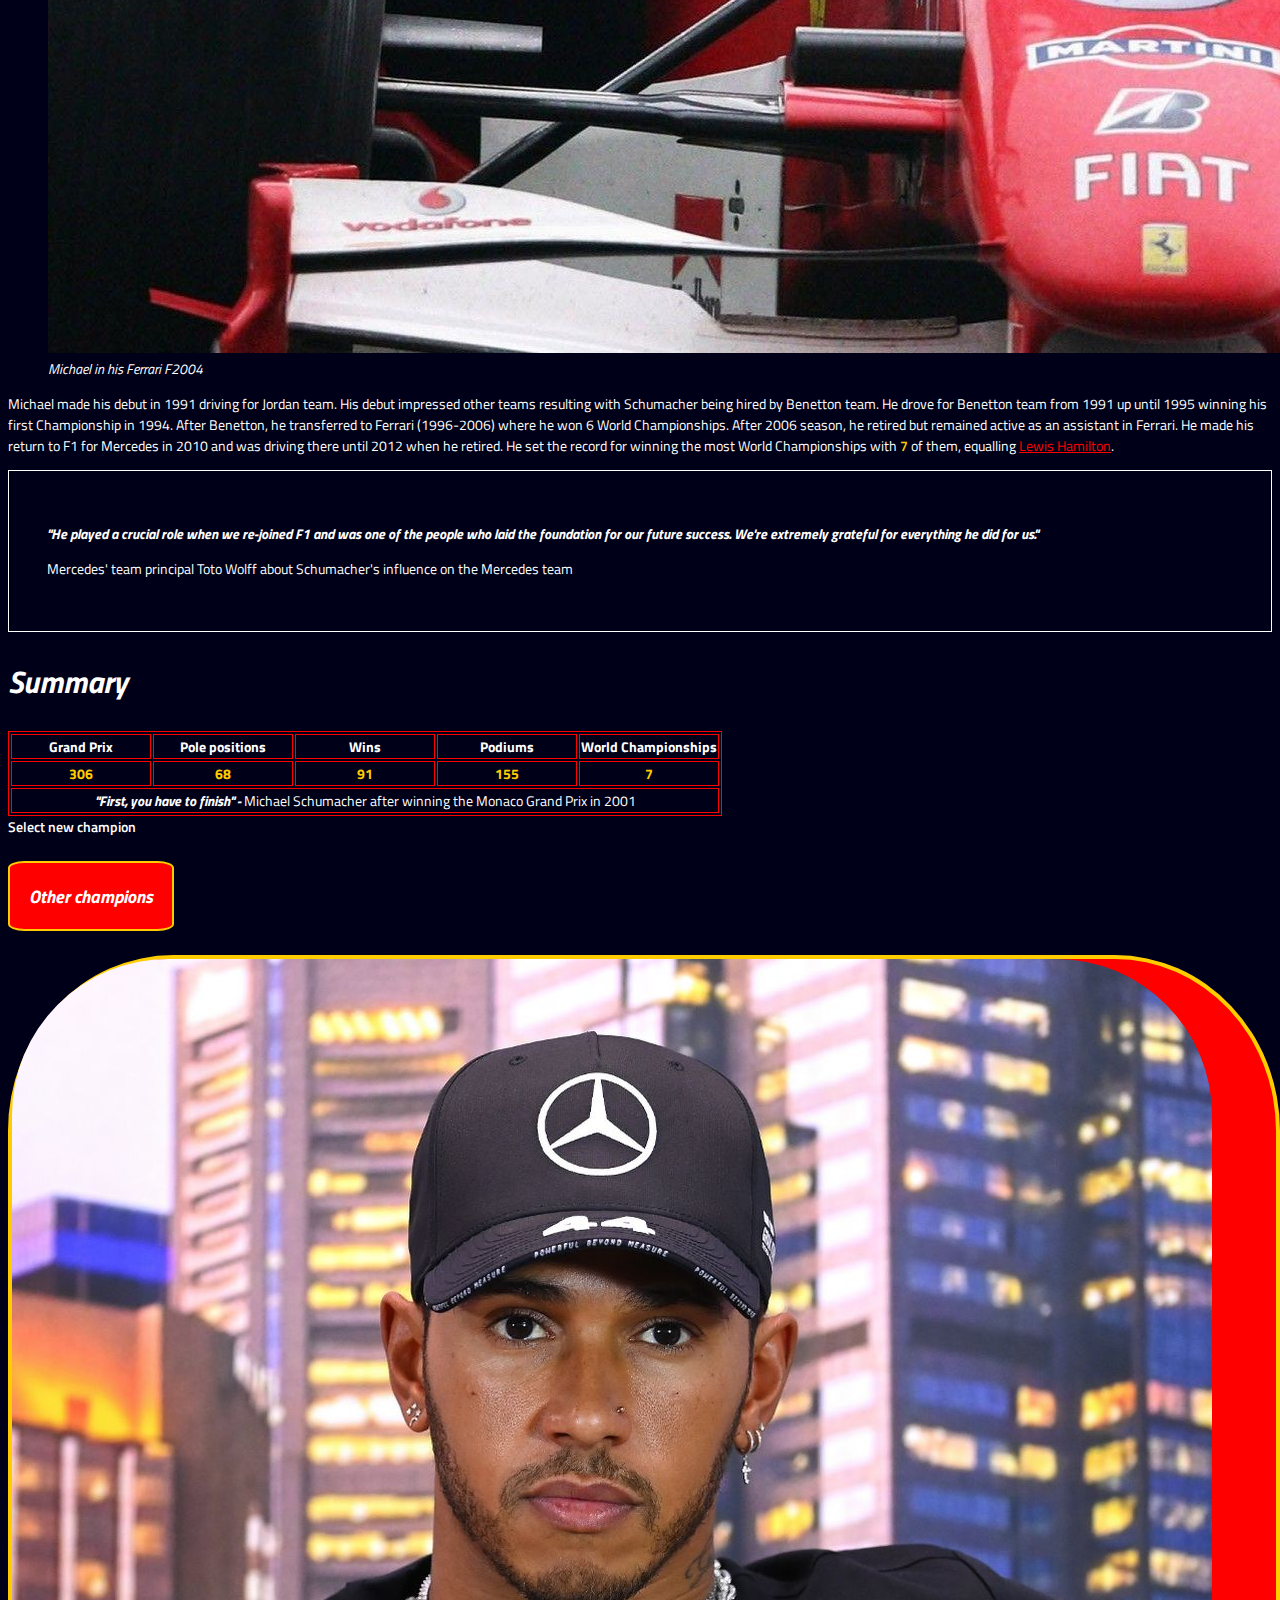
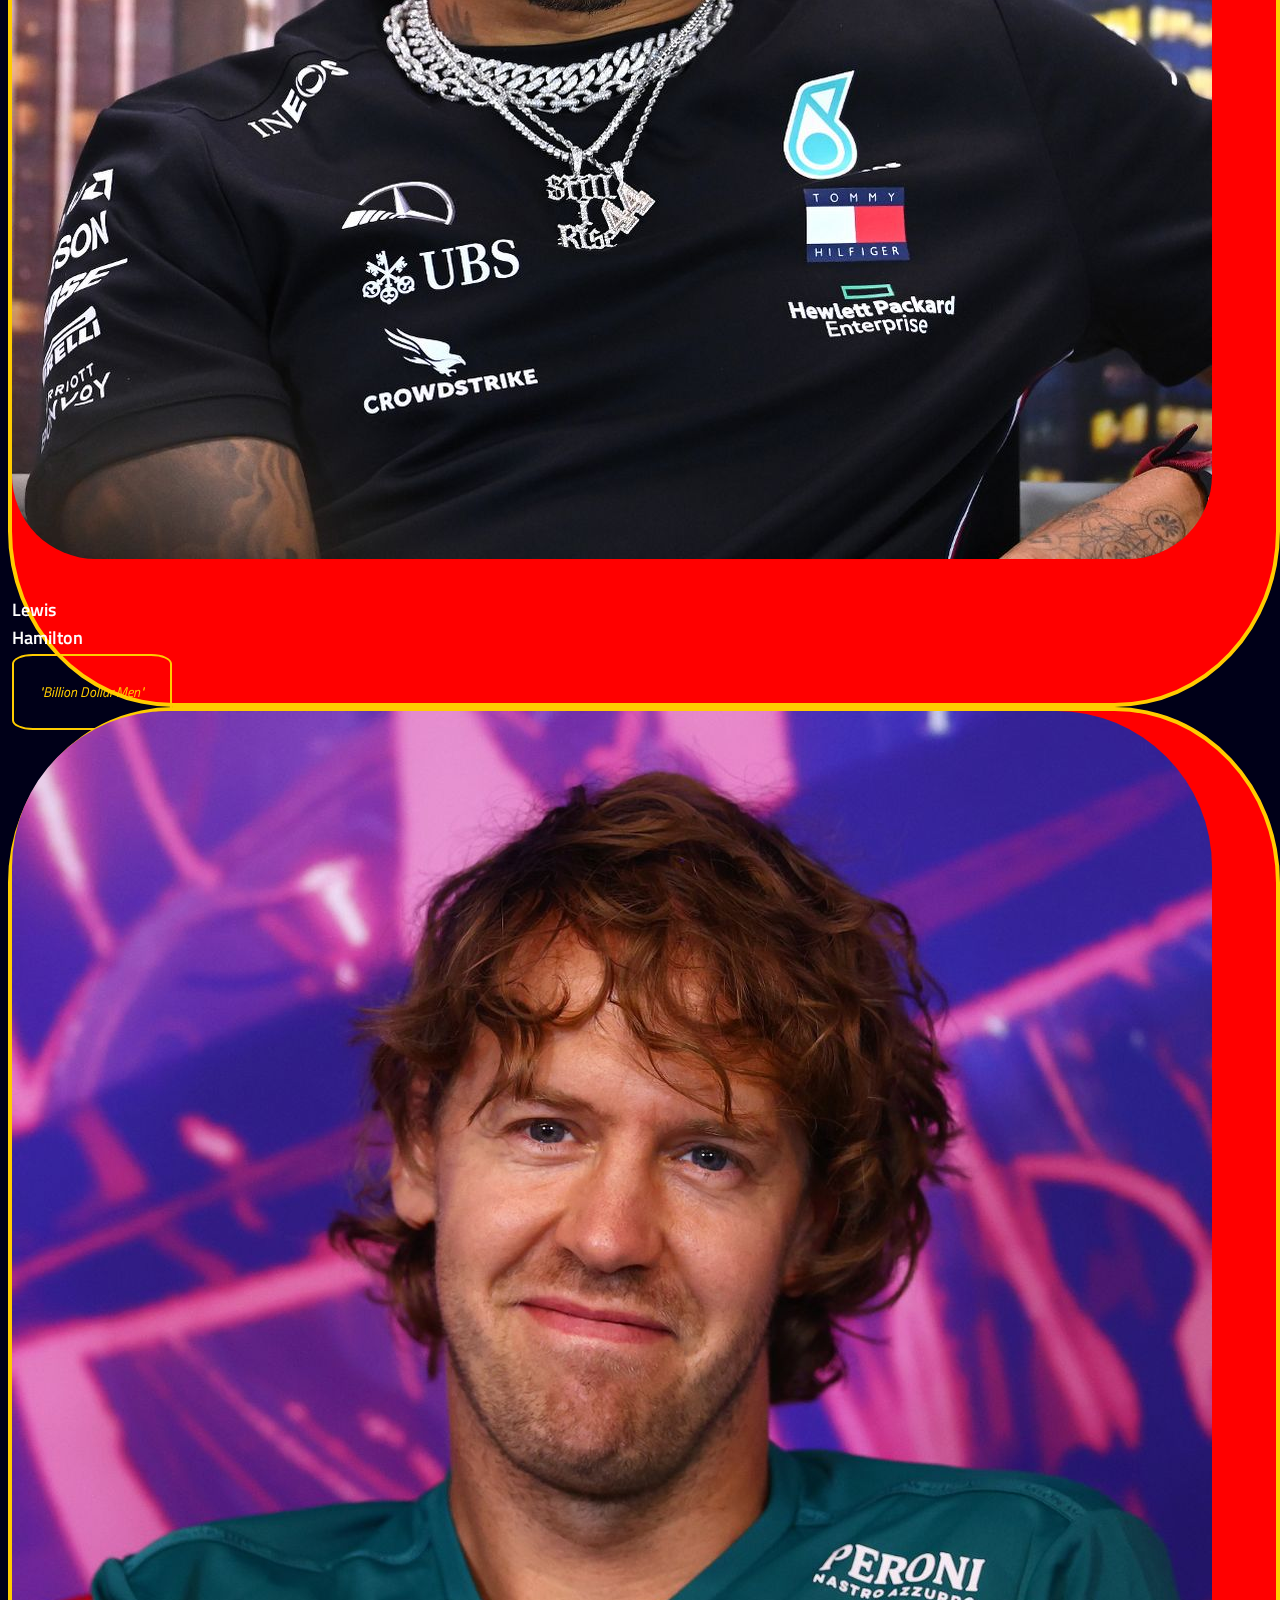
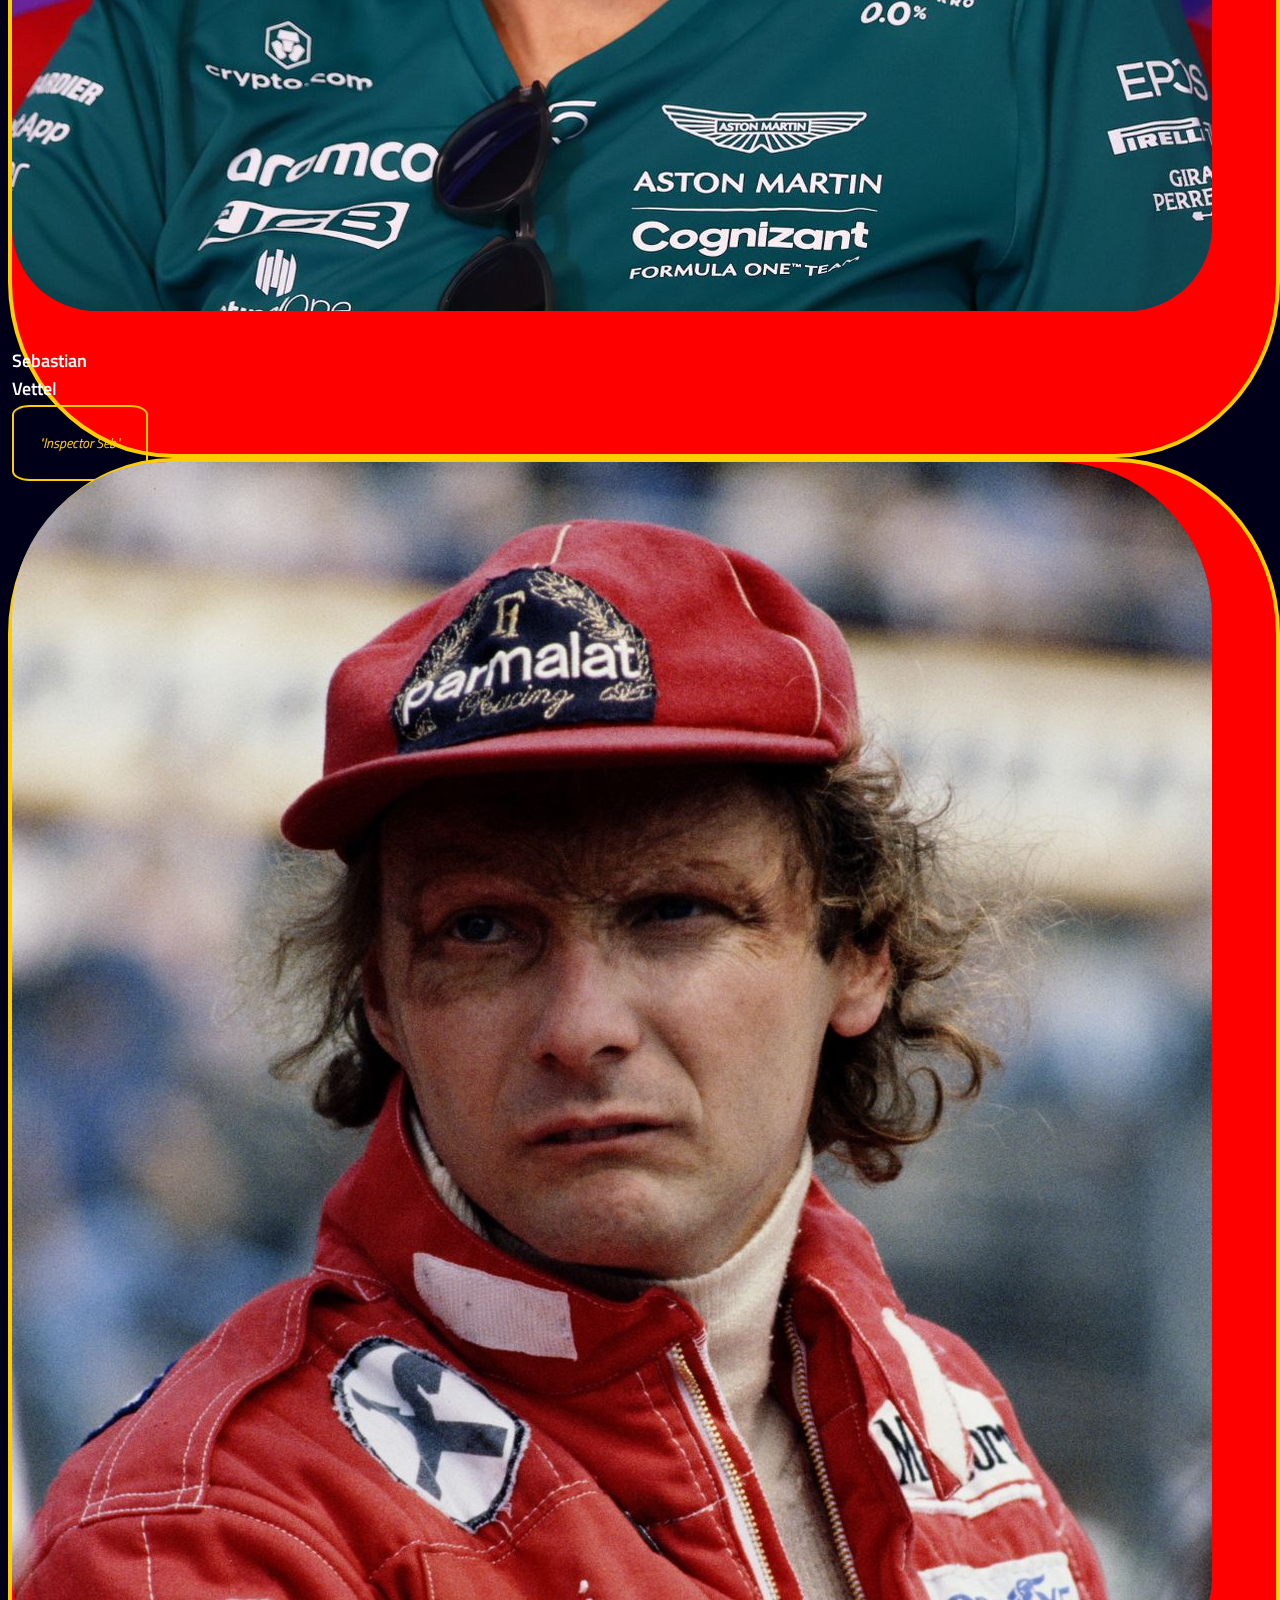
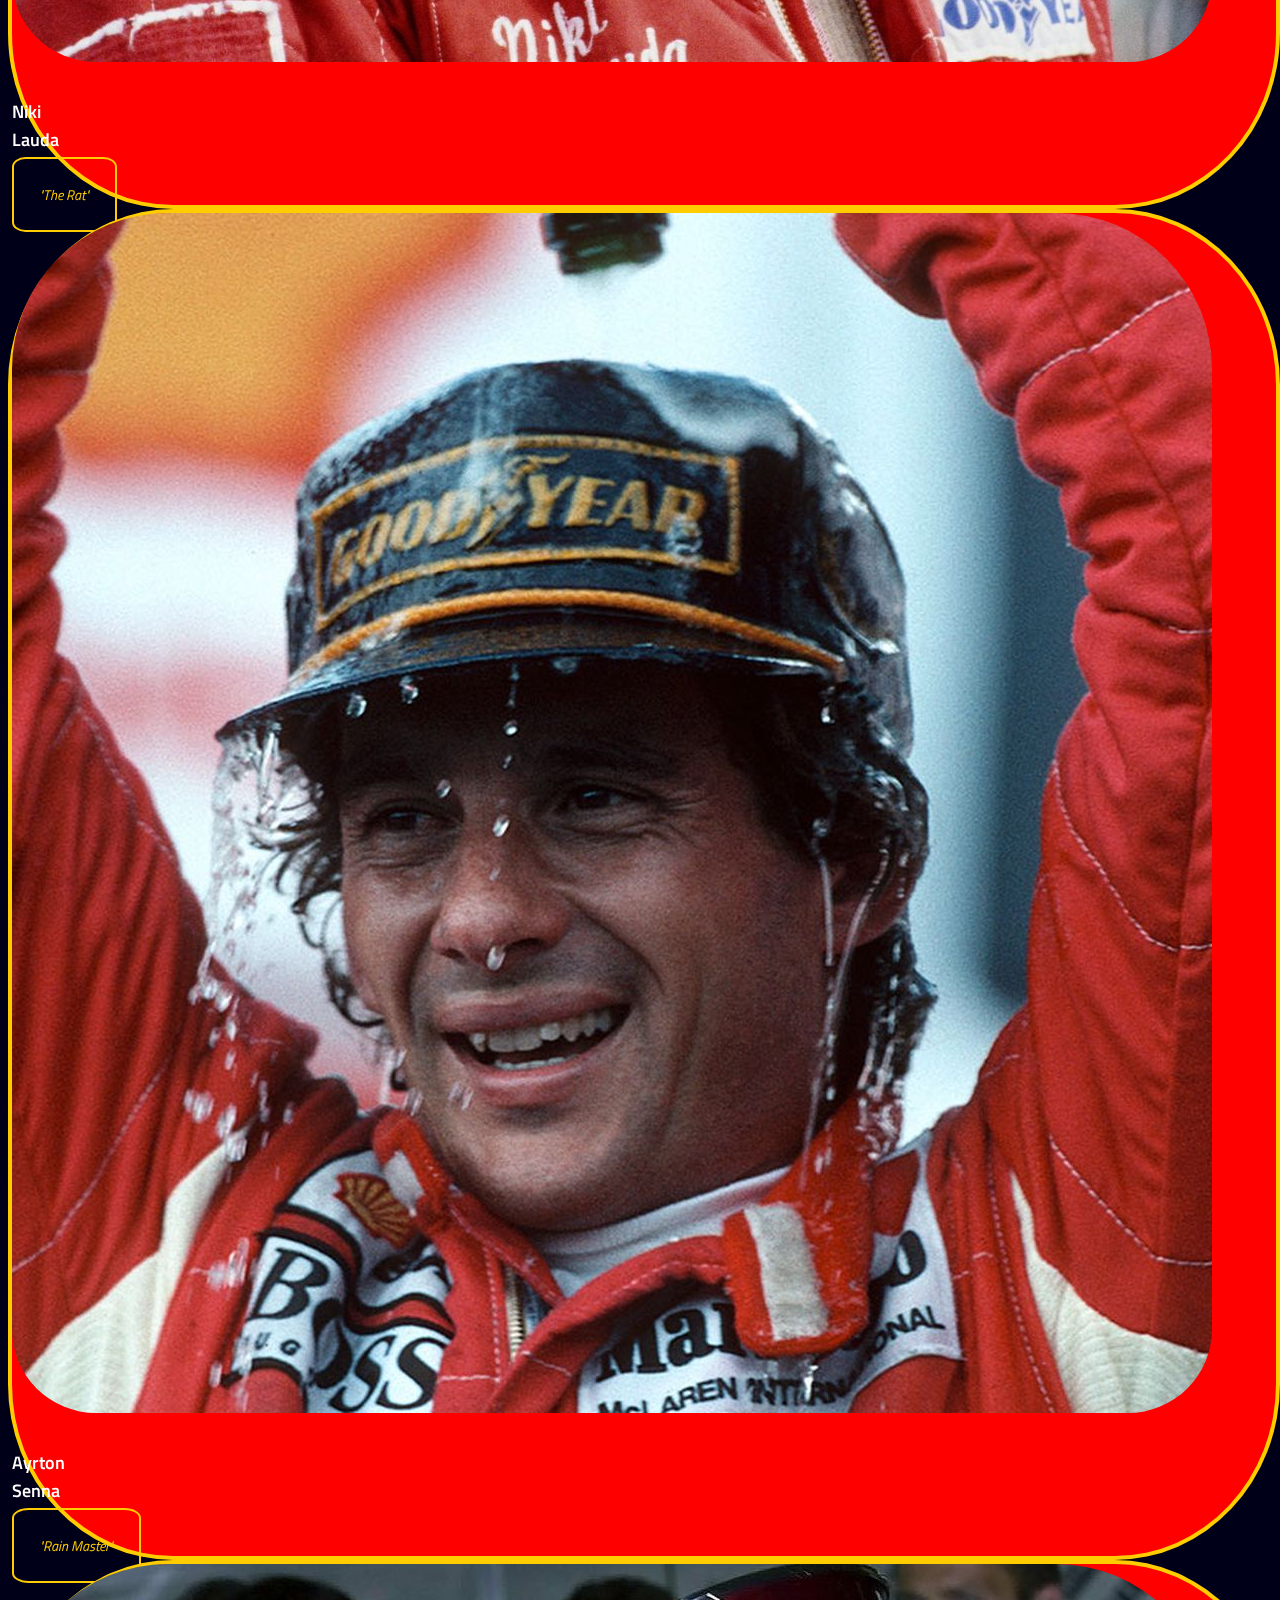
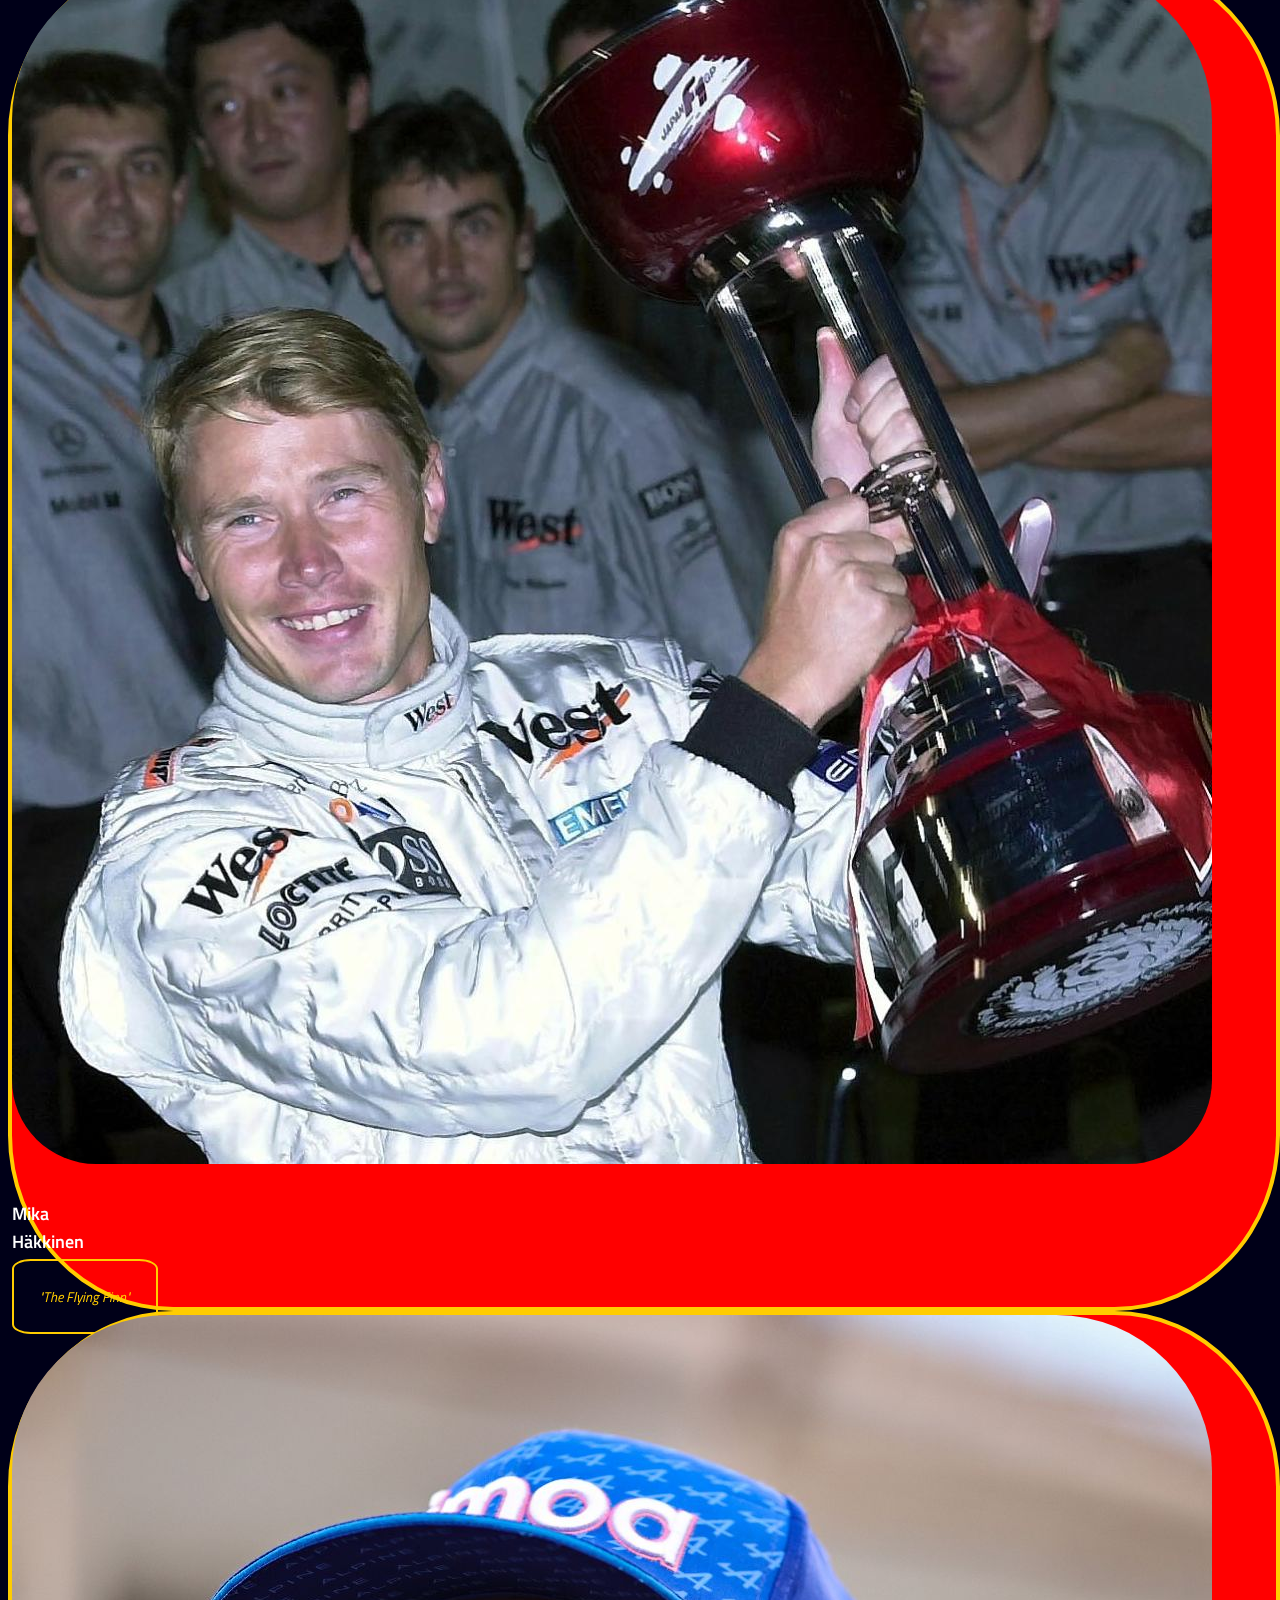
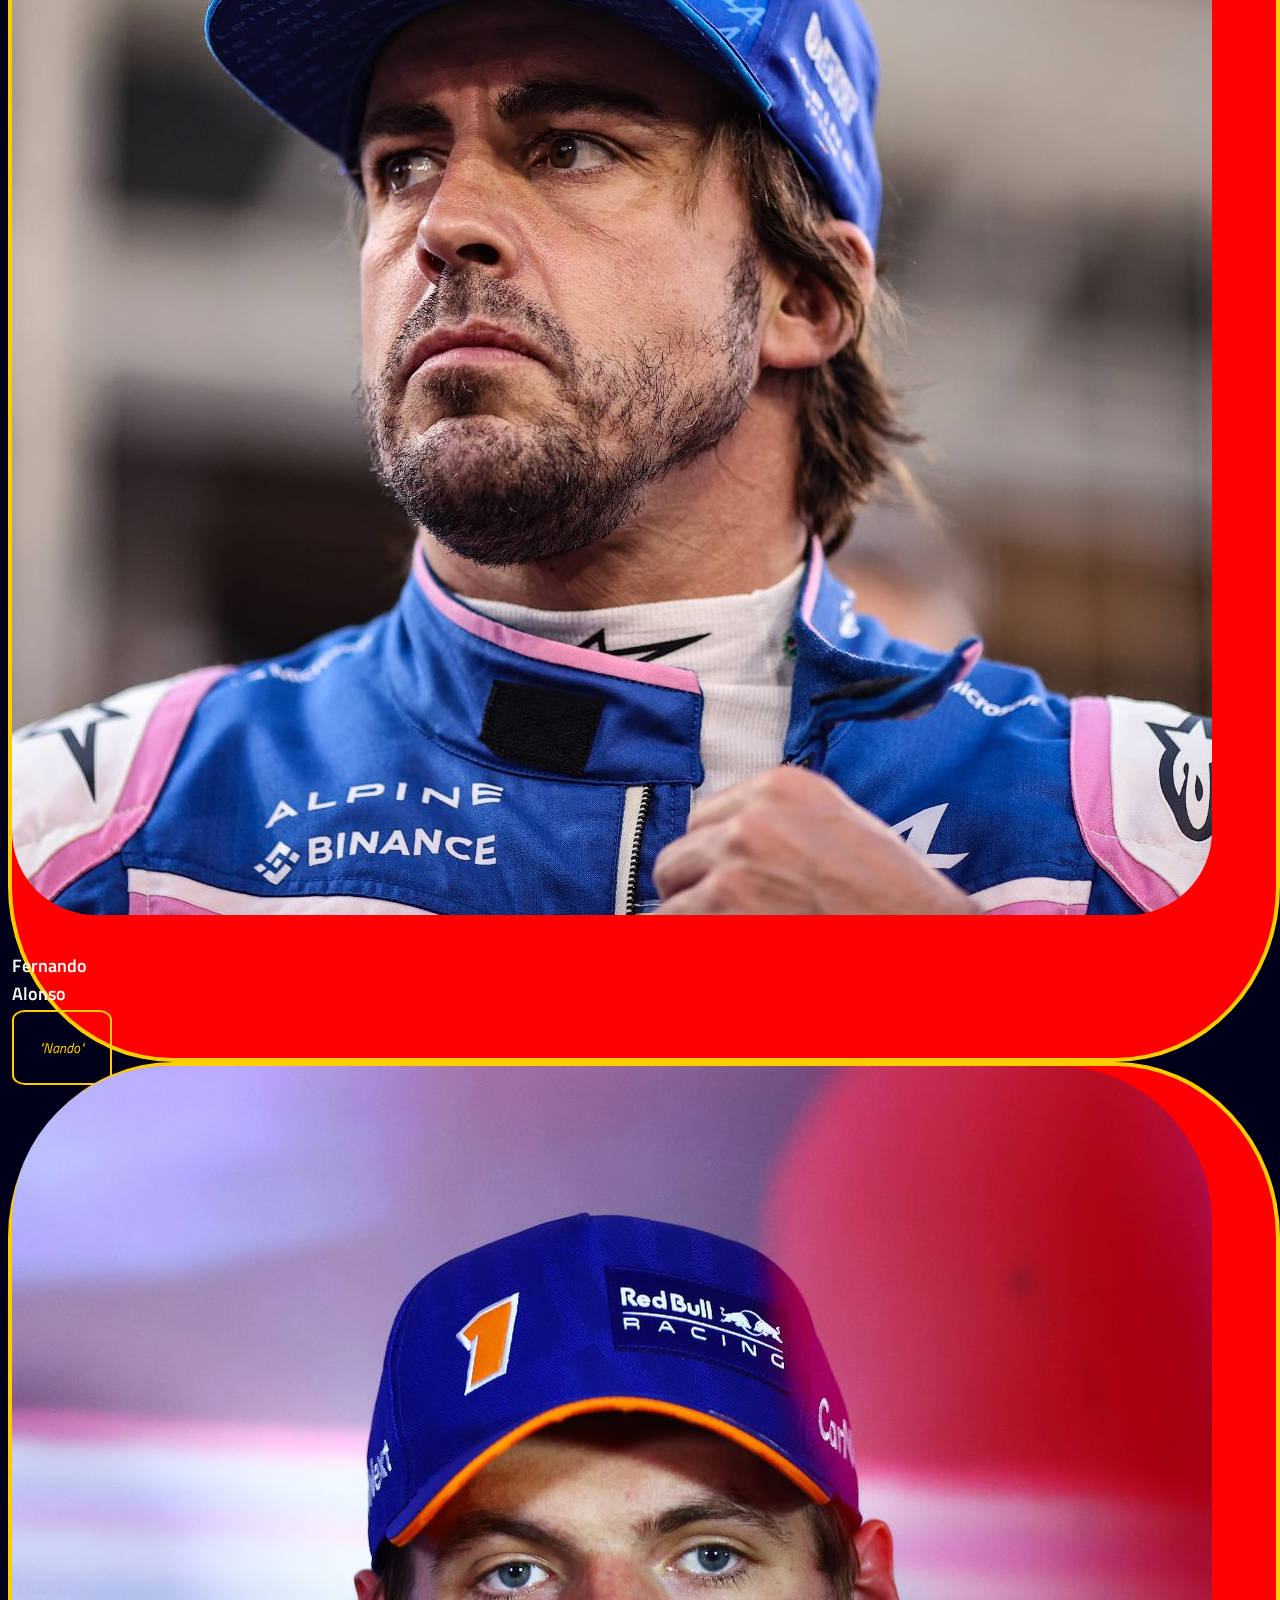
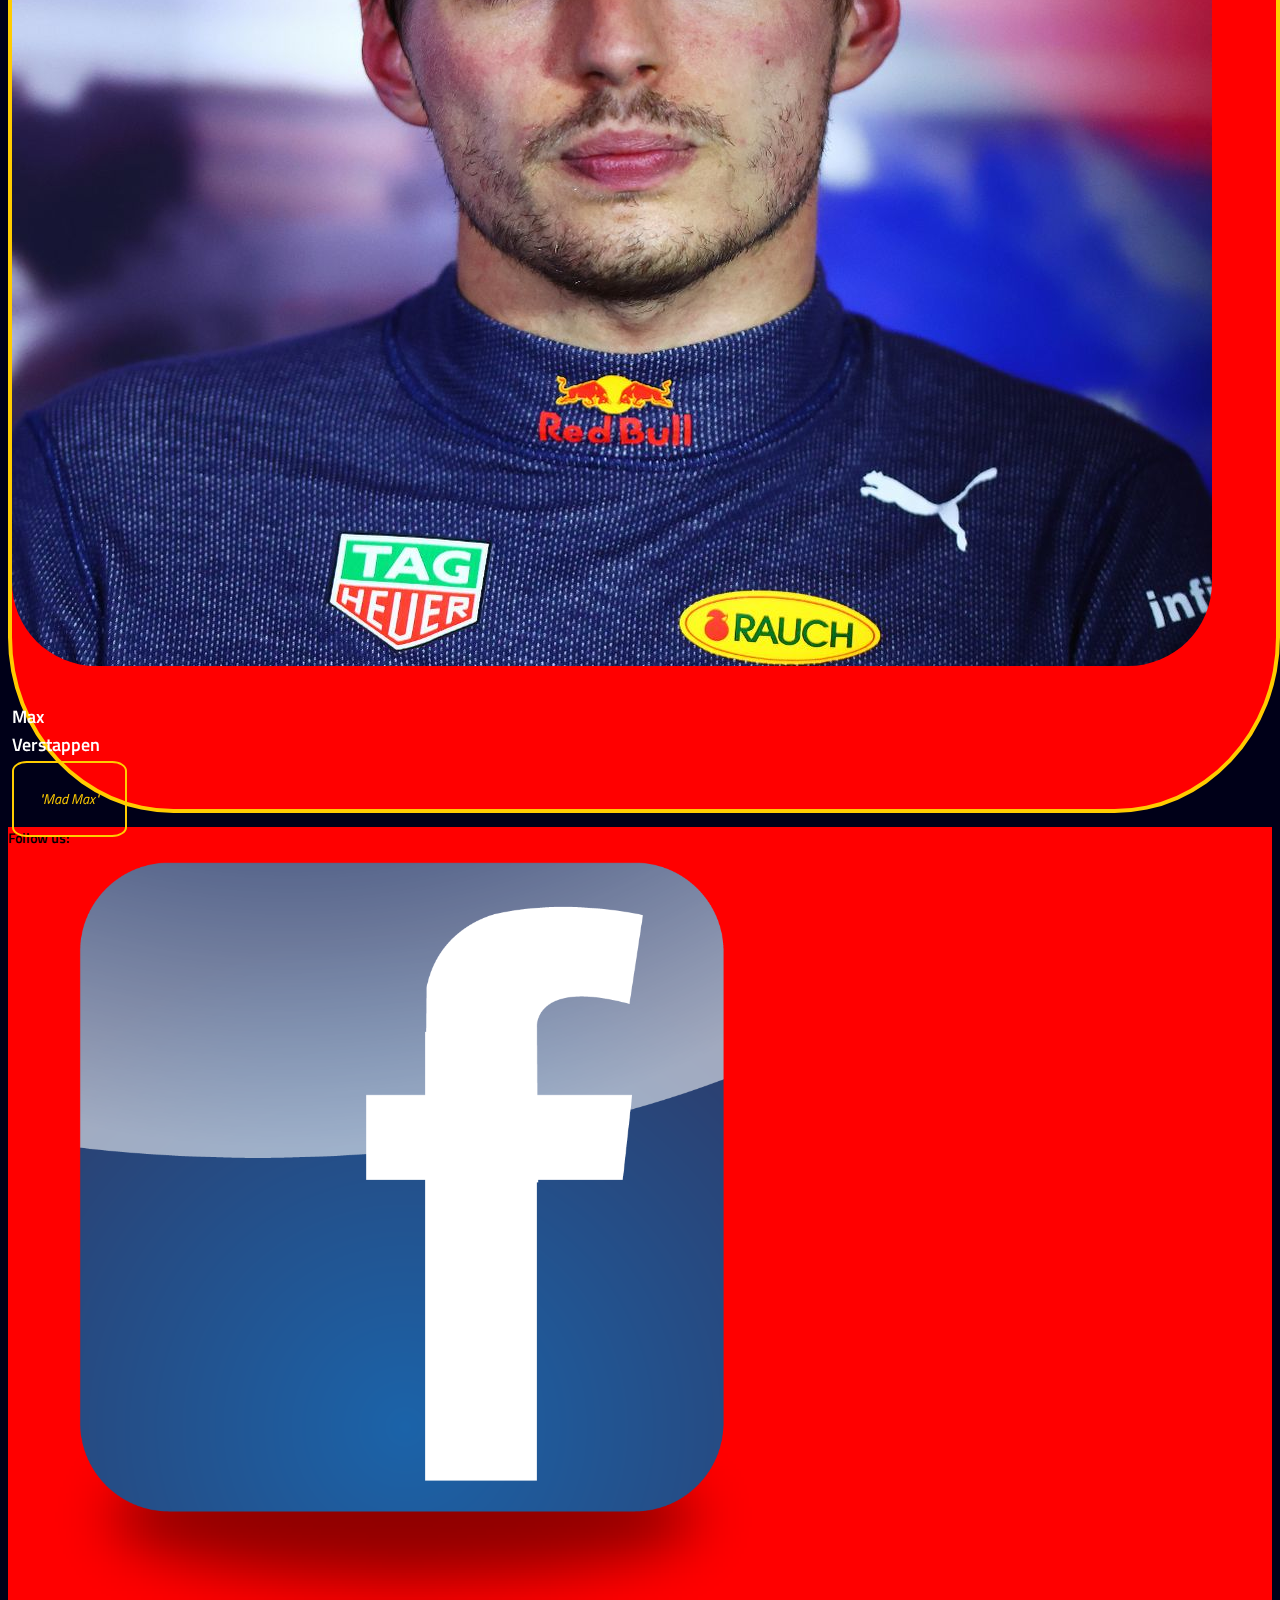
<file: F1 Champions Website/pages/schumacher.html>
<!DOCTYPE html>
<html lang="en">
<head>
    <meta charset="UTF-8">
    <meta http-equiv="X-UA-Compatible" content="IE=edge">
    <meta name="viewport" content="width=<device-width>, initial-scale=1.0">
    <link href="https://cdn.jsdelivr.net/npm/bootstrap@5.0.2/dist/css/bootstrap.min.css" 
    rel="stylesheet" integrity="sha384-EVSTQN3/azprG1Anm3QDgpJLIm9Nao0Yz1ztcQTwFspd3yD65VohhpuuCOmLASjC" 
    crossorigin="anonymous">
    <link rel="stylesheet" href="../styles/stylePages.css">
    <link rel="icon" href="../images/favicon.ico" type="image/x-icon" />
    <link rel="shortcut icon" href="../images/favicon.ico" type="image/x-icon" />
    <link rel="preconnect" href="https://fonts.googleapis.com">
    <link rel="preconnect" href="https://fonts.gstatic.com" crossorigin>
    <link href="https://fonts.googleapis.com/css2?family=Titillium+Web:ital,wght@0,400;0,600;0,700;1,400;1,700&display=swap" rel="stylesheet">
    <title>Michael Schumacher</title>
</head>
<body>
    <div class="container-fluid">
        <header>
            <div class="row justify-content-center align-items-center menu mb-5">
                <div class="col-2 col-xl-1 d-flex justify-content-center align-items-center menu">
                    <img src="../images/logo.png" class="img-fluid logo" alt="Helmet page logo">
                </div>
                <div class="col-8 col-xl-6">
                    <div class="row">
                       <div class="col-12">
                            <nav>
                                <ul class="list-group list-group-horizontal">
                                    <a href="../index.html" class="col-4 list-group-item menu d-flex 
                                    justify-content-center align-items-center rounded-0">
                                        Home
                                    </a>
                                    
                                    <a href="info&sources.html" class="col-4 list-group-item menu 
                                    d-flex justify-content-center align-items-center">
                                        Info & Sources
                                    </a>
                                    
                                    <a href="recommend.html" class="col-4 list-group-item menu 
                                    d-flex justify-content-center align-items-center rounded-0">
                                        Recommend a champion
                                    </a>
                                </ul>
                            </nav>
                        </div> 
                    </div>
                </div>
                <div class="col-1 col-xl-1 offset-xl-4 offset-1 d-flex justify-content-center 
                align-items-center menu">
                    <a href="https://www.formula1.com" target="_blank">
                        <img src="../images/f1-logo.png" class="img-fluid f1logotop" alt="F1 logo" 
                        title="Visit F1.com">
                    </a>
                </div>
            </div>
        </header>

        <main>
            <div class="row mt-4">
                <div class="col-1"></div>
                <div class="col-md-8 col-10">
                    <div class="row">
                        <div class="col-12">
                            <h1>Michael Schumacher</h1>
                        </div>
                    </div>
                    <div class="row">
                        <div class="col-12">
                            <hr class="mt-1">
                        </div>
                    </div>
                    <div class="row mt-2">
                        <div class="col-12">
                            <figure>
                                <img src="../images/schumacherpage.jpg" alt="Michael Schumacher photo" 
                                class="img-fluid pageimages">
                            </figure>
                        </div>
                    </div>
                    <div class="row mt-5">
                        <div class="col-12">
                            <nav>
                                <table class="table table-borderless">
                                        <thead></thead>
                                        <tbody>
                                            <tr>
                                                <td style="width:33.33%"></td>
                                                <td rowspan="4" class="podium" 
                                                style="background-color:rgb(255,204,0);width:33.33%;">
                                                    <a href="#earlydays">1. Early days</a>
                                                </td>
                                                <td style="width:33.33%"></td> 
                                            </tr>
                                            <tr>
                                                <td rowspan="3" class="podium"
                                                style="background-color:rgb(192,192,192);">
                                                    <a href="#f1career">2. F1 Career</a>
                                                </td>
                                                <td></td>          
                                            </tr>
                                            <tr>
                                                <td rowspan="2" class="podium"
                                                style="background-color:rgb(205,127,50);">
                                                    <a href="#summary">3. Summary</a>
                                                </td>
                                            </tr>
                                        </tbody>
                                        <tfoot></tfoot>
                                </table>
                            </nav>
                        </div>
                    </div>
                    
                    <article>
                        <div class="row mt-5" id="earlydays">
                            <div class="col-12">
                                <h2>Early days</h2>
                            </div>
                        </div>
                        <div class="row mt-3">
                            <div class="col-12">
                                <section>
                                    <p>
                                    <span>Michael Schumacher</span> was born in the West German town of 
                                    Hürth, North Rhine-Westphalia, on 3 January 1969, to working-class parents 
                                    Rolf—a bricklayer who later ran the local kart track—and Elisabeth 
                                    Schumacher, who operated the track's canteen. When Schumacher was 
                                    four, his father modified his pedal kart by adding a small motorcycle 
                                    engine. After Michael crashed it into a lamp post in Kerpen, his 
                                    parents took him to the karting track at Kerpen-Horrem, where he 
                                    became the youngest member of the karting club. His father built 
                                    him a kart from discarded parts and, at the age of six, Schumacher 
                                    won his first club championship. To support his son's racing, Rolf 
                                    took on a second job renting and repairing karts, while his wife 
                                    worked at the track's canteen. Nevertheless, when Michael needed a 
                                    new engine costing 800 DM, his parents were unable to afford it; he 
                                    was able to continue racing with support from local businessmen.
                                    Regulations in Germany require a driver to be at least 14 years old 
                                    to obtain a kart license. To get around this, Schumacher obtained a 
                                    license in Luxembourg at the age of 12. In 1983, he obtained his 
                                    German license, a year after he won the German Junior Kart 
                                    Championship. Schumacher joined Eurokart dealer Adolf Neubert 
                                    in 1985 and by 1987, he was the German and European kart champion, 
                                    then he quit school and began working as a mechanic. In 1988, 
                                    he made his first step into single-seat car racing by participating 
                                    in the German Formula Ford and Formula König series, winning the 
                                    latter.
                                    </p>
                                </section>
                            </div>
                        </div>
                        <div class="row">
                            <div class="col-12">
                                <figure>
                                    <img src="../images/f3schumachercar.jpg" alt="Michael's F3 car"
                                    class="img-fluid mt-3">
                                    <figcaption class="d-flex justify-content-center mt-2">
                                        Schumacher's title-winning German Formula Three car from 1990
                                    </figcaption>
                                </figure>
                                <section>
                                    <p class="mt-4">
                                    In 1989, Schumacher signed with Willi Weber's WTS Formula Three team.
                                    Funded by Weber, he competed in the German Formula Three series, 
                                    winning the title in 1990. He also won the 1990 Macau Grand Prix 
                                    under controversial circumstances. He placed second behind Finn 
                                    <a href="../pages/hakkinen.html">Mika Häkkinen</a> 
                                    in the first heat, three seconds behind. At the start of 
                                    the second heat, he overtook Häkkinen, who only had to finish within 
                                    three seconds of Schumacher to clinch the overall win. In the closing 
                                    laps, Schumacher made a mistake, allowing Häkkinen to attempt to 
                                    overtake. Michael changed his line immediately before Häkkinen did 
                                    the same as the latter moved to overtake, and Häkkinen crashed into 
                                    the back of Schumacher's car. While Häkkinen's race was ended, 
                                    Schumacher drove to victory without a rear wing.

                                    During 1990, along with his Formula Three rivals Heinz-Harald 
                                    Frentzen and Karl Wendlinger, he joined the Mercedes junior 
                                    racing programme in the World Sportscar Championship. 
                                    This was unusual for a young driver: most of Schumacher's 
                                    contemporaries competed in Formula 3000 on the way to Formula One. 
                                    However, Weber advised Schumacher that being exposed to professional 
                                    press conferences and driving powerful cars in long-distance races 
                                    would help his career. In the 1990 World Sportscar Championship 
                                    season, Schumacher won the season finale at the Autódromo Hermanos 
                                    Rodríguez in a Sauber–Mercedes C11, and finished fifth in the 
                                    Drivers' Championship despite only driving in three of the nine races. 
                                    He continued with the team in the 1991 World Sportscar Championship 
                                    season, winning again at the final race of the season at Autopolis in 
                                    Japan with a Sauber–Mercedes-Benz C291, leading to a ninth-place 
                                    finish in the Drivers' Championship. He also competed at Le Mans 
                                    during that season, finishing fifth in a car shared with Wendlinger 
                                    and Fritz Kreutzpointner. In 1991, he competed in one race in the 
                                    Japanese Formula 3000 Championship, finishing second.
                                    </p>
                                </section>
                            </div>
                        </div>       
                    </article>
                    <article>
                        <div class="row mt-5" id="f1career">
                            <div class="col-12">
                                <h2>F1 Career</h2>
                            </div>
                        </div>
                        <div class="row mt-3">
                            <div class="col-12">
                                <section>
                                    <p>
                                        Schumacher was noted throughout his career for his ability to 
                                        produce fast laps at crucial moments in a race and to push his 
                                        car to the very limit for sustained periods. He was also 
                                        noted for his pioneering fitness regimen and ability to galvanise
                                        teams around him. In 2003, Motor Sport author Christopher
                                        Hilton observed that a "measure of a driver's capabilities is 
                                        his performance in wet races, because the most delicate car 
                                        control and sensitivity are needed", and noted that like other 
                                        great drivers, Schumacher's record in wet conditions shows very 
                                        few mistakes: up to the end of 2003, Schumacher won 17 of the 30 
                                        races in wet conditions he contested. Some of Schumacher's 
                                        best performances occurred in such conditions, earning him the 
                                        nicknames <span class="nickname">"Regenkönig"</span> (rain king) 
                                        or <span class="nickname">"Regenmeister"</span> (rain 
                                        master), even in the non-German-language media. He is also 
                                        known as <span class="nickname">"the Red Baron"</span>, 
                                        because of his red Ferrari and in 
                                        reference to the German Manfred von Richthofen, the famous 
                                        flying ace of the First World War. Schumacher's nicknames also 
                                        include <span class="nickname">"Schumi"</span>, 
                                        <span class="nickname">"Schuey"</span> and 
                                        <span class="nickname">"Schu"</span>.
                                    </p>
                                    <p>
                                        Schumacher is often credited with popularising Formula One in 
                                        Germany, where it was formerly considered a fringe sport. 
                                        When Schumacher retired in 2006, three of the top ten drivers in 
                                        that year's Drivers' standings were German, more than any other 
                                        nationality. Younger German drivers, such as 
                                        <a href="../pages/vettel.html">Sebastian Vettel</a>, 
                                        felt Schumacher was key in their becoming Formula One drivers.
                                        In 2020, Vettel named Schumacher the greatest Formula One 
                                        driver of all time. During a large part of his Formula One 
                                        career, Schumacher was the president of the Grand Prix Drivers' 
                                        Association. In a 2006 FIA survey, he was voted the most 
                                        popular driver of the season among Formula One fans. During 
                                        the same year, Formula One figures such as 
                                        <a href="../pages/lauda.html">Niki Lauda</a> and 
                                        <a href="https://en.wikipedia.org/wiki/David_Coulthard" 
                                        target="_blank">David Coulthard</a> hailed Schumacher as the 
                                        greatest all-round racing driver in the history of the sport. 
                                        In 2020, Schumacher was voted the most influential person in 
                                        Formula One history.
                                    </p>
                                </section>
                            </div>
                        </div>
                        <div class="row">
                            <div class="col-12">
                                <figure>
                                    <img src="../images/schumacherInCar.jpg" alt="Michael in F1 Car"
                                    class="img-fluid mt-3">
                                    <figcaption class="d-flex justify-content-center mt-2">
                                        Michael in his Ferrari F2004
                                    </figcaption>
                                </figure>
                                <section>
                                    <p class="mt-4">
                                        Michael made his debut in 1991 driving for Jordan team. His 
                                        debut impressed other teams resulting with Schumacher being hired
                                        by Benetton team. He drove for Benetton team from 1991 up until
                                        1995 winning his first Championship in 1994. After Benetton, he 
                                        transferred to Ferrari (1996-2006) where he won 6 World 
                                        Championships. After 2006 season, he retired but remained active as
                                        an assistant in Ferrari. He made his return to F1 for Mercedes in 
                                        2010 and was driving there until 2012 when he retired. He set 
                                        the record for winning the most World Championships with <span>7</span>
                                        of them, equalling <a href="../pages/hamilton.html">Lewis Hamilton</a>.
                                    </p>
                                </section>
                            </div>
                        </div>
                        <div class="row mt-5">
                            <div class="offset-1 col-10 mb-4" style="border:1px solid rgb(255,255,255); padding:3%">
                                <section>
                                    <div class="row">
                                        <div class="col-12">
                                            <p class="text-center" style="font-style:italic; font-weight:700;">
                                                "He played a crucial role when we re-joined F1 and was one of the 
                                                people who laid the foundation for our future success. 
                                                We're extremely grateful for everything he did for us."
                                            </p>
                                        </div>
                                    </div>
                                    <div class="row">
                                        <div class="col-12">
                                            <p class="text-center">Mercedes' team principal Toto Wolff about Schumacher's 
                                                influence on the Mercedes team
                                            </p>
                                        </div>
                                    </div>
                                </section>
                            </div>
                        </div>
                    </article>
                    <article>
                        <div class="row mt-5" id="summary">
                            <div class="col-12">
                                <h2>Summary</h2>
                            </div>
                        </div>
                        <div class="row mt-4">
                            <div class="offset-1 col-10">
                                <table class="table table-borderless mb-5">
                                    <thead>
                                        <tr>
                                            <th scope="col" style="width:20%">Grand Prix</th>
                                            <th scope="col" style="width:20%">Pole positions</th>
                                            <th scope="col" style="width:20%">Wins</th>
                                            <th scope="col" style="width:20%">Podiums</th>
                                            <th scope="col" style="width:20%">World Championships</th>
                                        </tr>
                                    </thead>
                                    <tbody>
                                        <tr>
                                            <td style="color:rgb(255,204,0); font-weight:700;">306</td>
                                            <td style="color:rgb(255,204,0); font-weight:700;">68</td>
                                            <td style="color:rgb(255,204,0); font-weight:700;">91</td>
                                            <td style="color:rgb(255,204,0); font-weight:700;">155</td>
                                            <td style="color:rgb(255,204,0); font-weight:700;">7</td>
                                        </tr>
                                    </tbody>
                                    <tfoot>
                                        <tr>
                                            <td colspan="5">
                                            "First, you have to finish" - 
                                            <span>
                                            Michael Schumacher after winning the Monaco Grand Prix in 2001
                                            </span>
                                            </td>
                                        </tr>
                                    </tfoot>
                                </table>
                            </div>
                        </div>
                    </article>
                    <div class="row d-block d-md-none mt-5">
                        <div class="col-12 d-flex justify-content-center align-items-center">
                            <a href="../index.html#championselect" class="hiddenlink">
                                Select new champion
                            </a>
                        </div>
                    </div>


                </div>
                <div class="col-1 offset-md-1 col-md-2">
                    <div class="row mt-md-5 mb-md-3 d-none d-md-block">
                        <div class="col-12 d-flex justify-content-center align-items-center">
                            <h4>Other champions</h4>
                        </div>
                    </div>
                    <div class="row mb-3 d-none d-md-block">
                        <div class="col-12">
                            <a href="hamilton.html">
                                <div class="card">
                                    <img src="../images/lewishamiltoncard.jpg" class="card-img-top">
                                    <div class="card-body p-0 pt-3 pb-1 d-flex justify-content-center 
                                    align-items-center">
                                        <h5 class="card-title text-center">Lewis<br>Hamilton</h5>
                                    </div>
                                    <div class="card-footer d-flex justify-content-center 
                                    align-items-center p-0 pb-1">
                                        <span>"Billion Dollar Men"</span>
                                    </div>
                                    <div class="hoverOver p-1">
                                            Learn more
                                    </div>
                                </div>
                            </a>
                        </div>
                    </div>
                    <div class="row mb-3 d-none d-md-block">
                        <div class="col-12">
                            <a href="vettel.html">
                                <div class="card">
                                    <img src="../images/sebastianvettelcard.jpg" class="card-img-top">
                                    <div class="card-body p-0 pt-3 pb-1 d-flex justify-content-center 
                                    align-items-center">
                                        <h5 class="card-title text-center">Sebastian<br> Vettel</h5>
                                    </div>
                                    <div class="card-footer d-flex justify-content-center 
                                    align-items-center p-0 pb-1">
                                        <span>"Inspector Seb"</span>
                                    </div>
                                    <div class="hoverOver p-1">
                                        Learn more
                                    </div>
                                </div>
                            </a>
                        </div>
                    </div>
                    <div class="row mb-3 d-none d-md-block">
                        <div class="col-12">
                            <a href="lauda.html">
                                <div class="card">
                                    <img src="../images/nikilaudacard.jpg" class="card-img-top">
                                    <div class="card-body p-0 pt-3 pb-1 d-flex justify-content-center 
                                    align-items-center">
                                        <h5 class="card-title text-center">Niki<br> Lauda</h5>
                                    </div>
                                    <div class="card-footer d-flex justify-content-center 
                                    align-items-center p-0 pb-1">
                                        <span>"The Rat"</span>
                                    </div>
                                    <div class="hoverOver p-1">
                                        Learn more
                                    </div>
                                </div>
                            </a>
                        </div>
                    </div>
                    <div class="row mb-3 d-none d-md-block">
                        <div class="col-12">
                            <a href="senna.html">
                                <div class="card">
                                    <img src="../images/ayrtonsennacard.jpg" class="card-img-top">
                                    <div class="card-body p-0 pt-3 pb-1 d-flex justify-content-center 
                                    align-items-center">
                                        <h5 class="card-title text-center">Ayrton<br> Senna</h5>
                                    </div>
                                    <div class="card-footer d-flex justify-content-center 
                                    align-items-center p-0 pb-1">
                                        <span>"Rain Master"</span>
                                    </div>
                                    <div class="hoverOver p-1">
                                        Learn more
                                    </div>
                                </div>
                            </a>
                        </div>
                    </div>
                    <div class="row mb-3 d-none d-md-block">
                        <div class="col-12">
                            <a href="hakkinen.html">
                                <div class="card">
                                    <img src="../images/mikahakinencard.jpg" class="card-img-top">
                                    <div class="card-body p-0 pt-3 pb-1 d-flex justify-content-center 
                                    align-items-center">
                                        <h5 class="card-title text-center">Mika<br> Häkkinen</h5>
                                    </div>
                                    <div class="card-footer d-flex justify-content-center 
                                    align-items-center p-0 pb-1">
                                        <span>"The Flying Finn"</span>
                                    </div>
                                    <div class="hoverOver p-1">
                                        Learn more
                                    </div>
                                </div>
                            </a>
                        </div>
                    </div>
                    <div class="row mb-3 d-none d-md-block">
                        <div class="col-12">
                            <a href="alonso.html">
                                <div class="card">
                                    <img src="../images/alonsocard.jpg" class="card-img-top">
                                    <div class="card-body p-0 pt-3 pb-1 d-flex justify-content-center 
                                    align-items-center">
                                        <h5 class="card-title text-center">Fernando<br> Alonso</h5>
                                    </div>
                                    <div class="card-footer d-flex justify-content-center 
                                    align-items-center p-0 pb-1">
                                        <span>"Nando"</span>
                                    </div>
                                    <div class="hoverOver p-1">
                                        Learn more
                                    </div>
                                </div>
                            </a>
                        </div>
                    </div>
                    <div class="row d-none d-md-block">
                        <div class="col-12">
                            <a href="verstappen.html">
                                <div class="card">
                                    <img src="../images/maxverstappencard.jpg" class="card-img-top">
                                    <div class="card-body p-0 pt-3 pb-1 d-flex justify-content-center 
                                    align-items-center">
                                        <h5 class="card-title text-center">Max<br> Verstappen</h5>
                                    </div>
                                    <div class="card-footer d-flex justify-content-center 
                                    align-items-center p-0 pb-1">
                                        <span>"Mad Max"</span>
                                    </div>
                                    <div class="hoverOver p-1">
                                        Learn more
                                    </div>
                                </div>
                            </a>
                        </div>
                    </div>
                </div>
            </div>
        </main>

        <footer>
            <div class="row footerpart mt-5">
                <div class="col-12">
                    <div class="row">
                        <div class="col-6">
                            <div class="row">
                                <div class="col-12 d-flex justify-content-center align-items-center">
                                    <p class="top mt-3">Follow us:</p>
                                </div>
                            </div> 
                            <div class="row">
                                <div class="col-12">
                                    <nav>
                                        <ul class="list-group list-group-horizontal 
                                        d-flex justify-content-center align-items-center footermenu">
                                            <a href="http://www.facebook.com" target="_blank" 
                                            class="col-offset-4 col-1 list-group-item d-flex 
                                            justify-content-center align-items-center m-1 footermenu">
                                                <img src="../images/Facebook-logo.png" 
                                                class="img-fluid" style="max-width:57%" alt="Facebook">
                                            </a>
                                            
                                            <a href="http://www.instagram.com" target="_blank" 
                                            class="col-1 list-group-item d-flex 
                                            justify-content-center align-items-center m-1 footermenu">
                                                <img src="../images/Instagram-Icon.png" 
                                                class="img-fluid" style="max-width:70%;" alt="Instagram">
                                            </a>

                                            
                                            <a href="http://www.twitter.com" target="_blank" 
                                            class="col-1 list-group-item d-flex 
                                            justify-content-center align-items-center m-1 footermenu">
                                                <img src="../images/twiter-logo.png" 
                                                class="img-fluid" style="max-width:60%" alt="Twitter">
                                            </a>


                                            <a href="http://www.tiktok.com" target="_blank" 
                                            class="col-1 list-group-item d-flex 
                                            justify-content-center align-items-center m-1 footermenu">
                                                <img src="../images/tiktoklogo.png" 
                                                class="img-fluid" style="max-width:60%"alt="TikTok">
                                            </a>
                                        </ul>
                                    </nav>
                                </div>
                            </div>
                        </div>
                        <div class="col-6">
                            <div class="row">
                                <div class="col-12 d-flex justify-content-center align-items-center">
                                    <p class="top mt-3">Help</p>
                                </div>
                            </div>
                            <div class="row">
                                <div class="col-12 d-flex justify-content-center align-items-center">
                                    <a href="https://en.wikipedia.org/wiki/Formula_One" target="_blank">
                                        <p>What is Formule One?</p>
                                    </a>
                                </div>
                            </div>
                            
                        </div>
                    </div>
                    <div class="row">
                        <div class="col-12 d-flex justify-content-center align-items-center end mt-3">
                            Copyright &copy;2022 by F1Champions d.o.o.
                        </div>
                    </div>
                </div>
            </div>
        </footer>

    </div>
    <script src="https://cdn.jsdelivr.net/npm/bootstrap@5.0.2/dist/js/bootstrap.bundle.min.js" 
    integrity="sha384-MrcW6ZMFYlzcLA8Nl+NtUVF0sA7MsXsP1UyJoMp4YLEuNSfAP+JcXn/tWtIaxVXM" 
    crossorigin="anonymous"></script>
</body>
</html>
</file>
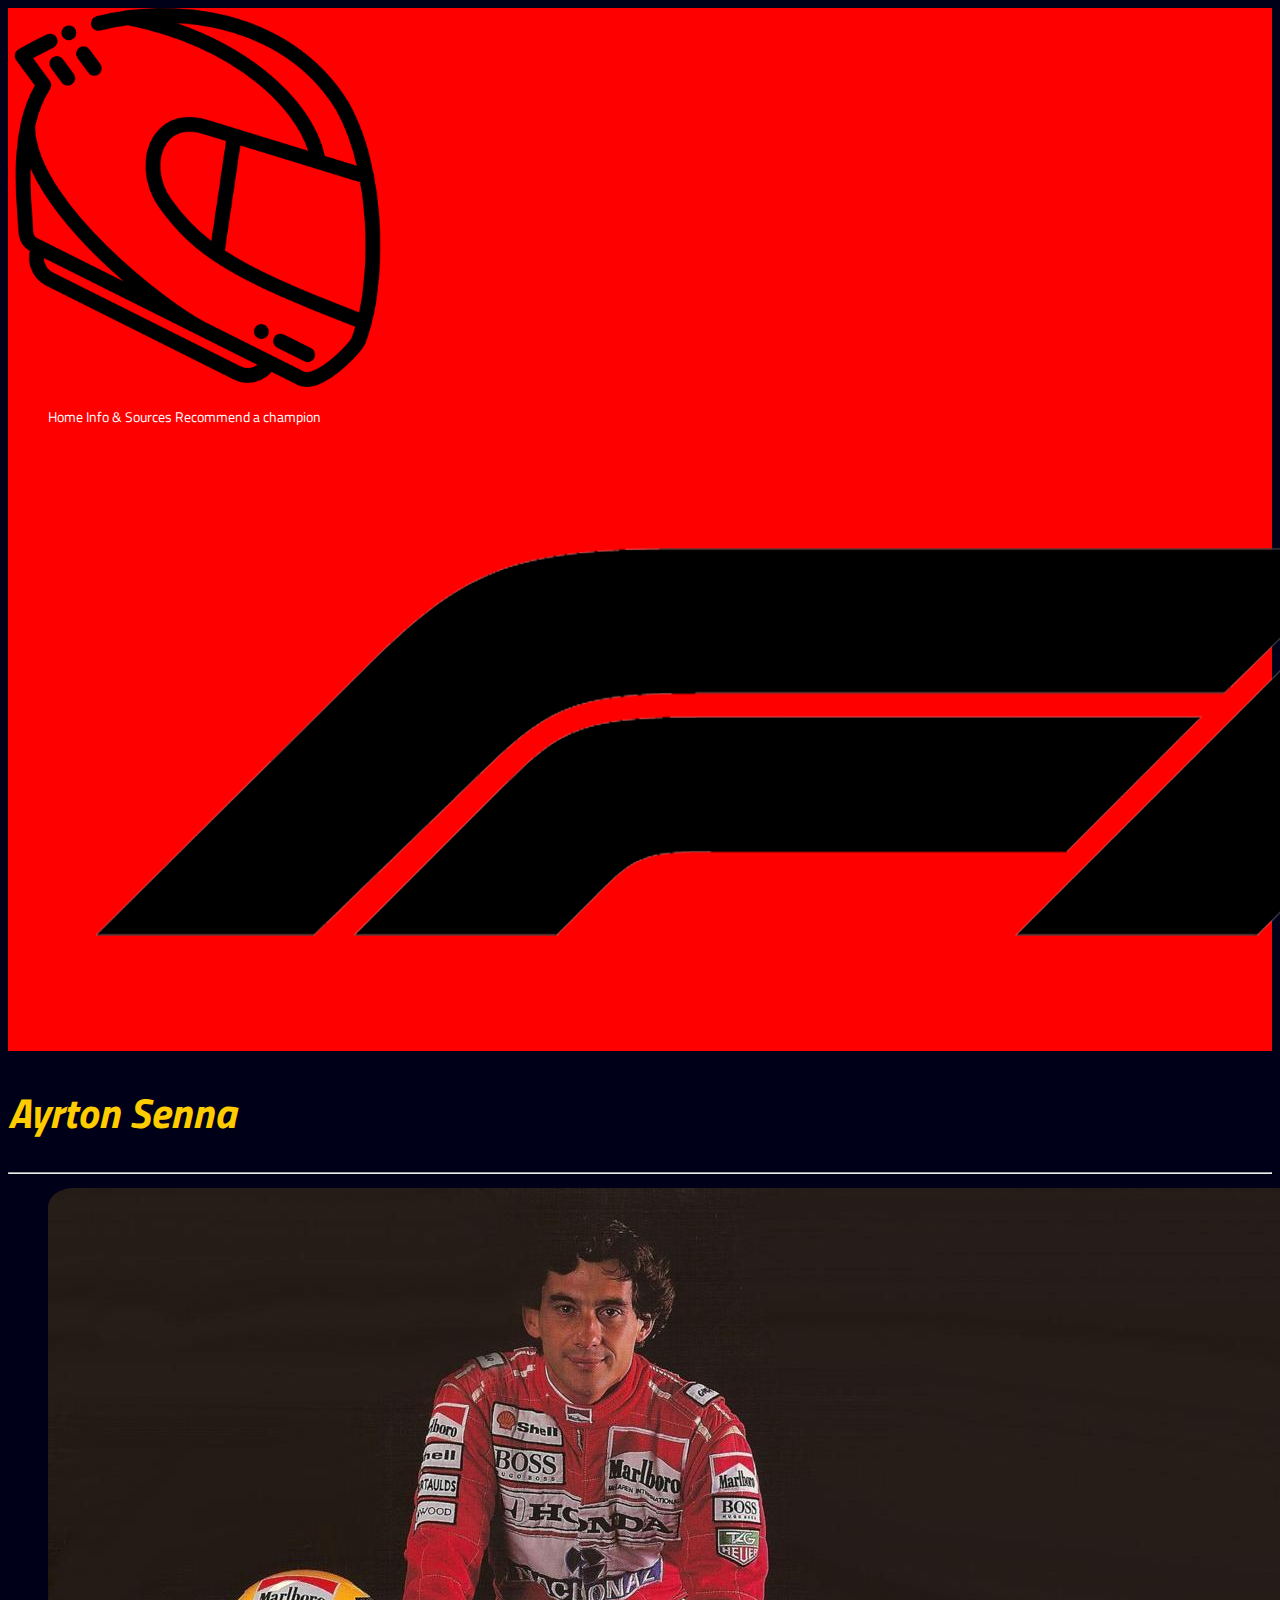
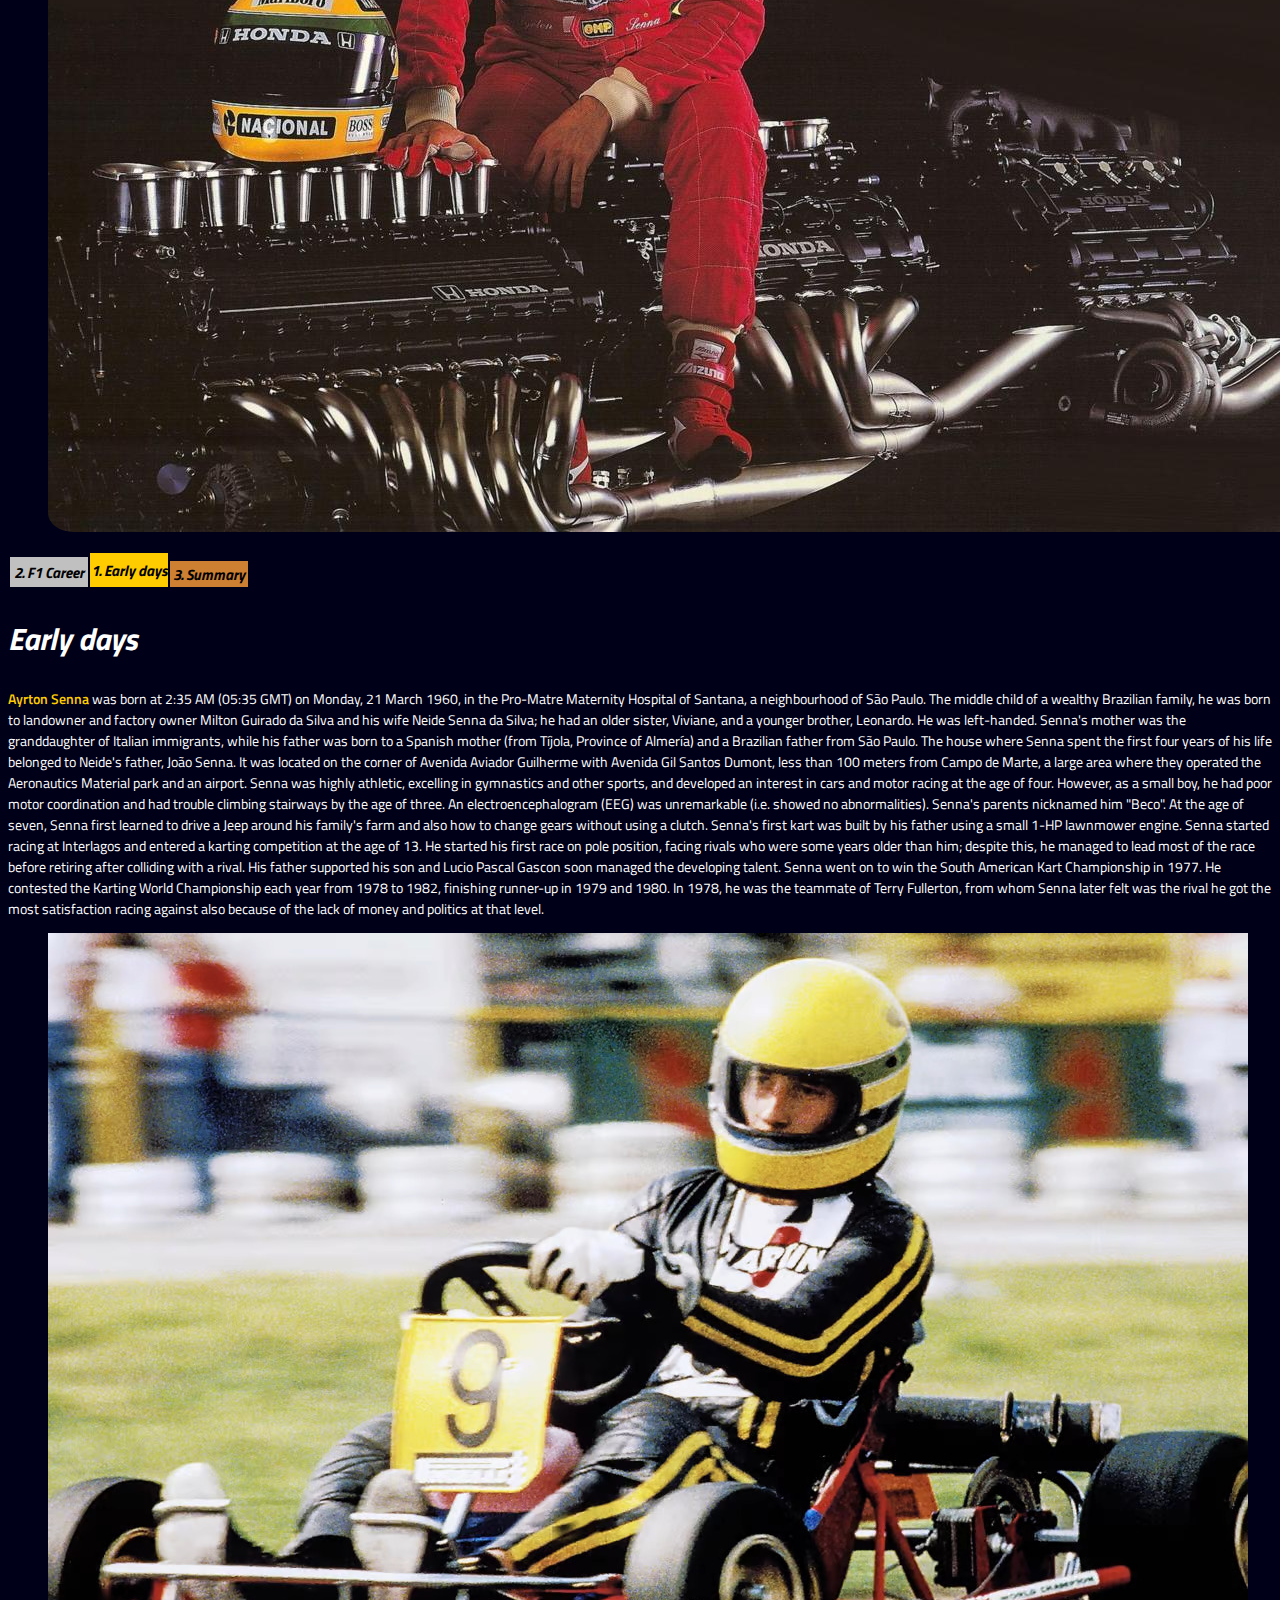
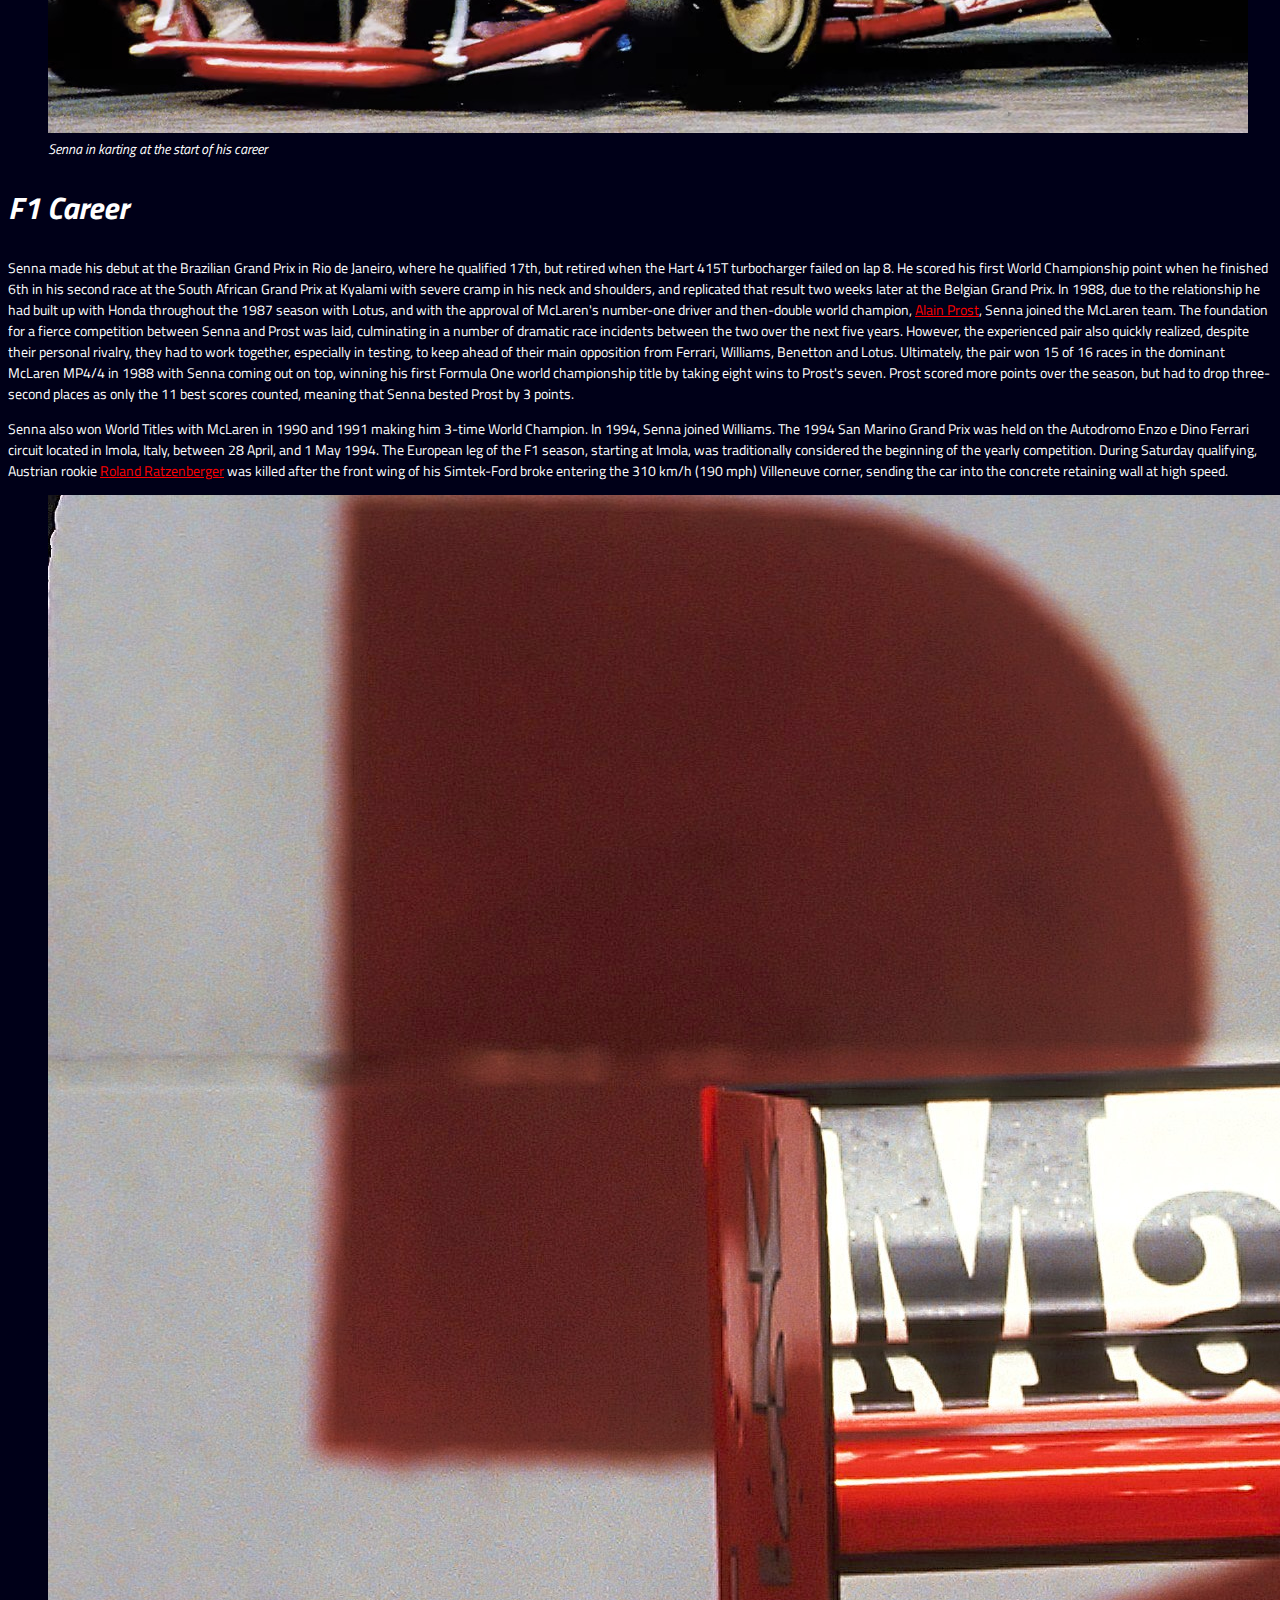
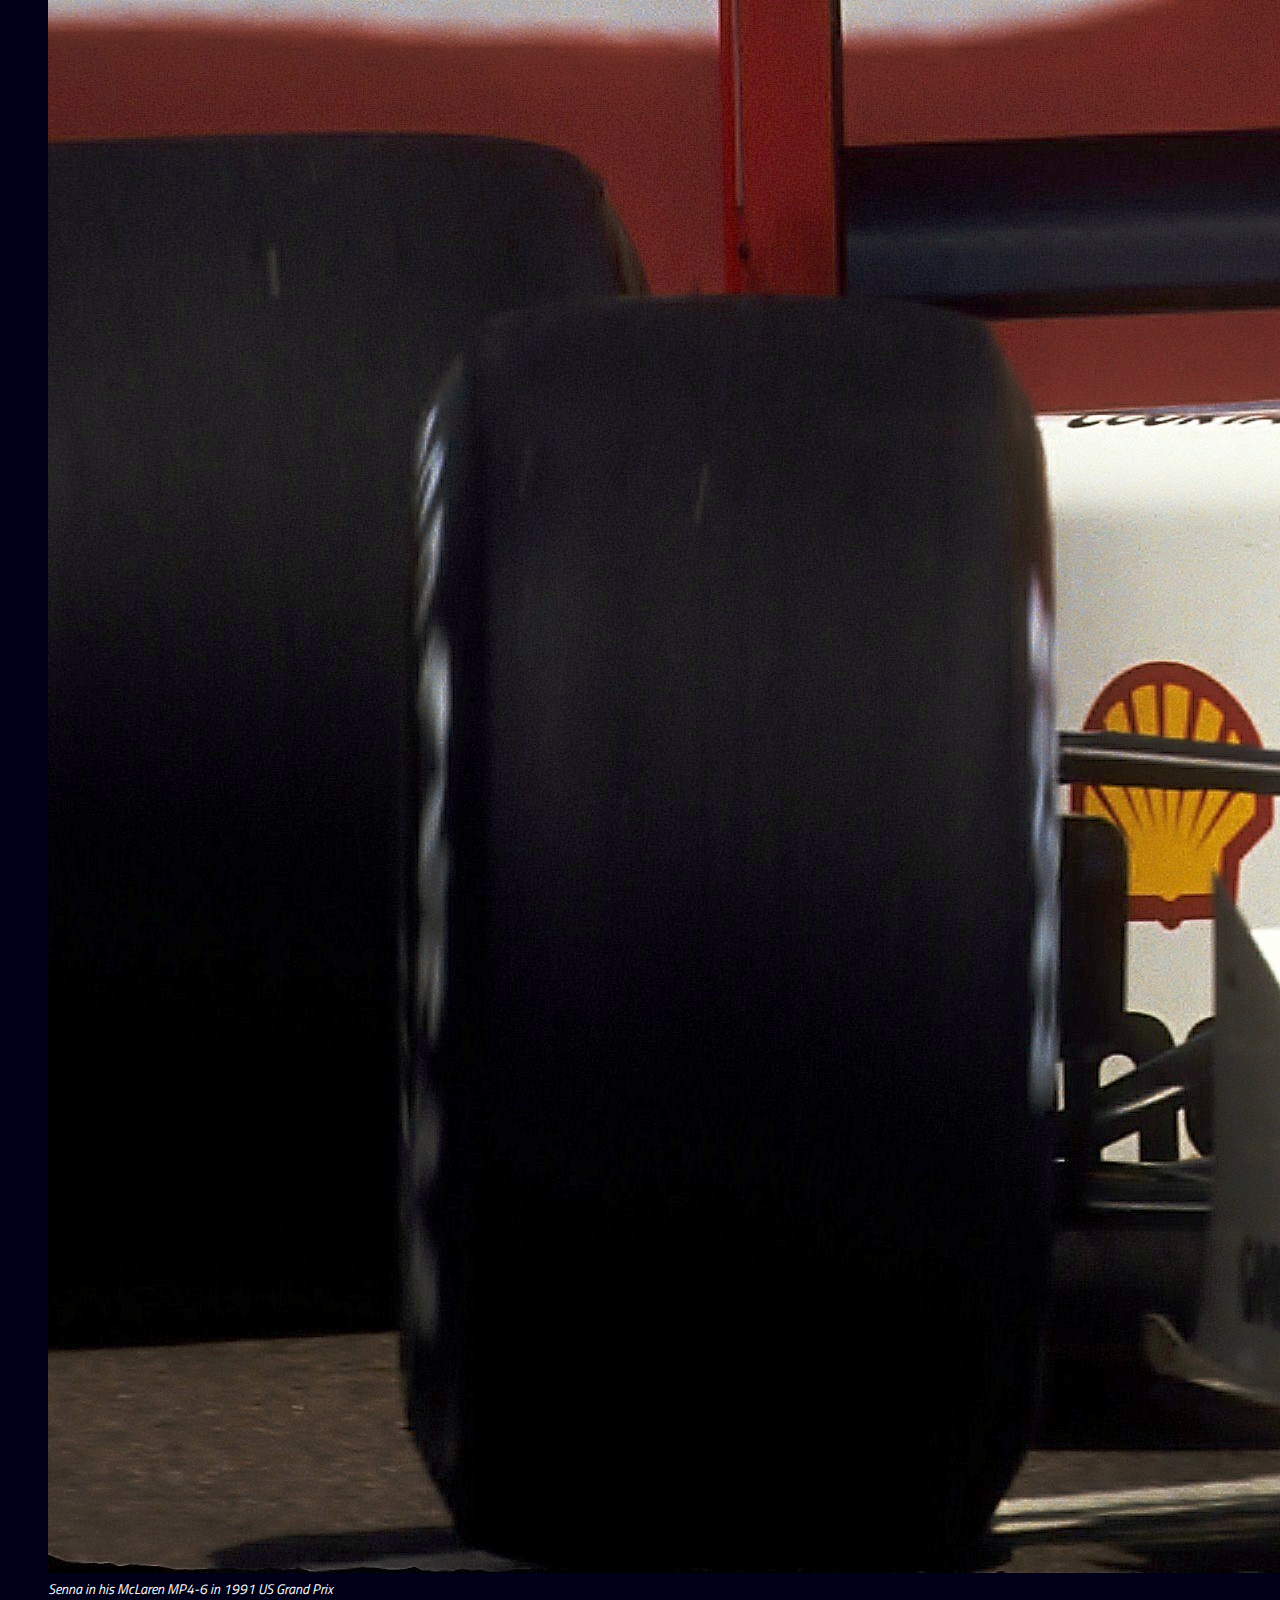
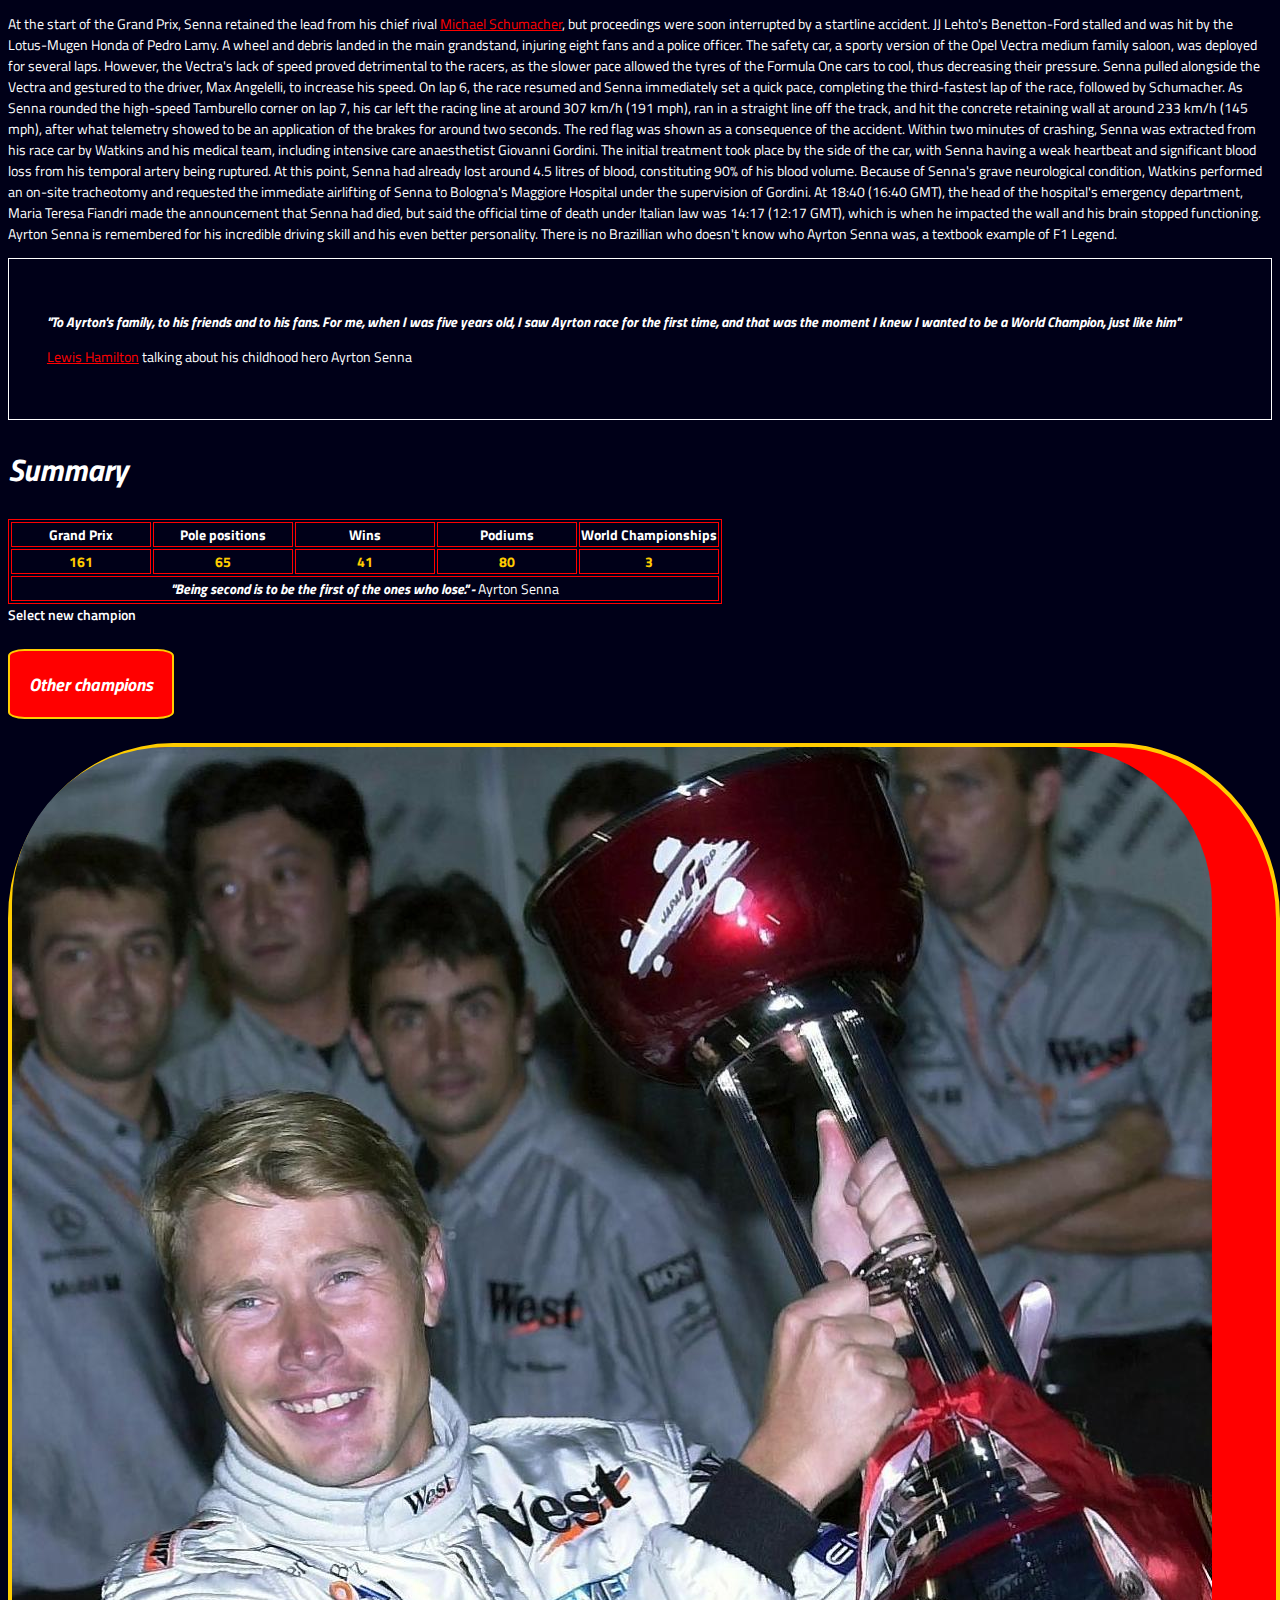
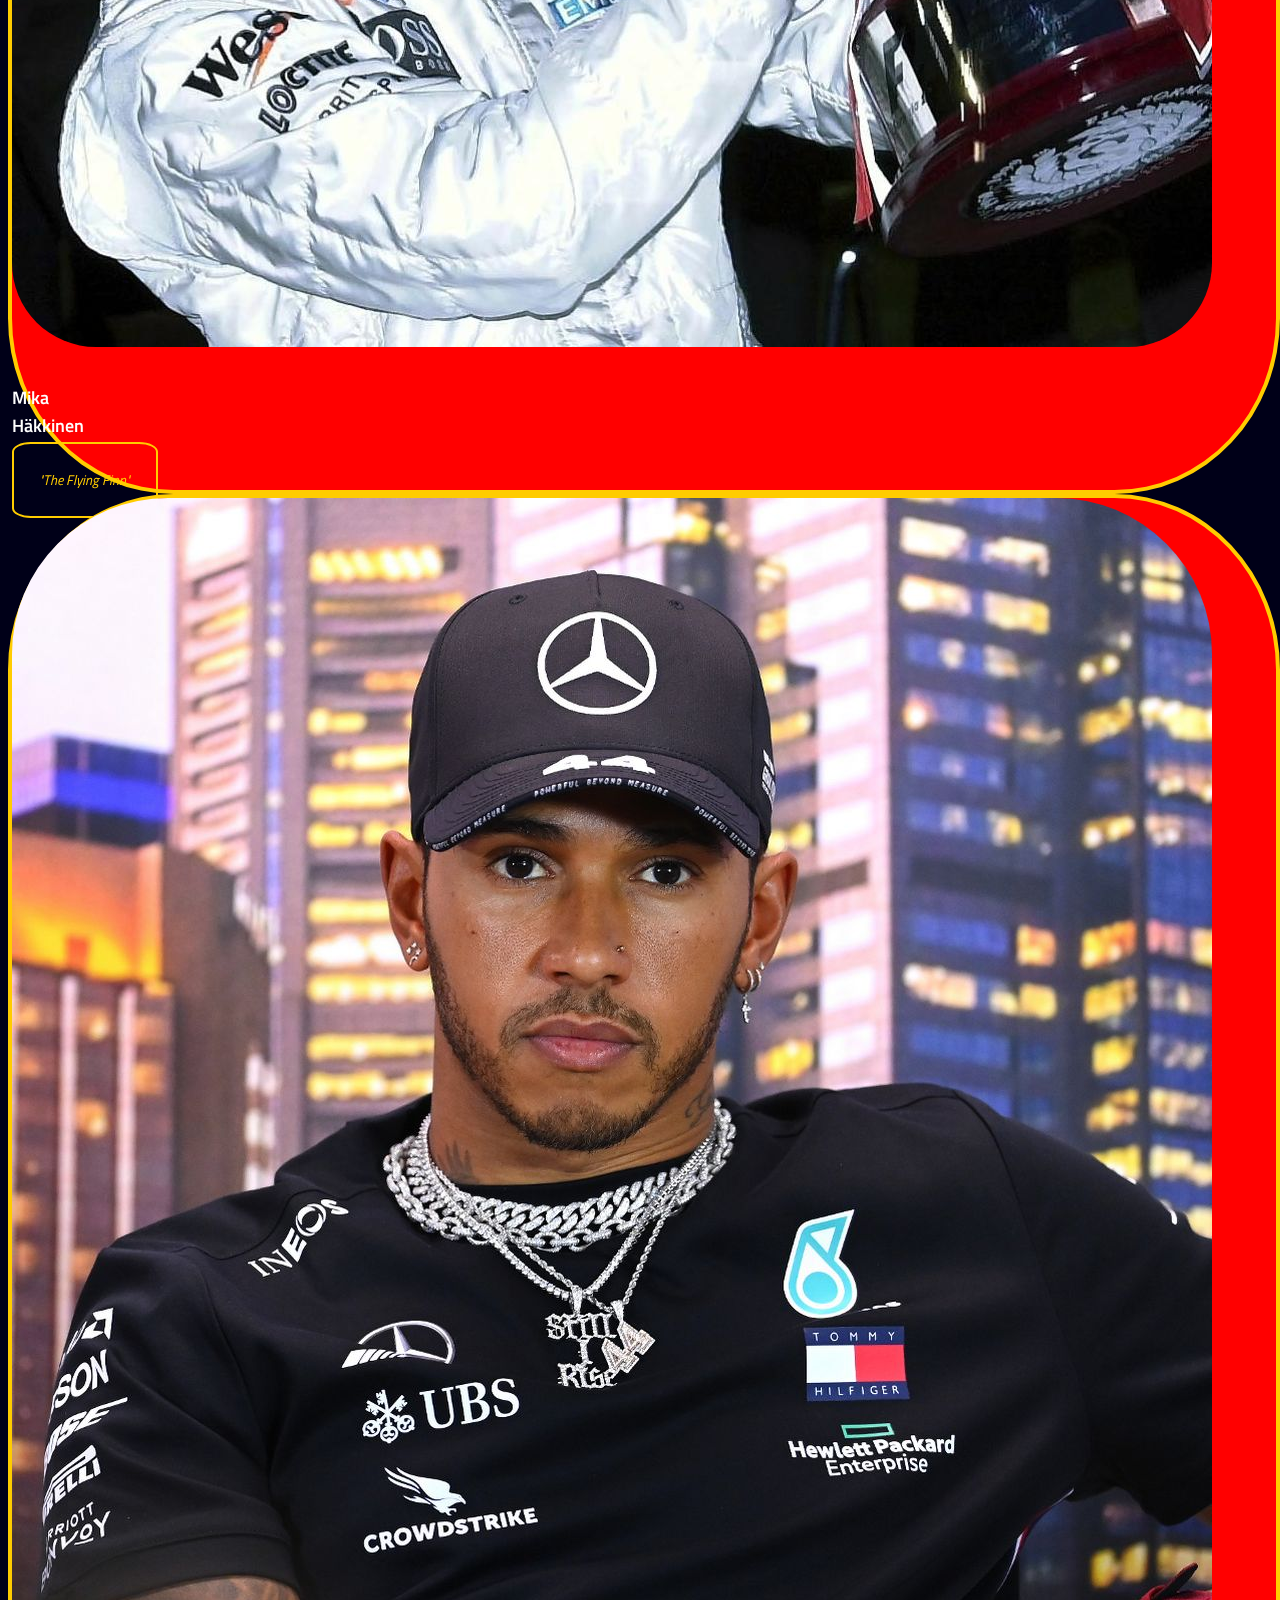
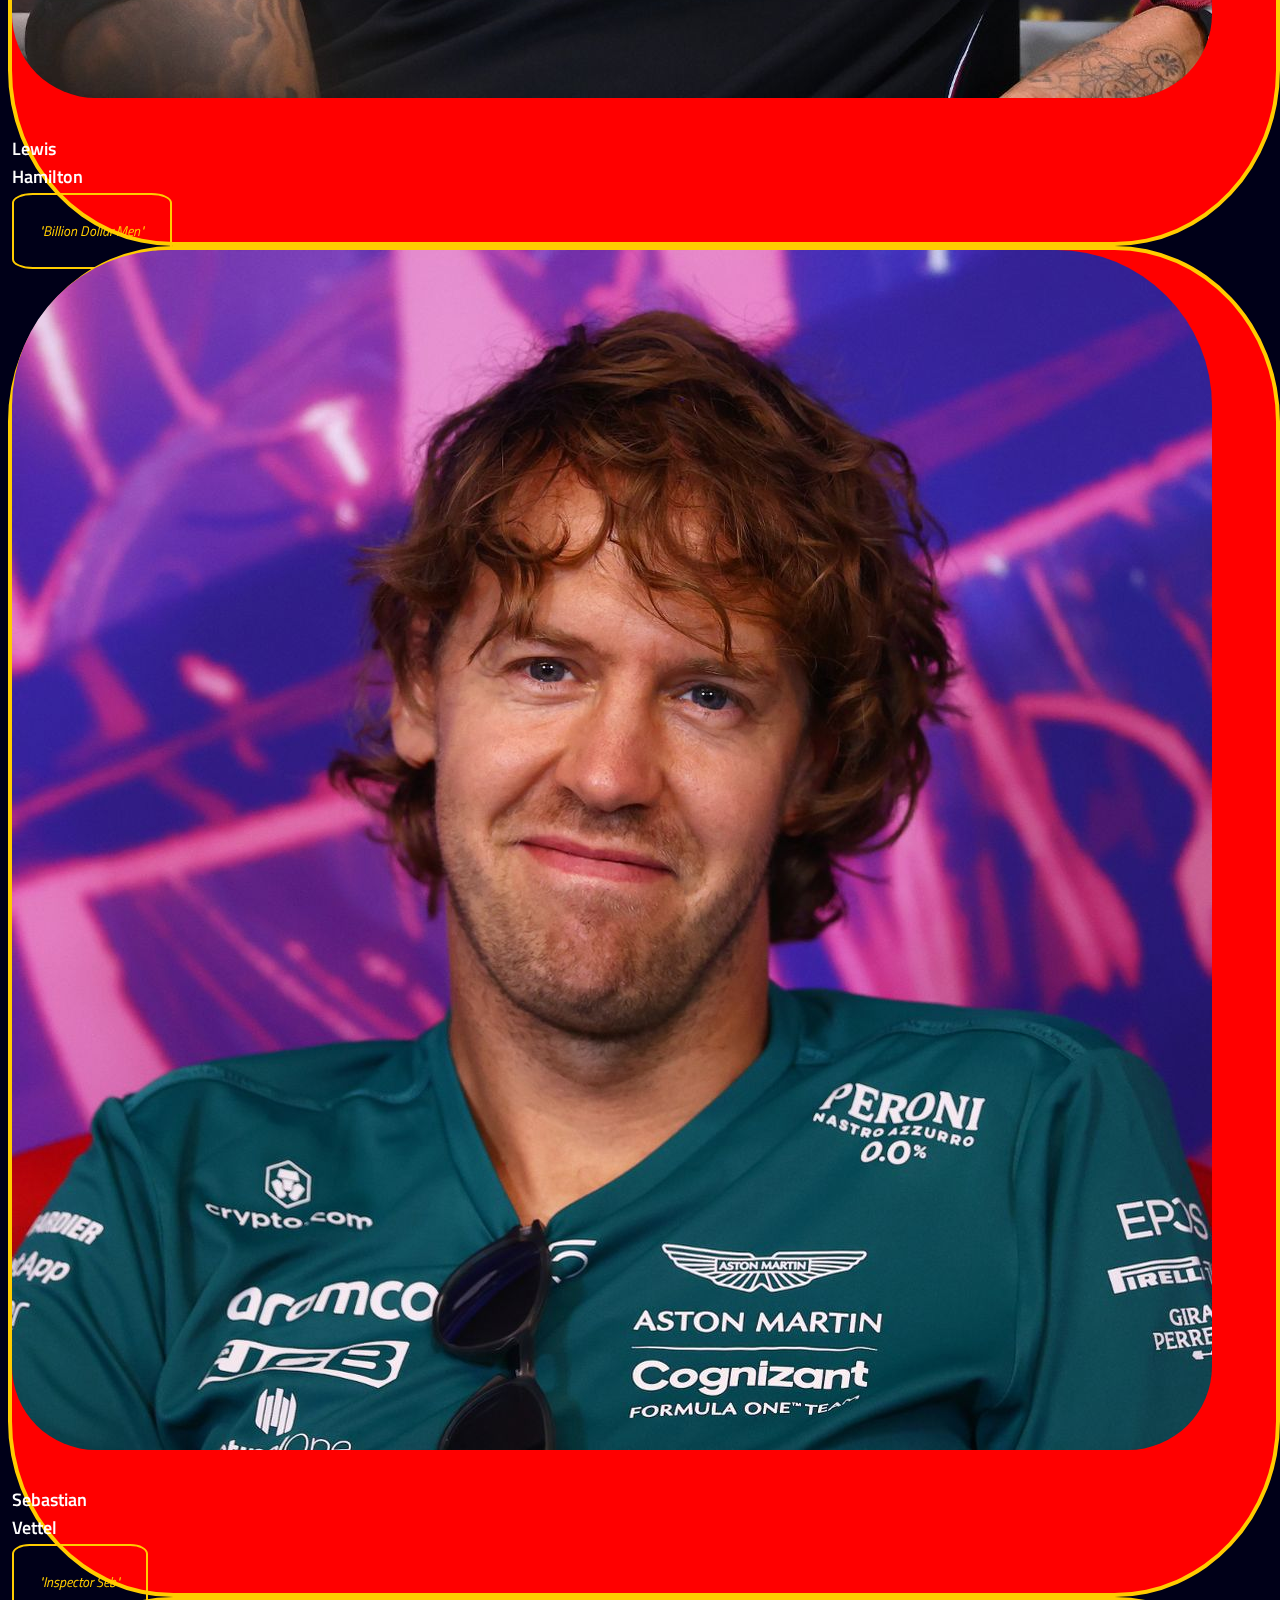
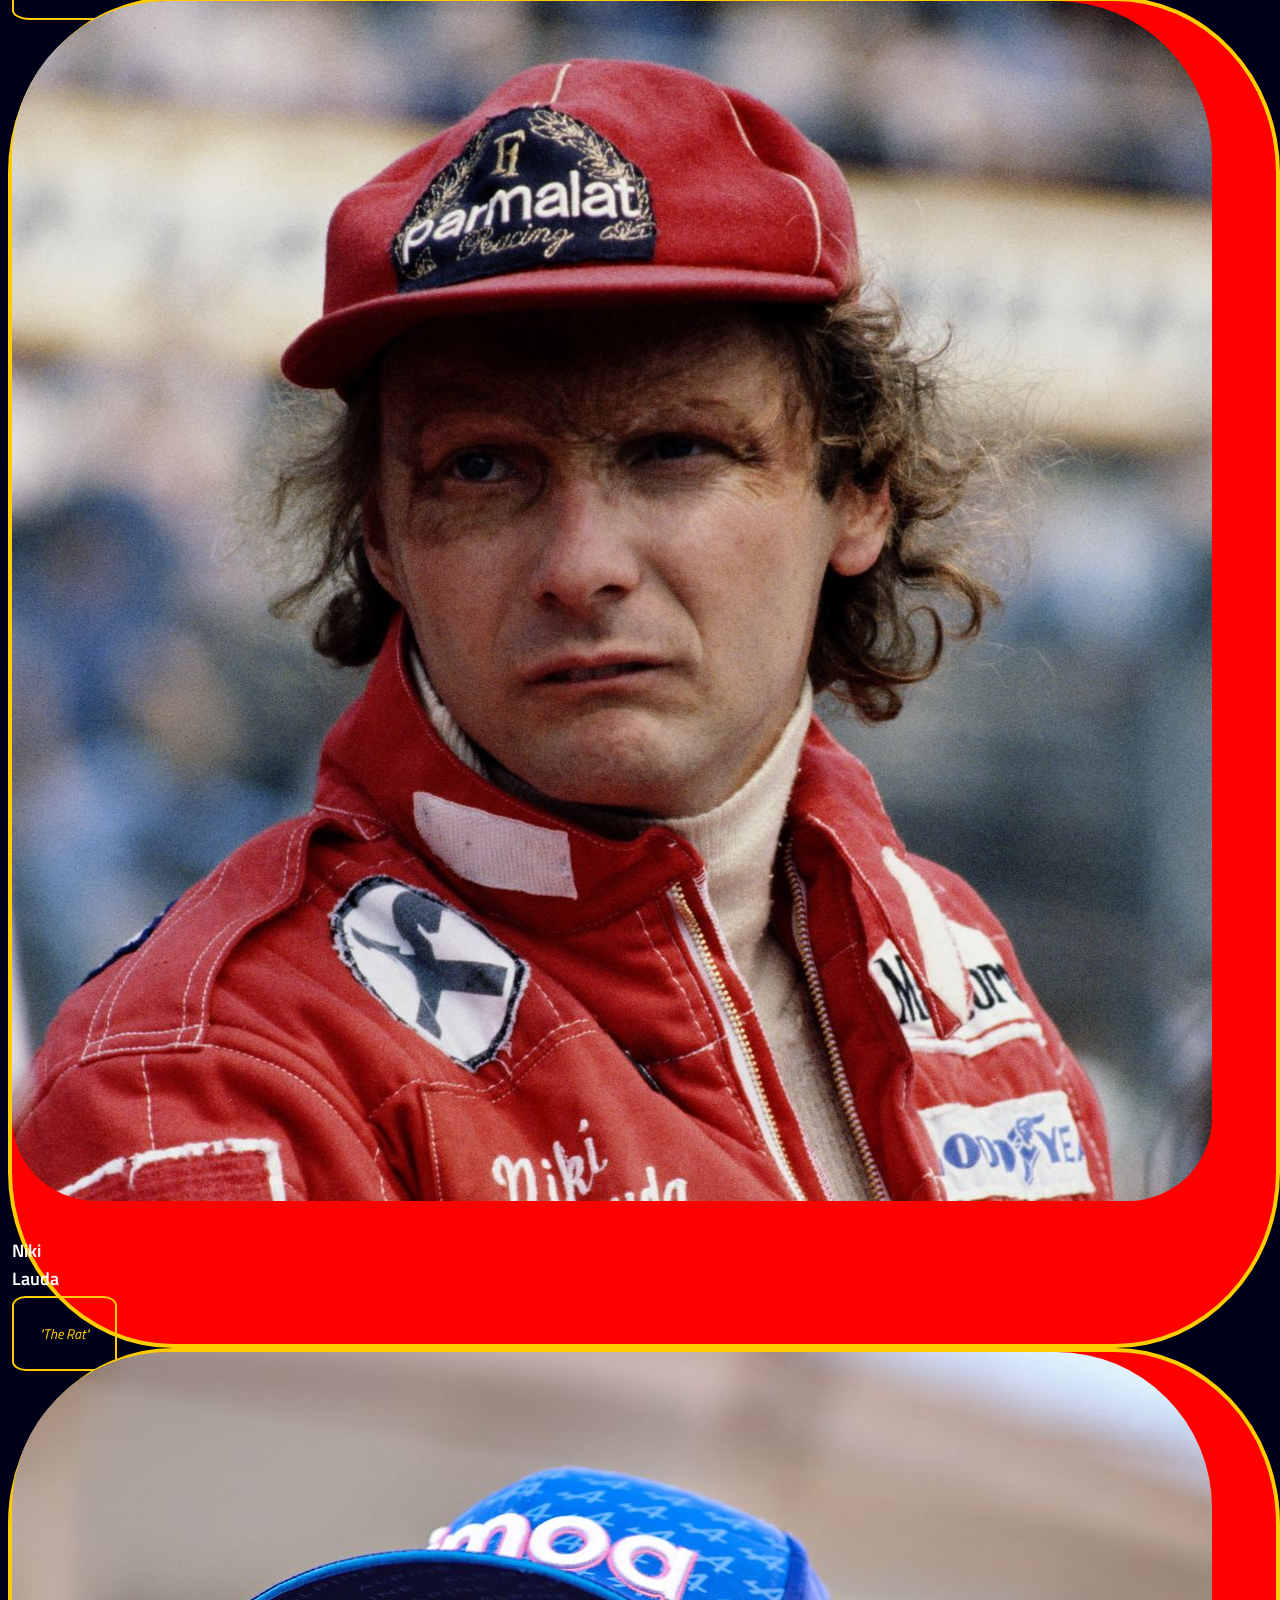
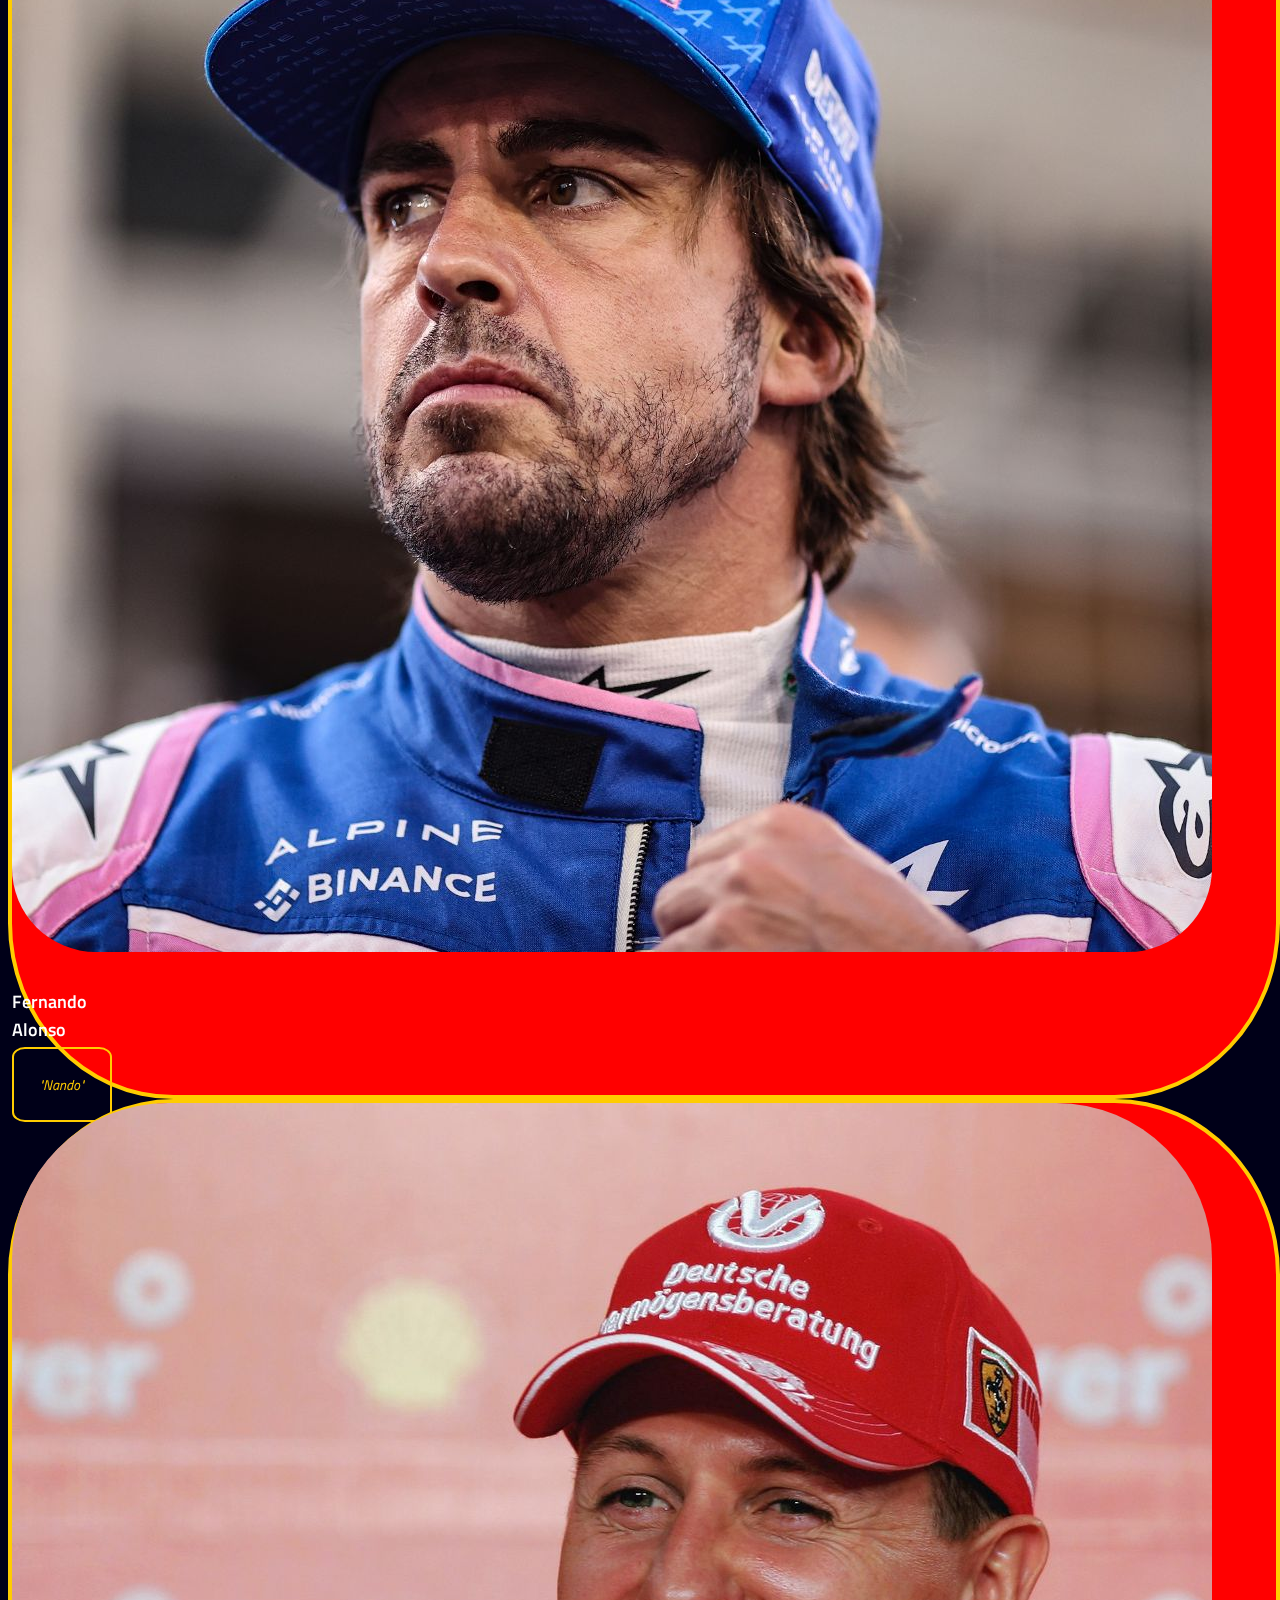
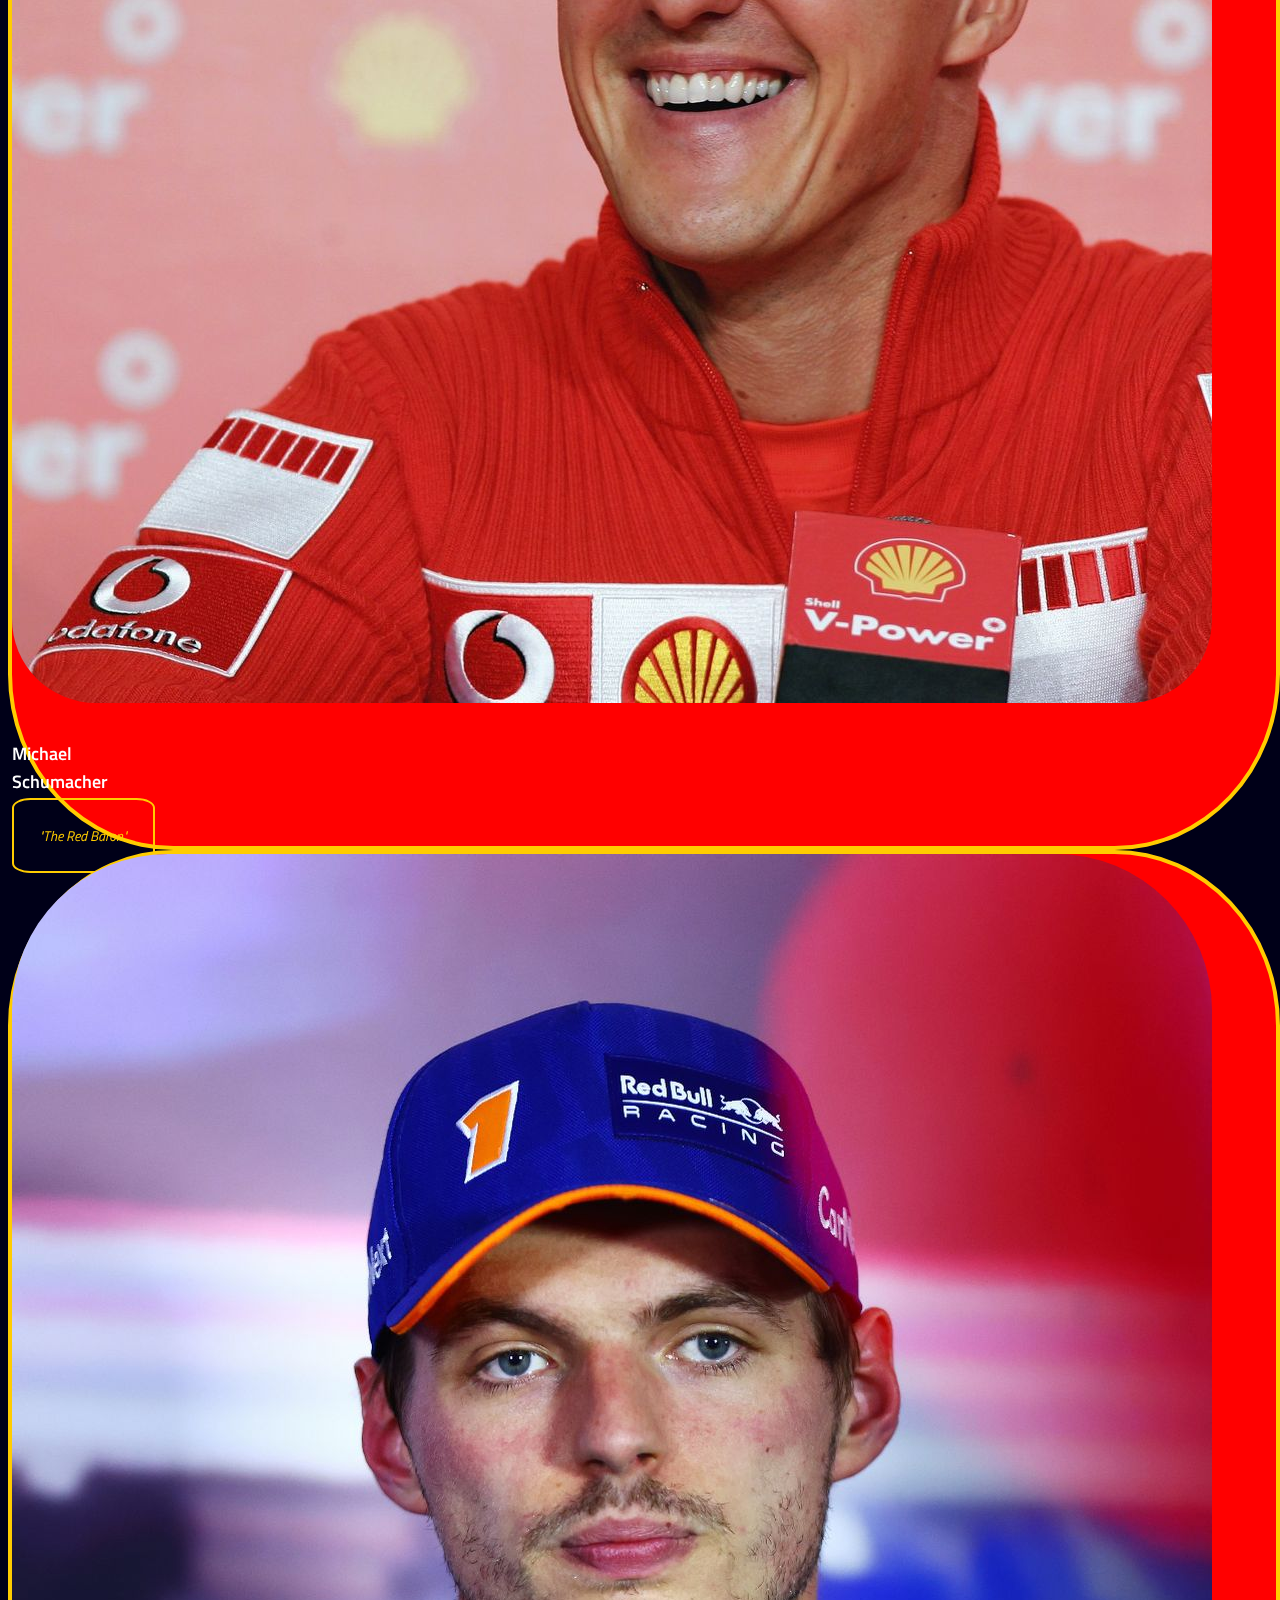
<file: F1 Champions Website/pages/senna.html>
<!DOCTYPE html>
<html lang="en">
<head>
    <meta charset="UTF-8">
    <meta http-equiv="X-UA-Compatible" content="IE=edge">
    <meta name="viewport" content="width=<device-width>, initial-scale=1.0">
    <link href="https://cdn.jsdelivr.net/npm/bootstrap@5.0.2/dist/css/bootstrap.min.css" 
    rel="stylesheet" integrity="sha384-EVSTQN3/azprG1Anm3QDgpJLIm9Nao0Yz1ztcQTwFspd3yD65VohhpuuCOmLASjC" 
    crossorigin="anonymous">
    <link rel="stylesheet" href="../styles/stylePages.css">
    <link rel="icon" href="../images/favicon.ico" type="image/x-icon" />
    <link rel="shortcut icon" href="../images/favicon.ico" type="image/x-icon" />
    <link rel="preconnect" href="https://fonts.googleapis.com">
    <link rel="preconnect" href="https://fonts.gstatic.com" crossorigin>
    <link href="https://fonts.googleapis.com/css2?family=Titillium+Web:ital,wght@0,400;0,600;0,700;1,400;1,700&display=swap" rel="stylesheet">
    <title>Ayrton Senna</title>
</head>
<body>
    <div class="container-fluid">
        <header>
            <div class="row justify-content-center align-items-center menu mb-5">
                <div class="col-2 col-xl-1 d-flex justify-content-center align-items-center menu">
                    <img src="../images/logo.png" class="img-fluid logo" alt="Helmet page logo">
                </div>
                <div class="col-8 col-xl-6">
                    <div class="row">
                       <div class="col-12">
                            <nav>
                                <ul class="list-group list-group-horizontal">
                                    <a href="../index.html" class="col-4 list-group-item menu d-flex 
                                    justify-content-center align-items-center rounded-0">
                                        Home
                                    </a>
                                    
                                    <a href="info&sources.html" class="col-4 list-group-item menu 
                                    d-flex justify-content-center align-items-center">
                                        Info & Sources
                                    </a>
                                    
                                    <a href="recommend.html" class="col-4 list-group-item menu 
                                    d-flex justify-content-center align-items-center rounded-0">
                                        Recommend a champion
                                    </a>
                                </ul>
                            </nav>
                        </div> 
                    </div>
                </div>
                <div class="col-1 col-xl-1 offset-xl-4 offset-1 d-flex justify-content-center 
                align-items-center menu">
                    <a href="https://www.formula1.com" target="_blank">
                        <img src="../images/f1-logo.png" class="img-fluid f1logotop" alt="F1 logo" 
                        title="Visit F1.com">
                    </a>
                </div>
            </div>
        </header>

        <main>
            <div class="row mt-4">
                <div class="col-1"></div>
                <div class="col-md-8 col-10">
                    <div class="row">
                        <div class="col-12">
                            <h1>Ayrton Senna</h1>
                        </div>
                    </div>
                    <div class="row">
                        <div class="col-12">
                            <hr class="mt-1">
                        </div>
                    </div>
                    <div class="row mt-2">
                        <div class="col-12">
                            <figure>
                                <img src="../images/sennapage.jpg" alt="Ayrton Senna photo" 
                                class="img-fluid pageimages">
                            </figure>
                        </div>
                    </div>
                    <div class="row mt-5">
                        <div class="col-12">
                            <nav>
                                <table class="table table-borderless">
                                        <thead></thead>
                                        <tbody>
                                            <tr>
                                                <td style="width:33.33%"></td>
                                                <td rowspan="4" class="podium" 
                                                style="background-color:rgb(255,204,0);width:33.33%;">
                                                    <a href="#earlydays">1. Early days</a>
                                                </td>
                                                <td style="width:33.33%"></td> 
                                            </tr>
                                            <tr>
                                                <td rowspan="3" class="podium"
                                                style="background-color:rgb(192,192,192);">
                                                    <a href="#f1career">2. F1 Career</a>
                                                </td>
                                                <td></td>          
                                            </tr>
                                            <tr>
                                                <td rowspan="2" class="podium"
                                                style="background-color:rgb(205,127,50);">
                                                    <a href="#summary">3. Summary</a>
                                                </td>
                                            </tr>
                                        </tbody>
                                        <tfoot></tfoot>
                                </table>
                            </nav>
                        </div>
                    </div>
                    
                    <article>
                        <div class="row mt-5" id="earlydays">
                            <div class="col-12">
                                <h2>Early days</h2>
                            </div>
                        </div>
                        <div class="row mt-3">
                            <div class="col-12">
                                <section>
                                    <p>
                                        <span>Ayrton Senna</span> was born at 2:35 AM (05:35 GMT) on Monday, 
                                        21 March 1960, in the Pro-Matre Maternity Hospital of Santana, 
                                        a neighbourhood of São Paulo. The middle child of a wealthy 
                                        Brazilian family, he was born to landowner and factory owner Milton 
                                        Guirado da Silva and his wife Neide Senna da Silva; he had an older 
                                        sister, Viviane, and a younger brother, Leonardo. He was left-handed.
                                        Senna's mother was the granddaughter of Italian immigrants, 
                                        while his father was born to a Spanish mother (from Tíjola, Province 
                                        of Almería) and a Brazilian father from São Paulo.
                                        The house where Senna spent the first four years of his life belonged 
                                        to Neide's father, João Senna. It was located on the corner of Avenida 
                                        Aviador Guilherme with Avenida Gil Santos Dumont, less than 100 meters 
                                        from Campo de Marte, a large area where they operated the Aeronautics 
                                        Material park and an airport. Senna was highly athletic, excelling in 
                                        gymnastics and other sports, and developed an interest in cars and motor 
                                        racing at the age of four. However, as a small boy, he had poor motor 
                                        coordination and had trouble climbing stairways by the age of three. 
                                        An electroencephalogram (EEG) was unremarkable (i.e. showed no 
                                        abnormalities). Senna's parents nicknamed him "Beco". At the age of 
                                        seven, Senna first learned to drive a Jeep around his family's farm and 
                                        also how to change gears without using a clutch. Senna's first kart was 
                                        built by his father using a small 1-HP lawnmower engine. Senna started 
                                        racing at Interlagos and entered a karting competition at the age of 13.
                                        He started his first race on pole position, facing rivals who were 
                                        some years older than him; despite this, he managed to lead most of the 
                                        race before retiring after colliding with a rival. His father supported 
                                        his son and Lucio Pascal Gascon soon managed the developing talent.
                                        Senna went on to win the South American Kart Championship in 1977. 
                                        He contested the Karting World Championship each year from 1978 to 1982, 
                                        finishing runner-up in 1979 and 1980. In 1978, he was the teammate of 
                                        Terry Fullerton, from whom Senna later felt was the rival he got the most 
                                        satisfaction racing against also because of the lack of money and politics 
                                        at that level.
                                    </p>
                                </section>
                            </div>
                        </div>
                        <div class="row">
                            <div class="col-12">
                                <figure>
                                    <img src="../images/sennakart.jpg" alt="Senna in karting"
                                    class="img-fluid mt-3">
                                    <figcaption class="d-flex justify-content-center mt-2">
                                        Senna in karting at the start of his career
                                    </figcaption>
                                </figure>
                            </div>
                        </div>       
                    </article>
                    <article>
                        <div class="row mt-5" id="f1career">
                            <div class="col-12">
                                <h2>F1 Career</h2>
                            </div>
                        </div>
                        <div class="row mt-3">
                            <div class="col-12">
                                <section>
                                    <p>
                                        Senna made his debut at the Brazilian Grand Prix in Rio de Janeiro, 
                                        where he qualified 17th, but retired when the Hart 415T turbocharger 
                                        failed on lap 8. He scored his first World Championship point when he 
                                        finished 6th in his second race at the South African Grand Prix at Kyalami 
                                        with severe cramp in his neck and shoulders, and replicated that result 
                                        two weeks later at the Belgian Grand Prix. In 1988, due to the relationship he 
                                        had built up with Honda throughout the 1987 season with Lotus, and with the 
                                        approval of McLaren's number-one driver and then-double world champion, 
                                        <a href="https://en.wikipedia.org/wiki/Alain_Prost" target="_blank">Alain Prost</a>, 
                                        Senna joined the McLaren team. The foundation for a fierce 
                                        competition between Senna and Prost was laid, culminating in a number of 
                                        dramatic race incidents between the two over the next five years. However, 
                                        the experienced pair also quickly realized, despite their personal rivalry, 
                                        they had to work together, especially in testing, to keep ahead of their main 
                                        opposition from Ferrari, Williams, Benetton and Lotus. Ultimately, 
                                        the pair won 15 of 16 races in the dominant McLaren MP4/4 in 1988 with 
                                        Senna coming out on top, winning his first Formula One world championship 
                                        title by taking eight wins to Prost's seven. Prost scored more points over 
                                        the season, but had to drop three-second places as only the 11 best scores 
                                        counted, meaning that Senna bested Prost by 3 points.
                                    </p>
                                    <p>
                                        Senna also won World Titles with McLaren in 1990 and 1991 making him 3-time
                                        World Champion. In 1994, Senna joined Williams. The 1994 San Marino Grand 
                                        Prix was held on the Autodromo Enzo e Dino Ferrari circuit located in 
                                        Imola, Italy, between 28 April, and 1 May 1994. The European leg of the 
                                        F1 season, starting at Imola, was traditionally considered the beginning 
                                        of the yearly competition. During Saturday qualifying, Austrian rookie 
                                        <a href="https://en.wikipedia.org/wiki/Roland_Ratzenberger" target="_blank">Roland Ratzenberger</a>
                                        was killed after the front wing of his Simtek-Ford 
                                        broke entering the 310 km/h (190 mph) Villeneuve corner, sending the car 
                                        into the concrete retaining wall at high speed.
                                    </p>
                                </section>
                            </div>
                        </div>
                        <div class="row">
                            <div class="col-12">
                                <figure>
                                    <img src="../images/Ayrton_Senna_McLaren_MP4.jpg" alt="Senna's F1 Car"
                                    class="img-fluid mt-3">
                                    <figcaption class="d-flex justify-content-center mt-2">
                                        Senna in his McLaren MP4-6 in 1991 US Grand Prix
                                    </figcaption>
                                </figure>
                                <section>
                                    <p class="mt-4">
                                        At the start of the Grand 
                                        Prix, Senna retained the lead from his chief rival 
                                        <a href="schumacher.html">Michael Schumacher</a>, 
                                        but proceedings were soon interrupted by a startline accident. JJ Lehto's 
                                        Benetton-Ford stalled and was hit by the Lotus-Mugen Honda of Pedro Lamy. 
                                        A wheel and debris landed in the main grandstand, injuring eight fans and 
                                        a police officer. The safety car, a sporty version of the Opel Vectra 
                                        medium family saloon, was deployed for several laps. However, the Vectra's 
                                        lack of speed proved detrimental to the racers, as the slower pace allowed 
                                        the tyres of the Formula One cars to cool, thus decreasing their pressure. 
                                        Senna pulled alongside the Vectra and gestured to the driver, Max Angelelli,
                                        to increase his speed. On lap 6, the race resumed and Senna 
                                        immediately set a quick pace, completing the third-fastest lap of the race, 
                                        followed by Schumacher. As Senna rounded the high-speed Tamburello 
                                        corner on lap 7, his car left the racing line at around 307 km/h (191 mph), 
                                        ran in a straight line off the track, and hit the concrete retaining 
                                        wall at around 233 km/h (145 mph), after what telemetry showed to be 
                                        an application of the brakes for around two seconds. The red flag was 
                                        shown as a consequence of the accident. Within two minutes of crashing, 
                                        Senna was extracted from his race car by Watkins and his medical team, 
                                        including intensive care anaesthetist Giovanni Gordini. The initial 
                                        treatment took place by the side of the car, with Senna having a weak 
                                        heartbeat and significant blood loss from his temporal artery being 
                                        ruptured. At this point, Senna had already lost around 4.5 litres of blood, 
                                        constituting 90% of his blood volume. Because of Senna's grave 
                                        neurological condition, Watkins performed an on-site tracheotomy and 
                                        requested the immediate airlifting of Senna to Bologna's Maggiore 
                                        Hospital under the supervision of Gordini. At 18:40 (16:40 GMT), the head 
                                        of the hospital's emergency department, Maria Teresa Fiandri made 
                                        the announcement that Senna had died, but said the official time of death 
                                        under Italian law was 14:17 (12:17 GMT), which is when he impacted the wall 
                                        and his brain stopped functioning.<br>
                                        Ayrton Senna is remembered for his incredible driving skill and his even
                                        better personality. There is no Brazillian who doesn't know who Ayrton Senna
                                        was, a textbook example of F1 Legend.
                                        
                                    </p>
                                </section>
                            </div>
                        </div>
                        <div class="row mt-5">
                            <div class="offset-1 col-10 mb-4" style="border:1px solid rgb(255,255,255); padding:3%">
                                <section>
                                    <div class="row">
                                        <div class="col-12">
                                            <p class="text-center" style="font-style:italic; font-weight:700;">
                                                "To Ayrton's family, to his friends and to his fans. For me, when 
                                                I was five years old, I saw Ayrton race for the first time, and 
                                                that was the moment I knew I wanted to be a World Champion, just 
                                                like him"
                                            </p>
                                        </div>
                                    </div>
                                    <div class="row">
                                        <div class="col-12">
                                            <p class="text-center">
                                                <a href="hamilton.html">Lewis Hamilton</a> talking about his
                                                childhood hero Ayrton Senna
                                            </p>
                                        </div>
                                    </div>
                                </section>
                            </div>
                        </div>
                    </article>
                    <article>
                        <div class="row mt-5" id="summary">
                            <div class="col-12">
                                <h2>Summary</h2>
                            </div>
                        </div>
                        <div class="row mt-4">
                            <div class="offset-1 col-10">
                                <table class="table table-borderless mb-5">
                                    <thead>
                                        <tr>
                                            <th scope="col" style="width:20%">Grand Prix</th>
                                            <th scope="col" style="width:20%">Pole positions</th>
                                            <th scope="col" style="width:20%">Wins</th>
                                            <th scope="col" style="width:20%">Podiums</th>
                                            <th scope="col" style="width:20%">World Championships</th>
                                        </tr>
                                    </thead>
                                    <tbody>
                                        <tr>
                                            <td style="color:rgb(255,204,0); font-weight:700;">161</td>
                                            <td style="color:rgb(255,204,0); font-weight:700;">65</td>
                                            <td style="color:rgb(255,204,0); font-weight:700;">41</td>
                                            <td style="color:rgb(255,204,0); font-weight:700;">80</td>
                                            <td style="color:rgb(255,204,0); font-weight:700;">3</td>
                                        </tr>
                                    </tbody>
                                    <tfoot>
                                        <tr>
                                            <td colspan="5">
                                            "Being second is to be the first of the ones who lose." - 
                                            <span>
                                            Ayrton Senna
                                            </span>
                                            </td>
                                        </tr>
                                    </tfoot>
                                </table>
                            </div>
                        </div>
                    </article>
                    <div class="row d-block d-md-none mt-5">
                        <div class="col-12 d-flex justify-content-center align-items-center">
                            <a href="../index.html#championselect" class="hiddenlink">
                                Select new champion
                            </a>
                        </div>
                    </div>


                </div>
                <div class="col-1 offset-md-1 col-md-2">
                    <div class="row mt-md-5 mb-md-3 d-none d-md-block">
                        <div class="col-12 d-flex justify-content-center align-items-center">
                            <h4>Other champions</h4>
                        </div>
                    </div>
                    <div class="row mb-3 d-none d-md-block">
                        <div class="col-12">
                            <a href="hakkinen.html">
                                <div class="card">
                                    <img src="../images/mikahakinencard.jpg" class="card-img-top">
                                    <div class="card-body p-0 pt-3 pb-1 d-flex justify-content-center 
                                    align-items-center">
                                        <h5 class="card-title text-center">Mika<br> Häkkinen</h5>
                                    </div>
                                    <div class="card-footer d-flex justify-content-center 
                                    align-items-center p-0 pb-1">
                                        <span>"The Flying Finn"</span>
                                    </div>
                                    <div class="hoverOver p-1">
                                        Learn more
                                    </div>
                                </div>
                            </a>
                        </div>
                    </div>
                    <div class="row mb-3 d-none d-md-block">
                        <div class="col-12">
                            <a href="hamilton.html">
                                <div class="card">
                                    <img src="../images/lewishamiltoncard.jpg" class="card-img-top">
                                    <div class="card-body p-0 pt-3 pb-1 d-flex justify-content-center 
                                    align-items-center">
                                        <h5 class="card-title text-center">Lewis<br>Hamilton</h5>
                                    </div>
                                    <div class="card-footer d-flex justify-content-center 
                                    align-items-center p-0 pb-1">
                                        <span>"Billion Dollar Men"</span>
                                    </div>
                                    <div class="hoverOver p-1">
                                            Learn more
                                    </div>
                                </div>
                            </a>
                        </div>
                    </div>
                    <div class="row mb-3 d-none d-md-block">
                        <div class="col-12">
                            <a href="vettel.html">
                                <div class="card">
                                    <img src="../images/sebastianvettelcard.jpg" class="card-img-top">
                                    <div class="card-body p-0 pt-3 pb-1 d-flex justify-content-center 
                                    align-items-center">
                                        <h5 class="card-title text-center">Sebastian<br> Vettel</h5>
                                    </div>
                                    <div class="card-footer d-flex justify-content-center 
                                    align-items-center p-0 pb-1">
                                        <span>"Inspector Seb"</span>
                                    </div>
                                    <div class="hoverOver p-1">
                                        Learn more
                                    </div>
                                </div>
                            </a>
                        </div>
                    </div>
                    <div class="row mb-3 d-none d-md-block">
                        <div class="col-12">
                            <a href="lauda.html">
                                <div class="card">
                                    <img src="../images/nikilaudacard.jpg" class="card-img-top">
                                    <div class="card-body p-0 pt-3 pb-1 d-flex justify-content-center 
                                    align-items-center">
                                        <h5 class="card-title text-center">Niki<br> Lauda</h5>
                                    </div>
                                    <div class="card-footer d-flex justify-content-center 
                                    align-items-center p-0 pb-1">
                                        <span>"The Rat"</span>
                                    </div>
                                    <div class="hoverOver p-1">
                                        Learn more
                                    </div>
                                </div>
                            </a>
                        </div>
                    </div>
                    <div class="row mb-3 d-none d-md-block">
                        <div class="col-12">
                            <a href="alonso.html">
                                <div class="card">
                                    <img src="../images/alonsocard.jpg" class="card-img-top">
                                    <div class="card-body p-0 pt-3 pb-1 d-flex justify-content-center 
                                    align-items-center">
                                        <h5 class="card-title text-center">Fernando<br> Alonso</h5>
                                    </div>
                                    <div class="card-footer d-flex justify-content-center 
                                    align-items-center p-0 pb-1">
                                        <span>"Nando"</span>
                                    </div>
                                    <div class="hoverOver p-1">
                                        Learn more
                                    </div>
                                </div>
                            </a>
                        </div>
                    </div>
                    <div class="row mb-3 d-none d-md-block">
                        <div class="col-12">
                            <a href="schumacher.html">
                                <div class="card">
                                    <img src="../images/schumachercard.jpg" class="card-img-top">
                                    <div class="card-body p-0 pt-3 pb-1 d-flex justify-content-center 
                                    align-items-center">
                                        <h5 class="card-title text-center">Michael<br>Schumacher</h5>
                                    </div>
                                    <div class="card-footer d-flex justify-content-center 
                                    align-items-center p-0 pb-1">
                                        <span>"The Red Baron"</span>
                                    </div>
                                    <div class="hoverOver p-1">
                                        Learn more
                                    </div>
                                </div>
                            </a>
                        </div>
                    </div>
                    <div class="row d-none d-md-block">
                        <div class="col-12">
                            <a href="verstappen.html">
                                <div class="card">
                                    <img src="../images/maxverstappencard.jpg" class="card-img-top">
                                    <div class="card-body p-0 pt-3 pb-1 d-flex justify-content-center 
                                    align-items-center">
                                        <h5 class="card-title text-center">Max<br> Verstappen</h5>
                                    </div>
                                    <div class="card-footer d-flex justify-content-center 
                                    align-items-center p-0 pb-1">
                                        <span>"Mad Max"</span>
                                    </div>
                                    <div class="hoverOver p-1">
                                        Learn more
                                    </div>
                                </div>
                            </a>
                        </div>
                    </div>
                </div>
            </div>
        </main>

        <footer>
            <div class="row footerpart mt-5">
                <div class="col-12">
                    <div class="row">
                        <div class="col-6">
                            <div class="row">
                                <div class="col-12 d-flex justify-content-center align-items-center">
                                    <p class="top mt-3">Follow us:</p>
                                </div>
                            </div> 
                            <div class="row">
                                <div class="col-12">
                                    <nav>
                                        <ul class="list-group list-group-horizontal 
                                        d-flex justify-content-center align-items-center footermenu">
                                            <a href="http://www.facebook.com" target="_blank" 
                                            class="col-offset-4 col-1 list-group-item d-flex 
                                            justify-content-center align-items-center m-1 footermenu">
                                                <img src="../images/Facebook-logo.png" 
                                                class="img-fluid" style="max-width:57%" alt="Facebook">
                                            </a>
                                            
                                            <a href="http://www.instagram.com" target="_blank" 
                                            class="col-1 list-group-item d-flex 
                                            justify-content-center align-items-center m-1 footermenu">
                                                <img src="../images/Instagram-Icon.png" 
                                                class="img-fluid" style="max-width:70%;" alt="Instagram">
                                            </a>

                                            
                                            <a href="http://www.twitter.com" target="_blank" 
                                            class="col-1 list-group-item d-flex 
                                            justify-content-center align-items-center m-1 footermenu">
                                                <img src="../images/twiter-logo.png" 
                                                class="img-fluid" style="max-width:60%" alt="Twitter">
                                            </a>


                                            <a href="http://www.tiktok.com" target="_blank" 
                                            class="col-1 list-group-item d-flex 
                                            justify-content-center align-items-center m-1 footermenu">
                                                <img src="../images/tiktoklogo.png" 
                                                class="img-fluid" style="max-width:60%"alt="TikTok">
                                            </a>
                                        </ul>
                                    </nav>
                                </div>
                            </div>
                        </div>
                        <div class="col-6">
                            <div class="row">
                                <div class="col-12 d-flex justify-content-center align-items-center">
                                    <p class="top mt-3">Help</p>
                                </div>
                            </div>
                            <div class="row">
                                <div class="col-12 d-flex justify-content-center align-items-center">
                                    <a href="https://en.wikipedia.org/wiki/Formula_One" target="_blank">
                                        <p>What is Formule One?</p>
                                    </a>
                                </div>
                            </div>
                            
                        </div>
                    </div>
                    <div class="row">
                        <div class="col-12 d-flex justify-content-center align-items-center end mt-3">
                            Copyright &copy;2022 by F1Champions d.o.o.
                        </div>
                    </div>
                </div>
            </div>
        </footer>

    </div>
    <script src="https://cdn.jsdelivr.net/npm/bootstrap@5.0.2/dist/js/bootstrap.bundle.min.js" 
    integrity="sha384-MrcW6ZMFYlzcLA8Nl+NtUVF0sA7MsXsP1UyJoMp4YLEuNSfAP+JcXn/tWtIaxVXM" 
    crossorigin="anonymous"></script>
</body>
</html>
</file>
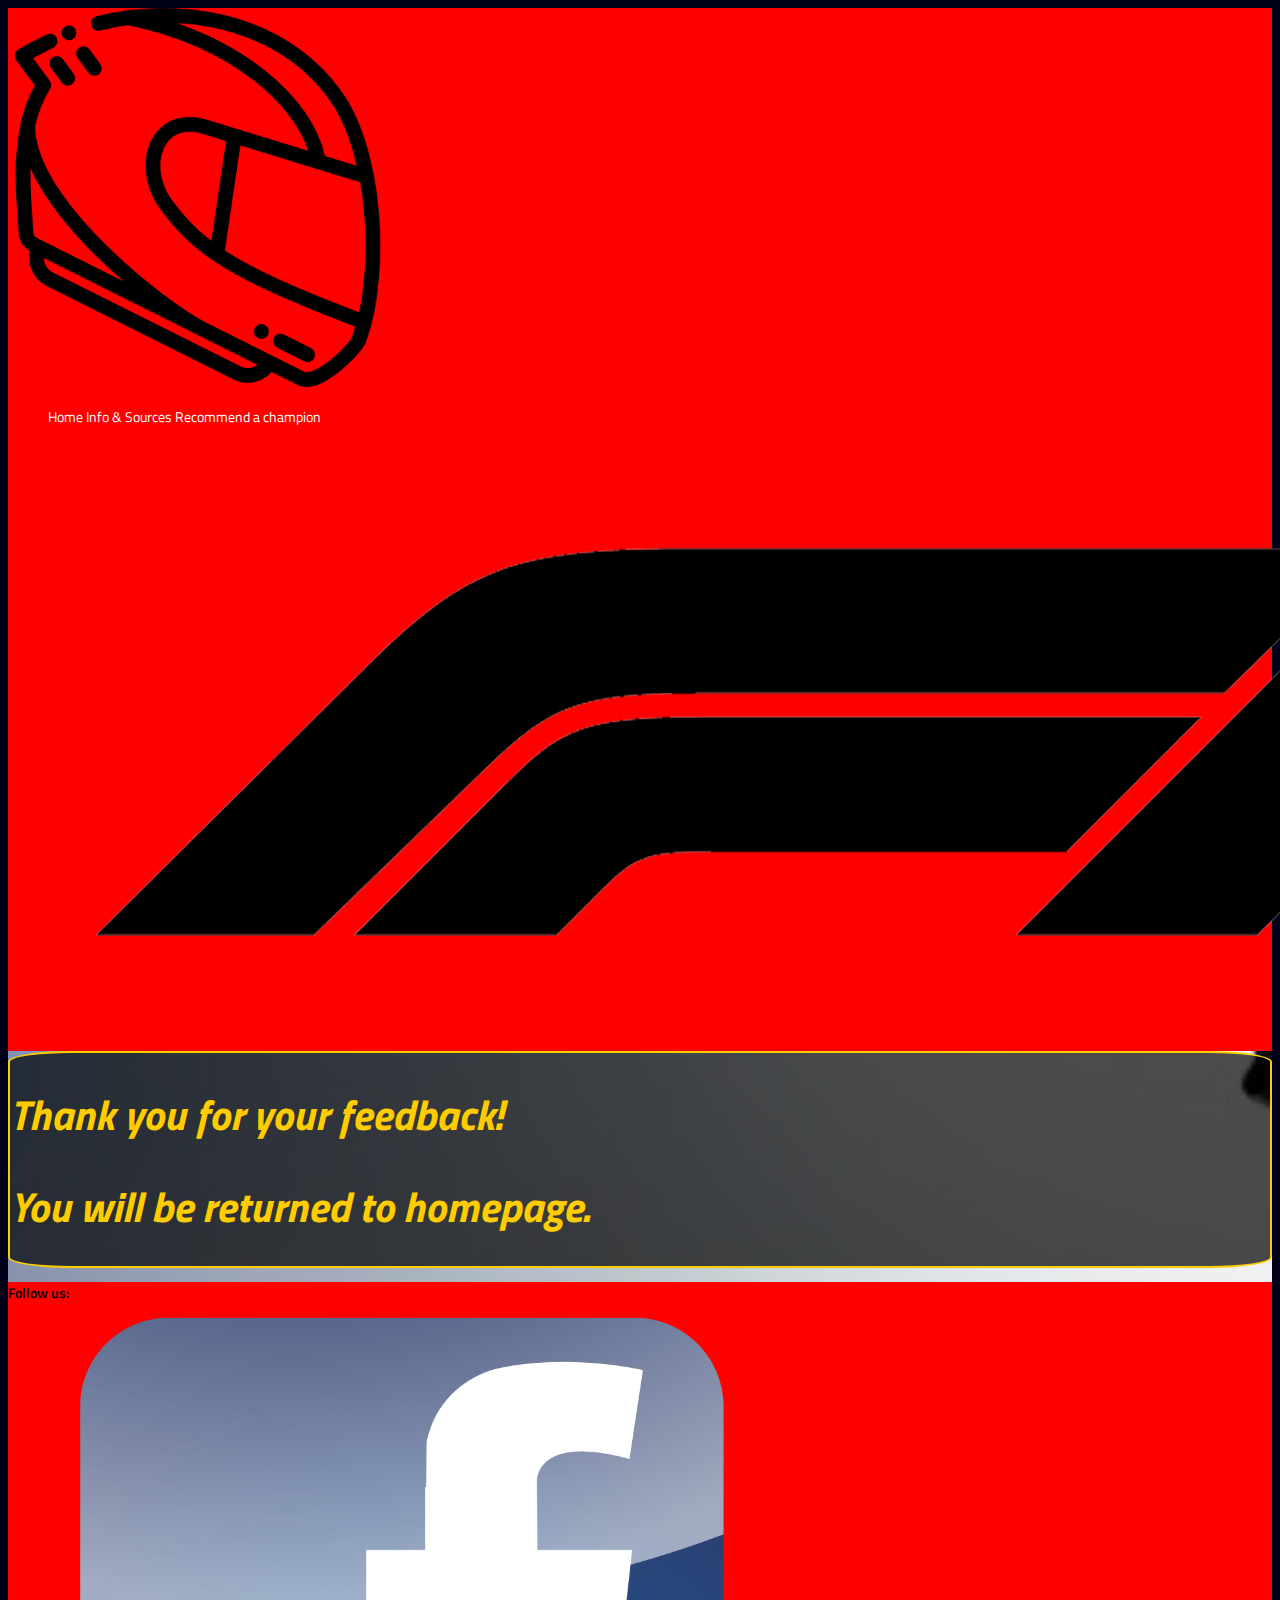
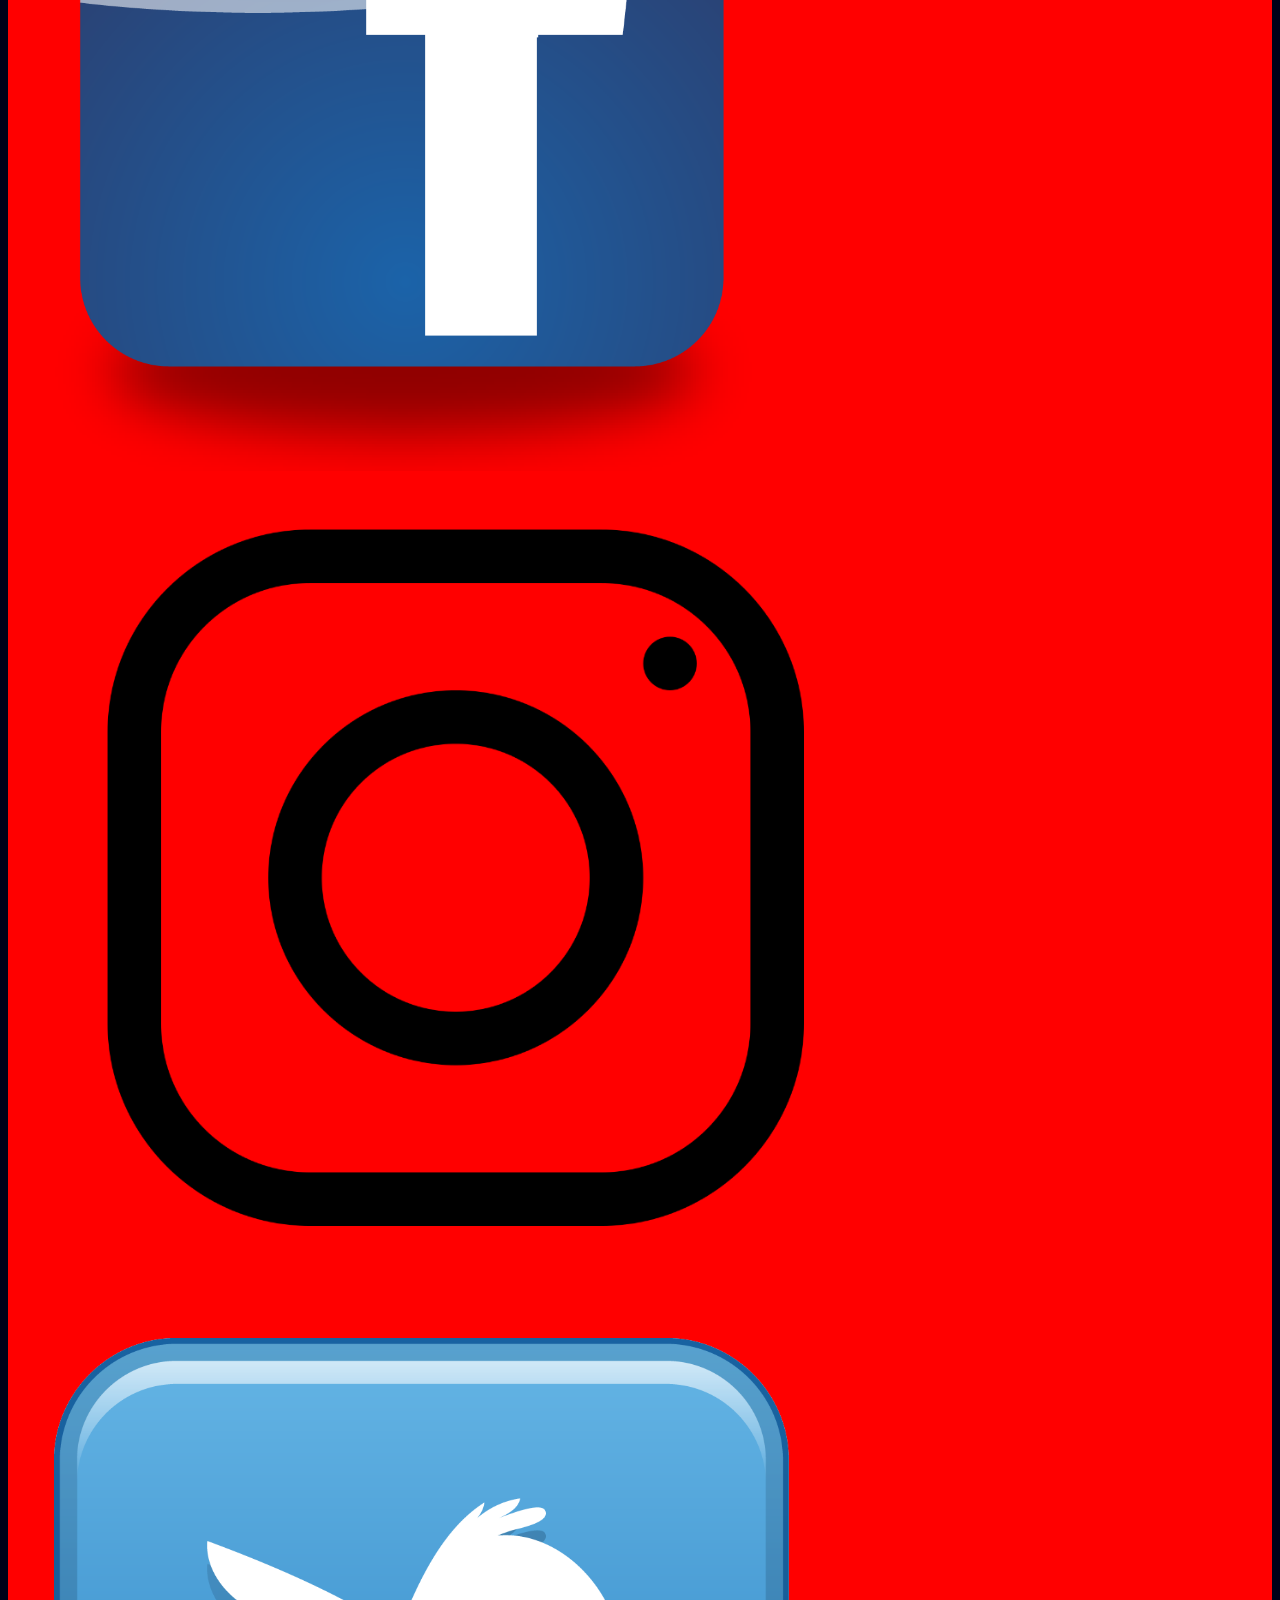
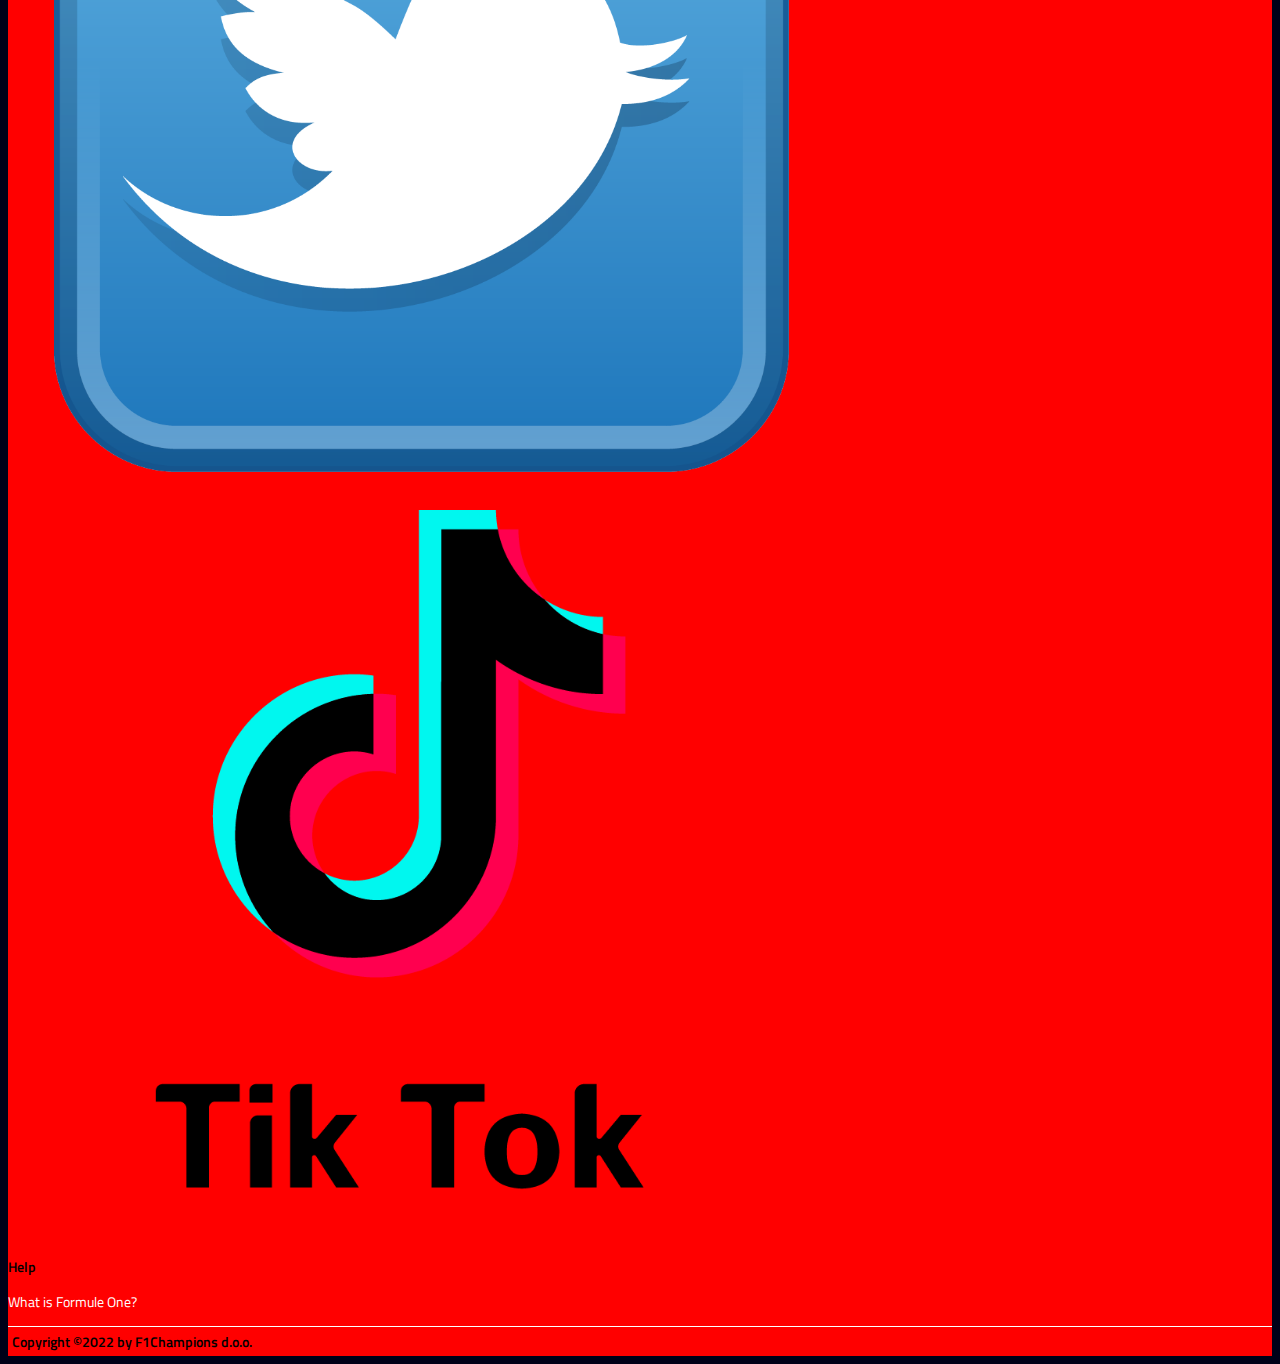
<file: F1 Champions Website/pages/thankyou.html>
<!DOCTYPE html>
<html lang="en">
<head>
    <meta charset="UTF-8">
    <meta http-equiv="X-UA-Compatible" content="IE=edge">
    <meta name="viewport" content="width=<device-width>, initial-scale=1.0">
    <link href="https://cdn.jsdelivr.net/npm/bootstrap@5.0.2/dist/css/bootstrap.min.css" 
    rel="stylesheet" integrity="sha384-EVSTQN3/azprG1Anm3QDgpJLIm9Nao0Yz1ztcQTwFspd3yD65VohhpuuCOmLASjC" 
    crossorigin="anonymous">
    <link rel="stylesheet" href="../styles/stylePages.css">
    <link rel="stylesheet" href="../styles/styleinfo.css">
    <meta http-equiv="refresh" content="3; url=../index.html">
    <link rel="icon" href="../images/favicon.ico" type="image/x-icon" />
    <link rel="shortcut icon" href="../images/favicon.ico" type="image/x-icon" />
    <link rel="preconnect" href="https://fonts.googleapis.com">
    <link rel="preconnect" href="https://fonts.gstatic.com" crossorigin>
    <link href="https://fonts.googleapis.com/css2?family=Titillium+Web:ital,wght@0,400;0,600;0,700;1,400;1,700&display=swap" rel="stylesheet">
    <title>Redirecting...</title>
</head>
<body>
    <div class="container-fluid">
        <header>
            <div class="row justify-content-center align-items-center menu mb-5">
                <div class="col-2 col-xl-1 d-flex justify-content-center align-items-center menu">
                    <img src="../images/logo.png" class="img-fluid logo" alt="Helmet page logo">
                </div>
                <div class="col-8 col-xl-6">
                    <div class="row">
                       <div class="col-12">
                            <nav>
                                <ul class="list-group list-group-horizontal">
                                    <a href="../index.html" class="col-4 list-group-item menu d-flex 
                                    justify-content-center align-items-center rounded-0">
                                        Home
                                    </a>
                                    
                                    <a href="info&sources.html" class="col-4 list-group-item menu 
                                    d-flex justify-content-center align-items-center">
                                        Info & Sources
                                    </a>
                                    
                                    <a href="recommend.html" class="col-4 list-group-item menu 
                                    d-flex justify-content-center align-items-center rounded-0">
                                        Recommend a champion
                                    </a>
                                </ul>
                            </nav>
                        </div> 
                    </div>
                </div>
                <div class="col-1 col-xl-1 offset-xl-4 offset-1 d-flex justify-content-center 
                align-items-center menu">
                    <a href="https://www.formula1.com" target="_blank">
                        <img src="../images/f1-logo.png" class="img-fluid f1logotop" alt="F1 logo" 
                        title="Visit F1.com">
                    </a>
                </div>
            </div>
        </header>

        <main>
            <div class="row box col-12 col-xl-6 offset-xl-3 col-md-8 offset-md-2 d-flex justify-content-center align-items-center">
                <div class="col-12">
                    <div class="row">
                        <div class="col-12 d-flex justify-content-center align-items-center">
                            <h1 class="text-center">Thank you for your feedback!</h1>
                        </div>
                    </div>
                </div>
                <div class="col-12">
                    <div class="row">
                        <div class="col-12 d-flex justify-content-center align-items-center">
                            <h1 class="text-center">You will be returned to homepage.</h1>
                        </div>
                    </div>
                </div>
            </div>

        </main>

        <footer>
            <div class="row footerpart mt-5">
                <div class="col-12">
                    <div class="row">
                        <div class="col-6">
                            <div class="row">
                                <div class="col-12 d-flex justify-content-center align-items-center">
                                    <p class="top mt-3">Follow us:</p>
                                </div>
                            </div> 
                            <div class="row">
                                <div class="col-12">
                                    <nav>
                                        <ul class="list-group list-group-horizontal 
                                        d-flex justify-content-center align-items-center footermenu">
                                            <a href="http://www.facebook.com" target="_blank" 
                                            class="col-offset-4 col-1 list-group-item d-flex 
                                            justify-content-center align-items-center m-1 footermenu">
                                                <img src="../images/Facebook-logo.png" 
                                                class="img-fluid" style="max-width:57%" alt="Facebook">
                                            </a>
                                            
                                            <a href="http://www.instagram.com" target="_blank" 
                                            class="col-1 list-group-item d-flex 
                                            justify-content-center align-items-center m-1 footermenu">
                                                <img src="../images/Instagram-Icon.png" 
                                                class="img-fluid" style="max-width:70%;" alt="Instagram">
                                            </a>

                                            
                                            <a href="http://www.twitter.com" target="_blank" 
                                            class="col-1 list-group-item d-flex 
                                            justify-content-center align-items-center m-1 footermenu">
                                                <img src="../images/twiter-logo.png" 
                                                class="img-fluid" style="max-width:60%" alt="Twitter">
                                            </a>


                                            <a href="http://www.tiktok.com" target="_blank" 
                                            class="col-1 list-group-item d-flex 
                                            justify-content-center align-items-center m-1 footermenu">
                                                <img src="../images/tiktoklogo.png" 
                                                class="img-fluid" style="max-width:60%"alt="TikTok">
                                            </a>
                                        </ul>
                                    </nav>
                                </div>
                            </div>
                        </div>
                        <div class="col-6">
                            <div class="row">
                                <div class="col-12 d-flex justify-content-center align-items-center">
                                    <p class="top mt-3">Help</p>
                                </div>
                            </div>
                            <div class="row">
                                <div class="col-12 d-flex justify-content-center align-items-center">
                                    <a href="https://en.wikipedia.org/wiki/Formula_One" target="_blank">
                                        <p>What is Formule One?</p>
                                    </a>
                                </div>
                            </div>
                            
                        </div>
                    </div>
                    <div class="row">
                        <div class="col-12 d-flex justify-content-center align-items-center end mt-3">
                            Copyright &copy;2022 by F1Champions d.o.o.
                        </div>
                    </div>
                </div>
            </div>
        </footer>

    </div>
    <script src="https://cdn.jsdelivr.net/npm/bootstrap@5.0.2/dist/js/bootstrap.bundle.min.js" 
    integrity="sha384-MrcW6ZMFYlzcLA8Nl+NtUVF0sA7MsXsP1UyJoMp4YLEuNSfAP+JcXn/tWtIaxVXM" 
    crossorigin="anonymous"></script>
</body>
</html>
</file>
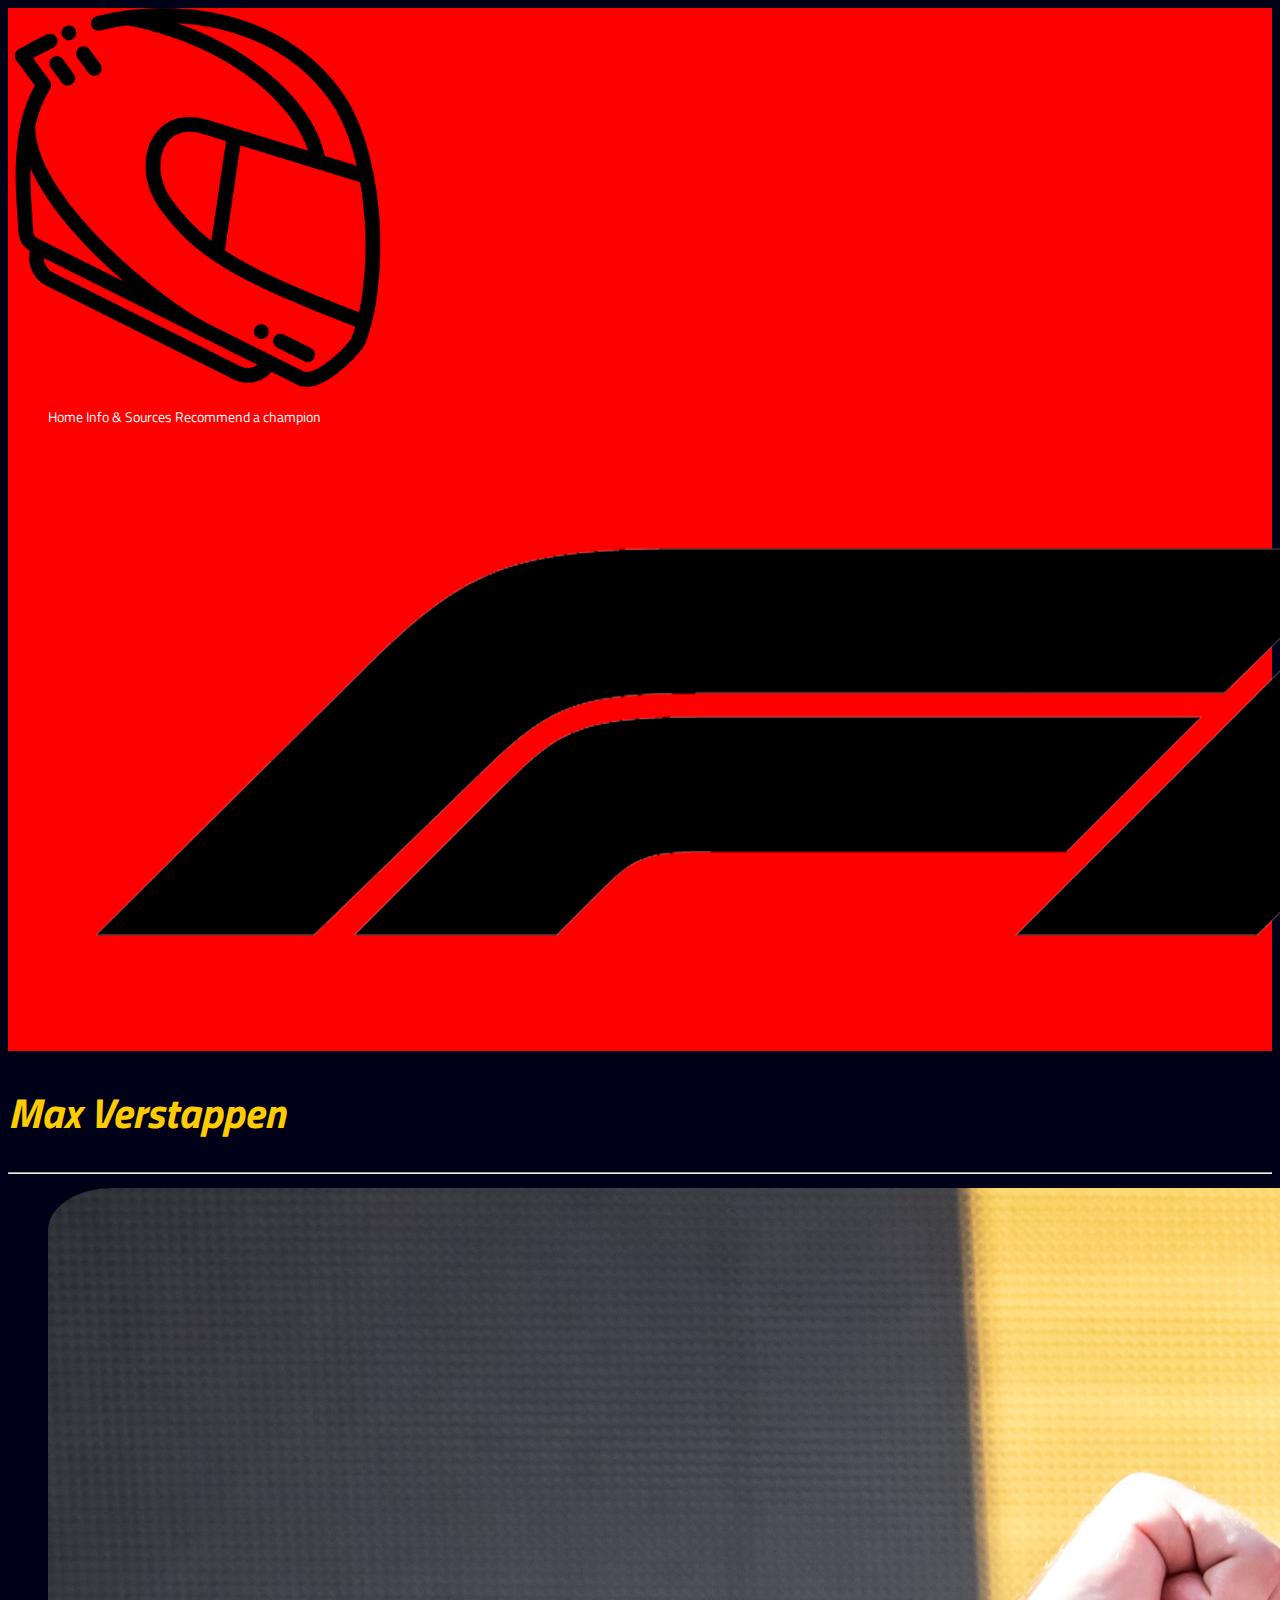
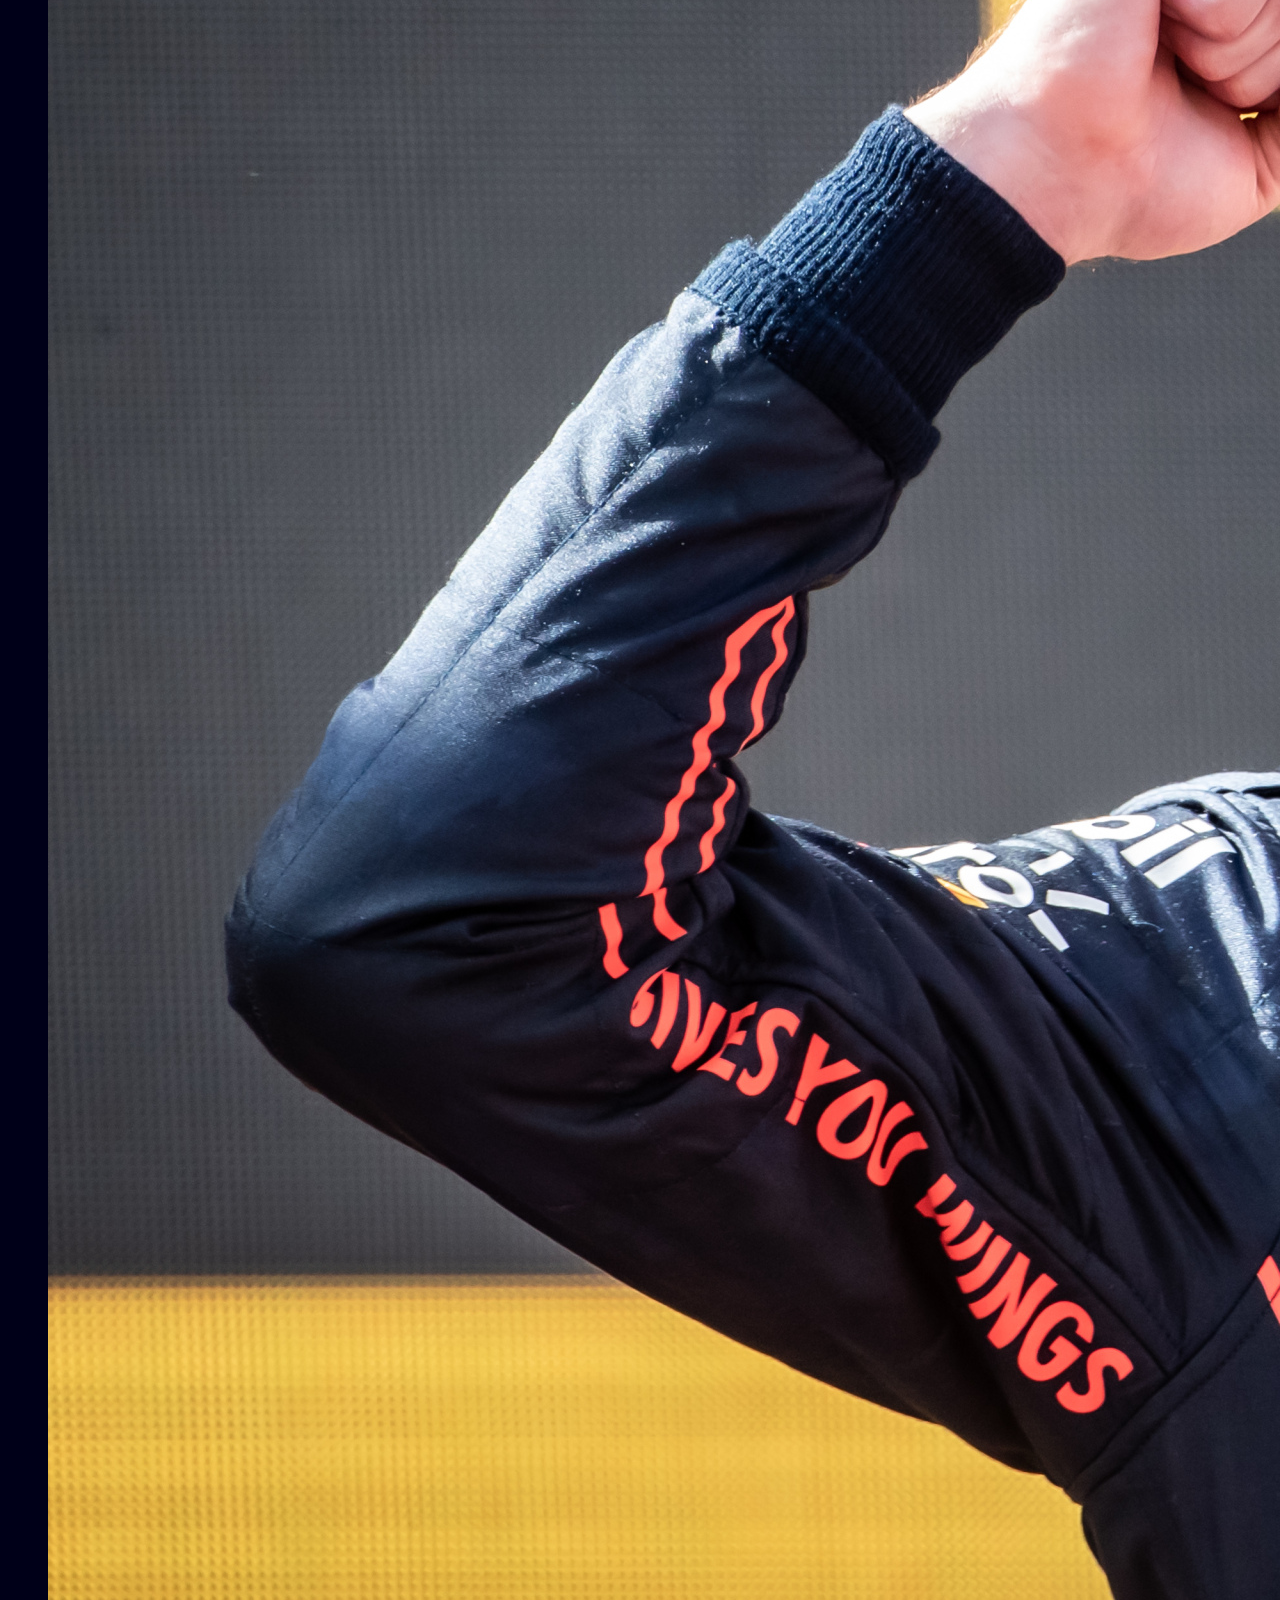
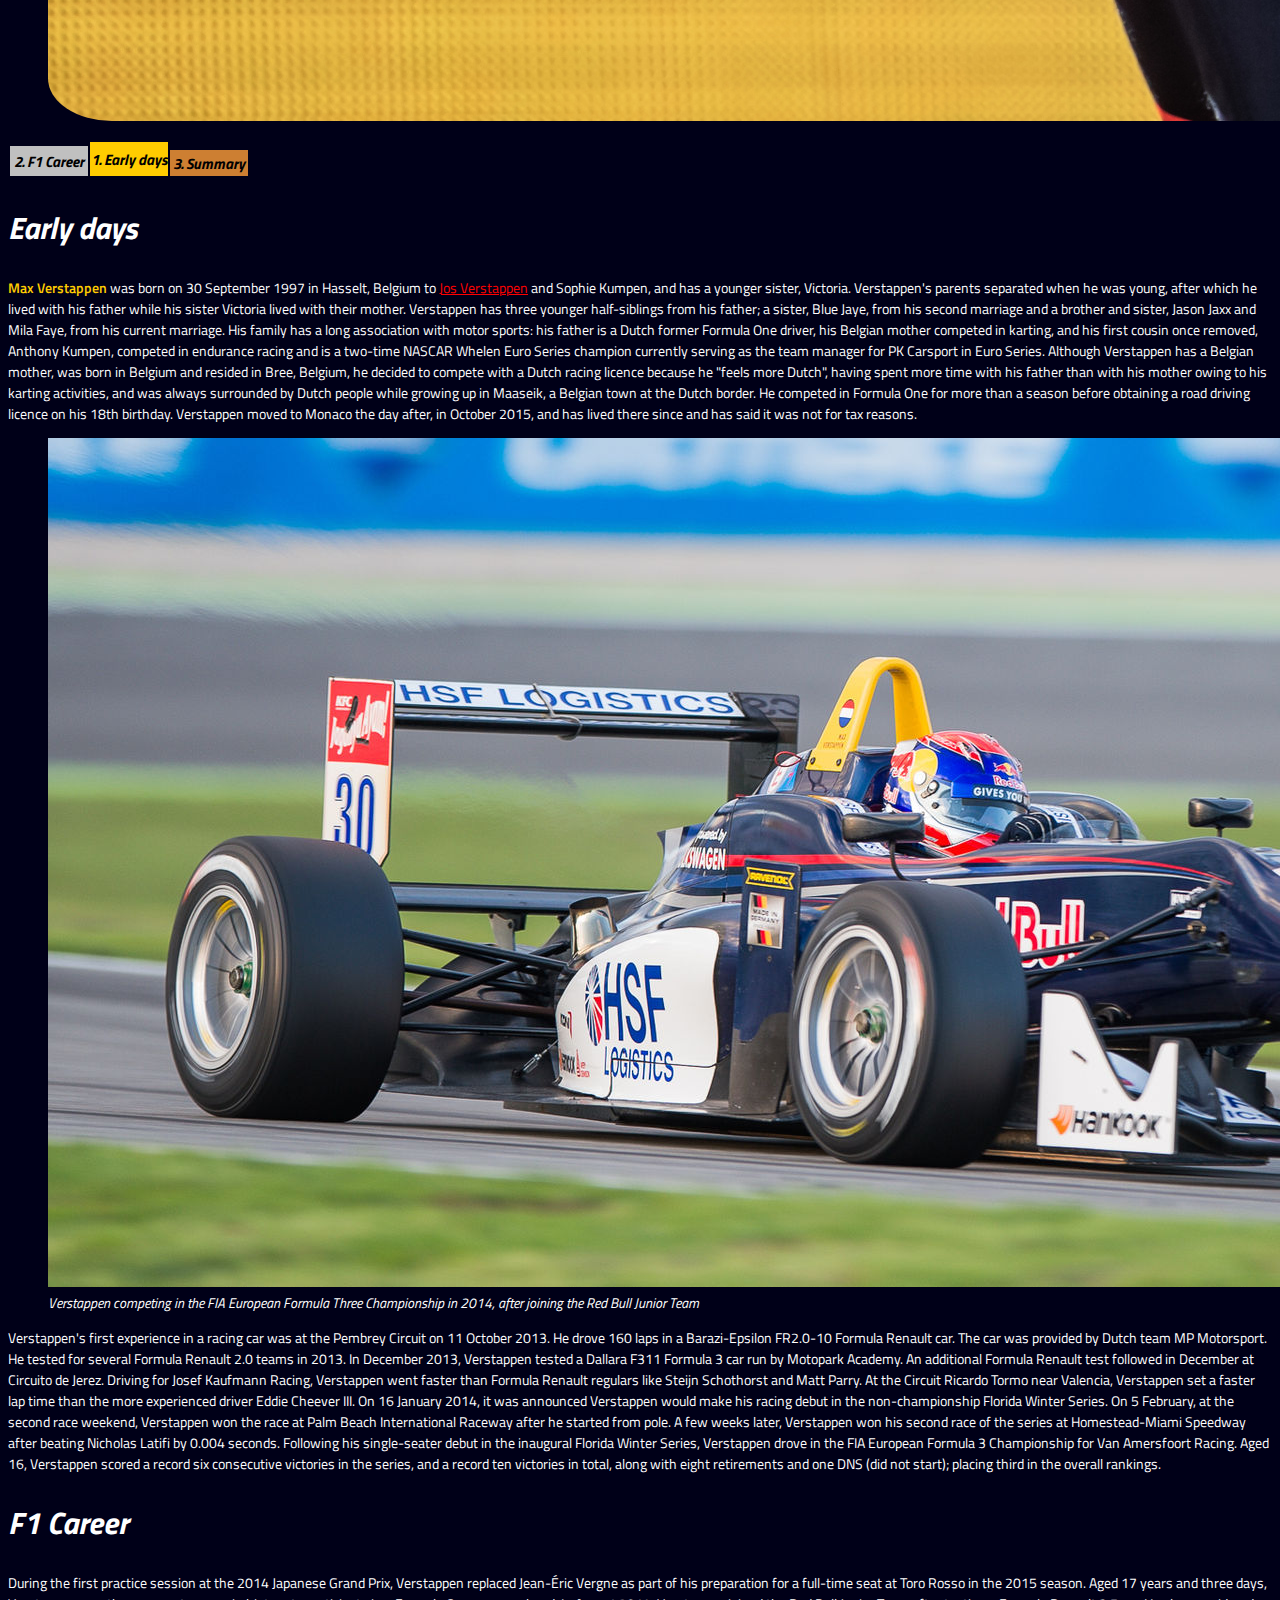
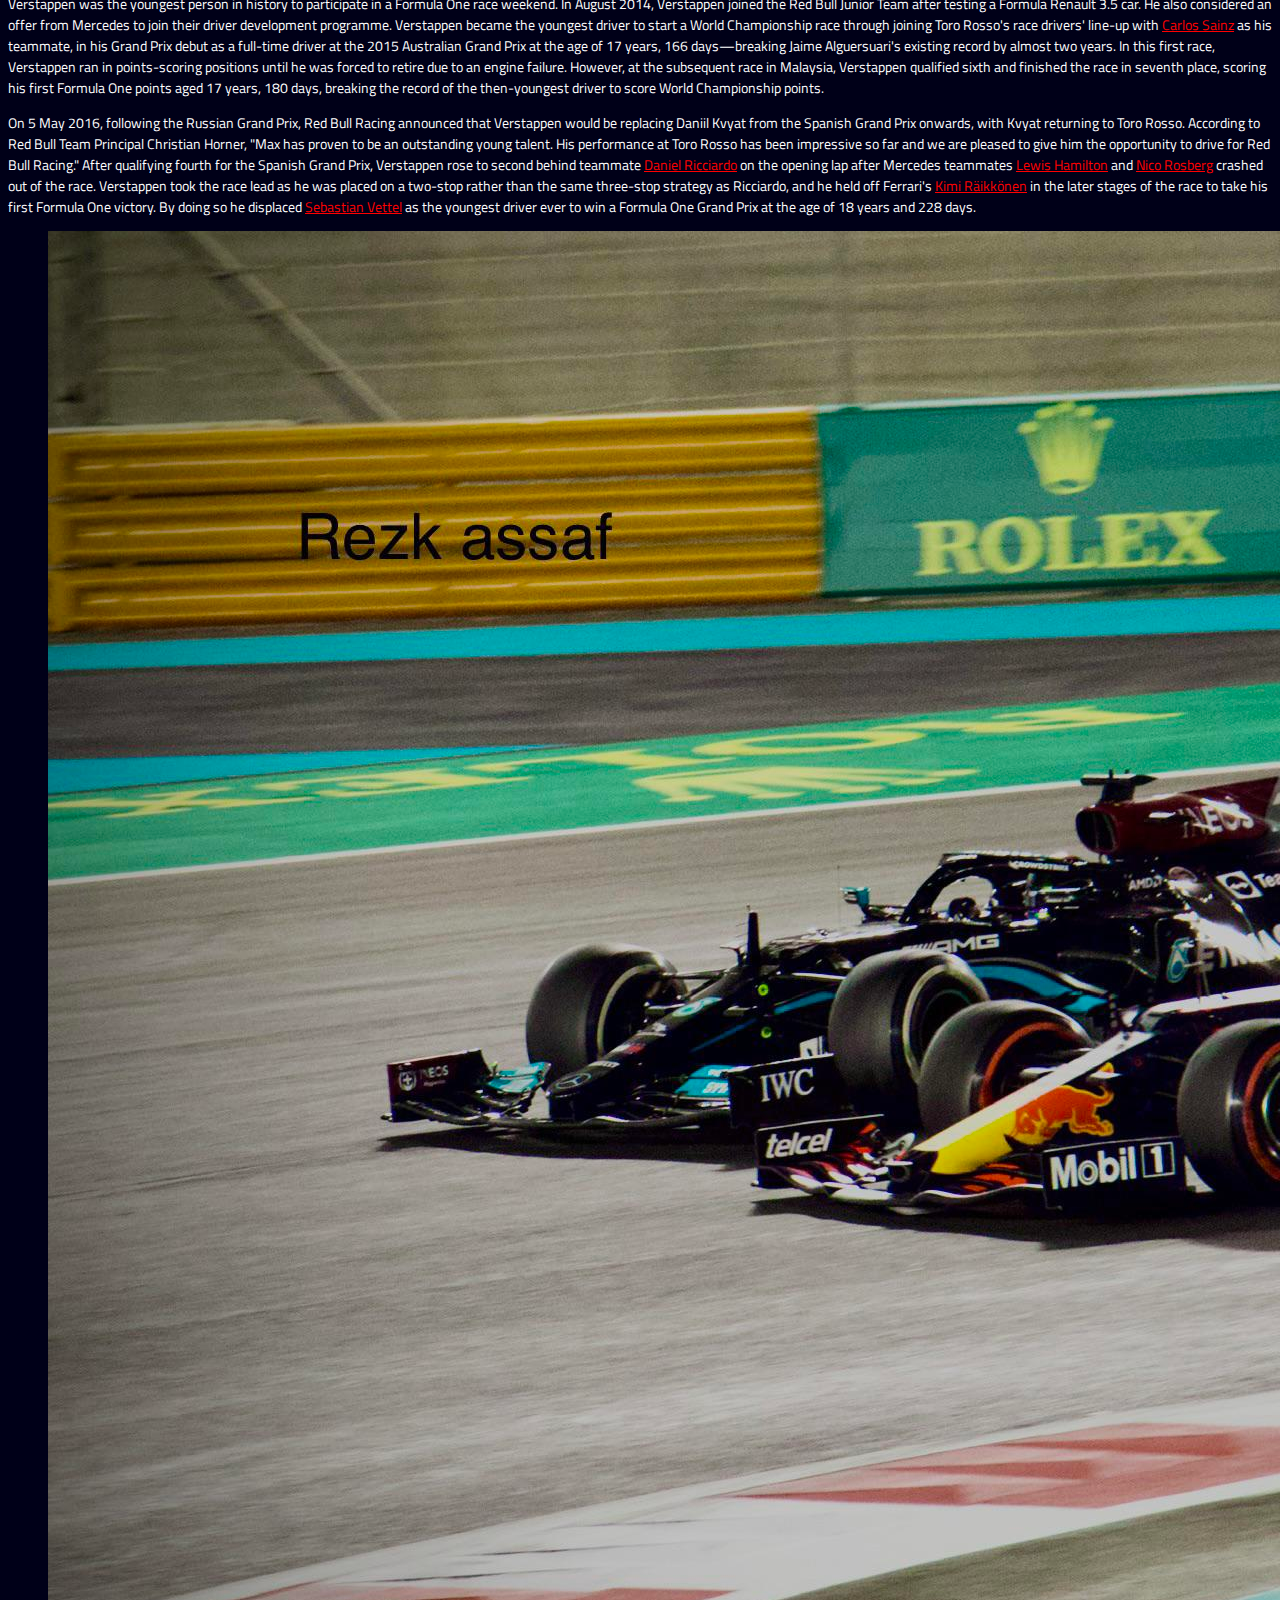
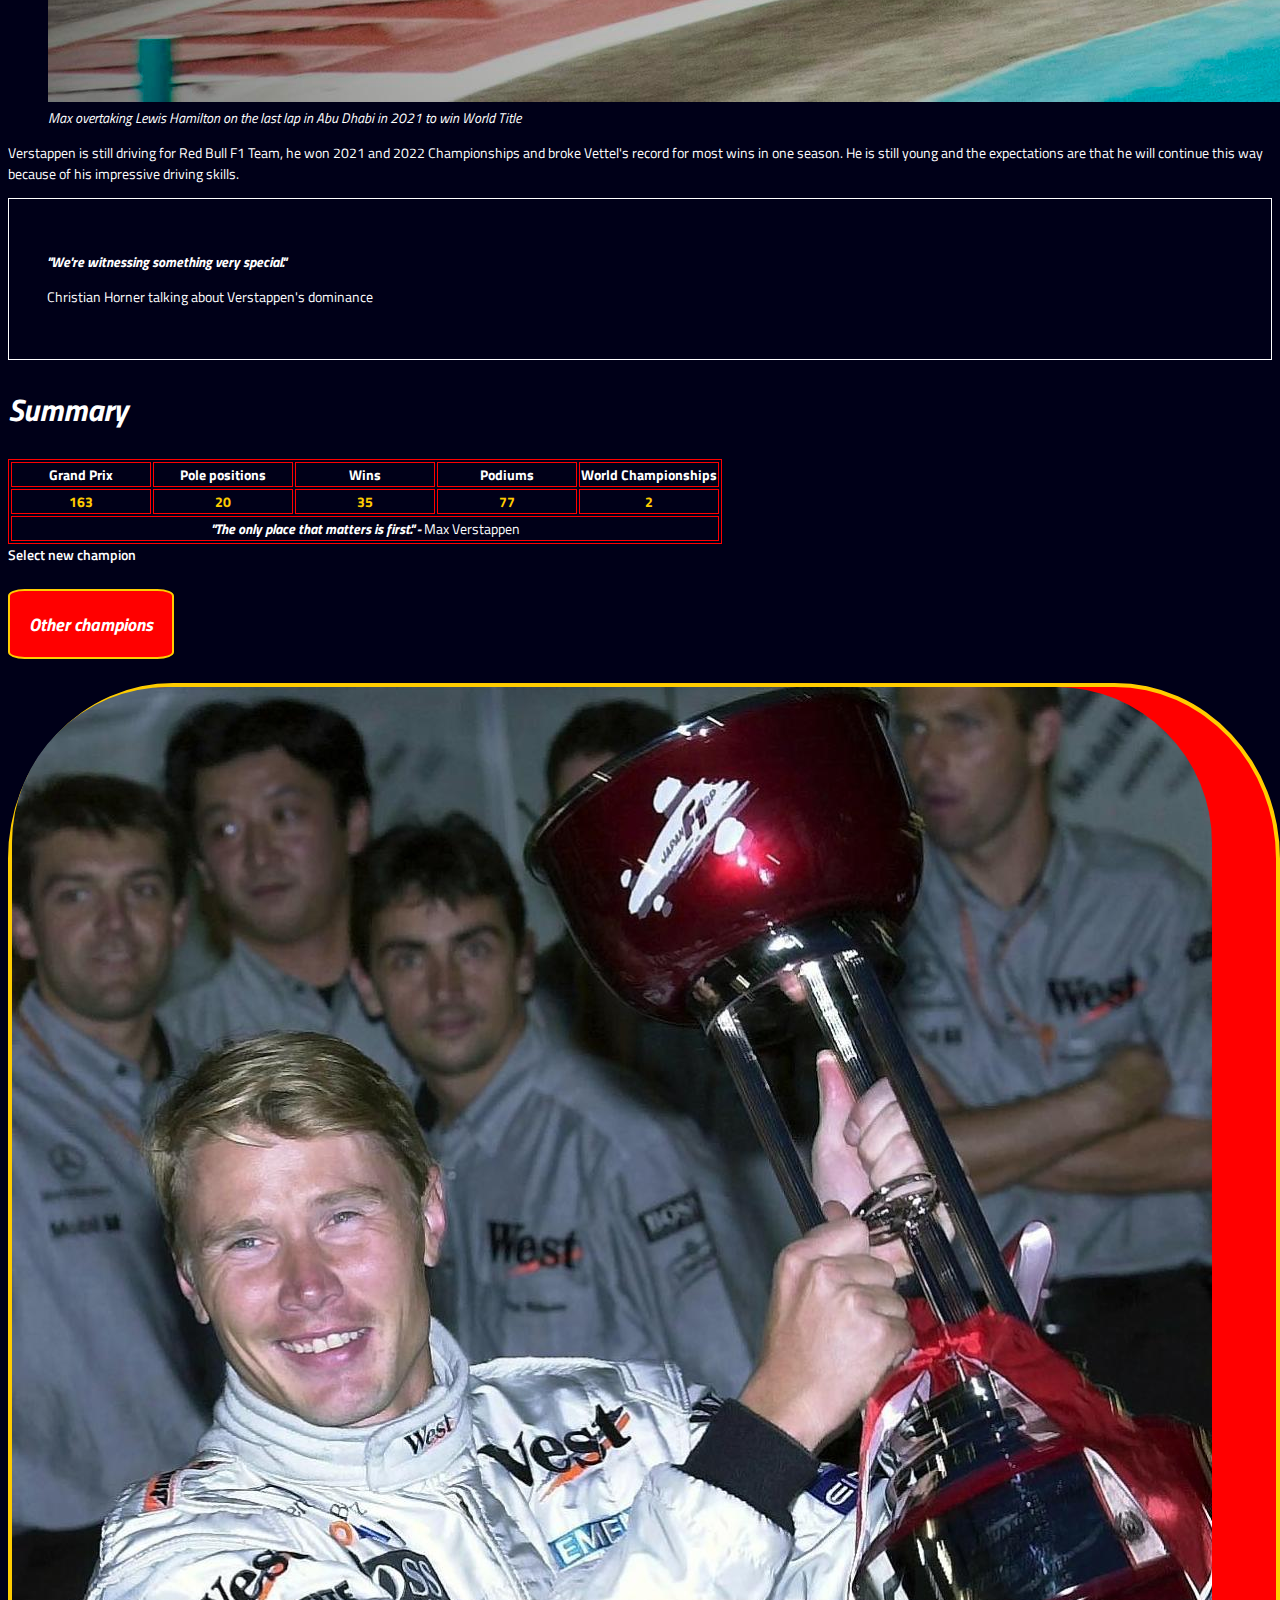
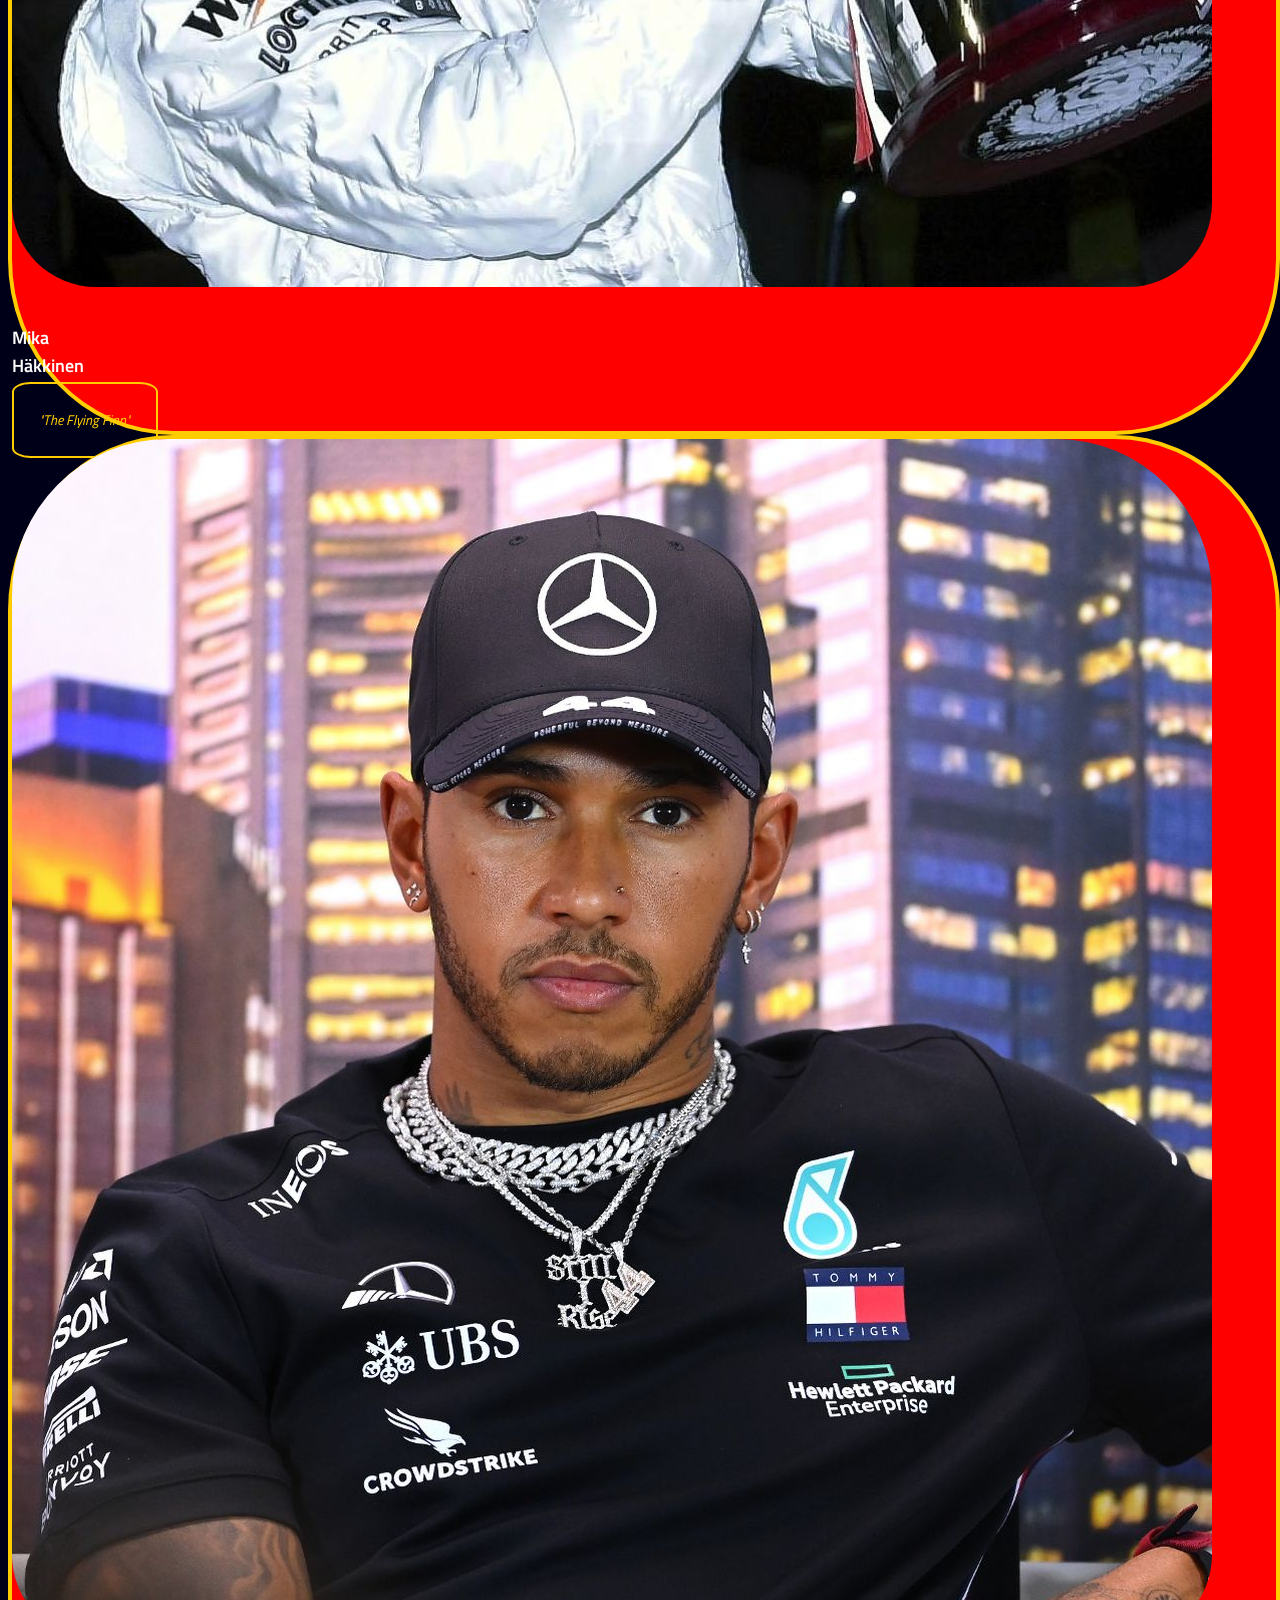
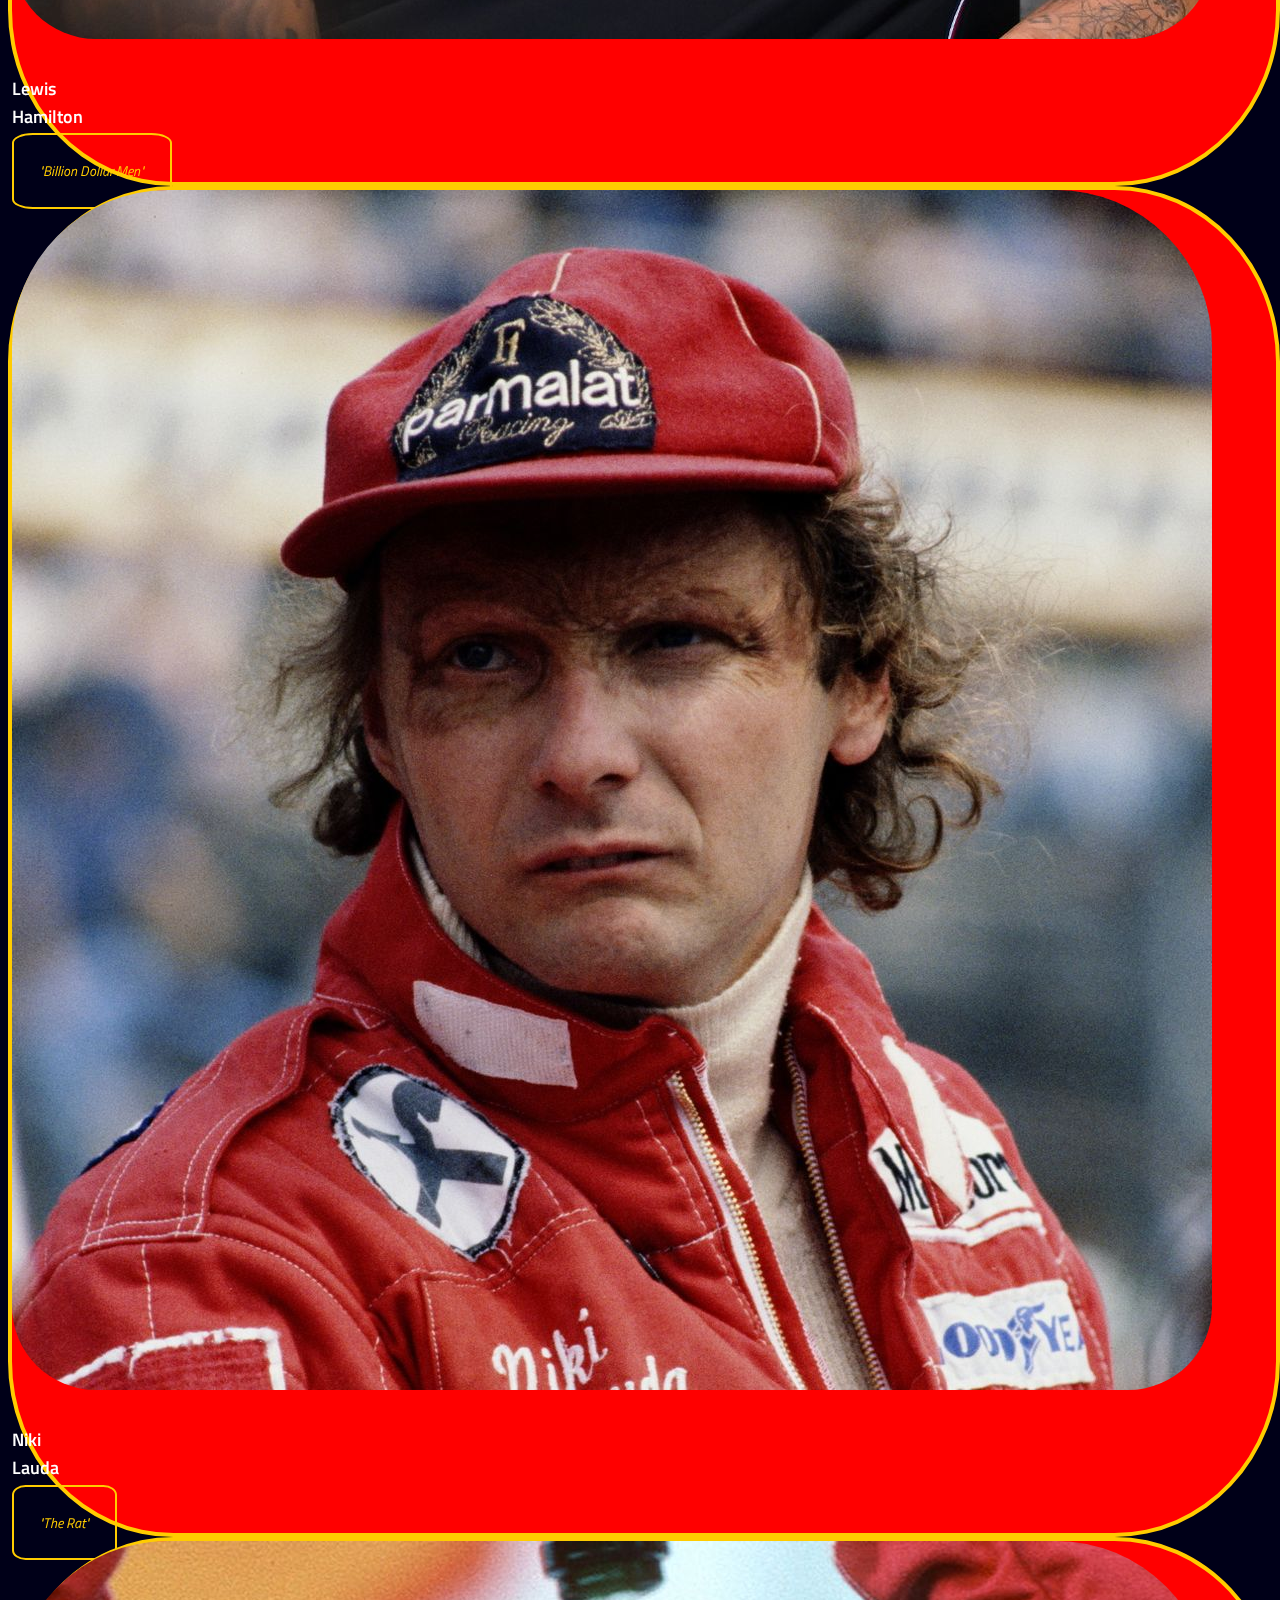
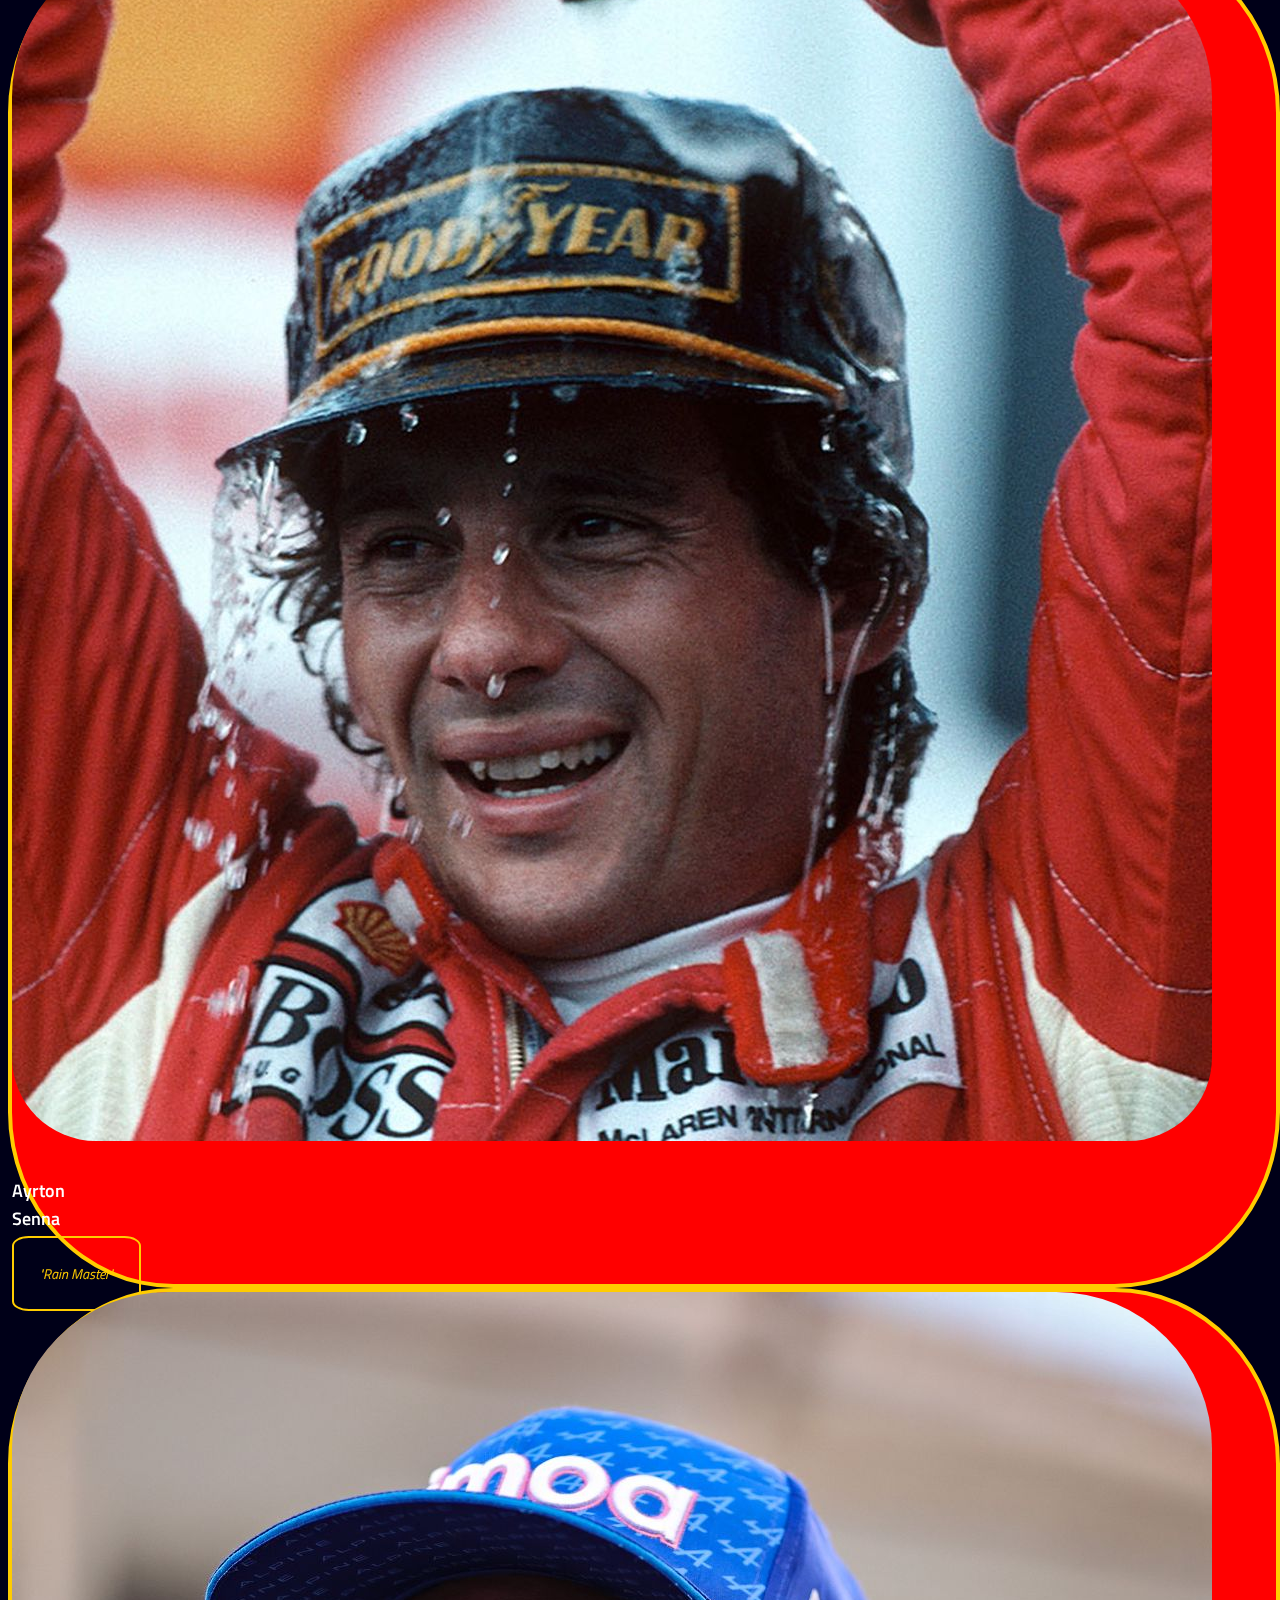
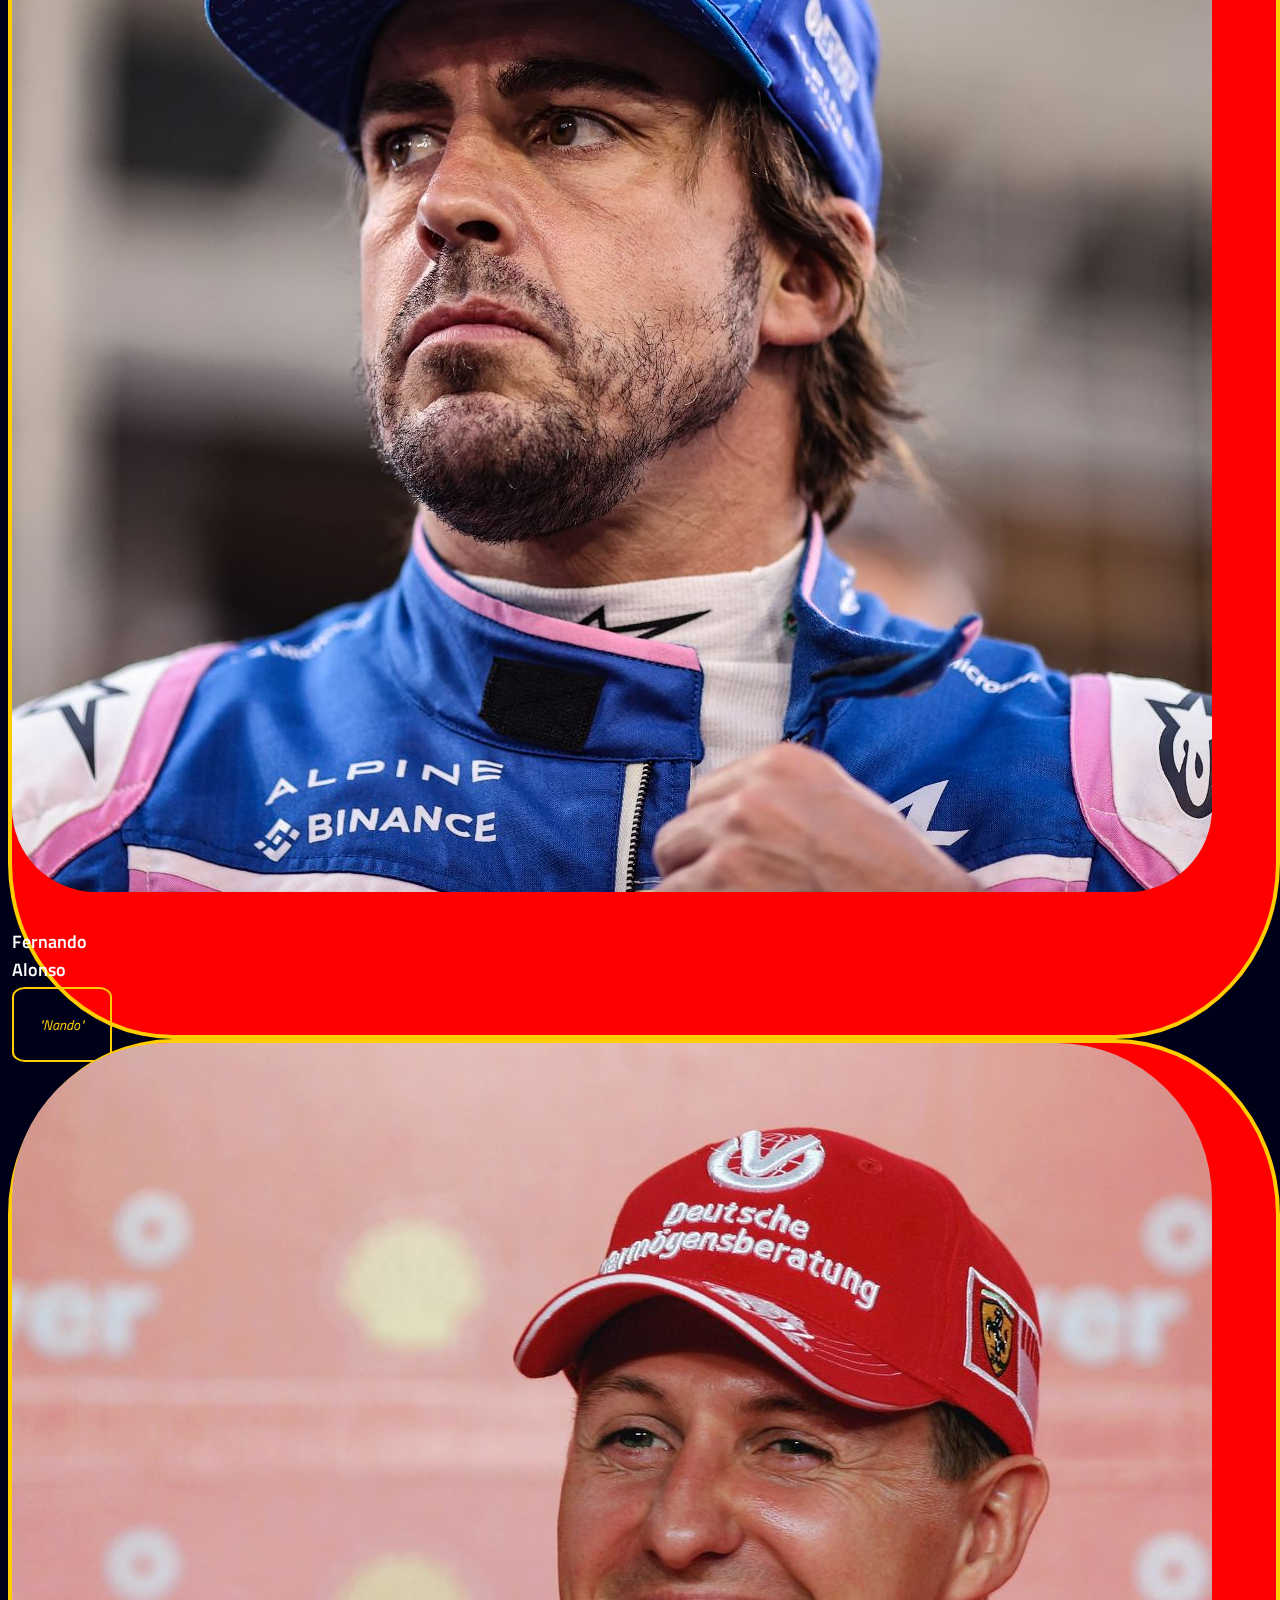
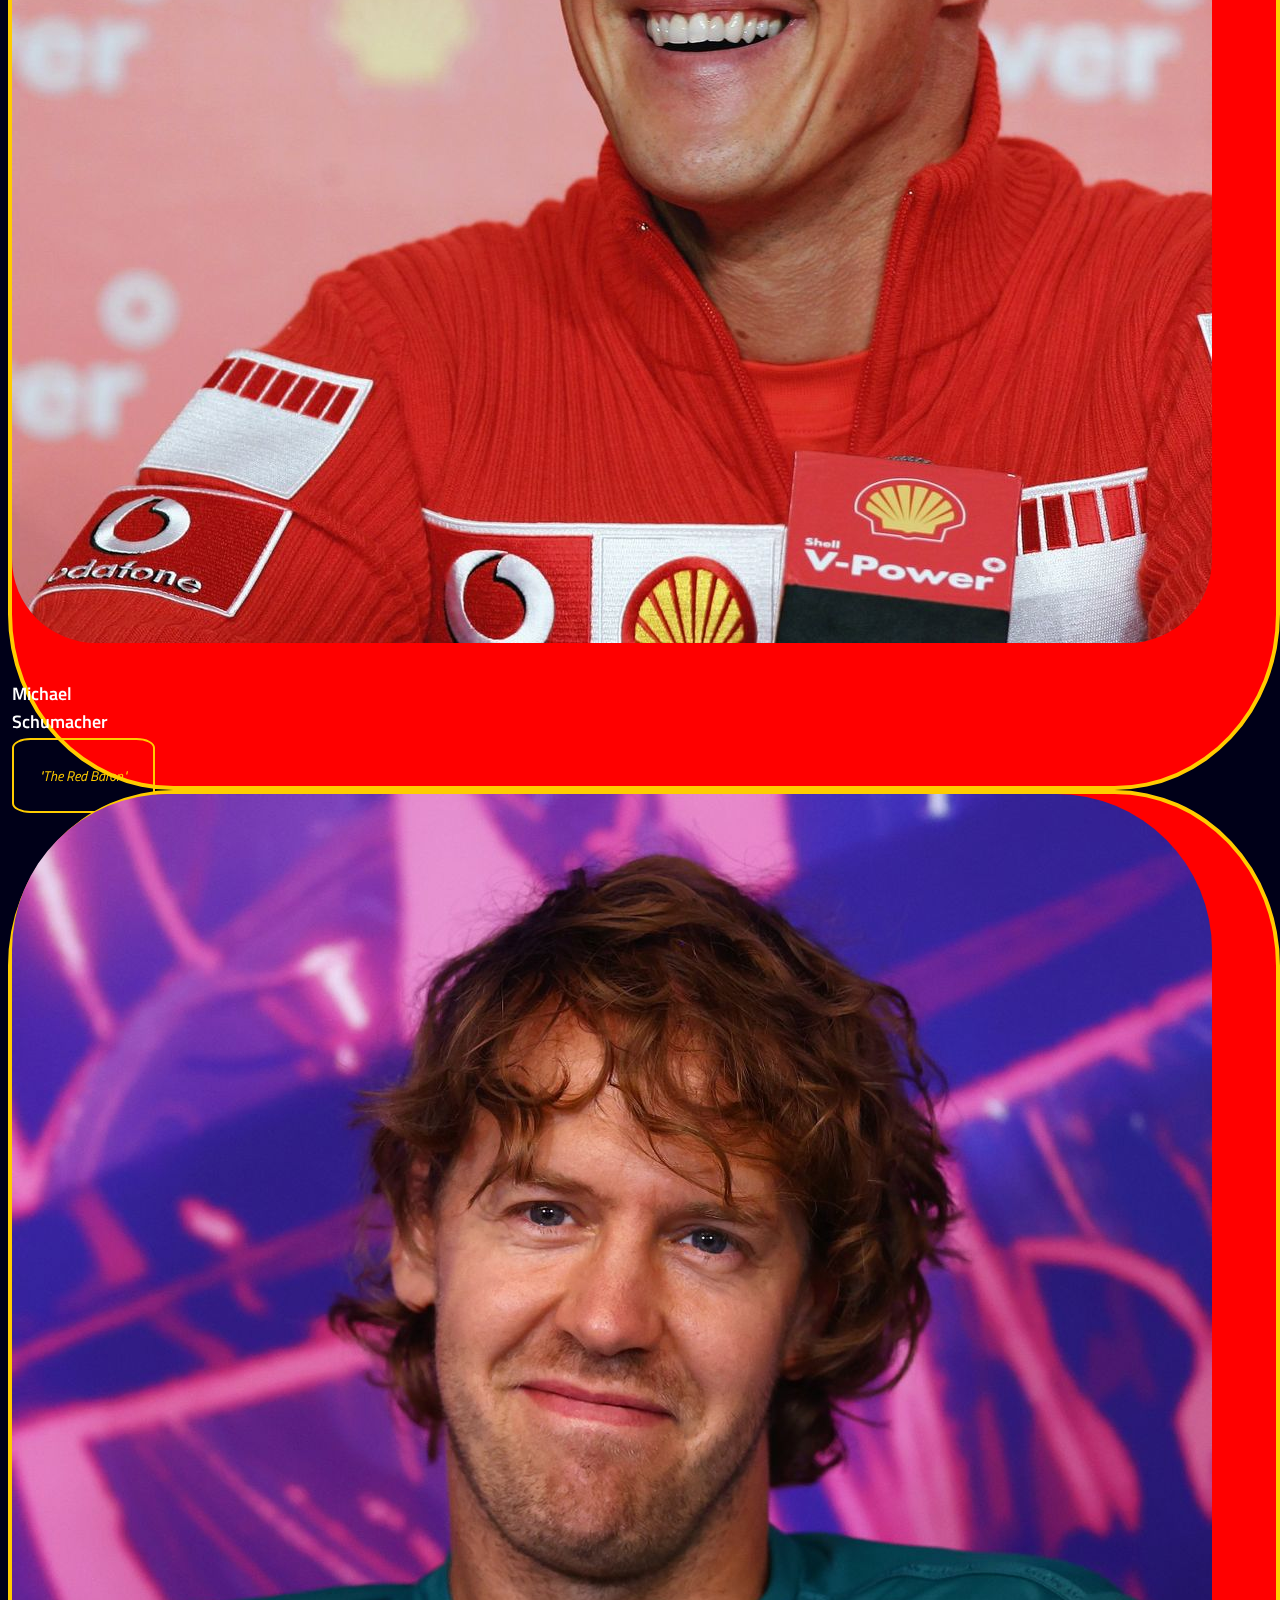
<file: F1 Champions Website/pages/verstappen.html>
<!DOCTYPE html>
<html lang="en">
<head>
    <meta charset="UTF-8">
    <meta http-equiv="X-UA-Compatible" content="IE=edge">
    <meta name="viewport" content="width=<device-width>, initial-scale=1.0">
    <link href="https://cdn.jsdelivr.net/npm/bootstrap@5.0.2/dist/css/bootstrap.min.css" 
    rel="stylesheet" integrity="sha384-EVSTQN3/azprG1Anm3QDgpJLIm9Nao0Yz1ztcQTwFspd3yD65VohhpuuCOmLASjC" 
    crossorigin="anonymous">
    <link rel="stylesheet" href="../styles/stylePages.css">
    <link rel="icon" href="../images/favicon.ico" type="image/x-icon" />
    <link rel="shortcut icon" href="../images/favicon.ico" type="image/x-icon" />
    <link rel="preconnect" href="https://fonts.googleapis.com">
    <link rel="preconnect" href="https://fonts.gstatic.com" crossorigin>
    <link href="https://fonts.googleapis.com/css2?family=Titillium+Web:ital,wght@0,400;0,600;0,700;1,400;1,700&display=swap" rel="stylesheet">
    <title>Max Verstappen</title>
</head>
<body>
    <div class="container-fluid">
        <header>
            <div class="row justify-content-center align-items-center menu mb-5">
                <div class="col-2 col-xl-1 d-flex justify-content-center align-items-center menu">
                    <img src="../images/logo.png" class="img-fluid logo" alt="Helmet page logo">
                </div>
                <div class="col-8 col-xl-6">
                    <div class="row">
                       <div class="col-12">
                            <nav>
                                <ul class="list-group list-group-horizontal">
                                    <a href="../index.html" class="col-4 list-group-item menu d-flex 
                                    justify-content-center align-items-center rounded-0">
                                        Home
                                    </a>
                                    
                                    <a href="info&sources.html" class="col-4 list-group-item menu 
                                    d-flex justify-content-center align-items-center">
                                        Info & Sources
                                    </a>
                                    
                                    <a href="recommend.html" class="col-4 list-group-item menu 
                                    d-flex justify-content-center align-items-center rounded-0">
                                        Recommend a champion
                                    </a>
                                </ul>
                            </nav>
                        </div> 
                    </div>
                </div>
                <div class="col-1 col-xl-1 offset-xl-4 offset-1 d-flex justify-content-center 
                align-items-center menu">
                    <a href="https://www.formula1.com" target="_blank">
                        <img src="../images/f1-logo.png" class="img-fluid f1logotop" alt="F1 logo" 
                        title="Visit F1.com">
                    </a>
                </div>
            </div>
        </header>

        <main>
            <div class="row mt-4">
                <div class="col-1"></div>
                <div class="col-md-8 col-10">
                    <div class="row">
                        <div class="col-12">
                            <h1>Max Verstappen</h1>
                        </div>
                    </div>
                    <div class="row">
                        <div class="col-12">
                            <hr class="mt-1">
                        </div>
                    </div>
                    <div class="row mt-2">
                        <div class="col-12">
                            <figure>
                                <img src="../images/verstappenpage.jpeg" alt="Max Verstappen photo" 
                                class="img-fluid pageimages">
                            </figure>
                        </div>
                    </div>
                    <div class="row mt-5">
                        <div class="col-12">
                            <nav>
                                <table class="table table-borderless">
                                        <thead></thead>
                                        <tbody>
                                            <tr>
                                                <td style="width:33.33%"></td>
                                                <td rowspan="4" class="podium" 
                                                style="background-color:rgb(255,204,0);width:33.33%;">
                                                    <a href="#earlydays">1. Early days</a>
                                                </td>
                                                <td style="width:33.33%"></td> 
                                            </tr>
                                            <tr>
                                                <td rowspan="3" class="podium"
                                                style="background-color:rgb(192,192,192);">
                                                    <a href="#f1career">2. F1 Career</a>
                                                </td>
                                                <td></td>          
                                            </tr>
                                            <tr>
                                                <td rowspan="2" class="podium"
                                                style="background-color:rgb(205,127,50);">
                                                    <a href="#summary">3. Summary</a>
                                                </td>
                                            </tr>
                                        </tbody>
                                        <tfoot></tfoot>
                                </table>
                            </nav>
                        </div>
                    </div>
                    
                    <article>
                        <div class="row mt-5" id="earlydays">
                            <div class="col-12">
                                <h2>Early days</h2>
                            </div>
                        </div>
                        <div class="row mt-3">
                            <div class="col-12">
                                <section>
                                    <p>
                                        <span>Max Verstappen</span> was born on 30 September 1997 in Hasselt, 
                                        Belgium to <a href="https://en.wikipedia.org/wiki/Jos_Verstappen" 
                                        target="_blank">Jos Verstappen</a> and Sophie Kumpen, and has a younger 
                                        sister, Victoria. Verstappen's parents separated when he was young, 
                                        after which he lived with his father while his sister Victoria lived 
                                        with their mother. Verstappen has three younger half-siblings from 
                                        his father; a sister, Blue Jaye, from his second marriage and a brother 
                                        and sister, Jason Jaxx and Mila Faye, from his current marriage. His family
                                        has a long association with motor sports: his father is a Dutch former 
                                        Formula One driver, his Belgian mother competed in karting, and 
                                        his first cousin once removed, Anthony Kumpen, competed in endurance racing 
                                        and is a two-time NASCAR Whelen Euro Series champion currently serving as 
                                        the team manager for PK Carsport in Euro Series. Although Verstappen 
                                        has a Belgian mother, was born in Belgium and resided in Bree, Belgium, he 
                                        decided to compete with a Dutch racing licence because he "feels more Dutch",
                                        having spent more time with his father than with his mother owing to his 
                                        karting activities, and was always surrounded by Dutch people while growing 
                                        up in Maaseik, a Belgian town at the Dutch border. He competed in Formula 
                                        One for more than a season before obtaining a road driving licence on his 
                                        18th birthday. Verstappen moved to Monaco the day after, in October 
                                        2015, and has lived there since and has said it was not for tax reasons.
                                    </p>
                                </section>
                            </div>
                        </div>
                        <div class="row">
                            <div class="col-12">
                                <figure>
                                    <img src="../images/verstappenf3.jpg" alt="Max in F3 car"
                                    class="img-fluid mt-3">
                                    <figcaption class="d-flex justify-content-center mt-2">
                                        Verstappen competing in the FIA European Formula Three Championship in 2014, 
                                        after joining the Red Bull Junior Team
                                    </figcaption>
                                </figure>
                                <section>
                                    <p class="mt-4">
                                        Verstappen's first experience in a racing car was at the Pembrey Circuit 
                                        on 11 October 2013. He drove 160 laps in a Barazi-Epsilon FR2.0-10 Formula 
                                        Renault car. The car was provided by Dutch team MP Motorsport. 
                                        He tested for several Formula Renault 2.0 teams in 2013. In December 
                                        2013, Verstappen tested a Dallara F311 Formula 3 car run by Motopark 
                                        Academy. An additional Formula Renault test followed in December at 
                                        Circuito de Jerez. Driving for Josef Kaufmann Racing, Verstappen went 
                                        faster than Formula Renault regulars like Steijn Schothorst and Matt Parry.
                                        At the Circuit Ricardo Tormo near Valencia, Verstappen set a faster 
                                        lap time than the more experienced driver Eddie Cheever III.
                                        On 16 January 2014, it was announced Verstappen would make his racing debut 
                                        in the non-championship Florida Winter Series. On 5 February, 
                                        at the second race weekend, Verstappen won the race at Palm Beach 
                                        International Raceway after he started from pole. A few weeks later, 
                                        Verstappen won his second race of the series at Homestead-Miami Speedway 
                                        after beating Nicholas Latifi by 0.004 seconds. Following his 
                                        single-seater debut in the inaugural Florida Winter Series, Verstappen 
                                        drove in the FIA European Formula 3 Championship for Van Amersfoort Racing.
                                        Aged 16, Verstappen scored a record six consecutive victories in the 
                                        series, and a record ten victories in total, along with eight retirements 
                                        and one DNS (did not start); placing third in the overall rankings.
                                    </p>
                                </section>
                            </div>
                        </div>       
                    </article>
                    <article>
                        <div class="row mt-5" id="f1career">
                            <div class="col-12">
                                <h2>F1 Career</h2>
                            </div>
                        </div>
                        <div class="row mt-3">
                            <div class="col-12">
                                <section>
                                    <p>
                                        During the first practice session at the 2014 Japanese Grand Prix, 
                                        Verstappen replaced Jean-Éric Vergne as part of his preparation for a 
                                        full-time seat at Toro Rosso in the 2015 season. Aged 17 years and 
                                        three days, Verstappen was the youngest person in history to participate 
                                        in a Formula One race weekend. In August 2014, Verstappen joined the 
                                        Red Bull Junior Team after testing a Formula Renault 3.5 car. 
                                        He also considered an offer from Mercedes to join their driver 
                                        development programme. Verstappen became the youngest driver to start a 
                                        World Championship race through joining Toro Rosso's race drivers' 
                                        line-up with <a href="https://en.wikipedia.org/wiki/Carlos_Sainz_Jr." 
                                        target="_blank">Carlos Sainz</a> as his teammate, in his Grand Prix debut as 
                                        a full-time driver at the 2015 Australian Grand Prix at the age of 17 
                                        years, 166 days—breaking Jaime Alguersuari's existing record by almost 
                                        two years. In this first race, Verstappen ran in points-scoring 
                                        positions until he was forced to retire due to an engine failure. 
                                        However, at the subsequent race in Malaysia, Verstappen qualified sixth 
                                        and finished the race in seventh place, scoring his first Formula One 
                                        points aged 17 years, 180 days, breaking the record of the then-youngest 
                                        driver to score World Championship points.
                                    </p>
                                    <p>
                                        On 5 May 2016, following the Russian Grand Prix, Red Bull Racing 
                                        announced that Verstappen would be replacing Daniil Kvyat from 
                                        the Spanish Grand Prix onwards, with Kvyat returning to Toro Rosso. 
                                        According to Red Bull Team Principal Christian Horner, "Max has proven 
                                        to be an outstanding young talent. His performance at Toro Rosso has been 
                                        impressive so far and we are pleased to give him the opportunity to drive 
                                        for Red Bull Racing." After qualifying fourth for the Spanish Grand 
                                        Prix, Verstappen rose to second behind teammate 
                                        <a href="https://en.wikipedia.org/wiki/Daniel_Ricciardo" 
                                        target="_blank">Daniel Ricciardo</a> on 
                                        the opening lap after Mercedes teammates 
                                        <a href="hamilton.html">Lewis Hamilton</a> and 
                                        <a href="https://en.wikipedia.org/wiki/Nico_Rosberg" target="_blank">
                                        Nico Rosberg</a>
                                        crashed out of the race. Verstappen took the race lead as he was 
                                        placed on a two-stop rather than the same three-stop strategy as Ricciardo, 
                                        and he held off Ferrari's <a href="https://en.wikipedia.org/wiki/Kimi Räikkönen" 
                                        target="_blank">Kimi Räikkönen</a> in the later stages of the race 
                                        to take his first Formula One victory. By doing so he displaced 
                                        <a href="vettel.html">Sebastian Vettel</a> as 
                                        the youngest driver ever to win a Formula One Grand Prix at the age of 
                                        18 years and 228 days.
                                    </p>
                                </section>
                            </div>
                        </div>
                        <div class="row">
                            <div class="col-12">
                                <figure>
                                    <img src="../images/verstappenabudhabi.jpg" alt="Max overtaking Lewis Hamilton"
                                    class="img-fluid mt-3">
                                    <figcaption class="d-flex justify-content-center mt-2">
                                        Max overtaking Lewis Hamilton on the last lap in Abu Dhabi in 2021 to win World Title
                                    </figcaption>
                                </figure>
                                <section>
                                    <p class="mt-4">
                                        Verstappen is still driving for Red Bull F1 Team, he won 2021 and 2022 
                                        Championships and broke Vettel's record for most wins in one season. He is
                                        still young and the expectations are that he will continue this way because
                                        of his impressive driving skills.
                                    </p>
                                </section>
                            </div>
                        </div>
                        <div class="row mt-5">
                            <div class="offset-1 col-10 mb-4" style="border:1px solid rgb(255,255,255); padding:3%">
                                <section>
                                    <div class="row">
                                        <div class="col-12">
                                            <p class="text-center" style="font-style:italic; font-weight:700;">
                                                "We're witnessing something very special."
                                            </p>
                                        </div>
                                    </div>
                                    <div class="row">
                                        <div class="col-12">
                                            <p class="text-center">
                                                Christian Horner talking about Verstappen's dominance
                                            </p>
                                        </div>
                                    </div>
                                </section>
                            </div>
                        </div>
                    </article>
                    <article>
                        <div class="row mt-5" id="summary">
                            <div class="col-12">
                                <h2>Summary</h2>
                            </div>
                        </div>
                        <div class="row mt-4">
                            <div class="offset-1 col-10">
                                <table class="table table-borderless mb-5">
                                    <thead>
                                        <tr>
                                            <th scope="col" style="width:20%">Grand Prix</th>
                                            <th scope="col" style="width:20%">Pole positions</th>
                                            <th scope="col" style="width:20%">Wins</th>
                                            <th scope="col" style="width:20%">Podiums</th>
                                            <th scope="col" style="width:20%">World Championships</th>
                                        </tr>
                                    </thead>
                                    <tbody>
                                        <tr>
                                            <td style="color:rgb(255,204,0); font-weight:700;">163</td>
                                            <td style="color:rgb(255,204,0); font-weight:700;">20</td>
                                            <td style="color:rgb(255,204,0); font-weight:700;">35</td>
                                            <td style="color:rgb(255,204,0); font-weight:700;">77</td>
                                            <td style="color:rgb(255,204,0); font-weight:700;">2</td>
                                        </tr>
                                    </tbody>
                                    <tfoot>
                                        <tr>
                                            <td colspan="5">
                                                "The only place that matters is first." - 
                                            <span>
                                            Max Verstappen
                                            </span>
                                            </td>
                                        </tr>
                                    </tfoot>
                                </table>
                            </div>
                        </div>
                    </article>
                    <div class="row d-block d-md-none mt-5">
                        <div class="col-12 d-flex justify-content-center align-items-center">
                            <a href="../index.html#championselect" class="hiddenlink">
                                Select new champion
                            </a>
                        </div>
                    </div>


                </div>
                <div class="col-1 offset-md-1 col-md-2">
                    <div class="row mt-md-5 mb-md-3 d-none d-md-block">
                        <div class="col-12 d-flex justify-content-center align-items-center">
                            <h4>Other champions</h4>
                        </div>
                    </div>
                    <div class="row mb-3 d-none d-md-block">
                        <div class="col-12">
                            <a href="hakkinen.html">
                                <div class="card">
                                    <img src="../images/mikahakinencard.jpg" class="card-img-top">
                                    <div class="card-body p-0 pt-3 pb-1 d-flex justify-content-center 
                                    align-items-center">
                                        <h5 class="card-title text-center">Mika<br> Häkkinen</h5>
                                    </div>
                                    <div class="card-footer d-flex justify-content-center 
                                    align-items-center p-0 pb-1">
                                        <span>"The Flying Finn"</span>
                                    </div>
                                    <div class="hoverOver p-1">
                                        Learn more
                                    </div>
                                </div>
                            </a>
                        </div>
                    </div>
                    <div class="row mb-3 d-none d-md-block">
                        <div class="col-12">
                            <a href="hamilton.html">
                                <div class="card">
                                    <img src="../images/lewishamiltoncard.jpg" class="card-img-top">
                                    <div class="card-body p-0 pt-3 pb-1 d-flex justify-content-center 
                                    align-items-center">
                                        <h5 class="card-title text-center">Lewis<br>Hamilton</h5>
                                    </div>
                                    <div class="card-footer d-flex justify-content-center 
                                    align-items-center p-0 pb-1">
                                        <span>"Billion Dollar Men"</span>
                                    </div>
                                    <div class="hoverOver p-1">
                                            Learn more
                                    </div>
                                </div>
                            </a>
                        </div>
                    </div>
                    <div class="row mb-3 d-none d-md-block">
                        <div class="col-12">
                            <a href="lauda.html">
                                <div class="card">
                                    <img src="../images/nikilaudacard.jpg" class="card-img-top">
                                    <div class="card-body p-0 pt-3 pb-1 d-flex justify-content-center 
                                    align-items-center">
                                        <h5 class="card-title text-center">Niki<br> Lauda</h5>
                                    </div>
                                    <div class="card-footer d-flex justify-content-center 
                                    align-items-center p-0 pb-1">
                                        <span>"The Rat"</span>
                                    </div>
                                    <div class="hoverOver p-1">
                                        Learn more
                                    </div>
                                </div>
                            </a>
                        </div>
                    </div>
                    <div class="row mb-3 d-none d-md-block">
                        <div class="col-12">
                            <a href="senna.html">
                                <div class="card">
                                    <img src="../images/ayrtonsennacard.jpg" class="card-img-top">
                                    <div class="card-body p-0 pt-3 pb-1 d-flex justify-content-center 
                                    align-items-center">
                                        <h5 class="card-title text-center">Ayrton<br> Senna</h5>
                                    </div>
                                    <div class="card-footer d-flex justify-content-center 
                                    align-items-center p-0 pb-1">
                                        <span>"Rain Master"</span>
                                    </div>
                                    <div class="hoverOver p-1">
                                        Learn more
                                    </div>
                                </div>
                            </a>
                        </div>
                    </div>
                    <div class="row mb-3 d-none d-md-block">
                        <div class="col-12">
                            <a href="alonso.html">
                                <div class="card">
                                    <img src="../images/alonsocard.jpg" class="card-img-top">
                                    <div class="card-body p-0 pt-3 pb-1 d-flex justify-content-center 
                                    align-items-center">
                                        <h5 class="card-title text-center">Fernando<br> Alonso</h5>
                                    </div>
                                    <div class="card-footer d-flex justify-content-center 
                                    align-items-center p-0 pb-1">
                                        <span>"Nando"</span>
                                    </div>
                                    <div class="hoverOver p-1">
                                        Learn more
                                    </div>
                                </div>
                            </a>
                        </div>
                    </div>
                    <div class="row mb-3 d-none d-md-block">
                        <div class="col-12">
                            <a href="schumacher.html">
                                <div class="card">
                                    <img src="../images/schumachercard.jpg" class="card-img-top">
                                    <div class="card-body p-0 pt-3 pb-1 d-flex justify-content-center 
                                    align-items-center">
                                        <h5 class="card-title text-center">Michael<br>Schumacher</h5>
                                    </div>
                                    <div class="card-footer d-flex justify-content-center 
                                    align-items-center p-0 pb-1">
                                        <span>"The Red Baron"</span>
                                    </div>
                                    <div class="hoverOver p-1">
                                        Learn more
                                    </div>
                                </div>
                            </a>
                        </div>
                    </div>
                    <div class="row d-none d-md-block">
                        <div class="col-12">
                            <a href="vettel.html">
                                <div class="card">
                                    <img src="../images/sebastianvettelcard.jpg" class="card-img-top">
                                    <div class="card-body p-0 pt-3 pb-1 d-flex justify-content-center 
                                    align-items-center">
                                        <h5 class="card-title text-center">Sebastian<br> Vettel</h5>
                                    </div>
                                    <div class="card-footer d-flex justify-content-center 
                                    align-items-center p-0 pb-1">
                                        <span>"Inspector Seb"</span>
                                    </div>
                                    <div class="hoverOver p-1">
                                        Learn more
                                    </div>
                                </div>
                            </a>
                        </div>
                    </div>
                </div>
            </div>
        </main>

        <footer>
            <div class="row footerpart mt-5">
                <div class="col-12">
                    <div class="row">
                        <div class="col-6">
                            <div class="row">
                                <div class="col-12 d-flex justify-content-center align-items-center">
                                    <p class="top mt-3">Follow us:</p>
                                </div>
                            </div> 
                            <div class="row">
                                <div class="col-12">
                                    <nav>
                                        <ul class="list-group list-group-horizontal 
                                        d-flex justify-content-center align-items-center footermenu">
                                            <a href="http://www.facebook.com" target="_blank" 
                                            class="col-offset-4 col-1 list-group-item d-flex 
                                            justify-content-center align-items-center m-1 footermenu">
                                                <img src="../images/Facebook-logo.png" 
                                                class="img-fluid" style="max-width:57%" alt="Facebook">
                                            </a>
                                            
                                            <a href="http://www.instagram.com" target="_blank" 
                                            class="col-1 list-group-item d-flex 
                                            justify-content-center align-items-center m-1 footermenu">
                                                <img src="../images/Instagram-Icon.png" 
                                                class="img-fluid" style="max-width:70%;" alt="Instagram">
                                            </a>

                                            
                                            <a href="http://www.twitter.com" target="_blank" 
                                            class="col-1 list-group-item d-flex 
                                            justify-content-center align-items-center m-1 footermenu">
                                                <img src="../images/twiter-logo.png" 
                                                class="img-fluid" style="max-width:60%" alt="Twitter">
                                            </a>


                                            <a href="http://www.tiktok.com" target="_blank" 
                                            class="col-1 list-group-item d-flex 
                                            justify-content-center align-items-center m-1 footermenu">
                                                <img src="../images/tiktoklogo.png" 
                                                class="img-fluid" style="max-width:60%"alt="TikTok">
                                            </a>
                                        </ul>
                                    </nav>
                                </div>
                            </div>
                        </div>
                        <div class="col-6">
                            <div class="row">
                                <div class="col-12 d-flex justify-content-center align-items-center">
                                    <p class="top mt-3">Help</p>
                                </div>
                            </div>
                            <div class="row">
                                <div class="col-12 d-flex justify-content-center align-items-center">
                                    <a href="https://en.wikipedia.org/wiki/Formula_One" target="_blank">
                                        <p>What is Formule One?</p>
                                    </a>
                                </div>
                            </div>
                            
                        </div>
                    </div>
                    <div class="row">
                        <div class="col-12 d-flex justify-content-center align-items-center end mt-3">
                            Copyright &copy;2022 by F1Champions d.o.o.
                        </div>
                    </div>
                </div>
            </div>
        </footer>

    </div>
    <script src="https://cdn.jsdelivr.net/npm/bootstrap@5.0.2/dist/js/bootstrap.bundle.min.js" 
    integrity="sha384-MrcW6ZMFYlzcLA8Nl+NtUVF0sA7MsXsP1UyJoMp4YLEuNSfAP+JcXn/tWtIaxVXM" 
    crossorigin="anonymous"></script>
</body>
</html>
</file>
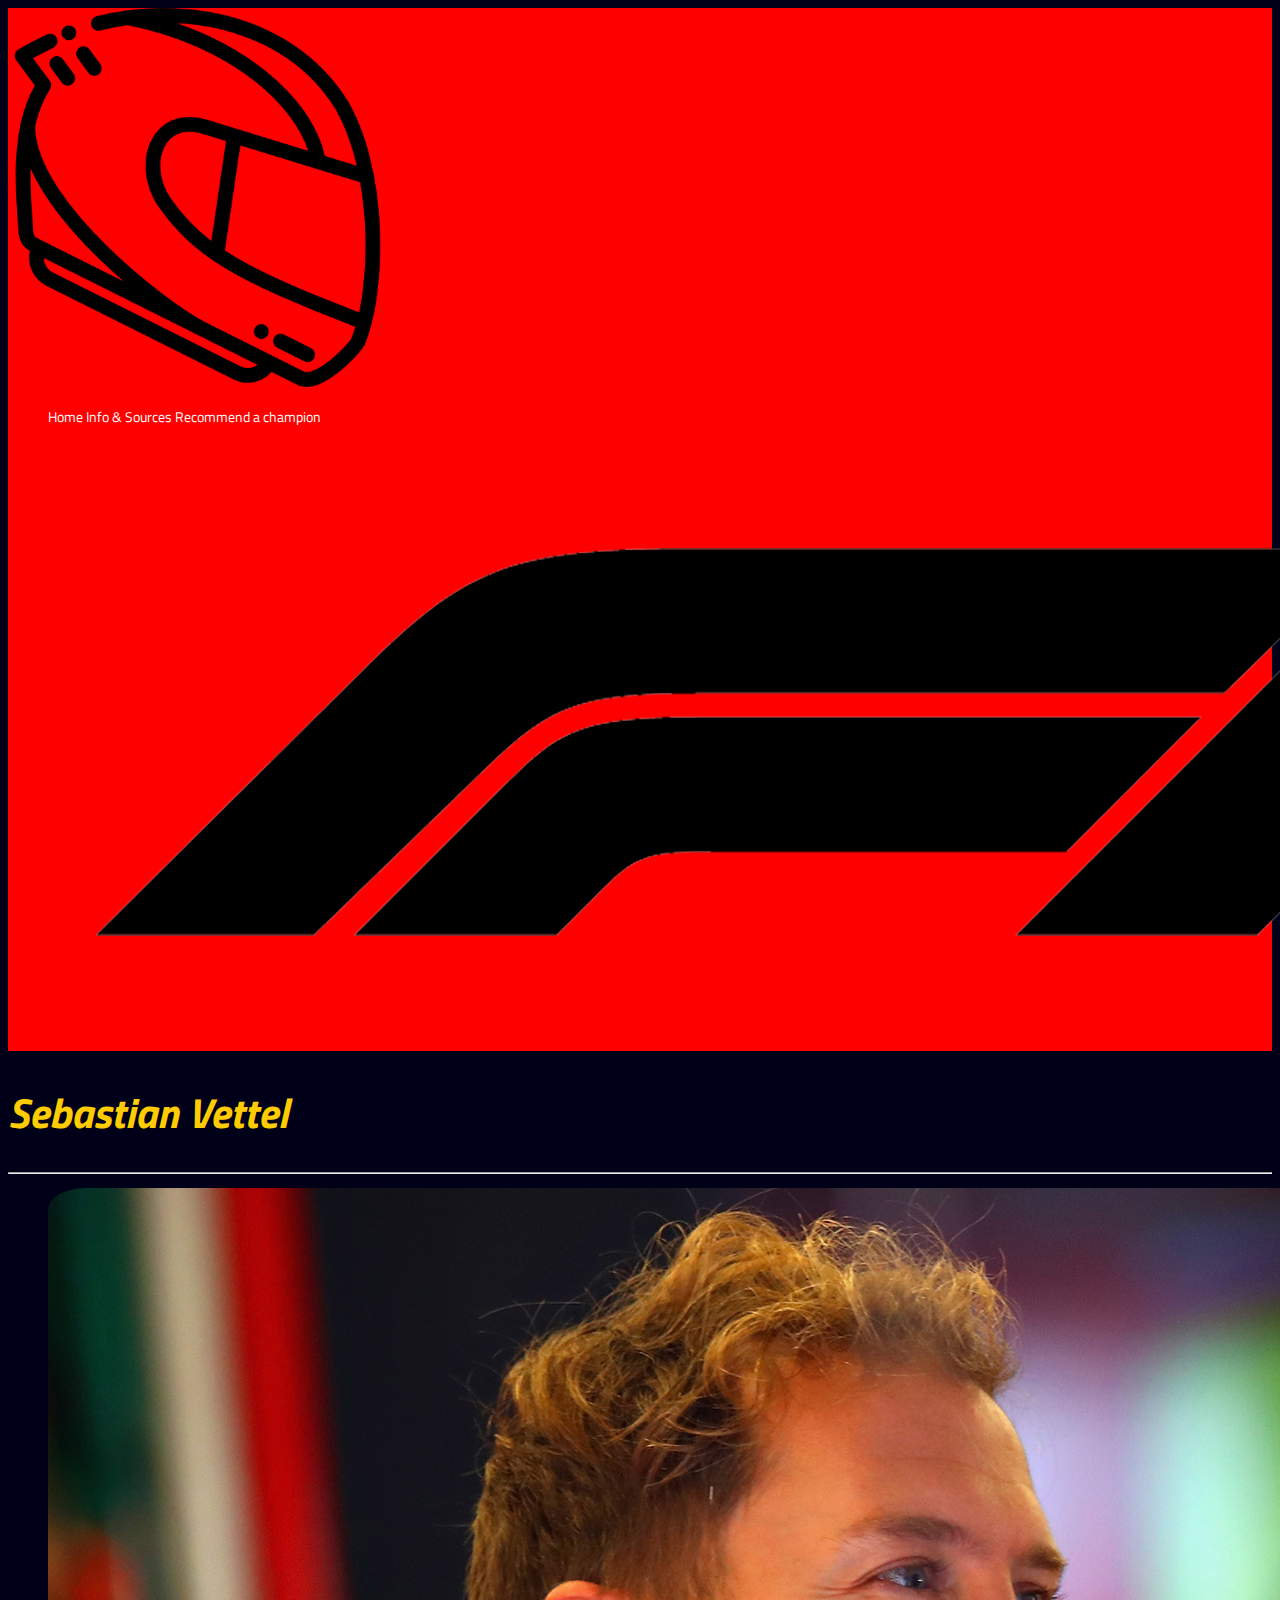
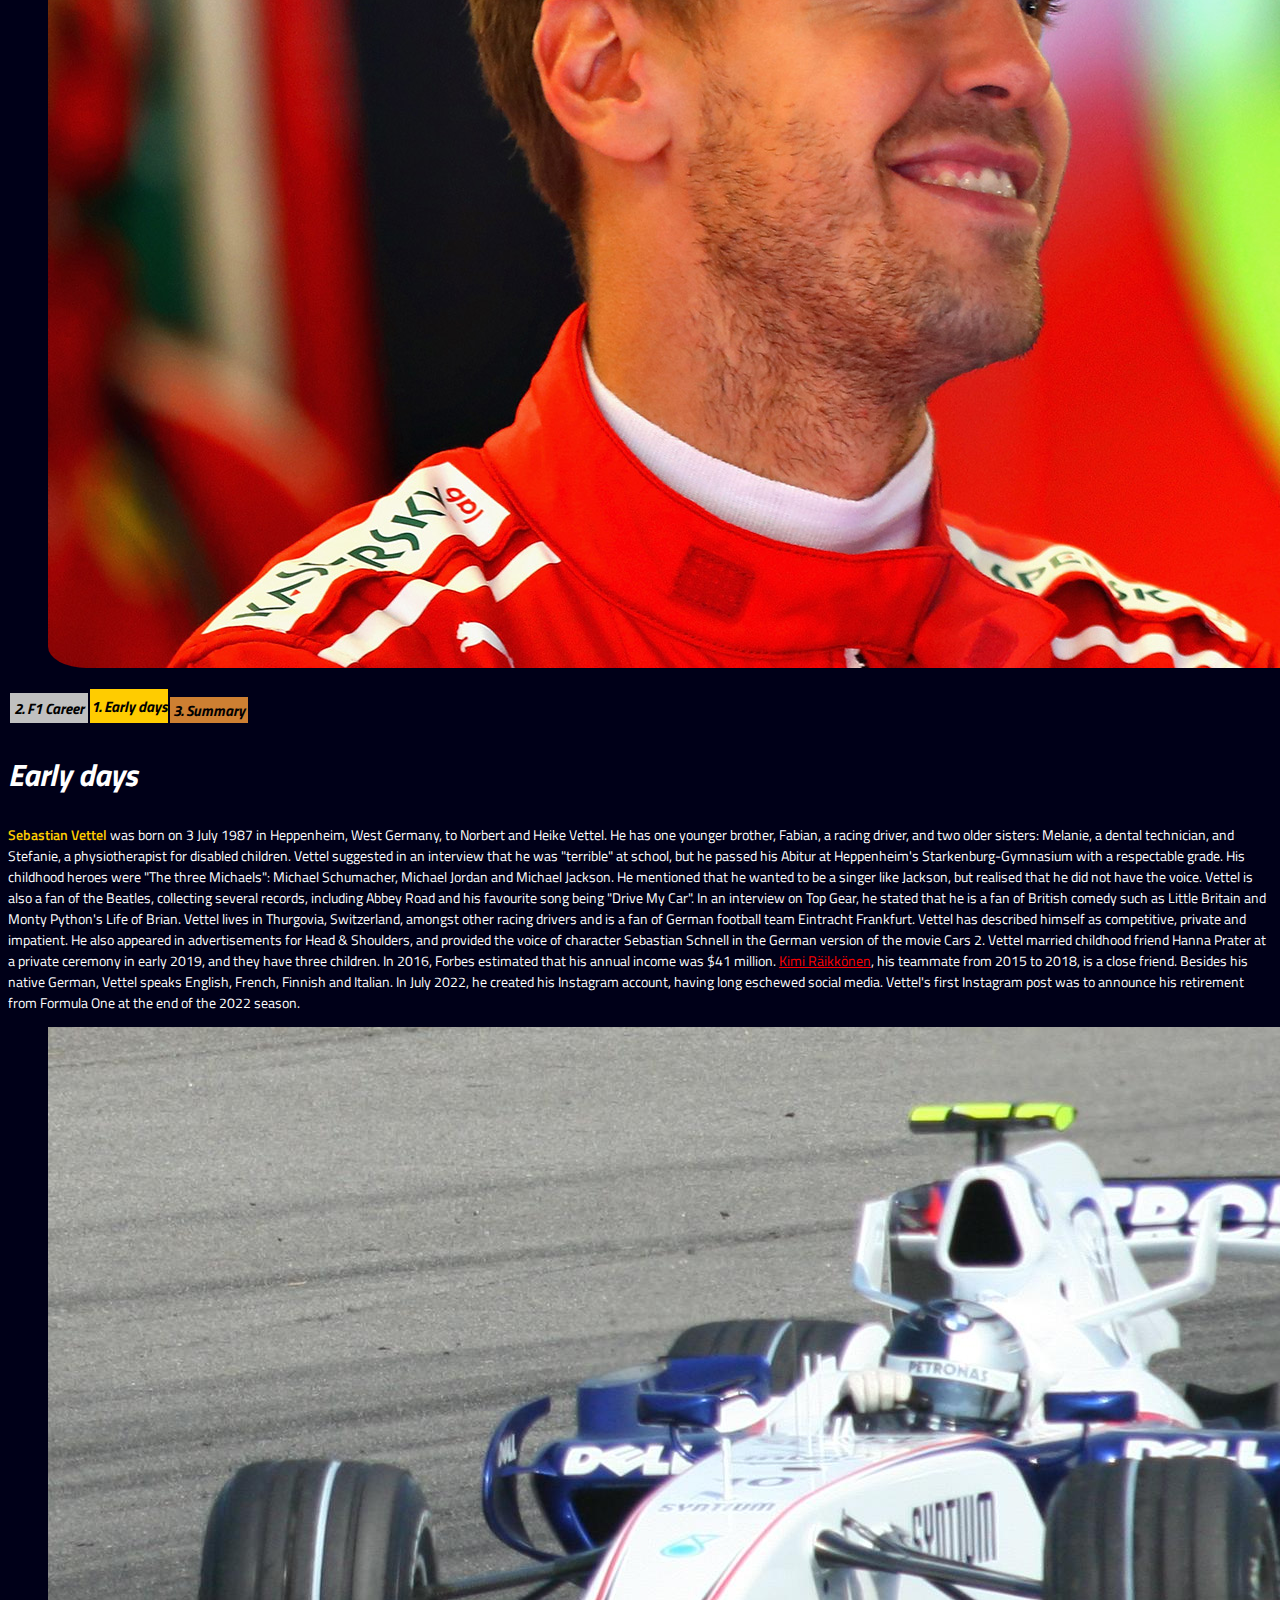
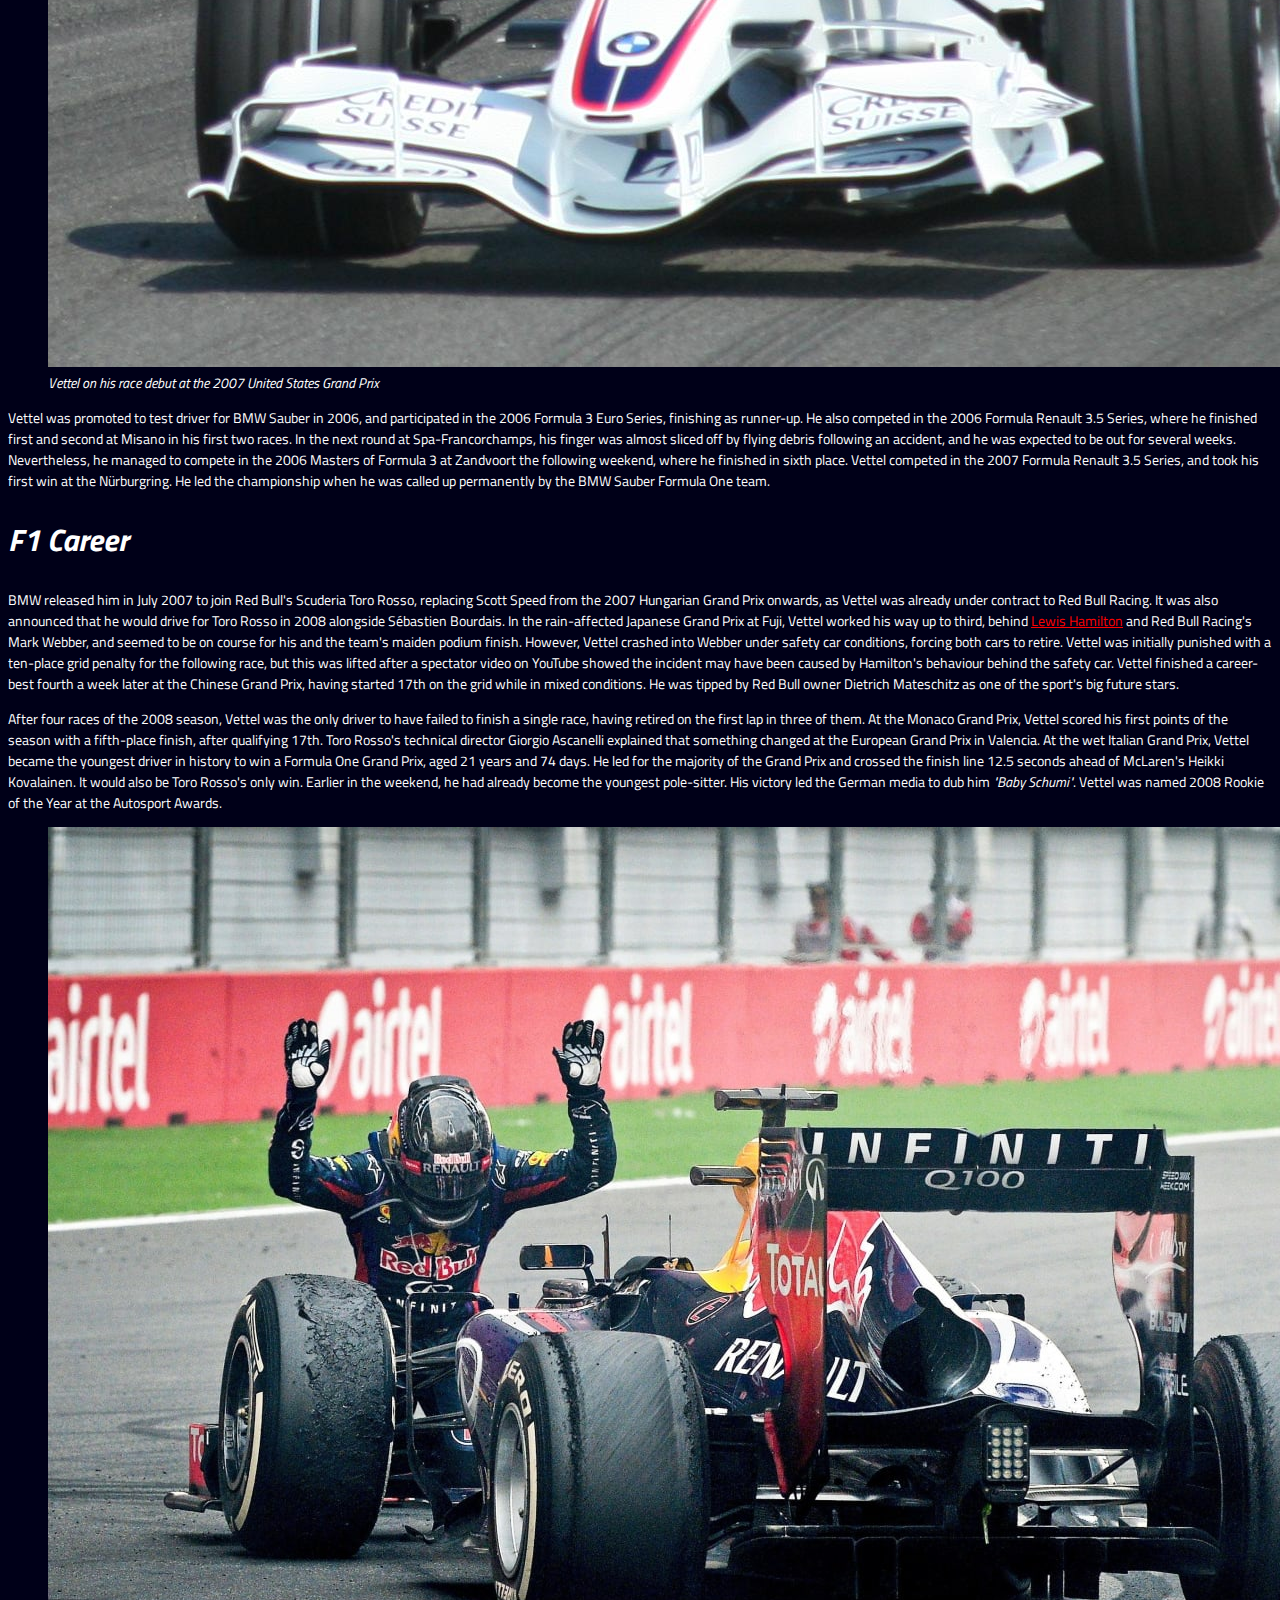
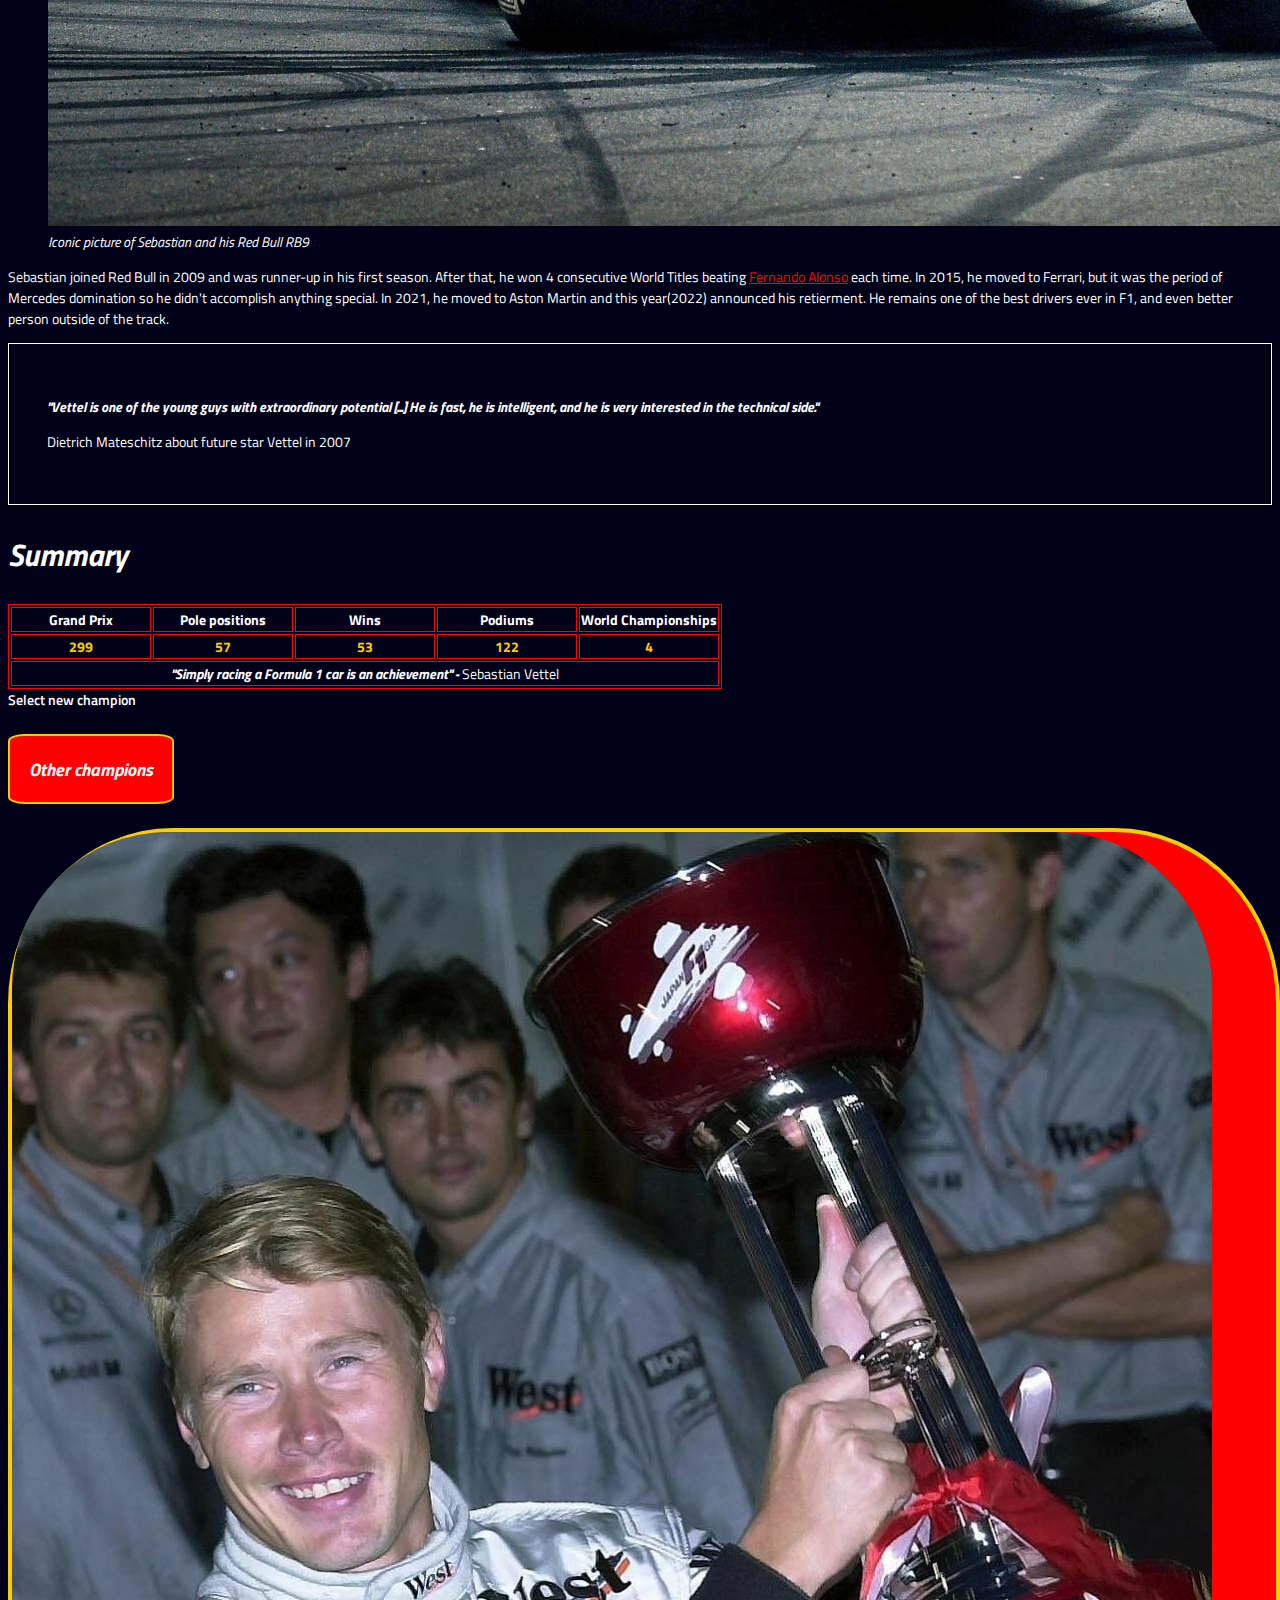
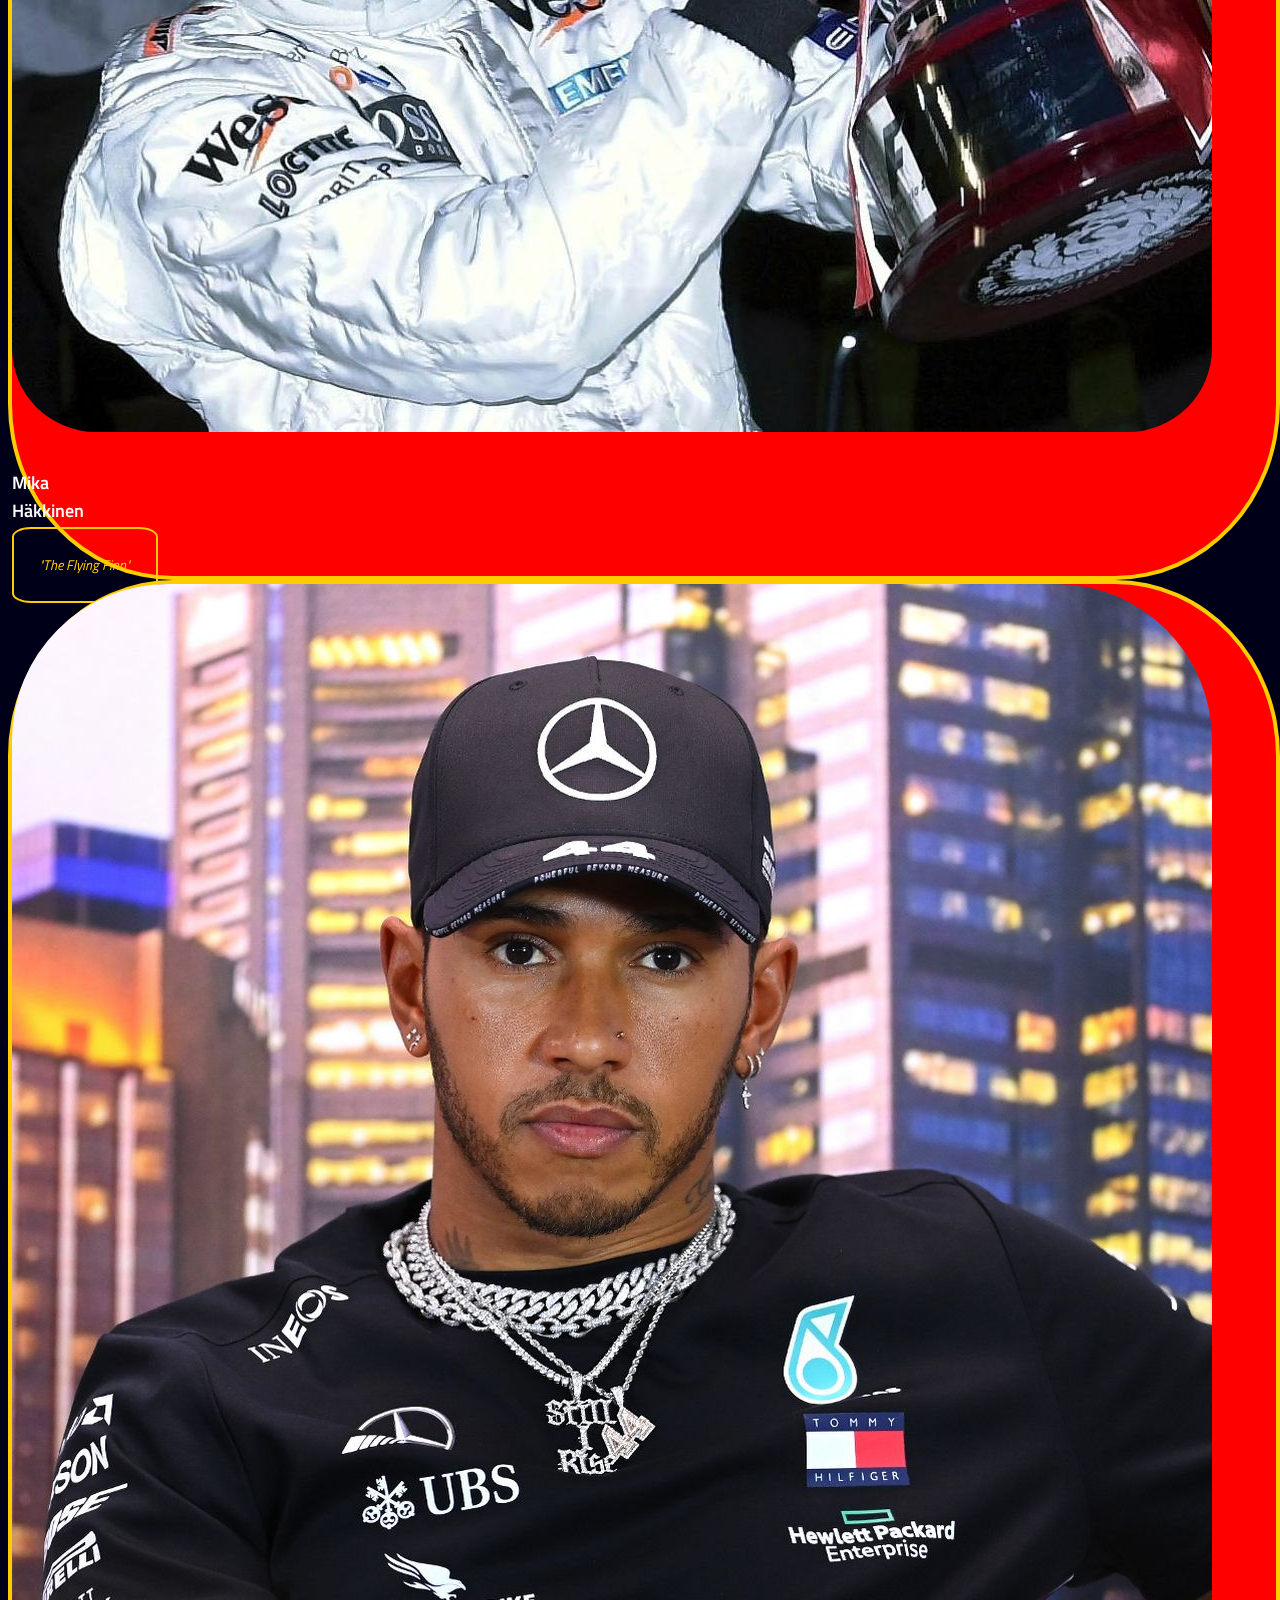
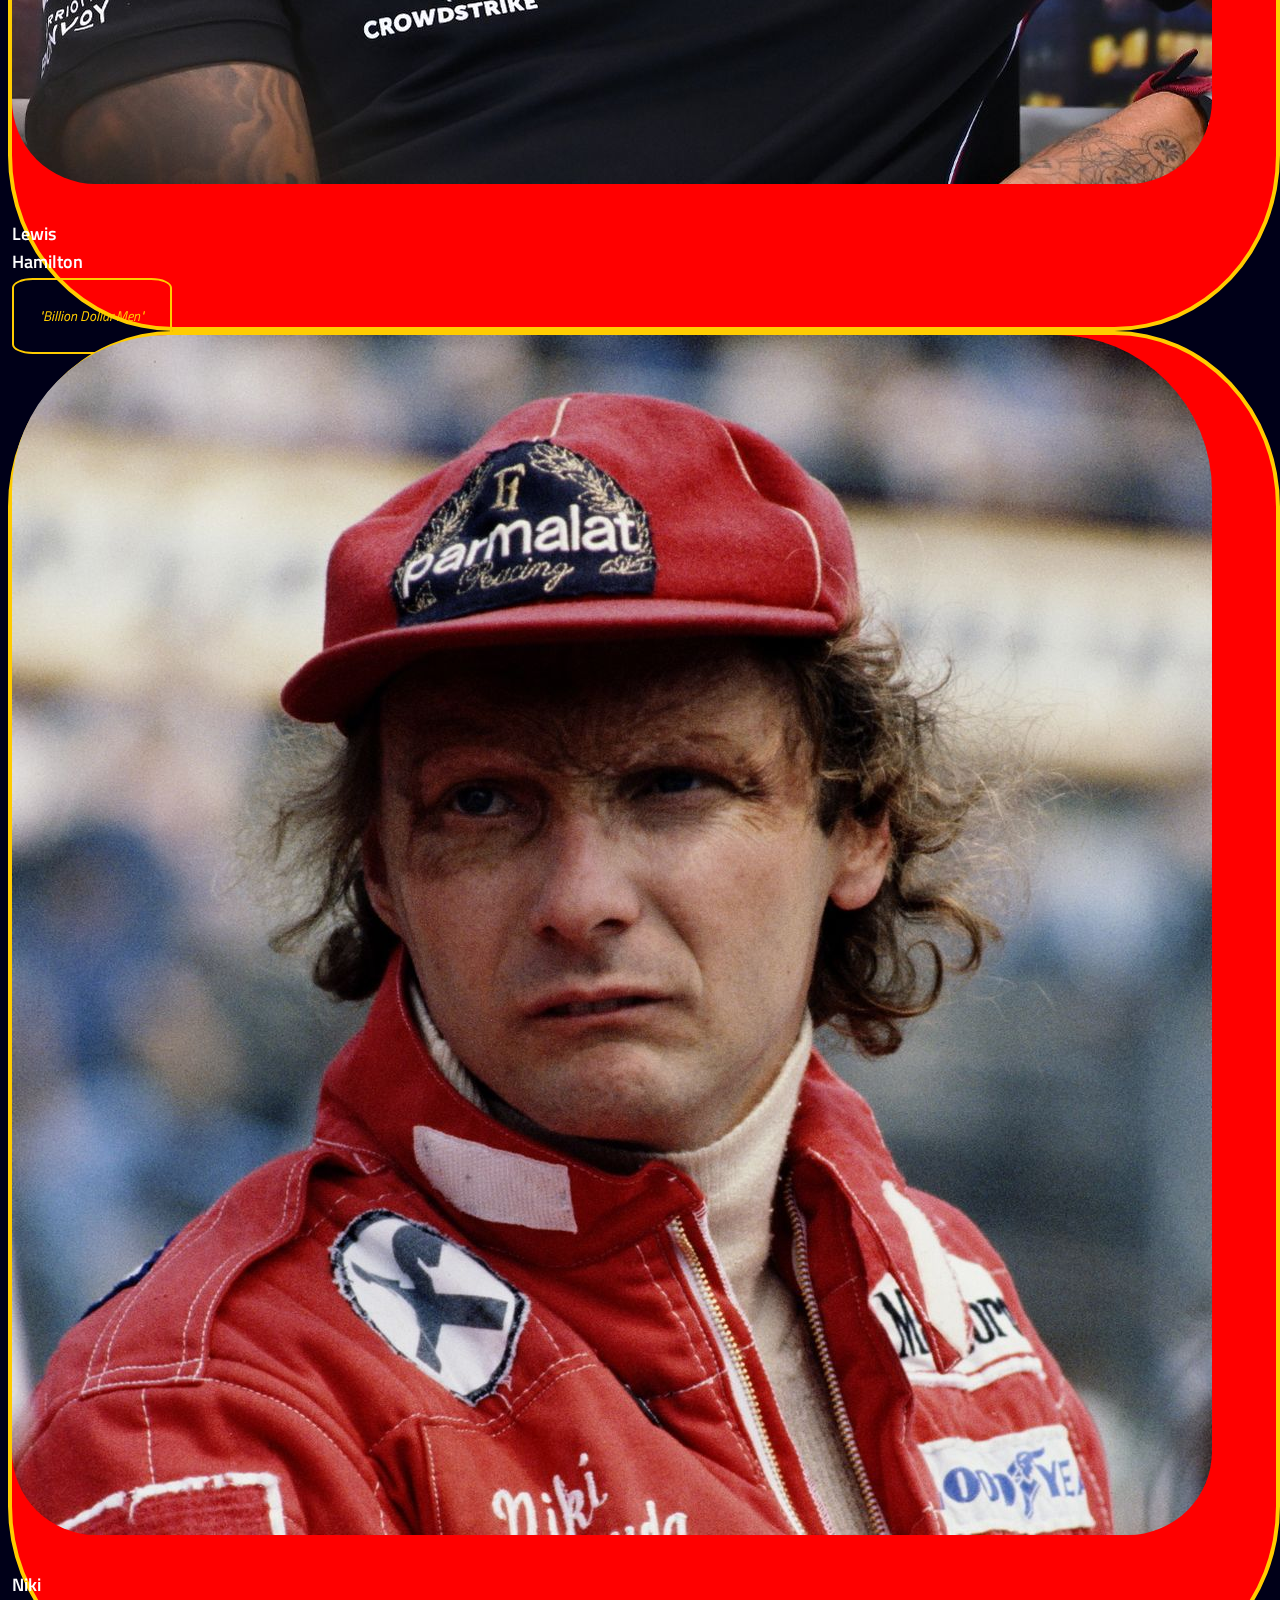
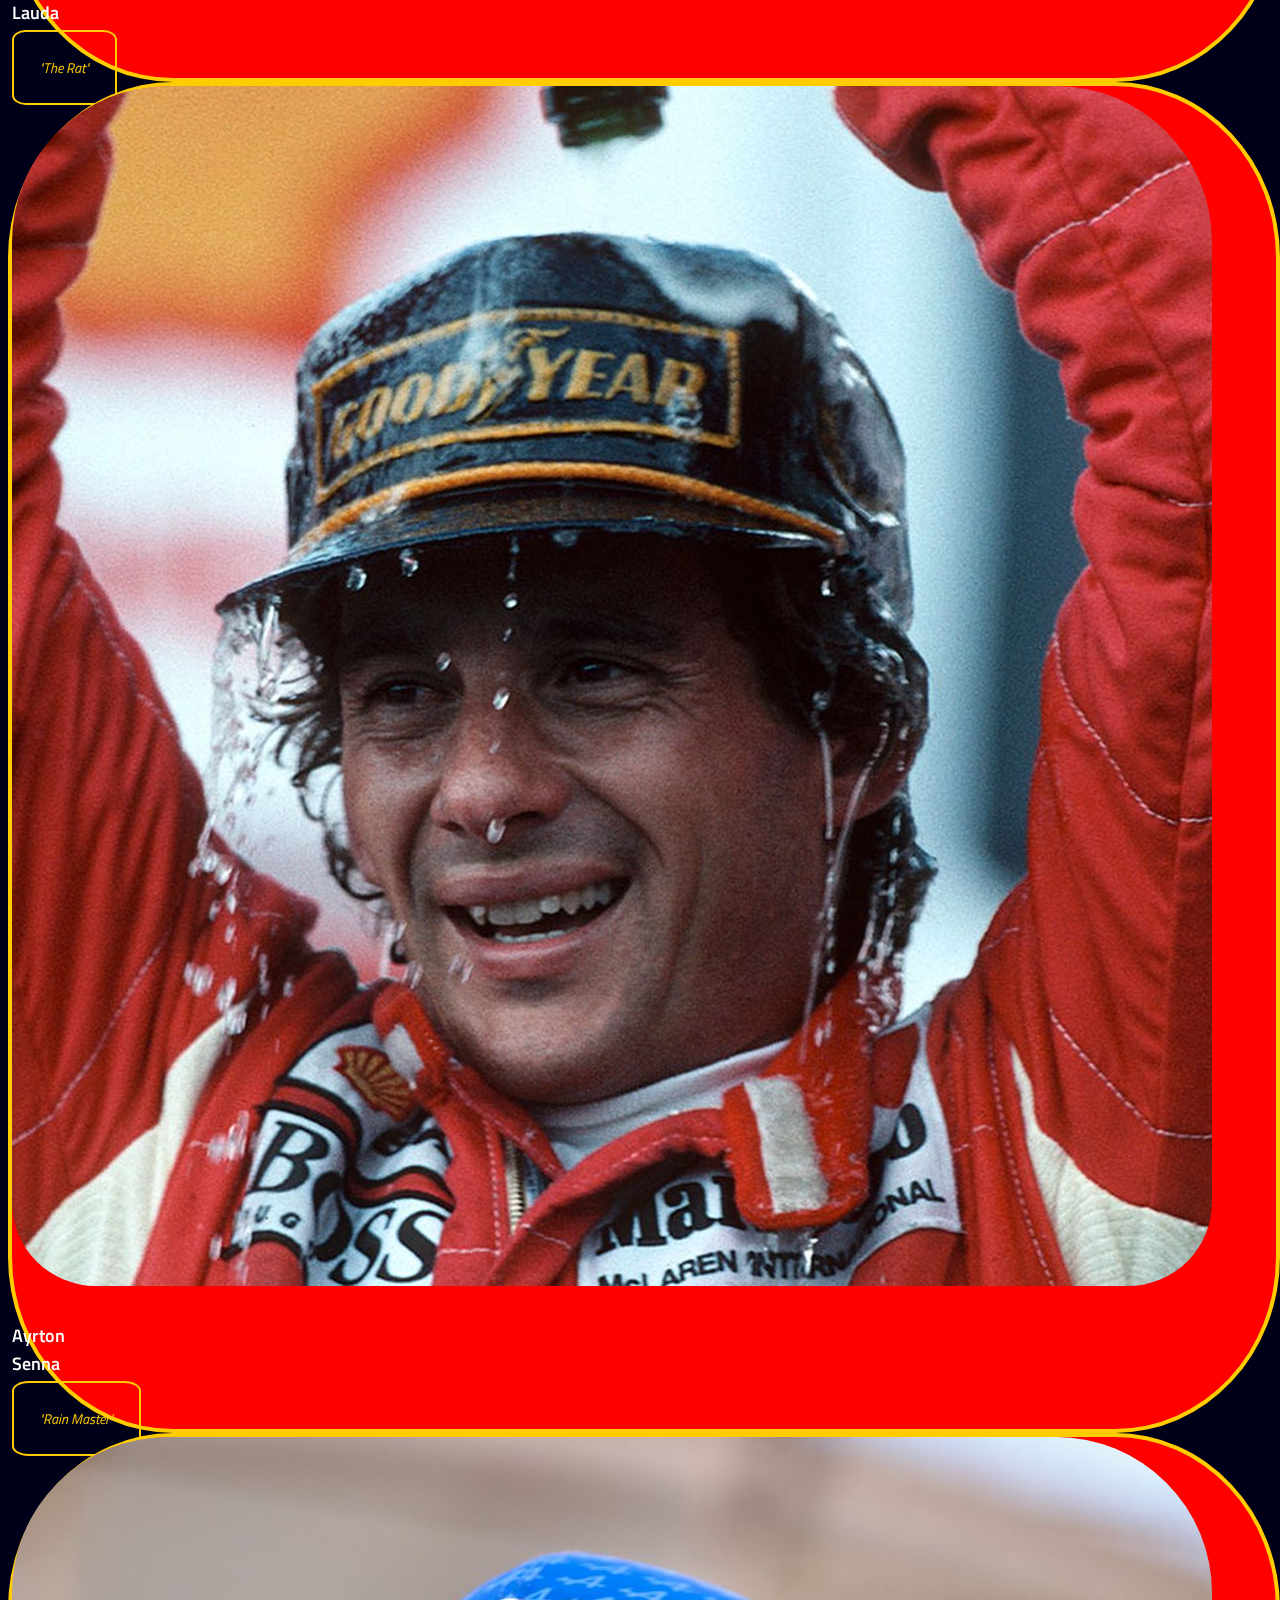
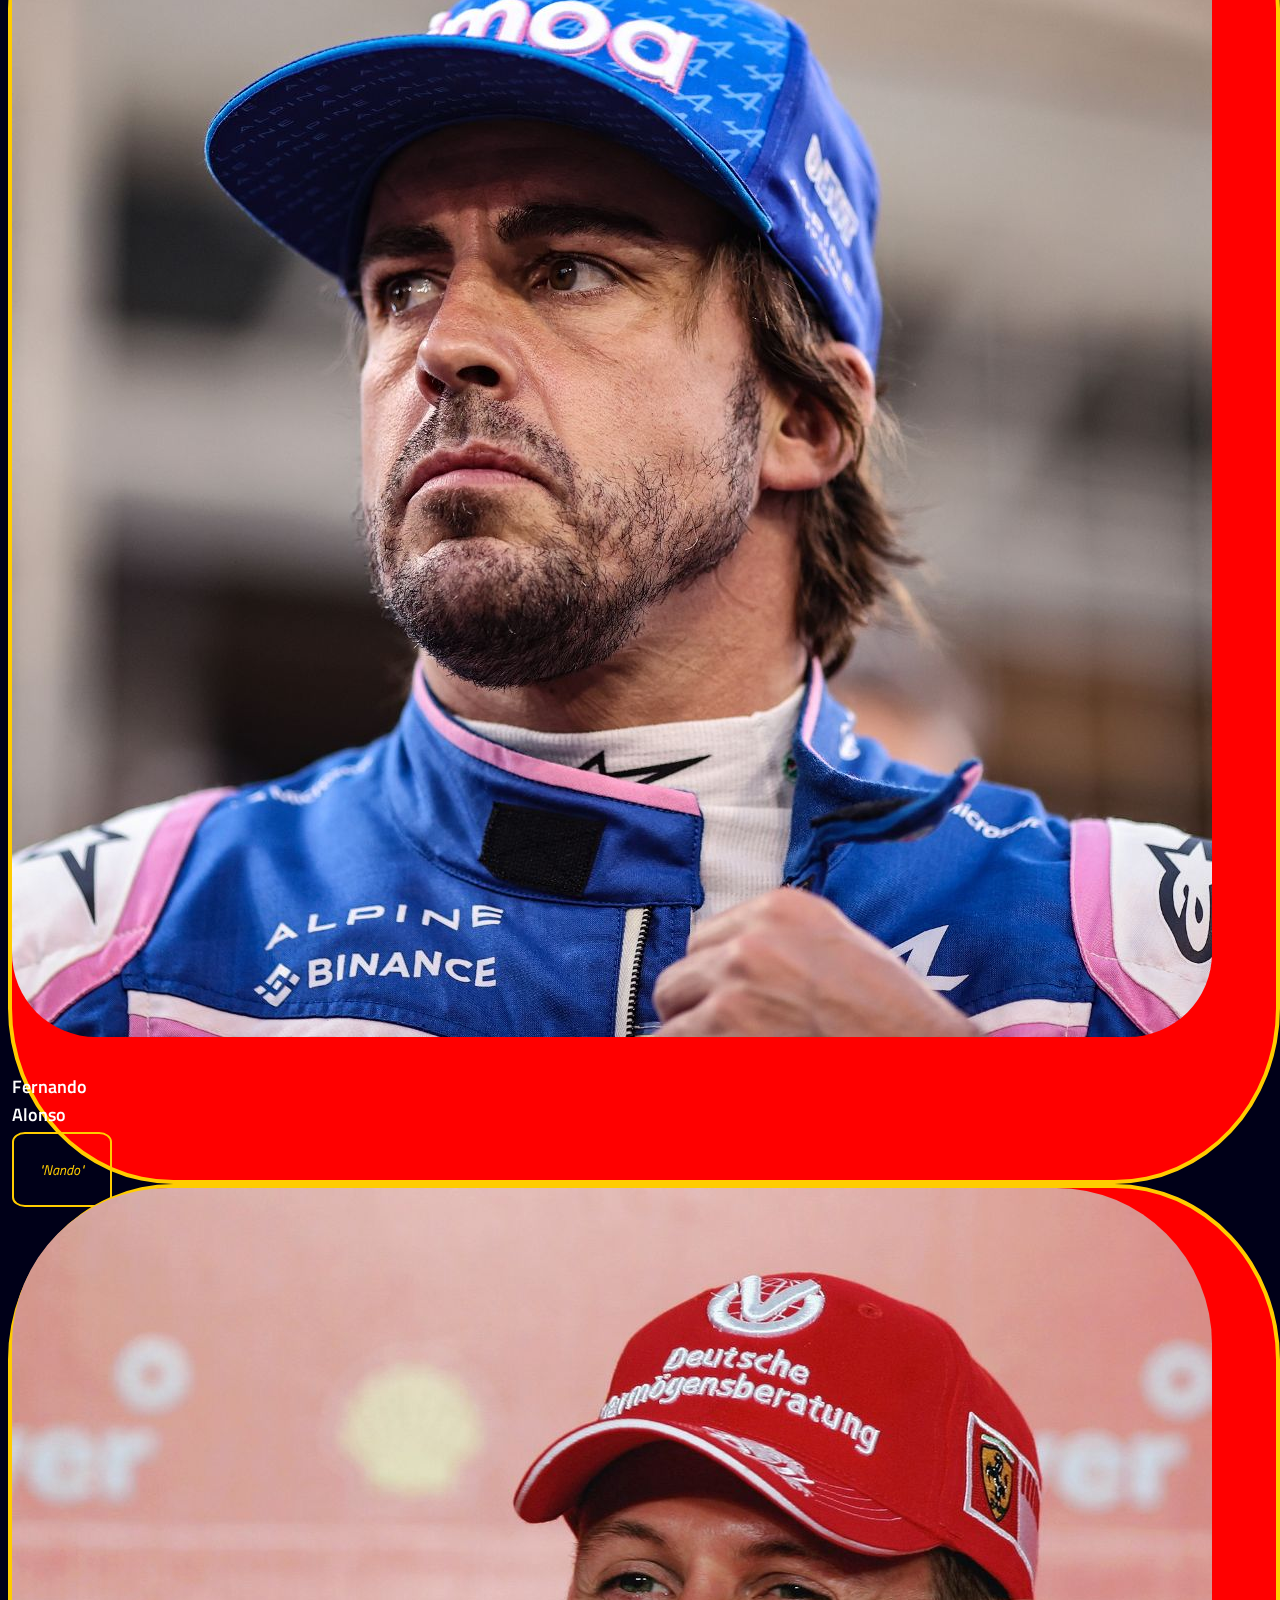
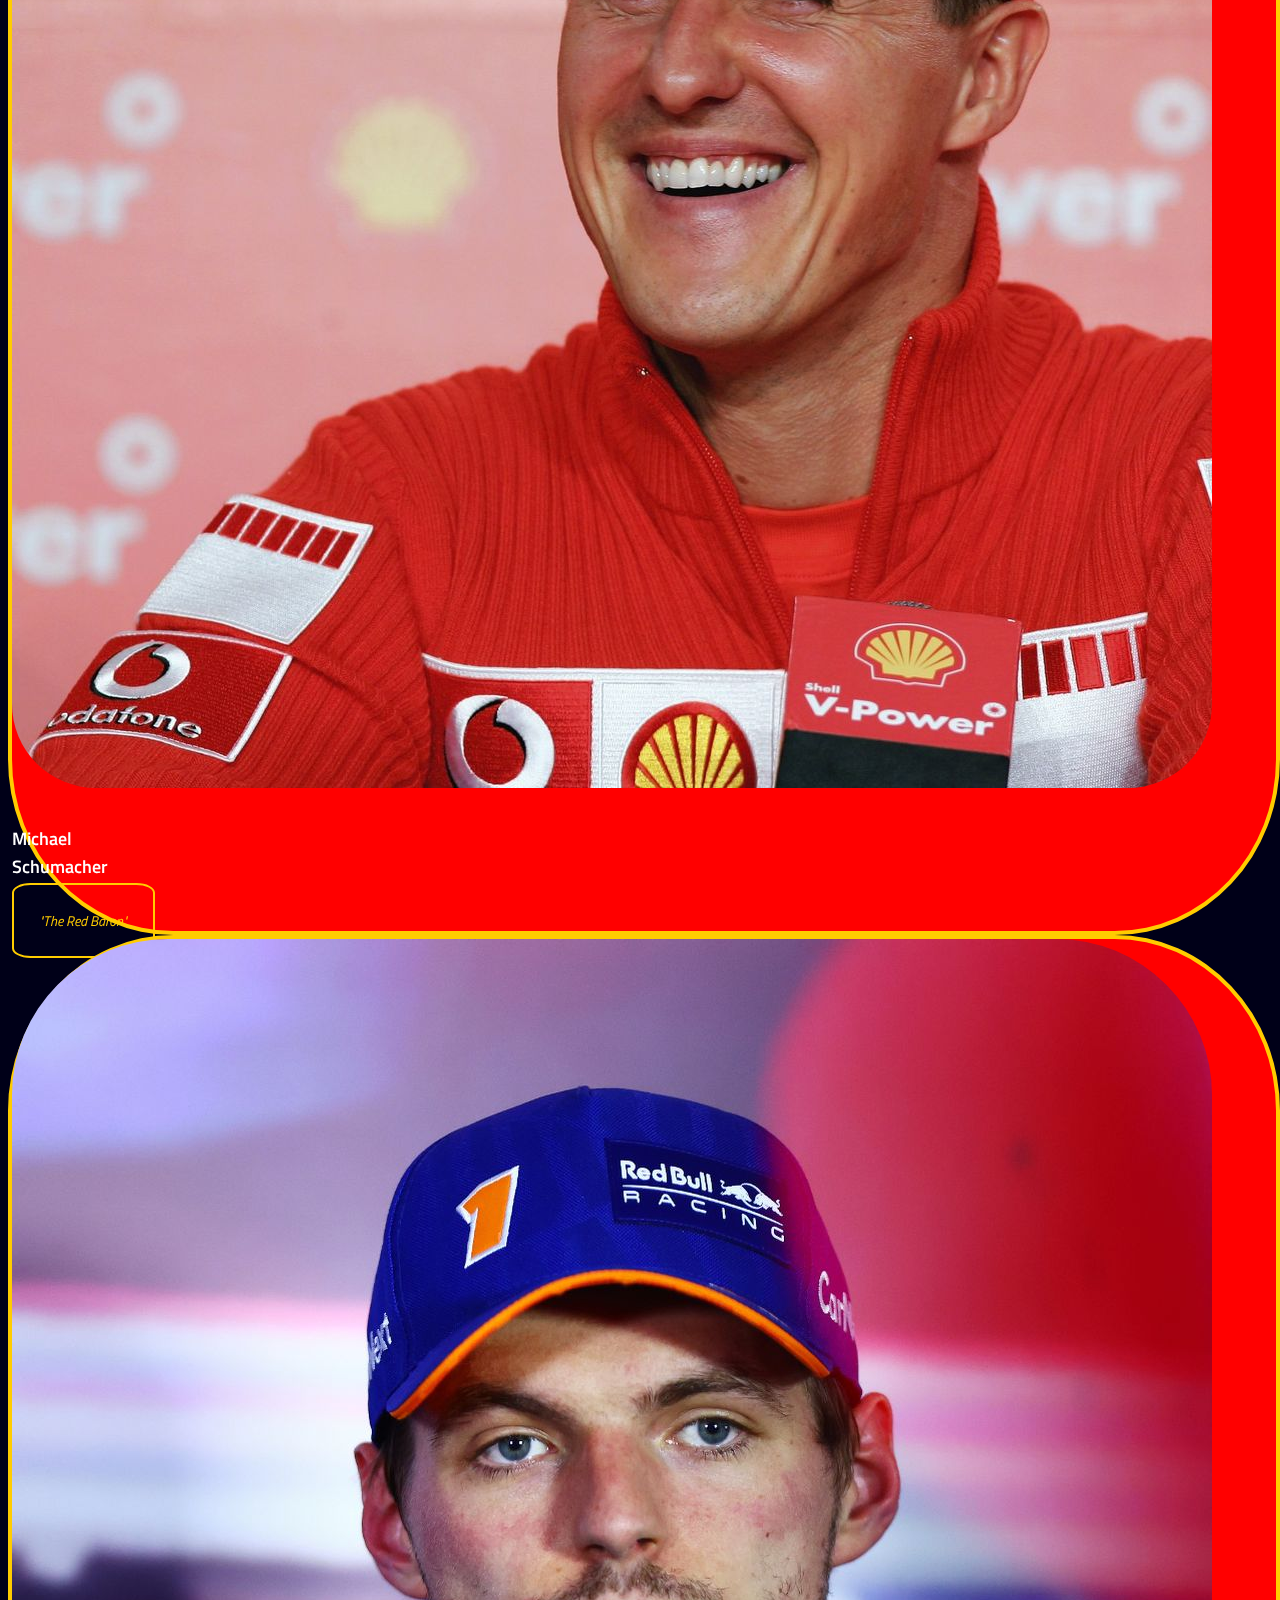
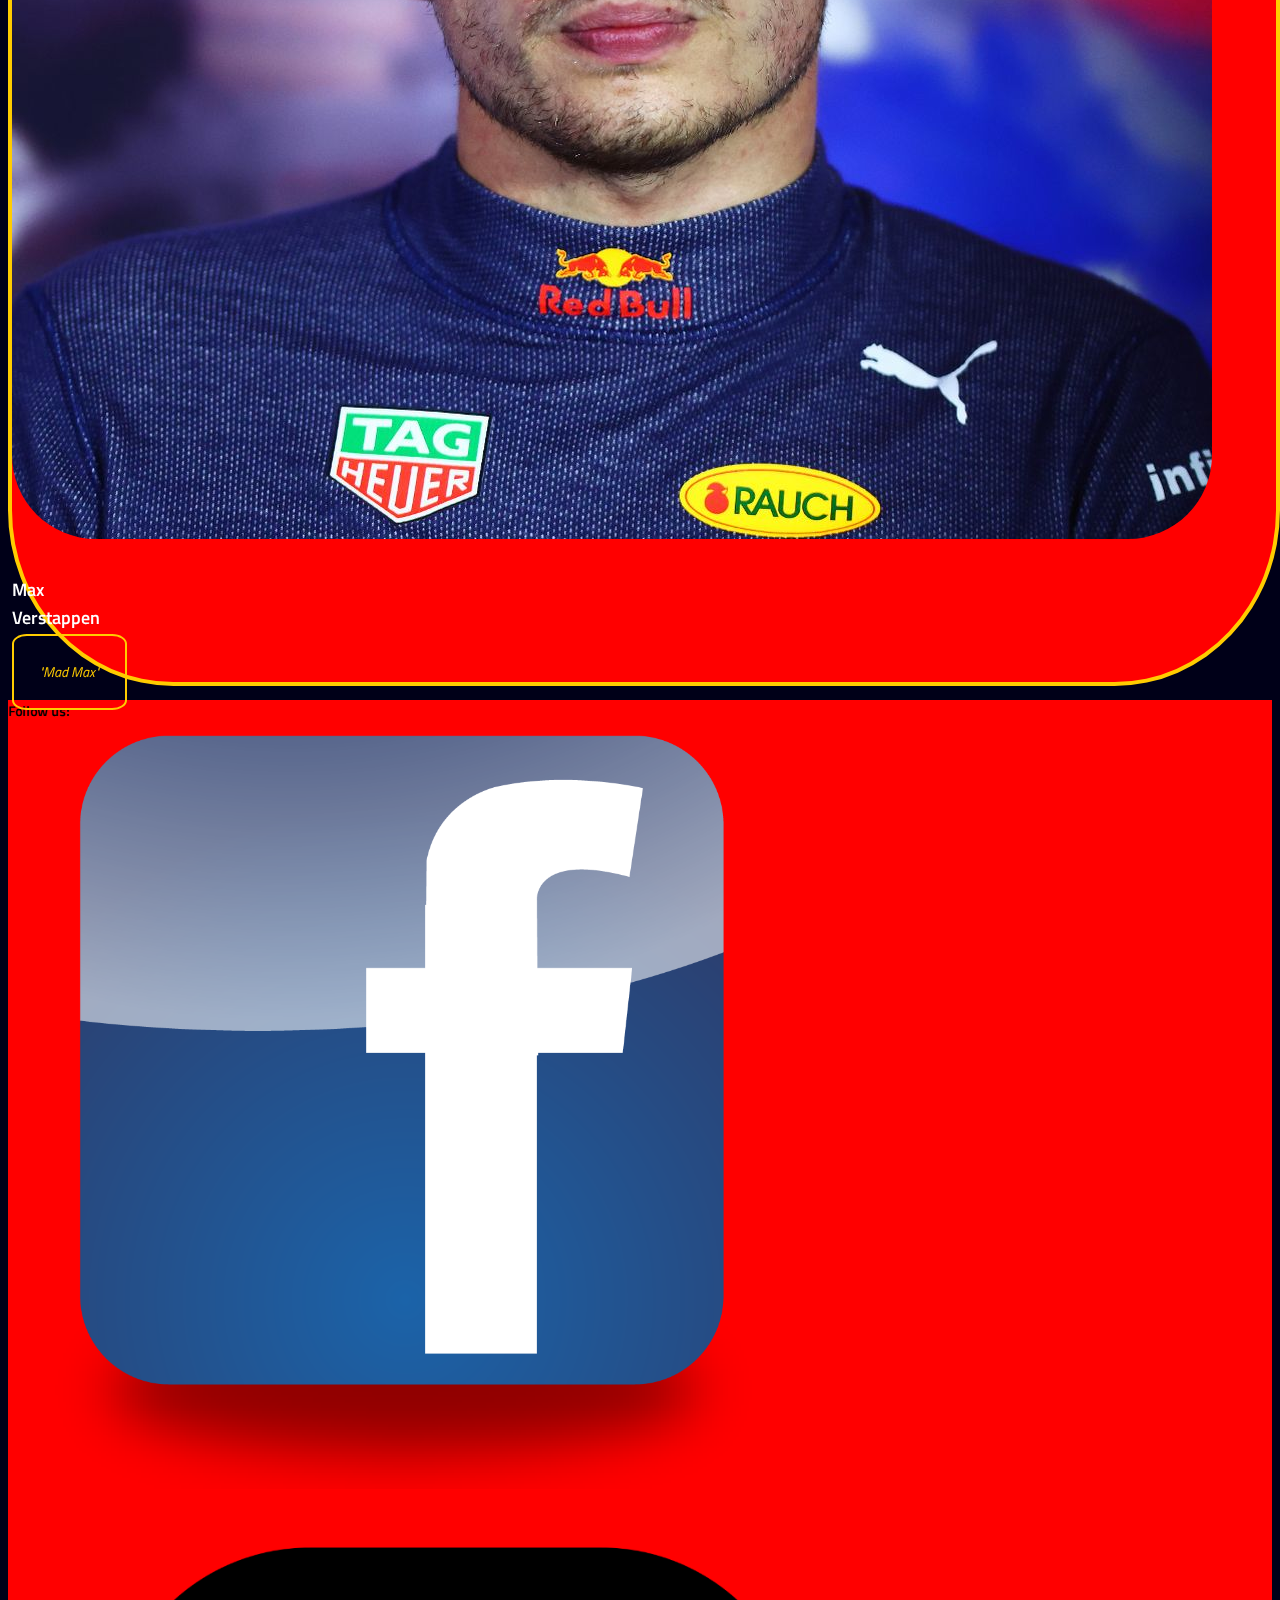
<file: F1 Champions Website/pages/vettel.html>
<!DOCTYPE html>
<html lang="en">
<head>
    <meta charset="UTF-8">
    <meta http-equiv="X-UA-Compatible" content="IE=edge">
    <meta name="viewport" content="width=<device-width>, initial-scale=1.0">
    <link href="https://cdn.jsdelivr.net/npm/bootstrap@5.0.2/dist/css/bootstrap.min.css" 
    rel="stylesheet" integrity="sha384-EVSTQN3/azprG1Anm3QDgpJLIm9Nao0Yz1ztcQTwFspd3yD65VohhpuuCOmLASjC" 
    crossorigin="anonymous">
    <link rel="stylesheet" href="../styles/stylePages.css">
    <link rel="icon" href="../images/favicon.ico" type="image/x-icon" />
    <link rel="shortcut icon" href="../images/favicon.ico" type="image/x-icon" />
    <link rel="preconnect" href="https://fonts.googleapis.com">
    <link rel="preconnect" href="https://fonts.gstatic.com" crossorigin>
    <link href="https://fonts.googleapis.com/css2?family=Titillium+Web:ital,wght@0,400;0,600;0,700;1,400;1,700&display=swap" rel="stylesheet">
    <title>Sebastian Vettel</title>
</head>
<body>
    <div class="container-fluid">
        <header>
            <div class="row justify-content-center align-items-center menu mb-5">
                <div class="col-2 col-xl-1 d-flex justify-content-center align-items-center menu">
                    <img src="../images/logo.png" class="img-fluid logo" alt="Helmet page logo">
                </div>
                <div class="col-8 col-xl-6">
                    <div class="row">
                       <div class="col-12">
                            <nav>
                                <ul class="list-group list-group-horizontal">
                                    <a href="../index.html" class="col-4 list-group-item menu d-flex 
                                    justify-content-center align-items-center rounded-0">
                                        Home
                                    </a>
                                    
                                    <a href="info&sources.html" class="col-4 list-group-item menu 
                                    d-flex justify-content-center align-items-center">
                                        Info & Sources
                                    </a>
                                    
                                    <a href="recommend.html" class="col-4 list-group-item menu 
                                    d-flex justify-content-center align-items-center rounded-0">
                                        Recommend a champion
                                    </a>
                                </ul>
                            </nav>
                        </div> 
                    </div>
                </div>
                <div class="col-1 col-xl-1 offset-xl-4 offset-1 d-flex justify-content-center 
                align-items-center menu">
                    <a href="https://www.formula1.com" target="_blank">
                        <img src="../images/f1-logo.png" class="img-fluid f1logotop" alt="F1 logo" 
                        title="Visit F1.com">
                    </a>
                </div>
            </div>
        </header>

        <main>
            <div class="row mt-4">
                <div class="col-1"></div>
                <div class="col-md-8 col-10">
                    <div class="row">
                        <div class="col-12">
                            <h1>Sebastian Vettel</h1>
                        </div>
                    </div>
                    <div class="row">
                        <div class="col-12">
                            <hr class="mt-1">
                        </div>
                    </div>
                    <div class="row mt-2">
                        <div class="col-12">
                            <figure>
                                <img src="../images/vettelpage.jpg" alt="Sebastian Vettel photo" 
                                class="img-fluid pageimages">
                            </figure>
                        </div>
                    </div>
                    <div class="row mt-5">
                        <div class="col-12">
                            <nav>
                                <table class="table table-borderless">
                                        <thead></thead>
                                        <tbody>
                                            <tr>
                                                <td style="width:33.33%"></td>
                                                <td rowspan="4" class="podium" 
                                                style="background-color:rgb(255,204,0);width:33.33%;">
                                                    <a href="#earlydays">1. Early days</a>
                                                </td>
                                                <td style="width:33.33%"></td> 
                                            </tr>
                                            <tr>
                                                <td rowspan="3" class="podium"
                                                style="background-color:rgb(192,192,192);">
                                                    <a href="#f1career">2. F1 Career</a>
                                                </td>
                                                <td></td>          
                                            </tr>
                                            <tr>
                                                <td rowspan="2" class="podium"
                                                style="background-color:rgb(205,127,50);">
                                                    <a href="#summary">3. Summary</a>
                                                </td>
                                            </tr>
                                        </tbody>
                                        <tfoot></tfoot>
                                </table>
                            </nav>
                        </div>
                    </div>
                    
                    <article>
                        <div class="row mt-5" id="earlydays">
                            <div class="col-12">
                                <h2>Early days</h2>
                            </div>
                        </div>
                        <div class="row mt-3">
                            <div class="col-12">
                                <section>
                                    <p>
                                        <span>Sebastian Vettel</span> was born on 3 July 1987 in Heppenheim, 
                                        West Germany, to Norbert and Heike Vettel. He has one younger brother, 
                                        Fabian, a racing driver, and two older sisters: Melanie, a dental 
                                        technician, and Stefanie, a physiotherapist for disabled children. 
                                        Vettel suggested in an interview that he was "terrible" at school, 
                                        but he passed his Abitur at Heppenheim's Starkenburg-Gymnasium 
                                        with a respectable grade. His childhood heroes were "The three 
                                        Michaels": Michael Schumacher, Michael Jordan and Michael Jackson. 
                                        He mentioned that he wanted to be a singer like Jackson, but realised 
                                        that he did not have the voice. Vettel is also a fan of the Beatles, 
                                        collecting several records, including Abbey Road and his favourite song 
                                        being "Drive My Car". In an interview on Top Gear, he stated that he is 
                                        a fan of British comedy such as Little Britain and Monty Python's Life 
                                        of Brian. Vettel lives in Thurgovia, Switzerland, amongst other racing 
                                        drivers and is a fan of German football team Eintracht Frankfurt. 
                                        Vettel has described himself as competitive, private and impatient. 
                                        He also appeared in advertisements for Head & Shoulders, and provided 
                                        the voice of character Sebastian Schnell in the German version of the movie 
                                        Cars 2. Vettel married childhood friend Hanna Prater at a private ceremony 
                                        in early 2019, and they have three children. In 2016, 
                                        Forbes estimated that his annual income was $41 million. 
                                        <a href="https://en.wikipedia.org/wiki/Kimi_Räikkönen">Kimi Räikkönen</a>,
                                        his teammate from 2015 to 2018, is a close friend. 
                                        Besides his native German, Vettel speaks English, French, Finnish and 
                                        Italian. In July 2022, he created his Instagram account, 
                                        having long eschewed social media. Vettel's first Instagram post 
                                        was to announce his retirement from Formula One at the end of the 2022 
                                        season.
                                    </p>
                                </section>
                            </div>
                        </div>
                        <div class="row">
                            <div class="col-12">
                                <figure>
                                    <img src="../images/Sebastian_Vettel_2007_USA.jpg" alt="Seb's debut"
                                    class="img-fluid mt-3">
                                    <figcaption class="d-flex justify-content-center mt-2">
                                        Vettel on his race debut at the 2007 United States Grand Prix
                                    </figcaption>
                                </figure>
                                <section>
                                    <p class="mt-4">
                                        Vettel was promoted to test driver for BMW Sauber in 2006, and 
                                        participated in the 2006 Formula 3 Euro Series, finishing as 
                                        runner-up. He also competed in the 2006 Formula Renault 3.5 Series, 
                                        where he finished first and second at Misano in his first two races. 
                                        In the next round at Spa-Francorchamps, his finger was almost sliced 
                                        off by flying debris following an accident, and he was expected to be 
                                        out for several weeks. Nevertheless, he managed to compete in the 
                                        2006 Masters of Formula 3 at Zandvoort the following weekend, where he 
                                        finished in sixth place. Vettel competed in the 2007 Formula Renault 3.5 
                                        Series, and took his first win at the Nürburgring. He led the championship 
                                        when he was called up permanently by the BMW Sauber Formula One team.
                                    </p>
                                </section>
                            </div>
                        </div>       
                    </article>
                    <article>
                        <div class="row mt-5" id="f1career">
                            <div class="col-12">
                                <h2>F1 Career</h2>
                            </div>
                        </div>
                        <div class="row mt-3">
                            <div class="col-12">
                                <section>
                                    <p>
                                        BMW released him in July 2007 to join Red Bull's Scuderia Toro Rosso, 
                                        replacing Scott Speed from the 2007 Hungarian Grand Prix onwards, 
                                        as Vettel was already under contract to Red Bull Racing. 
                                        It was also announced that he would drive for Toro Rosso in 2008 
                                        alongside Sébastien Bourdais. In the rain-affected Japanese Grand Prix at 
                                        Fuji, Vettel worked his way up to third, behind 
                                        <a href="hamilton.html">Lewis Hamilton</a> and 
                                        Red Bull Racing's Mark Webber, and seemed to be on course for his and 
                                        the team's maiden podium finish. However, Vettel crashed into Webber 
                                        under safety car conditions, forcing both cars to retire. Vettel was 
                                        initially punished with a ten-place grid penalty for the following race, 
                                        but this was lifted after a spectator video on YouTube showed the 
                                        incident may have been caused by Hamilton's behaviour behind the 
                                        safety car. Vettel finished a career-best fourth a week later at the 
                                        Chinese Grand Prix, having started 17th on the grid while in mixed 
                                        conditions. He was tipped by Red Bull owner Dietrich Mateschitz 
                                        as one of the sport's big future stars.
                                    </p>
                                    <p>
                                        After four races of the 2008 season, Vettel was the only driver to have 
                                        failed to finish a single race, having retired on the first lap in three 
                                        of them. At the Monaco Grand Prix, Vettel scored his first points of the 
                                        season with a fifth-place finish, after qualifying 17th. Toro Rosso's 
                                        technical director Giorgio Ascanelli explained that something changed at 
                                        the European Grand Prix in Valencia. At the wet Italian Grand Prix, 
                                        Vettel became the youngest driver in history to win a Formula One Grand 
                                        Prix, aged 21 years and 74 days. He led for the majority of the Grand 
                                        Prix and crossed the finish line 12.5 seconds ahead of McLaren's 
                                        Heikki Kovalainen. It would also be Toro Rosso's only win. 
                                        Earlier in the weekend, he had already become the youngest pole-sitter. 
                                        His victory led the German media to dub him <span class="nickname">"Baby Schumi"</span>.
                                        Vettel was named 2008 Rookie of the Year at the Autosport Awards.
                                    </p>
                                </section>
                            </div>
                        </div>
                        <div class="row">
                            <div class="col-12">
                                <figure>
                                    <img src="../images/vettelkneeling.jpeg" alt="Vettel kneeling"
                                    class="img-fluid mt-3">
                                    <figcaption class="d-flex justify-content-center mt-2">
                                        Iconic picture of Sebastian and his Red Bull RB9
                                    </figcaption>
                                </figure>
                                <section>
                                    <p class="mt-4">
                                        Sebastian joined Red Bull in 2009 and was runner-up in his first season.
                                        After that, he won 4 consecutive World Titles beating 
                                        <a href="alonso.html">Fernando Alonso</a> each time. In 2015, he moved to 
                                        Ferrari, but it was the period of Mercedes domination so he didn't accomplish
                                        anything special. In 2021, he moved to Aston Martin and this year(2022)
                                        announced his retierment. He remains one of the best drivers ever in F1, and
                                        even better person outside of the track.
                                    </p>
                                </section>
                            </div>
                        </div>
                        <div class="row mt-5">
                            <div class="offset-1 col-10 mb-4" style="border:1px solid rgb(255,255,255); padding:3%">
                                <section>
                                    <div class="row">
                                        <div class="col-12">
                                            <p class="text-center" style="font-style:italic; font-weight:700;">
                                                "Vettel is one of the young guys with extraordinary potential [...]
                                                 He is fast, he is intelligent, and he is very interested in the technical 
                                                 side."
                                            </p>
                                        </div>
                                    </div>
                                    <div class="row">
                                        <div class="col-12">
                                            <p class="text-center">
                                                Dietrich Mateschitz about future star Vettel in 2007
                                            </p>
                                        </div>
                                    </div>
                                </section>
                            </div>
                        </div>
                    </article>
                    <article>
                        <div class="row mt-5" id="summary">
                            <div class="col-12">
                                <h2>Summary</h2>
                            </div>
                        </div>
                        <div class="row mt-4">
                            <div class="offset-1 col-10">
                                <table class="table table-borderless mb-5">
                                    <thead>
                                        <tr>
                                            <th scope="col" style="width:20%">Grand Prix</th>
                                            <th scope="col" style="width:20%">Pole positions</th>
                                            <th scope="col" style="width:20%">Wins</th>
                                            <th scope="col" style="width:20%">Podiums</th>
                                            <th scope="col" style="width:20%">World Championships</th>
                                        </tr>
                                    </thead>
                                    <tbody>
                                        <tr>
                                            <td style="color:rgb(255,204,0); font-weight:700;">299</td>
                                            <td style="color:rgb(255,204,0); font-weight:700;">57</td>
                                            <td style="color:rgb(255,204,0); font-weight:700;">53</td>
                                            <td style="color:rgb(255,204,0); font-weight:700;">122</td>
                                            <td style="color:rgb(255,204,0); font-weight:700;">4</td>
                                        </tr>
                                    </tbody>
                                    <tfoot>
                                        <tr>
                                            <td colspan="5">
                                                "Simply racing a Formula 1 car is an achievement" - 
                                            <span>
                                            Sebastian Vettel
                                            </span>
                                            </td>
                                        </tr>
                                    </tfoot>
                                </table>
                            </div>
                        </div>
                    </article>
                    <div class="row d-block d-md-none mt-5">
                        <div class="col-12 d-flex justify-content-center align-items-center">
                            <a href="../index.html#championselect" class="hiddenlink">
                                Select new champion
                            </a>
                        </div>
                    </div>


                </div>
                <div class="col-1 offset-md-1 col-md-2">
                    <div class="row mt-md-5 mb-md-3 d-none d-md-block">
                        <div class="col-12 d-flex justify-content-center align-items-center">
                            <h4>Other champions</h4>
                        </div>
                    </div>
                    <div class="row mb-3 d-none d-md-block">
                        <div class="col-12">
                            <a href="hakkinen.html">
                                <div class="card">
                                    <img src="../images/mikahakinencard.jpg" class="card-img-top">
                                    <div class="card-body p-0 pt-3 pb-1 d-flex justify-content-center 
                                    align-items-center">
                                        <h5 class="card-title text-center">Mika<br> Häkkinen</h5>
                                    </div>
                                    <div class="card-footer d-flex justify-content-center 
                                    align-items-center p-0 pb-1">
                                        <span>"The Flying Finn"</span>
                                    </div>
                                    <div class="hoverOver p-1">
                                        Learn more
                                    </div>
                                </div>
                            </a>
                        </div>
                    </div>
                    <div class="row mb-3 d-none d-md-block">
                        <div class="col-12">
                            <a href="hamilton.html">
                                <div class="card">
                                    <img src="../images/lewishamiltoncard.jpg" class="card-img-top">
                                    <div class="card-body p-0 pt-3 pb-1 d-flex justify-content-center 
                                    align-items-center">
                                        <h5 class="card-title text-center">Lewis<br>Hamilton</h5>
                                    </div>
                                    <div class="card-footer d-flex justify-content-center 
                                    align-items-center p-0 pb-1">
                                        <span>"Billion Dollar Men"</span>
                                    </div>
                                    <div class="hoverOver p-1">
                                            Learn more
                                    </div>
                                </div>
                            </a>
                        </div>
                    </div>
                    <div class="row mb-3 d-none d-md-block">
                        <div class="col-12">
                            <a href="lauda.html">
                                <div class="card">
                                    <img src="../images/nikilaudacard.jpg" class="card-img-top">
                                    <div class="card-body p-0 pt-3 pb-1 d-flex justify-content-center 
                                    align-items-center">
                                        <h5 class="card-title text-center">Niki<br> Lauda</h5>
                                    </div>
                                    <div class="card-footer d-flex justify-content-center 
                                    align-items-center p-0 pb-1">
                                        <span>"The Rat"</span>
                                    </div>
                                    <div class="hoverOver p-1">
                                        Learn more
                                    </div>
                                </div>
                            </a>
                        </div>
                    </div>
                    <div class="row mb-3 d-none d-md-block">
                        <div class="col-12">
                            <a href="senna.html">
                                <div class="card">
                                    <img src="../images/ayrtonsennacard.jpg" class="card-img-top">
                                    <div class="card-body p-0 pt-3 pb-1 d-flex justify-content-center 
                                    align-items-center">
                                        <h5 class="card-title text-center">Ayrton<br> Senna</h5>
                                    </div>
                                    <div class="card-footer d-flex justify-content-center 
                                    align-items-center p-0 pb-1">
                                        <span>"Rain Master"</span>
                                    </div>
                                    <div class="hoverOver p-1">
                                        Learn more
                                    </div>
                                </div>
                            </a>
                        </div>
                    </div>
                    <div class="row mb-3 d-none d-md-block">
                        <div class="col-12">
                            <a href="alonso.html">
                                <div class="card">
                                    <img src="../images/alonsocard.jpg" class="card-img-top">
                                    <div class="card-body p-0 pt-3 pb-1 d-flex justify-content-center 
                                    align-items-center">
                                        <h5 class="card-title text-center">Fernando<br> Alonso</h5>
                                    </div>
                                    <div class="card-footer d-flex justify-content-center 
                                    align-items-center p-0 pb-1">
                                        <span>"Nando"</span>
                                    </div>
                                    <div class="hoverOver p-1">
                                        Learn more
                                    </div>
                                </div>
                            </a>
                        </div>
                    </div>
                    <div class="row mb-3 d-none d-md-block">
                        <div class="col-12">
                            <a href="schumacher.html">
                                <div class="card">
                                    <img src="../images/schumachercard.jpg" class="card-img-top">
                                    <div class="card-body p-0 pt-3 pb-1 d-flex justify-content-center 
                                    align-items-center">
                                        <h5 class="card-title text-center">Michael<br>Schumacher</h5>
                                    </div>
                                    <div class="card-footer d-flex justify-content-center 
                                    align-items-center p-0 pb-1">
                                        <span>"The Red Baron"</span>
                                    </div>
                                    <div class="hoverOver p-1">
                                        Learn more
                                    </div>
                                </div>
                            </a>
                        </div>
                    </div>
                    <div class="row d-none d-md-block">
                        <div class="col-12">
                            <a href="verstappen.html">
                                <div class="card">
                                    <img src="../images/maxverstappencard.jpg" class="card-img-top">
                                    <div class="card-body p-0 pt-3 pb-1 d-flex justify-content-center 
                                    align-items-center">
                                        <h5 class="card-title text-center">Max<br> Verstappen</h5>
                                    </div>
                                    <div class="card-footer d-flex justify-content-center 
                                    align-items-center p-0 pb-1">
                                        <span>"Mad Max"</span>
                                    </div>
                                    <div class="hoverOver p-1">
                                        Learn more
                                    </div>
                                </div>
                            </a>
                        </div>
                    </div>
                </div>
            </div>
        </main>

        <footer>
            <div class="row footerpart mt-5">
                <div class="col-12">
                    <div class="row">
                        <div class="col-6">
                            <div class="row">
                                <div class="col-12 d-flex justify-content-center align-items-center">
                                    <p class="top mt-3">Follow us:</p>
                                </div>
                            </div> 
                            <div class="row">
                                <div class="col-12">
                                    <nav>
                                        <ul class="list-group list-group-horizontal 
                                        d-flex justify-content-center align-items-center footermenu">
                                            <a href="http://www.facebook.com" target="_blank" 
                                            class="col-offset-4 col-1 list-group-item d-flex 
                                            justify-content-center align-items-center m-1 footermenu">
                                                <img src="../images/Facebook-logo.png" 
                                                class="img-fluid" style="max-width:57%" alt="Facebook">
                                            </a>
                                            
                                            <a href="http://www.instagram.com" target="_blank" 
                                            class="col-1 list-group-item d-flex 
                                            justify-content-center align-items-center m-1 footermenu">
                                                <img src="../images/Instagram-Icon.png" 
                                                class="img-fluid" style="max-width:70%;" alt="Instagram">
                                            </a>

                                            
                                            <a href="http://www.twitter.com" target="_blank" 
                                            class="col-1 list-group-item d-flex 
                                            justify-content-center align-items-center m-1 footermenu">
                                                <img src="../images/twiter-logo.png" 
                                                class="img-fluid" style="max-width:60%" alt="Twitter">
                                            </a>


                                            <a href="http://www.tiktok.com" target="_blank" 
                                            class="col-1 list-group-item d-flex 
                                            justify-content-center align-items-center m-1 footermenu">
                                                <img src="../images/tiktoklogo.png" 
                                                class="img-fluid" style="max-width:60%"alt="TikTok">
                                            </a>
                                        </ul>
                                    </nav>
                                </div>
                            </div>
                        </div>
                        <div class="col-6">
                            <div class="row">
                                <div class="col-12 d-flex justify-content-center align-items-center">
                                    <p class="top mt-3">Help</p>
                                </div>
                            </div>
                            <div class="row">
                                <div class="col-12 d-flex justify-content-center align-items-center">
                                    <a href="https://en.wikipedia.org/wiki/Formula_One" target="_blank">
                                        <p>What is Formule One?</p>
                                    </a>
                                </div>
                            </div>
                            
                        </div>
                    </div>
                    <div class="row">
                        <div class="col-12 d-flex justify-content-center align-items-center end mt-3">
                            Copyright &copy;2022 by F1Champions d.o.o.
                        </div>
                    </div>
                </div>
            </div>
        </footer>

    </div>
    <script src="https://cdn.jsdelivr.net/npm/bootstrap@5.0.2/dist/js/bootstrap.bundle.min.js" 
    integrity="sha384-MrcW6ZMFYlzcLA8Nl+NtUVF0sA7MsXsP1UyJoMp4YLEuNSfAP+JcXn/tWtIaxVXM" 
    crossorigin="anonymous"></script>
</body>
</html>
</file>
<file: F1 Champions Website/styles/styleIndex.css>
html, body{
    font-size: 1.1vw;
    font-family: 'Titillium Web', sans-serif; /*regular(400)+(Ita), semibold(600), bold(700)+(Ita)*/
    background-color: rgb(0,0,24);
    color: rgb(255,255,255);
}

.container-fluid{
    display: flex;
    min-height: 100vh;
    flex-direction: column;
}

.menu{
    background-color:  rgb(255,0,0);
    border: 0px;
    color: rgb(255,255,255);
}

.logo{
    width: 30%;
}

.f1cars{
    width: 75%;
    border-radius: 5%;
}

.f1titlelogo, h1{
    display:inline-block;
}

.f1titlelogo{
    width: 40%;
}

h1{
    color: rgb(255,0,0);
    font-size: 6em;
    font-style: italic;
    font-weight: 700;
}

h2{
    color: rgb(255,204,0);
    font-size: 2.5em;
    font-style: italic;
    margin: 0;
    padding: 0;
}

.card{
    border: 4px solid rgb(255,204,0);
    border-radius: 13%;
    width: 100%;
    height: auto;
    background-color: rgb(255,0,0);
}

.card-img-top{
    border-top-right-radius: 13%;
    border-top-left-radius: 13%;
    border-bottom-left-radius: 7%;
    border-bottom-right-radius: 7%;
}

.card-footer{
    border-top: 0;
}

.card-footer span{
    border: 2px solid rgb(255,204,0);
    border-radius: 13%;
    padding: 2%;
    color: rgb(255,204,0);
    font-style: italic;
}

.card-footer, .card-img-top, .card-body{
    opacity: 1;
    transition: .5s ease;
    backface-visibility: hidden;
}

.hoverOver{
    transition: .5s ease;
    opacity: 0;
    position: absolute;
    top: 50%;
    left: 50%;
    transform: translate(-50%, -50%);
    -ms-transform: translate(-50%, -50%);
    transition-duration: 1s;
    text-align: center;
    background-color: rgb(255,255,0);
    color: rgb(255,0,0);
    font-weight:600;
    border-radius: 20%;
    border: 3px solid rgb(255,204,0);
}

.card:hover{
    transform:scale(1.05);
    transition-duration: 0.3s;
    z-index:1;
}

.card:hover .card-img-top{
    opacity: 0.3;
}

.card:hover .card-body, .card:hover .card-footer{
    opacity: 0.7;
}
  
.card:hover .hoverOver {
    opacity: 1;
}

h5{
    font-weight: 600;
    font-size: 1.3em;
}

footer{
    margin-top:auto;
}

.footerpart{
    background-color:rgb(255,0,0);
}

.footermenu{
    background-color:rgb(255,0,0);
    border: 0;
}

footer .top{
    color: rgb(0,0,0);
    font-weight: 600;
}


footer .list-group-item{
    padding:0.5%;
}

.end{
    padding: 0.3%;
    color: rgb(0,0,0);
    font-weight: 600;
    border-top: 1px solid rgb(255,255,255);
}


a{
    text-decoration:none;
    color: rgb(255,255,255);
}

a:hover{
    color: rgb(255,255,255);
    z-index:1;
}

footer a:hover{
    transform:scale(1.1);
    transition-duration: 0.5s;
}

a:focus{
    border: 1px solid rgb(0,0,0);
    z-index:1;
}

header ul a:hover{
    box-shadow: inset 15em 0 0 0 rgb(255,255,255);
    transform:scale(1.0);
    color:rgb(255,0,0);
    transition-duration: 0.7s;
    z-index:1;
}

header a img:hover{
    transform:scale(1.1);
    transition-duration: 0.5s;
}


@media only screen and (max-width: 1199px) {
    .logo {
        width:18%;
    }

    .f1logotop{
        width:100%
    }

    body{
        font-size: 1.30vw;
    }

    header ul a:hover{
        box-shadow: inset 17em 0 0 0 rgb(255,255,255);
    }

    .card{
        border: 3px solid rgb(255,204,0);
    }

    .card-footer span{
        border: 2px solid rgb(255,204,0);
    }

    .hoverOver{
        border: 3px solid rgb(255,204,0);
    }
  }

  @media only screen and (max-width: 767px) {
    body{
        font-size: 1.85vw;
    }
    .titlepart{
        font-size: 1.3vw;
    }
    header ul a:hover{
        box-shadow: inset 12em 0 0 0 rgb(255,255,255);
    }
    .card{
        border: 2px solid rgb(255,204,0);
    }

    .card-footer span{
        border: 1px solid rgb(255,204,0);
    }

    .hoverOver{
        border: 2px solid rgb(255,204,0);
    }
  }
</file>
<file: F1 Champions Website/styles/stylePages.css>
html, body{
    font-size: 1.1vw;
    font-family: 'Titillium Web', sans-serif; /*regular(400)+(Ita), semibold(600), bold(700)+(Ita)*/
    background-color: rgb(0,0,24);
    color: rgb(255,255,255);
}

.container-fluid{
    display: flex;
    min-height: 100vh;
    flex-direction: column;
}

.menu{
    background-color:  rgb(255,0,0);
    border: 0px;
    color: rgb(255,255,255);
}

.logo{
    width: 30%;
}

h1{
    color: rgb(255,204,0);
    font-size: 3em;
    font-style: italic;
    font-weight: 700;
}

.pageimages{
    border-radius: 2%;
}

hr{
    background-color: rgb(255,255,255);
}

th, td{
    text-align: center;
    vertical-align: middle;
}

table a{
    display: block;
    color:rgb(0,0,0);
    font-weight:700;
    font-style: italic; 
    font-size: 1.1em;
}

h2{
    font-size: 2.2em;
    font-weight: 700;
    font-style: italic;
}

figcaption{
    font-style:italic;
}

section p span{
    color:rgb(255,204,0);
    font-weight: 600;
}

section p .nickname{
    color:rgb(255,255,255);
    font-style: italic;
    font-weight: normal;
}

section p a{
    color:rgb(255,0,0);
    text-decoration: underline;
}

section p a:hover{
    color:rgb(255,0,0);
    text-decoration: underline;
}

article table, article th, article td, article tr{
    border:1px solid rgb(255,0,0);
    color:rgb(255,255,255);
}

th{
    font-weight: 700;
}

tfoot td{
    font-style:italic;
    font-weight:700;
}

tfoot td span{
    font-style:normal;
    font-weight: 400;
}

.hiddenlink{
    font-weight: 600;
}

.hiddenlink:hover{
    transform: scale(1.1);
    text-decoration: underline;
    transition-duration: 0.5s;
}

h4{
    color:rgb(255,255,255);
    background-color:rgb(255,0,0);
    width: fit-content;
    text-align:center;
    vertical-align: middle;
    border-radius: 10%;
    padding: 1.5%;
    border: 2px solid rgb(255,204,0);
    font-size: 1.3em;
    font-weight: 700;
    font-style: italic;
}

.card{
    border: 4px solid rgb(255,204,0);
    border-radius: 13%;
    width: 100%;
    height: auto;
    background-color: rgb(255,0,0);
}

.card-img-top{
    border-top-right-radius: 13%;
    border-top-left-radius: 13%;
    border-bottom-left-radius: 7%;
    border-bottom-right-radius: 7%;
}

.card-footer{
    border-top: 0;
}

.card-footer span{
    border: 2px solid rgb(255,204,0);
    border-radius: 13%;
    padding: 2%;
    color: rgb(255,204,0);
    font-style: italic;
}

.card-footer, .card-img-top, .card-body{
    opacity: 1;
    transition: .5s ease;
    backface-visibility: hidden;
}

.hoverOver{
    transition: .5s ease;
    opacity: 0;
    position: absolute;
    top: 50%;
    left: 50%;
    transform: translate(-50%, -50%);
    -ms-transform: translate(-50%, -50%);
    transition-duration: 1s;
    text-align: center;
    background-color: rgb(255,255,0);
    color: rgb(255,0,0);
    font-weight:600;
    border-radius: 20%;
    border: 3px solid rgb(255,204,0);
}

.card:hover{
    transform:scale(1.05);
    transition-duration: 0.3s;
    z-index:1;
}

.card:hover .card-img-top{
    opacity: 0.3;
}

.card:hover .card-body, .card:hover .card-footer{
    opacity: 0.7;
}
  
.card:hover .hoverOver {
    opacity: 1;
}

h5{
    font-weight: 600;
    font-size: 1.3em;
}

footer{
    margin-top:auto;
}

.footerpart{
    background-color:rgb(255,0,0);
}

.footermenu{
    background-color:rgb(255,0,0);
    border: 0;
}

footer .top{
    color: rgb(0,0,0);
    font-weight: 600;
}


footer .list-group-item{
    padding:0.5%;
}

.end{
    padding: 0.3%;
    color: rgb(0,0,0);
    font-weight: 600;
    border-top: 1px solid rgb(255,255,255);
}


a{
    text-decoration:none;
    color: rgb(255,255,255);
}

a:hover{
    color: rgb(255,255,255);
    z-index:1;
}

table a:hover{
    color:rgb(0,0,0);
    transform:scale(1.1);
    transition-duration: 0.5s;
}

footer a:hover{
    transform:scale(1.1);
    transition-duration: 0.5s;
}

a:focus{
    border: 1px solid rgb(0,0,0);
    z-index:1;
}

header ul a:hover{
    box-shadow: inset 15em 0 0 0 rgb(255,255,255);
    transform:scale(1.0);
    color:rgb(255,0,0);
    transition-duration: 0.7s;
    z-index:1;
}

header a img:hover{
    transform:scale(1.1);
    transition-duration: 0.5s;
}


@media only screen and (max-width: 1199px) {
    .logo {
        width:18%;
    }

    .f1logotop{
        width:100%
    }

    body{
        font-size: 1.30vw;
    }

    header ul a:hover{
        box-shadow: inset 17em 0 0 0 rgb(255,255,255);
    }

    .card{
        border: 3px solid rgb(255,204,0);
    }

    .card-footer span{
        border: 2px solid rgb(255,204,0);
    }

    .hoverOver{
        border: 3px solid rgb(255,204,0);
    }

  }

  @media only screen and (max-width: 767px) {
    body{
        font-size: 1.85vw;
    }

    header ul a:hover{
        box-shadow: inset 12em 0 0 0 rgb(255,255,255);
    }
    .card{
        border: 2px solid rgb(255,204,0);
    }

    .hoverOver{
        border: 2px solid rgb(255,204,0);
    }
  }
</file>
<file: F1 Champions Website/styles/styleinfo.css>
body{
    background-image: url(../images/wallpaper.jpg);
    background-size: cover;
    background-position: center;
}

.box{
    border:2px solid rgb(255,204,0);
    background-color: rgb(0,0,0,0.7);
    border-radius:5%;
}

label{
    color:rgb(255,204,0);
    font-weight: 600;
}
</file>
